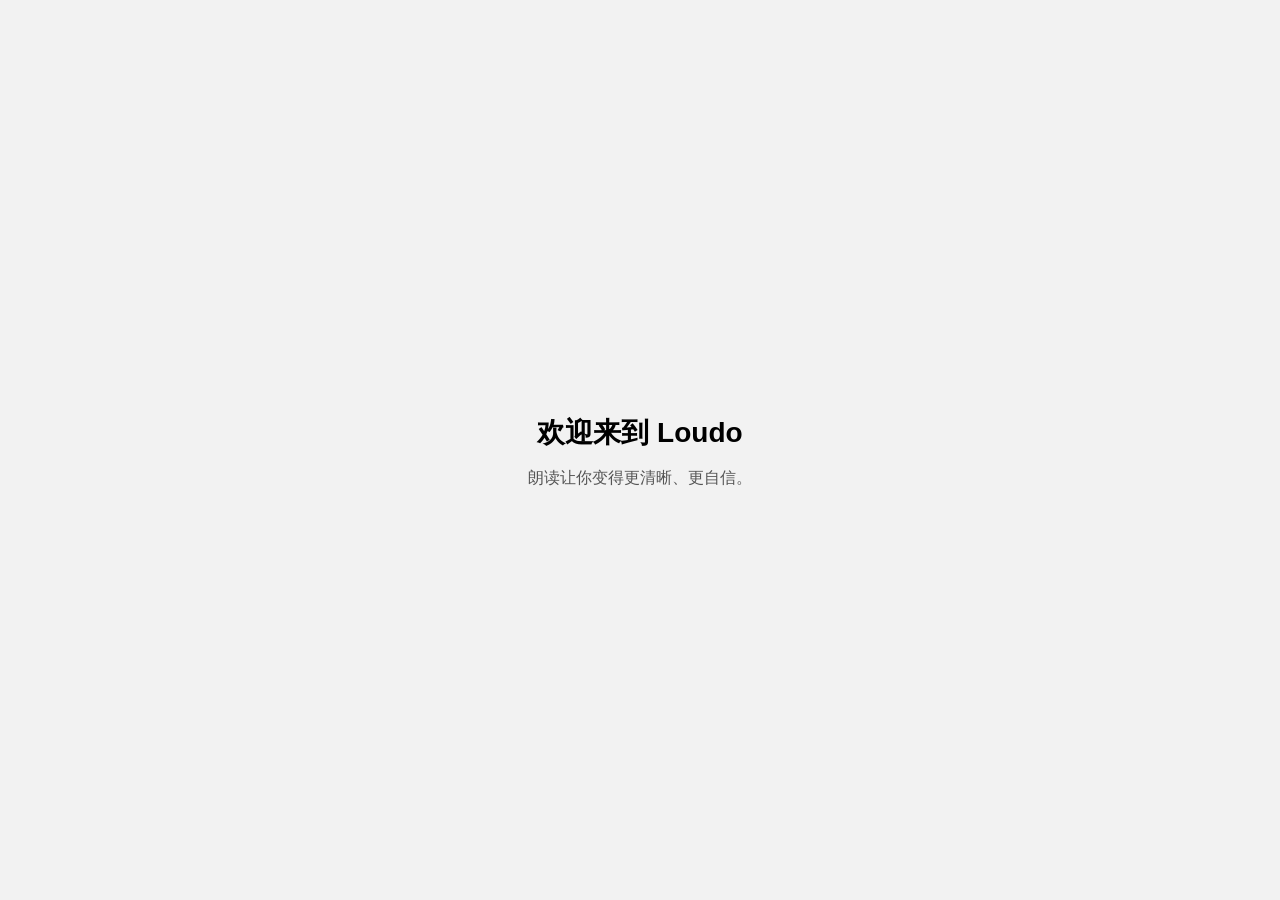
<file: index.html>
<!DOCTYPE html>
<html lang="zh">
<head>
  <meta charset="UTF-8" />
  <meta name="viewport" content="width=device-width, initial-scale=1.0" />
  <title>Loudo | 坚持朗读改变自己</title>
  <style>
    body {
      font-family: -apple-system, BlinkMacSystemFont, sans-serif;
      margin: 0;
      padding: 0;
      display: flex;
      justify-content: center;
      align-items: center;
      height: 100vh;
      background: #f2f2f2;
    }
    .container {
      text-align: center;
    }
    h1 {
      font-size: 28px;
      margin-bottom: 10px;
    }
    p {
      color: #555;
    }
  </style>
</head>
<body>
  <div class="container">
    <h1>欢迎来到 Loudo</h1>
    <p>朗读让你变得更清晰、更自信。</p>
  </div>
</body>
</html>
</file>
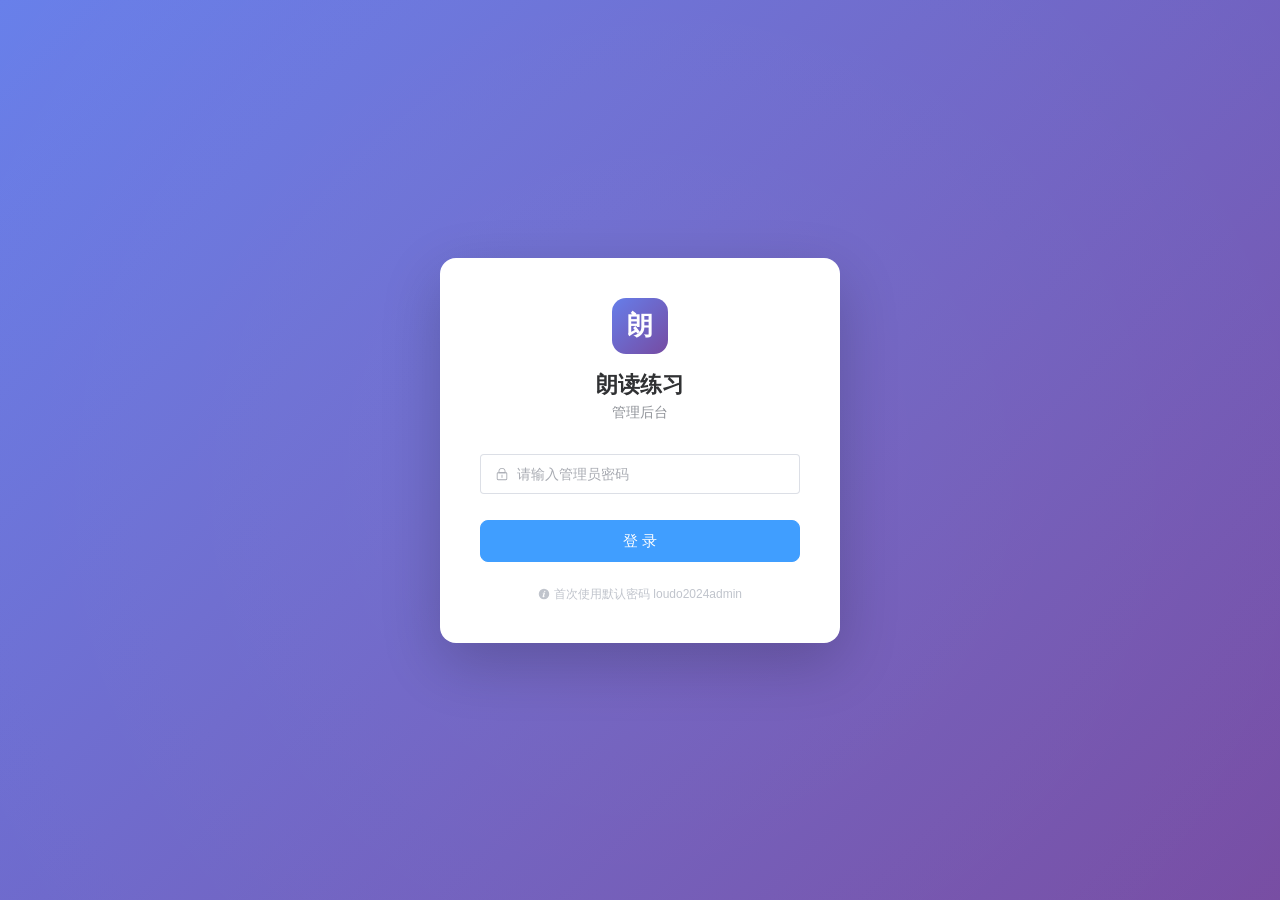
<file: admin/index.html>
<!DOCTYPE html>
<html lang="zh-CN">
  <head>
    <meta charset="UTF-8" />
    <meta name="viewport" content="width=device-width, initial-scale=1.0" />
    <title>朗读练习 - 管理后台</title>
    <script type="module" crossorigin src="/admin/assets/index-Bi030A0V.js"></script>
    <link rel="stylesheet" crossorigin href="/admin/assets/index-B5W8btck.css">
  </head>
  <body>
    <div id="app"></div>
  </body>
</html>
</file>
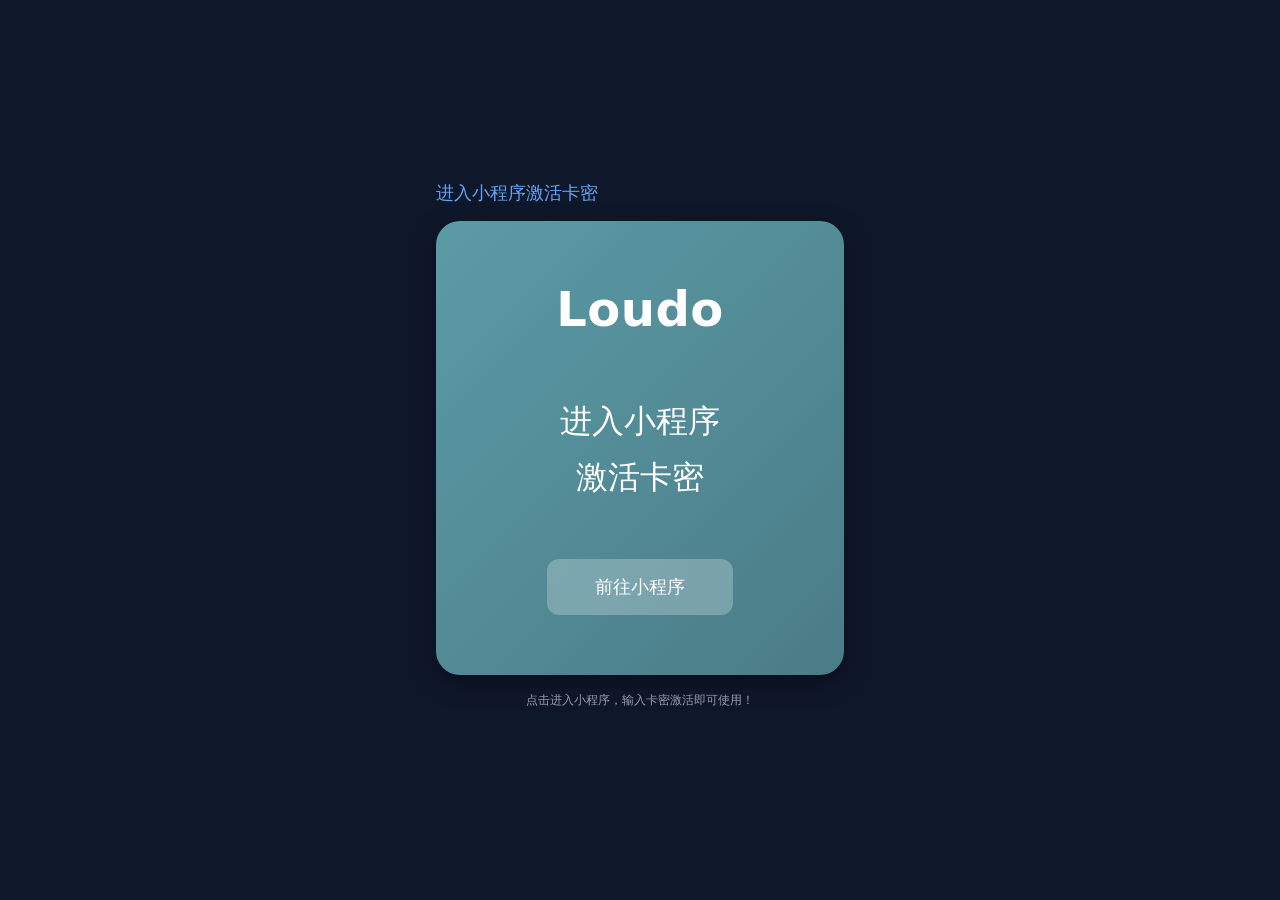
<file: loudo_pages/activate.html>
<!doctype html>
<html lang="zh-CN">
  <head>
    <meta charset="utf-8" />
    <title>Loudo - 进入小程序激活卡密</title>
    <meta name="viewport" content="width=device-width, initial-scale=1, maximum-scale=1" />
    <style>
      * {
        box-sizing: border-box;
        margin: 0;
        padding: 0;
      }

      body {
        background: #0f172a;
        font-family: -apple-system, BlinkMacSystemFont, "SF Pro Text", system-ui,
          -apple-system, "PingFang SC", "Helvetica Neue", Arial, sans-serif;
        min-height: 100vh;
        display: flex;
        align-items: center;
        justify-content: center;
        color: #e5e7eb;
      }

      .page {
        width: 100%;
        max-width: 440px;
        padding: 24px 16px 32px;
      }

      .title {
        font-size: 18px;
        margin-bottom: 16px;
        color: #60a5fa;
      }

      .card-link {
        display: flex;
        flex-direction: column;
        align-items: center;
        justify-content: center;
        width: 100%;
        max-width: 440px;
        margin: 0 auto;
        padding: 60px 40px;
        border-radius: 24px;
        background: linear-gradient(135deg, #5b9ba6 0%, #4a7c87 100%);
        text-decoration: none;
        box-shadow: 0 8px 24px rgba(0, 0, 0, 0.35);
        transition: transform 120ms ease, box-shadow 120ms ease;
        min-height: 400px;
        position: relative;
      }

      .card-link:hover {
        transform: translateY(-2px);
        box-shadow: 0 12px 28px rgba(0, 0, 0, 0.45);
      }

      .card-brand {
        font-size: 48px;
        font-weight: 600;
        color: #ffffff;
        margin-bottom: 60px;
        letter-spacing: 0.5px;
      }

      .card-content {
        text-align: center;
        margin-bottom: 50px;
      }

      .card-title {
        font-size: 32px;
        font-weight: 500;
        color: #ffffff;
        line-height: 1.5;
        margin-bottom: 8px;
      }

      .card-button {
        background: rgba(255, 255, 255, 0.25);
        color: #ffffff;
        padding: 16px 48px;
        border-radius: 12px;
        font-size: 18px;
        font-weight: 400;
        backdrop-filter: blur(10px);
        transition: background 0.2s ease;
      }

      .card-link:hover .card-button {
        background: rgba(255, 255, 255, 0.3);
      }

      .tip {
        margin-top: 16px;
        font-size: 12px;
        line-height: 1.6;
        color: #9ca3af;
        text-align: center;
      }
    </style>
  </head>
  <body>
    <div class="page">
      <div class="title">进入小程序激活卡密</div>

      <a
        class="card-link"
        href="weixin://dl/business/?appid=wxe2a88c595d205ed7&path=pages/activate/activate"
      >
        <div class="card-brand">Loudo</div>
        <div class="card-content">
          <div class="card-title">进入小程序</div>
          <div class="card-title">激活卡密</div>
        </div>
        <div class="card-button">前往小程序</div>
      </a>

      <div class="tip">
        点击进入小程序，输入卡密激活即可使用！
      </div>
    </div>
  </body>
</html>
</file>
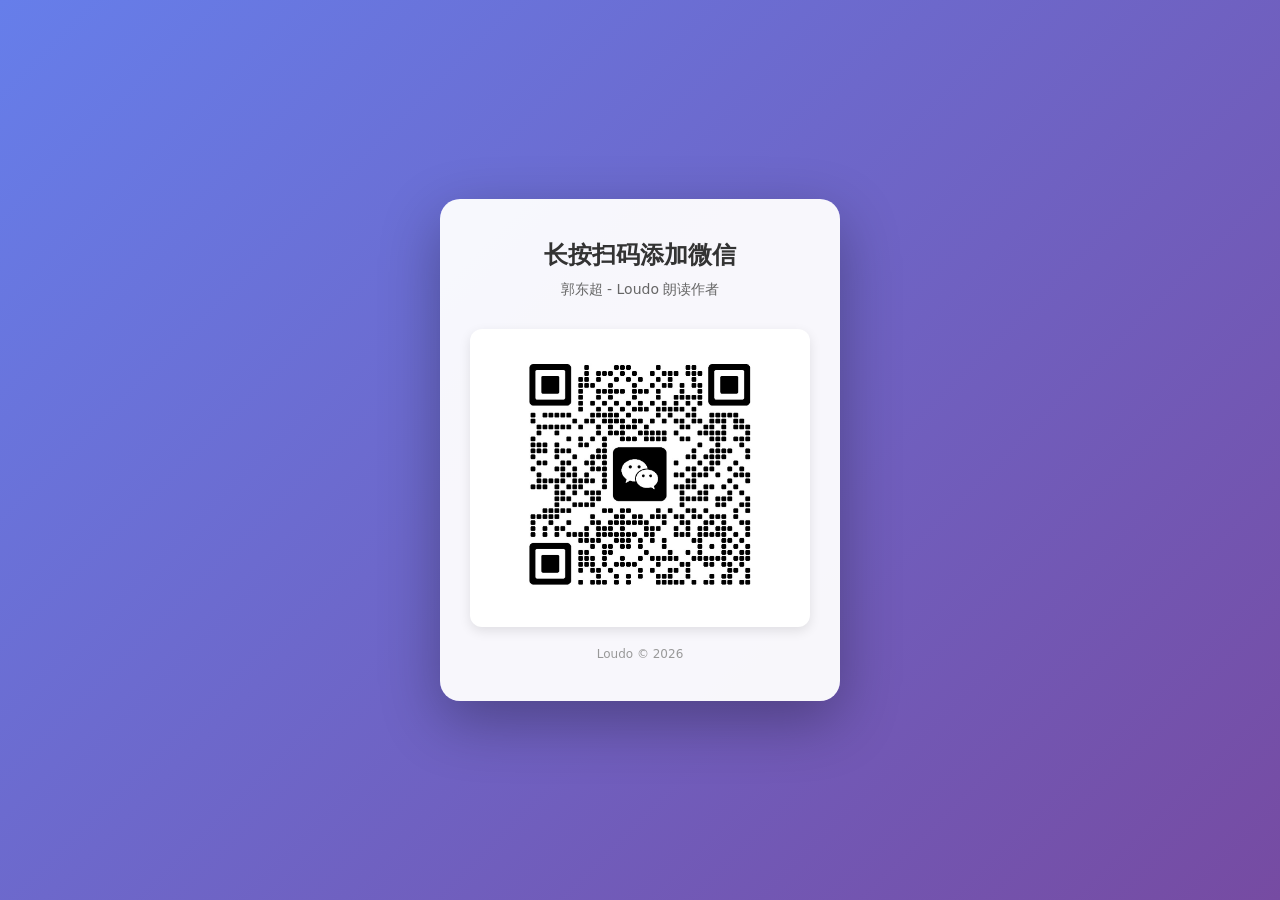
<file: loudo_pages/add-wechat.html>
<!doctype html>
<html lang="zh-CN">
  <head>
    <meta charset="utf-8" />
    <title>添加微信 - Loudo</title>
    <meta name="viewport" content="width=device-width, initial-scale=1, maximum-scale=1" />
    <style>
      * {
        box-sizing: border-box;
        margin: 0;
        padding: 0;
      }

      body {
        background: linear-gradient(135deg, #667eea 0%, #764ba2 100%);
        font-family: -apple-system, BlinkMacSystemFont, "SF Pro Text", system-ui,
          -apple-system, "PingFang SC", "Helvetica Neue", Arial, sans-serif;
        min-height: 100vh;
        display: flex;
        align-items: center;
        justify-content: center;
        padding: 20px;
      }

      .container {
        background: rgba(255, 255, 255, 0.95);
        border-radius: 20px;
        padding: 40px 30px;
        max-width: 400px;
        width: 100%;
        box-shadow: 0 20px 60px rgba(0, 0, 0, 0.3);
        text-align: center;
      }

      .title {
        font-size: 24px;
        font-weight: 600;
        color: #333;
        margin-bottom: 10px;
      }

      .subtitle {
        font-size: 14px;
        color: #666;
        margin-bottom: 30px;
      }

      .qrcode-wrapper {
        background: #fff;
        border-radius: 12px;
        padding: 20px;
        margin-bottom: 20px;
        box-shadow: 0 4px 12px rgba(0, 0, 0, 0.1);
      }

      .qrcode {
        width: 100%;
        max-width: 260px;
        height: auto;
        border-radius: 8px;
      }

      .wechat-info {
        margin-top: 15px;
      }

      .wechat-id {
        font-size: 18px;
        font-weight: 600;
        color: #333;
        margin-bottom: 5px;
      }

      .wechat-name {
        font-size: 14px;
        color: #666;
      }

      .tips {
        background: #f0f4ff;
        border-radius: 8px;
        padding: 15px;
        margin-top: 20px;
      }

      .tips-title {
        font-size: 14px;
        font-weight: 600;
        color: #667eea;
        margin-bottom: 8px;
      }

      .tips-text {
        font-size: 13px;
        color: #666;
        line-height: 1.6;
      }

      .footer {
        margin-top: 20px;
        font-size: 12px;
        color: #999;
      }
    </style>
  </head>
  <body>
    <div class="container">
      <h1 class="title">长按扫码添加微信</h1>
      <p class="subtitle">郭东超 - Loudo 朗读作者</p>

      <div class="qrcode-wrapper">
        <img id="qrcodeImg" class="qrcode" src="" alt="微信二维码" />
      </div>

      <div class="footer">Loudo © 2026</div>
    </div>

    <script>
      // 配置微信二维码图片
      const wechatQRCodes = [
        "wechat-qr-1.jpg",  // 微信1: kritguo6
        "wechat-qr-2.jpg",  // 微信2: kritguo2
        "wechat-qr-3.jpg"   // 微信3: kritguo4
        // 后续可以继续添加更多二维码图片
      ];

      // 随机选择一个微信二维码
      function getRandomQRCode() {
        const randomIndex = Math.floor(Math.random() * wechatQRCodes.length);
        return wechatQRCodes[randomIndex];
      }

      // 页面加载时随机展示一个微信二维码
      window.addEventListener('DOMContentLoaded', function() {
        const qrcode = getRandomQRCode();
        document.getElementById('qrcodeImg').src = qrcode;
      });

      // 防止截图（可选）- 增加安全性
      // 禁用右键
      document.addEventListener('contextmenu', function(e) {
        e.preventDefault();
      });

      // 禁用长按菜单（移动端）- 但保留长按识别二维码功能
      document.addEventListener('selectstart', function(e) {
        if (e.target.tagName !== 'IMG') {
          e.preventDefault();
        }
      });
    </script>
  </body>
</html>
</file>
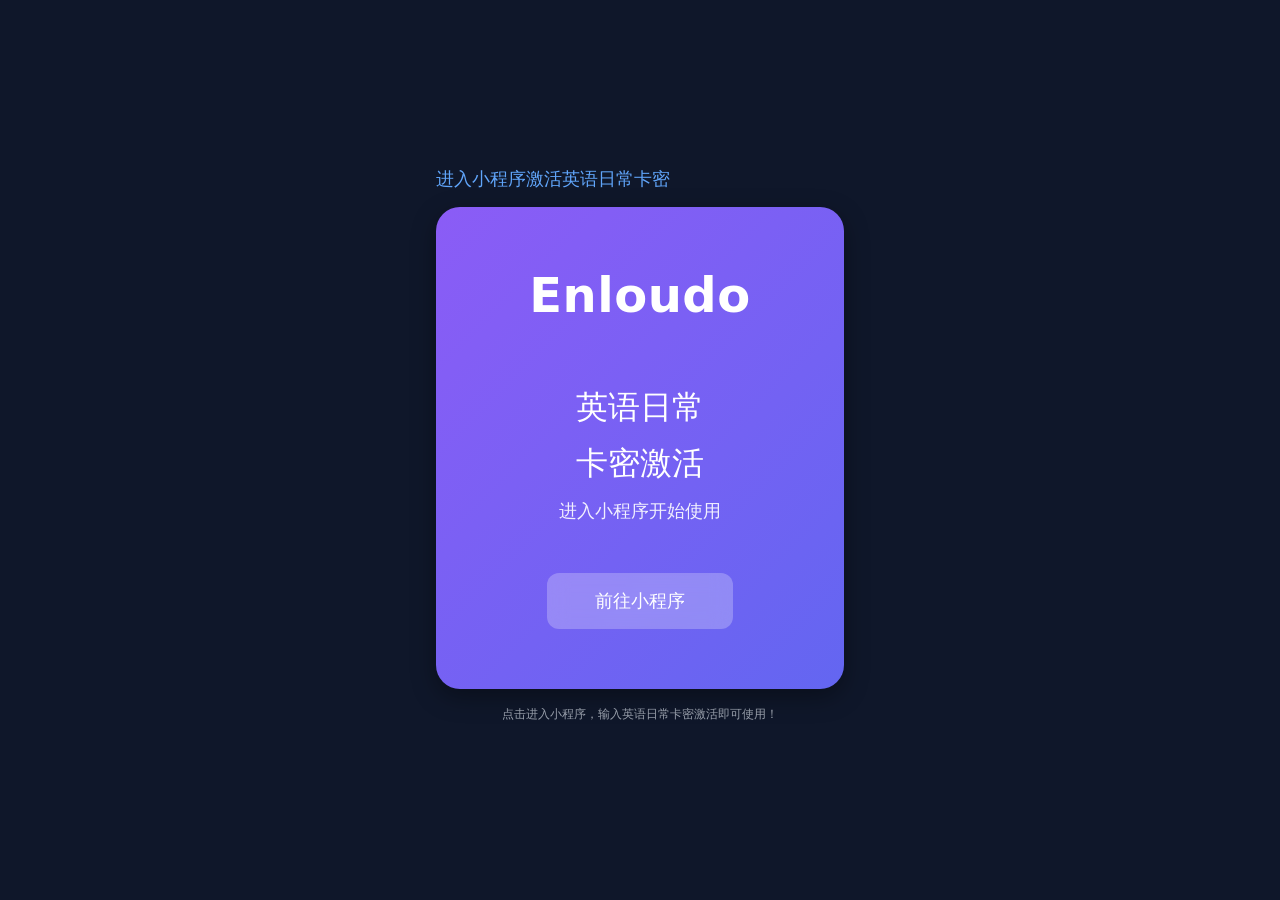
<file: loudo_pages/enloudo-activate.html>
<!doctype html>
<html lang="zh-CN">
  <head>
    <meta charset="utf-8" />
    <title>Enloudo - 进入小程序激活英语日常卡密</title>
    <meta name="viewport" content="width=device-width, initial-scale=1, maximum-scale=1" />
    <style>
      * {
        box-sizing: border-box;
        margin: 0;
        padding: 0;
      }

      body {
        background: #0f172a;
        font-family: -apple-system, BlinkMacSystemFont, "SF Pro Text", system-ui,
          -apple-system, "PingFang SC", "Helvetica Neue", Arial, sans-serif;
        min-height: 100vh;
        display: flex;
        align-items: center;
        justify-content: center;
        color: #e5e7eb;
      }

      .page {
        width: 100%;
        max-width: 440px;
        padding: 24px 16px 32px;
      }

      .title {
        font-size: 18px;
        margin-bottom: 16px;
        color: #60a5fa;
      }

      .card-link {
        display: flex;
        flex-direction: column;
        align-items: center;
        justify-content: center;
        width: 100%;
        max-width: 440px;
        margin: 0 auto;
        padding: 60px 40px;
        border-radius: 24px;
        background: linear-gradient(135deg, #8b5cf6 0%, #6366f1 100%);
        text-decoration: none;
        box-shadow: 0 8px 24px rgba(0, 0, 0, 0.35);
        transition: transform 120ms ease, box-shadow 120ms ease;
        min-height: 400px;
        position: relative;
      }

      .card-link:hover {
        transform: translateY(-2px);
        box-shadow: 0 12px 28px rgba(0, 0, 0, 0.45);
      }

      .card-brand {
        font-size: 48px;
        font-weight: 600;
        color: #ffffff;
        margin-bottom: 60px;
        letter-spacing: 0.5px;
      }

      .card-content {
        text-align: center;
        margin-bottom: 50px;
      }

      .card-title {
        font-size: 32px;
        font-weight: 500;
        color: #ffffff;
        line-height: 1.5;
        margin-bottom: 8px;
      }

      .card-subtitle {
        font-size: 18px;
        color: rgba(255, 255, 255, 0.9);
        margin-top: 12px;
      }

      .card-button {
        background: rgba(255, 255, 255, 0.25);
        color: #ffffff;
        padding: 16px 48px;
        border-radius: 12px;
        font-size: 18px;
        font-weight: 400;
        backdrop-filter: blur(10px);
        transition: background 0.2s ease;
      }

      .card-link:hover .card-button {
        background: rgba(255, 255, 255, 0.3);
      }

      .tip {
        margin-top: 16px;
        font-size: 12px;
        line-height: 1.6;
        color: #9ca3af;
        text-align: center;
      }
    </style>
  </head>
  <body>
    <div class="page">
      <div class="title">进入小程序激活英语日常卡密</div>

      <a
        class="card-link"
        href="weixin://dl/business/?appid=wx748007d6c2e6fb24&path=pages/activate/activate"
      >
        <div class="card-brand">Enloudo</div>
        <div class="card-content">
          <div class="card-title">英语日常</div>
          <div class="card-title">卡密激活</div>
          <div class="card-subtitle">进入小程序开始使用</div>
        </div>
        <div class="card-button">前往小程序</div>
      </a>

      <div class="tip">
        点击进入小程序，输入英语日常卡密激活即可使用！
      </div>
    </div>
  </body>
</html>
</file>
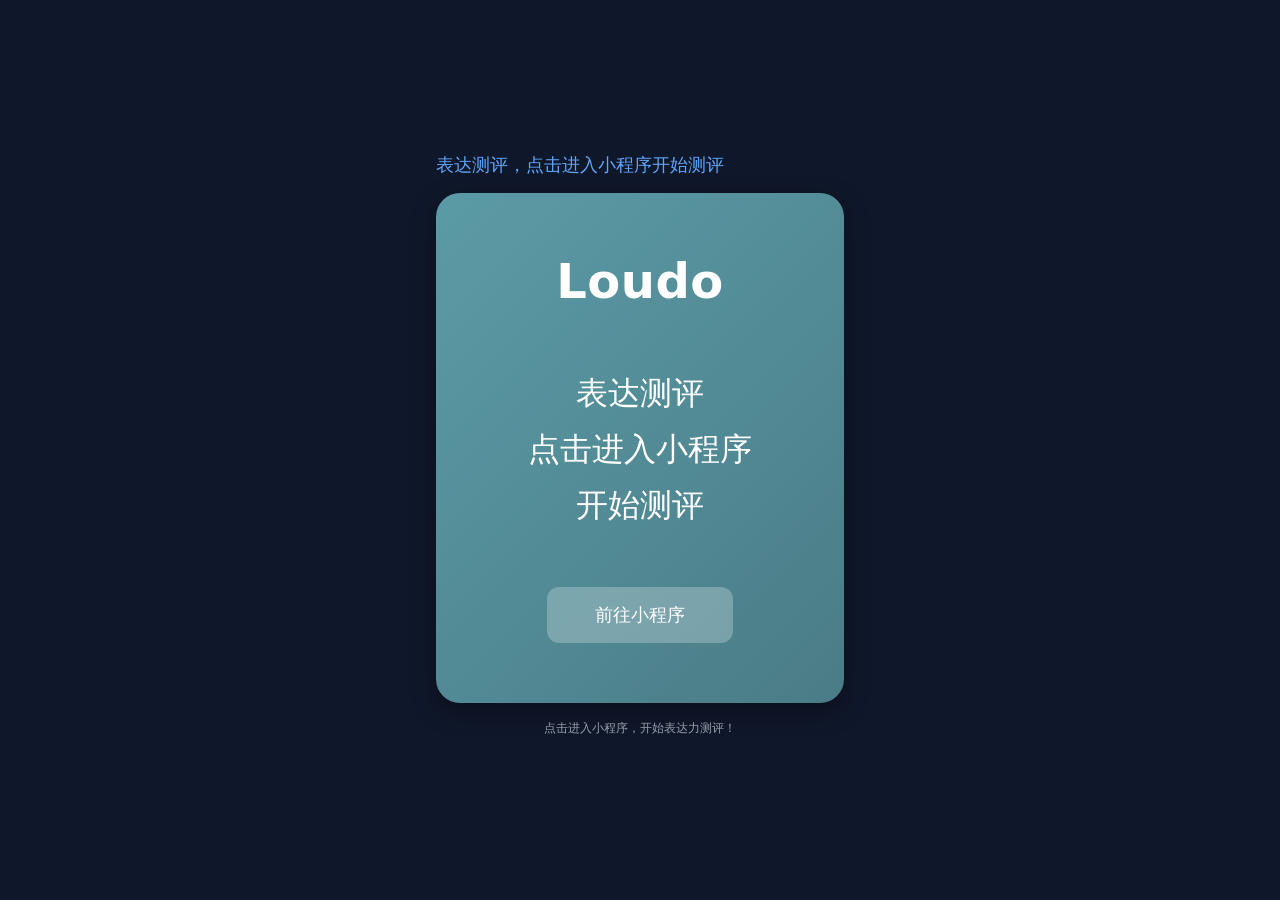
<file: loudo_pages/expression-intro.html>
<!doctype html>
<html lang="zh-CN">
  <head>
    <meta charset="utf-8" />
    <title>Loudo - 表达测评，进入小程序开始测评</title>
    <meta name="viewport" content="width=device-width, initial-scale=1, maximum-scale=1" />
    <style>
      * {
        box-sizing: border-box;
        margin: 0;
        padding: 0;
      }

      body {
        background: #0f172a;
        font-family: -apple-system, BlinkMacSystemFont, "SF Pro Text", system-ui,
          -apple-system, "PingFang SC", "Helvetica Neue", Arial, sans-serif;
        min-height: 100vh;
        display: flex;
        align-items: center;
        justify-content: center;
        color: #e5e7eb;
      }

      .page {
        width: 100%;
        max-width: 440px;
        padding: 24px 16px 32px;
      }

      .title {
        font-size: 18px;
        margin-bottom: 16px;
        color: #60a5fa;
      }

      .card-link {
        display: flex;
        flex-direction: column;
        align-items: center;
        justify-content: center;
        width: 100%;
        max-width: 440px;
        margin: 0 auto;
        padding: 60px 40px;
        border-radius: 24px;
        background: linear-gradient(135deg, #5b9ba6 0%, #4a7c87 100%);
        text-decoration: none;
        box-shadow: 0 8px 24px rgba(0, 0, 0, 0.35);
        transition: transform 120ms ease, box-shadow 120ms ease;
        min-height: 400px;
        position: relative;
      }

      .card-link:hover {
        transform: translateY(-2px);
        box-shadow: 0 12px 28px rgba(0, 0, 0, 0.45);
      }

      .card-brand {
        font-size: 48px;
        font-weight: 600;
        color: #ffffff;
        margin-bottom: 60px;
        letter-spacing: 0.5px;
      }

      .card-content {
        text-align: center;
        margin-bottom: 50px;
      }

      .card-title {
        font-size: 32px;
        font-weight: 500;
        color: #ffffff;
        line-height: 1.5;
        margin-bottom: 8px;
      }

      .card-button {
        background: rgba(255, 255, 255, 0.25);
        color: #ffffff;
        padding: 16px 48px;
        border-radius: 12px;
        font-size: 18px;
        font-weight: 400;
        backdrop-filter: blur(10px);
        transition: background 0.2s ease;
      }

      .card-link:hover .card-button {
        background: rgba(255, 255, 255, 0.3);
      }

      .tip {
        margin-top: 16px;
        font-size: 12px;
        line-height: 1.6;
        color: #9ca3af;
        text-align: center;
      }
    </style>
  </head>
  <body>
    <div class="page">
      <div class="title">表达测评，点击进入小程序开始测评</div>

      <a
        class="card-link"
        href="weixin://dl/business/?appid=wxe2a88c595d205ed7&path=subpackages/expression/pages/expression-intro/expression-intro"
      >
        <div class="card-brand">Loudo</div>
        <div class="card-content">
          <div class="card-title">表达测评</div>
          <div class="card-title">点击进入小程序</div>
          <div class="card-title">开始测评</div>
        </div>
        <div class="card-button">前往小程序</div>
      </a>

      <div class="tip">
        点击进入小程序，开始表达力测评！
      </div>
    </div>
  </body>
</html>
</file>
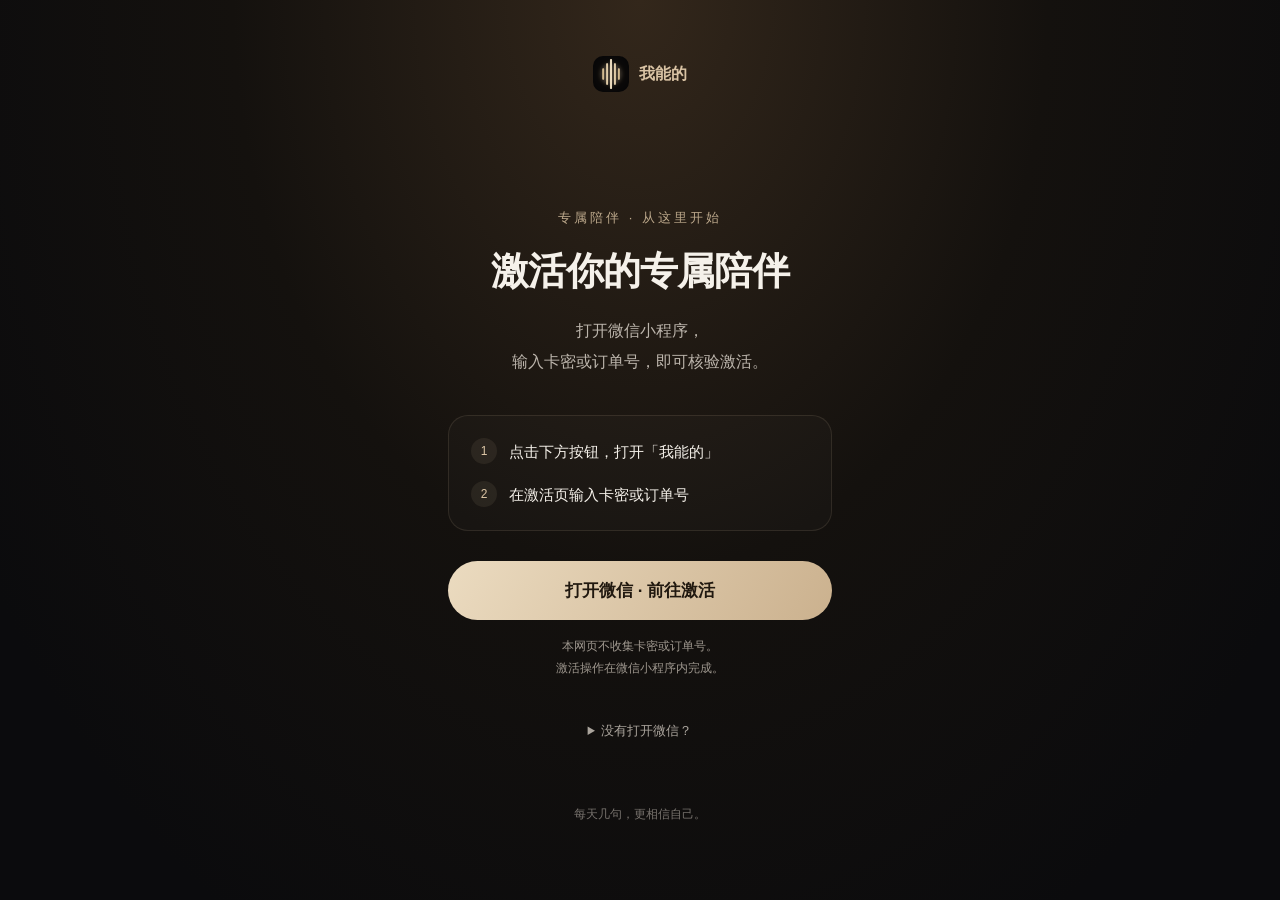
<file: loudo_pages/woneng-activate.html>
<!doctype html>
<html lang="zh-CN">
<head>
  <meta charset="utf-8">
  <meta name="viewport" content="width=device-width, initial-scale=1">
  <meta name="robots" content="noindex, nofollow">
  <meta name="referrer" content="no-referrer">
  <meta name="theme-color" content="#100e0b">
  <title>我能的 · 激活会员</title>
  <style>
    * { box-sizing: border-box; }
    body { margin: 0; min-height: 100vh; min-height: 100svh; color: #f5f1ea; background: radial-gradient(ellipse at 50% 0%, #33271b 0, #14110e 45%, #0b0b0d 85%); font-family: -apple-system, BlinkMacSystemFont, "PingFang SC", "Microsoft YaHei", sans-serif; }
    main { width: min(100%, 440px); margin: auto; padding: max(56px, env(safe-area-inset-top)) 28px max(36px, env(safe-area-inset-bottom)); text-align: center; }
    .brand { display: flex; align-items: center; justify-content: center; gap: 10px; color: #d9c3a4; font-size: 16px; font-weight: 600; }
    .brand img { width: 36px; height: 36px; border-radius: 10px; }
    .hero { padding-top: clamp(60px, 13vh, 120px); }
    .eyebrow { color: #bda98c; font-size: 13px; letter-spacing: 3px; }
    h1 { margin: 18px 0; font-size: clamp(30px, 8vw, 38px); line-height: 1.4; letter-spacing: -.8px; }
    .intro { margin: 0; color: #bcb5ac; font-size: 16px; line-height: 1.9; }
    .steps { margin: 38px 0 30px; padding: 22px; text-align: left; border: 1px solid #dac3a41f; border-radius: 20px; background: #ffffff05; list-style: none; }
    .steps li { display: flex; align-items: center; gap: 12px; font-size: 15px; line-height: 1.8; }
    .steps li + li { margin-top: 16px; }
    .number { display: grid; place-items: center; width: 26px; height: 26px; flex-shrink: 0; border-radius: 50%; background: #ddc6a616; color: #ddc6a6; font-size: 12px; }
    .cta { display: block; width: 100%; padding: 18px 14px; border-radius: 100px; border: 0; background: linear-gradient(120deg, #ebdbc0, #cbb18e); color: #20180f; text-decoration: none; font: inherit; font-size: 17px; font-weight: 600; cursor: pointer; }
    .cta:hover { filter: brightness(1.05); }
    .cta:focus-visible, summary:focus-visible { outline: 3px solid #f6dfb7; outline-offset: 5px; }
    .cta:disabled { opacity: .5; cursor: not-allowed; }
    .privacy { margin: 16px 0 32px; color: #9e978e; font-size: 12px; line-height: 1.8; }
    details { color: #aba59d; font-size: 13px; line-height: 1.9; }
    summary { cursor: pointer; padding: 8px; }
    details p { text-align: left; padding: 0 8px; }
    .preview { margin: 20px 0 0; color: #dfc9a8; font-size: 13px; }
    .launch-help { padding: 16px; border-radius: 16px; background: #dac3a410; color: #ddc6a6; font-size: 14px; line-height: 1.8; }
    footer { margin-top: 54px; color: #77726d; font-size: 12px; }
  </style>
</head>
<body>
  <main>
    <div class="brand"><img src="woneng-mark.png" alt="" width="36" height="36">我能的</div>
    <section class="hero" aria-labelledby="title">
      <div class="eyebrow">专属陪伴 · 从这里开始</div>
      <h1 id="title">激活你的专属陪伴</h1>
      <p class="intro">打开微信小程序，<br>输入卡密或订单号，即可核验激活。</p>
      <ol class="steps">
        <li><span class="number">1</span>点击下方按钮，打开「我能的」</li>
        <li><span class="number">2</span>在激活页输入卡密或订单号</li>
      </ol>
      <a class="cta" id="open-mini" data-mode="scheme" href="weixin://dl/business/?appid=wx97a7f4cc4e3abbe6&amp;path=pages/redeem/redeem&amp;env_version=release" rel="noreferrer">打开微信 · 前往激活</a>
      <p id="launch-help" class="launch-help" role="status" tabindex="-1" hidden></p>
      <p class="privacy">本网页不收集卡密或订单号。<br>激活操作在微信小程序内完成。</p>
      <details>
        <summary>没有打开微信？</summary>
        <p>请在已安装微信的手机上打开此链接。如果当前应用拦截跳转，可从右上角菜单选择在系统浏览器中打开后重试。电脑端可复制本页链接到手机打开。</p>
        <p>也可以在微信搜索「我能的」，从菜单进入「卡密激活」。</p>
      </details>
      
    </section>
    <footer>每天几句，更相信自己。</footer>
  </main>
  <script type="module" src="woneng-activation.mjs"></script>
</body>
</html>
</file>
<file: admin/assets/index-B5W8btck.css>
@charset "UTF-8";:root{--el-color-white:#ffffff;--el-color-black:#000000;--el-color-primary-rgb:64,158,255;--el-color-success-rgb:103,194,58;--el-color-warning-rgb:230,162,60;--el-color-danger-rgb:245,108,108;--el-color-error-rgb:245,108,108;--el-color-info-rgb:144,147,153;--el-font-size-extra-large:20px;--el-font-size-large:18px;--el-font-size-medium:16px;--el-font-size-base:14px;--el-font-size-small:13px;--el-font-size-extra-small:12px;--el-font-family:"Helvetica Neue",Helvetica,"PingFang SC","Hiragino Sans GB","Microsoft YaHei","微软雅黑",Arial,sans-serif;--el-font-weight-primary:500;--el-font-line-height-primary:24px;--el-index-normal:1;--el-index-top:1000;--el-index-popper:2000;--el-border-radius-base:4px;--el-border-radius-small:2px;--el-border-radius-round:20px;--el-border-radius-circle:100%;--el-transition-duration:.3s;--el-transition-duration-fast:.2s;--el-transition-function-ease-in-out-bezier:cubic-bezier(.645,.045,.355,1);--el-transition-function-fast-bezier:cubic-bezier(.23,1,.32,1);--el-transition-all:all var(--el-transition-duration) var(--el-transition-function-ease-in-out-bezier);--el-transition-fade:opacity var(--el-transition-duration) var(--el-transition-function-fast-bezier);--el-transition-md-fade:transform var(--el-transition-duration) var(--el-transition-function-fast-bezier),opacity var(--el-transition-duration) var(--el-transition-function-fast-bezier);--el-transition-fade-linear:opacity var(--el-transition-duration-fast) linear;--el-transition-border:border-color var(--el-transition-duration-fast) var(--el-transition-function-ease-in-out-bezier);--el-transition-box-shadow:box-shadow var(--el-transition-duration-fast) var(--el-transition-function-ease-in-out-bezier);--el-transition-color:color var(--el-transition-duration-fast) var(--el-transition-function-ease-in-out-bezier);--el-component-size-large:40px;--el-component-size:32px;--el-component-size-small:24px;color-scheme:light;--el-color-primary:#409eff;--el-color-primary-light-3:rgb(121,187,255);--el-color-primary-light-5:rgb(160,207,255);--el-color-primary-light-7:rgb(198,226,255);--el-color-primary-light-8:rgb(217,236,255);--el-color-primary-light-9:rgb(236,245,255);--el-color-primary-dark-2:rgb(51,126,204);--el-color-success:#67c23a;--el-color-success-light-3:rgb(149,212,117);--el-color-success-light-5:rgb(179,225,157);--el-color-success-light-7:rgb(209,237,196);--el-color-success-light-8:rgb(225,243,216);--el-color-success-light-9:rgb(240,249,235);--el-color-success-dark-2:rgb(82,155,46);--el-color-warning:#e6a23c;--el-color-warning-light-3:rgb(238,190,119);--el-color-warning-light-5:rgb(243,209,158);--el-color-warning-light-7:rgb(248,227,197);--el-color-warning-light-8:rgb(250,236,216);--el-color-warning-light-9:rgb(253,246,236);--el-color-warning-dark-2:rgb(184,130,48);--el-color-danger:#f56c6c;--el-color-danger-light-3:rgb(248,152,152);--el-color-danger-light-5:rgb(250,182,182);--el-color-danger-light-7:rgb(252,211,211);--el-color-danger-light-8:rgb(253,226,226);--el-color-danger-light-9:rgb(254,240,240);--el-color-danger-dark-2:rgb(196,86,86);--el-color-error:#f56c6c;--el-color-error-light-3:rgb(248,152,152);--el-color-error-light-5:rgb(250,182,182);--el-color-error-light-7:rgb(252,211,211);--el-color-error-light-8:rgb(253,226,226);--el-color-error-light-9:rgb(254,240,240);--el-color-error-dark-2:rgb(196,86,86);--el-color-info:#909399;--el-color-info-light-3:rgb(177,179,184);--el-color-info-light-5:rgb(200,201,204);--el-color-info-light-7:rgb(222,223,224);--el-color-info-light-8:rgb(233,233,235);--el-color-info-light-9:rgb(244,244,245);--el-color-info-dark-2:rgb(115,118,122);--el-bg-color:#ffffff;--el-bg-color-page:#f2f3f5;--el-bg-color-overlay:#ffffff;--el-text-color-primary:#303133;--el-text-color-regular:#606266;--el-text-color-secondary:#909399;--el-text-color-placeholder:#a8abb2;--el-text-color-disabled:#c0c4cc;--el-border-color:#dcdfe6;--el-border-color-light:#e4e7ed;--el-border-color-lighter:#ebeef5;--el-border-color-extra-light:#f2f6fc;--el-border-color-dark:#d4d7de;--el-border-color-darker:#cdd0d6;--el-fill-color:#f0f2f5;--el-fill-color-light:#f5f7fa;--el-fill-color-lighter:#fafafa;--el-fill-color-extra-light:#fafcff;--el-fill-color-dark:#ebedf0;--el-fill-color-darker:#e6e8eb;--el-fill-color-blank:#ffffff;--el-box-shadow:0px 12px 32px 4px rgba(0,0,0,.04),0px 8px 20px rgba(0,0,0,.08);--el-box-shadow-light:0px 0px 12px rgba(0,0,0,.12);--el-box-shadow-lighter:0px 0px 6px rgba(0,0,0,.12);--el-box-shadow-dark:0px 16px 48px 16px rgba(0,0,0,.08),0px 12px 32px rgba(0,0,0,.12),0px 8px 16px -8px rgba(0,0,0,.16);--el-disabled-bg-color:var(--el-fill-color-light);--el-disabled-text-color:var(--el-text-color-placeholder);--el-disabled-border-color:var(--el-border-color-light);--el-overlay-color:rgba(0,0,0,.8);--el-overlay-color-light:rgba(0,0,0,.7);--el-overlay-color-lighter:rgba(0,0,0,.5);--el-mask-color:rgba(255,255,255,.9);--el-mask-color-extra-light:rgba(255,255,255,.3);--el-border-width:1px;--el-border-style:solid;--el-border-color-hover:var(--el-text-color-disabled);--el-border:var(--el-border-width) var(--el-border-style) var(--el-border-color);--el-svg-monochrome-grey:var(--el-border-color)}.fade-in-linear-enter-active,.fade-in-linear-leave-active{transition:var(--el-transition-fade-linear)}.fade-in-linear-enter-from,.fade-in-linear-leave-to{opacity:0}.el-fade-in-linear-enter-active,.el-fade-in-linear-leave-active{transition:var(--el-transition-fade-linear)}.el-fade-in-linear-enter-from,.el-fade-in-linear-leave-to{opacity:0}.el-fade-in-enter-active,.el-fade-in-leave-active{transition:all var(--el-transition-duration) cubic-bezier(.55,0,.1,1)}.el-fade-in-enter-from,.el-fade-in-leave-active{opacity:0}.el-zoom-in-center-enter-active,.el-zoom-in-center-leave-active{transition:all var(--el-transition-duration) cubic-bezier(.55,0,.1,1)}.el-zoom-in-center-enter-from,.el-zoom-in-center-leave-active{opacity:0;transform:scaleX(0)}.el-zoom-in-top-enter-active,.el-zoom-in-top-leave-active{opacity:1;transform:scaleY(1);transform-origin:center top;transition:var(--el-transition-md-fade)}.el-zoom-in-top-enter-active[data-popper-placement^=top],.el-zoom-in-top-leave-active[data-popper-placement^=top]{transform-origin:center bottom}.el-zoom-in-top-enter-from,.el-zoom-in-top-leave-active{opacity:0;transform:scaleY(0)}.el-zoom-in-bottom-enter-active,.el-zoom-in-bottom-leave-active{opacity:1;transform:scaleY(1);transform-origin:center bottom;transition:var(--el-transition-md-fade)}.el-zoom-in-bottom-enter-from,.el-zoom-in-bottom-leave-active{opacity:0;transform:scaleY(0)}.el-zoom-in-left-enter-active,.el-zoom-in-left-leave-active{opacity:1;transform:scale(1);transform-origin:top left;transition:var(--el-transition-md-fade)}.el-zoom-in-left-enter-from,.el-zoom-in-left-leave-active{opacity:0;transform:scale(.45)}.collapse-transition{transition:var(--el-transition-duration) height ease-in-out,var(--el-transition-duration) padding-top ease-in-out,var(--el-transition-duration) padding-bottom ease-in-out}.el-collapse-transition-enter-active,.el-collapse-transition-leave-active{transition:var(--el-transition-duration) max-height ease-in-out,var(--el-transition-duration) padding-top ease-in-out,var(--el-transition-duration) padding-bottom ease-in-out}.horizontal-collapse-transition{transition:var(--el-transition-duration) width ease-in-out,var(--el-transition-duration) padding-left ease-in-out,var(--el-transition-duration) padding-right ease-in-out}.el-list-enter-active,.el-list-leave-active{transition:all 1s}.el-list-enter-from,.el-list-leave-to{opacity:0;transform:translateY(-30px)}.el-list-leave-active{position:absolute!important}.el-opacity-transition{transition:opacity var(--el-transition-duration) cubic-bezier(.55,0,.1,1)}.el-icon--right{margin-left:5px}.el-icon--left{margin-right:5px}@keyframes rotating{0%{transform:rotate(0)}to{transform:rotate(1turn)}}.el-icon{--color:inherit;align-items:center;color:var(--color);display:inline-flex;fill:currentColor;font-size:inherit;height:1em;justify-content:center;line-height:1em;position:relative;width:1em}.el-icon.is-loading{animation:rotating 2s linear infinite}.el-icon svg{height:1em;width:1em}.el-affix--fixed{position:fixed}.el-alert{--el-alert-padding:8px 16px;--el-alert-border-radius-base:var(--el-border-radius-base);--el-alert-title-font-size:14px;--el-alert-title-with-description-font-size:16px;--el-alert-description-font-size:14px;--el-alert-close-font-size:16px;--el-alert-close-customed-font-size:14px;--el-alert-icon-size:16px;--el-alert-icon-large-size:28px;align-items:center;background-color:var(--el-color-white);border-radius:var(--el-alert-border-radius-base);box-sizing:border-box;display:flex;margin:0;opacity:1;overflow:hidden;padding:var(--el-alert-padding);position:relative;transition:opacity var(--el-transition-duration-fast);width:100%}.el-alert.is-light .el-alert__close-btn{color:var(--el-text-color-placeholder)}.el-alert.is-dark .el-alert__close-btn,.el-alert.is-dark .el-alert__description{color:var(--el-color-white)}.el-alert.is-center{justify-content:center}.el-alert--primary{--el-alert-bg-color:var(--el-color-primary-light-9)}.el-alert--primary.is-light{background-color:var(--el-alert-bg-color)}.el-alert--primary.is-light,.el-alert--primary.is-light .el-alert__description{color:var(--el-color-primary)}.el-alert--primary.is-dark{background-color:var(--el-color-primary);color:var(--el-color-white)}.el-alert--success{--el-alert-bg-color:var(--el-color-success-light-9)}.el-alert--success.is-light{background-color:var(--el-alert-bg-color)}.el-alert--success.is-light,.el-alert--success.is-light .el-alert__description{color:var(--el-color-success)}.el-alert--success.is-dark{background-color:var(--el-color-success);color:var(--el-color-white)}.el-alert--info{--el-alert-bg-color:var(--el-color-info-light-9)}.el-alert--info.is-light{background-color:var(--el-alert-bg-color)}.el-alert--info.is-light,.el-alert--info.is-light .el-alert__description{color:var(--el-color-info)}.el-alert--info.is-dark{background-color:var(--el-color-info);color:var(--el-color-white)}.el-alert--warning{--el-alert-bg-color:var(--el-color-warning-light-9)}.el-alert--warning.is-light{background-color:var(--el-alert-bg-color)}.el-alert--warning.is-light,.el-alert--warning.is-light .el-alert__description{color:var(--el-color-warning)}.el-alert--warning.is-dark{background-color:var(--el-color-warning);color:var(--el-color-white)}.el-alert--error{--el-alert-bg-color:var(--el-color-error-light-9)}.el-alert--error.is-light{background-color:var(--el-alert-bg-color)}.el-alert--error.is-light,.el-alert--error.is-light .el-alert__description{color:var(--el-color-error)}.el-alert--error.is-dark{background-color:var(--el-color-error);color:var(--el-color-white)}.el-alert__content{display:flex;flex-direction:column;gap:4px}.el-alert .el-alert__icon{font-size:var(--el-alert-icon-size);margin-right:8px;width:var(--el-alert-icon-size)}.el-alert .el-alert__icon.is-big{font-size:var(--el-alert-icon-large-size);margin-right:12px;width:var(--el-alert-icon-large-size)}.el-alert__title{font-size:var(--el-alert-title-font-size);line-height:24px}.el-alert__title.with-description{font-size:var(--el-alert-title-with-description-font-size)}.el-alert .el-alert__description{font-size:var(--el-alert-description-font-size);margin:0}.el-alert .el-alert__close-btn{cursor:pointer;font-size:var(--el-alert-close-font-size);opacity:1;position:absolute;right:16px;top:12px}.el-alert .el-alert__close-btn.is-customed{font-size:var(--el-alert-close-customed-font-size);font-style:normal;line-height:24px;top:8px}.el-alert-fade-enter-from,.el-alert-fade-leave-active{opacity:0}.el-aside{box-sizing:border-box;flex-shrink:0;overflow:auto;width:var(--el-aside-width,300px)}.el-autocomplete{--el-input-text-color:var(--el-text-color-regular);--el-input-border:var(--el-border);--el-input-hover-border:var(--el-border-color-hover);--el-input-focus-border:var(--el-color-primary);--el-input-transparent-border:0 0 0 1px transparent inset;--el-input-border-color:var(--el-border-color);--el-input-border-radius:var(--el-border-radius-base);--el-input-bg-color:var(--el-fill-color-blank);--el-input-icon-color:var(--el-text-color-placeholder);--el-input-placeholder-color:var(--el-text-color-placeholder);--el-input-hover-border-color:var(--el-border-color-hover);--el-input-clear-hover-color:var(--el-text-color-secondary);--el-input-focus-border-color:var(--el-color-primary);--el-input-width:100%;display:inline-block;position:relative;width:var(--el-input-width)}.el-autocomplete__popper.el-popper{background:var(--el-bg-color-overlay);box-shadow:var(--el-box-shadow-light)}.el-autocomplete__popper.el-popper,.el-autocomplete__popper.el-popper .el-popper__arrow:before{border:1px solid var(--el-border-color-light)}.el-autocomplete__popper.el-popper[data-popper-placement^=top] .el-popper__arrow:before{border-left-color:transparent;border-top-color:transparent}.el-autocomplete__popper.el-popper[data-popper-placement^=bottom] .el-popper__arrow:before{border-bottom-color:transparent;border-right-color:transparent}.el-autocomplete__popper.el-popper[data-popper-placement^=left] .el-popper__arrow:before{border-bottom-color:transparent;border-left-color:transparent}.el-autocomplete__popper.el-popper[data-popper-placement^=right] .el-popper__arrow:before{border-right-color:transparent;border-top-color:transparent}.el-autocomplete-suggestion{border-radius:var(--el-border-radius-base);box-sizing:border-box}.el-autocomplete-suggestion__header{border-bottom:1px solid var(--el-border-color-lighter);padding:10px}.el-autocomplete-suggestion__footer{border-top:1px solid var(--el-border-color-lighter);padding:10px}.el-autocomplete-suggestion__wrap{box-sizing:border-box;max-height:280px;padding:10px 0}.el-autocomplete-suggestion__list{margin:0;padding:0}.el-autocomplete-suggestion li{color:var(--el-text-color-regular);cursor:pointer;font-size:var(--el-font-size-base);line-height:34px;list-style:none;margin:0;overflow:hidden;padding:0 20px;text-align:left;text-overflow:ellipsis;white-space:nowrap}.el-autocomplete-suggestion li.highlighted,.el-autocomplete-suggestion li:hover{background-color:var(--el-fill-color-light)}.el-autocomplete-suggestion li.divider{border-top:1px solid var(--el-color-black);margin-top:6px}.el-autocomplete-suggestion li.divider:last-child{margin-bottom:-6px}.el-autocomplete-suggestion.is-loading li{align-items:center;color:var(--el-text-color-secondary);cursor:default;display:flex;font-size:20px;height:100px;justify-content:center}.el-autocomplete-suggestion.is-loading li:hover{background-color:var(--el-bg-color-overlay)}.el-avatar{--el-avatar-text-color:var(--el-color-white);--el-avatar-bg-color:var(--el-text-color-disabled);--el-avatar-text-size:14px;--el-avatar-icon-size:18px;--el-avatar-border-radius:var(--el-border-radius-base);--el-avatar-size-large:56px;--el-avatar-size-small:24px;--el-avatar-size:40px;align-items:center;background:var(--el-avatar-bg-color);box-sizing:border-box;color:var(--el-avatar-text-color);display:inline-flex;font-size:var(--el-avatar-text-size);height:var(--el-avatar-size);justify-content:center;outline:none;overflow:hidden;text-align:center;width:var(--el-avatar-size)}.el-avatar>img{display:block;height:100%;width:100%}.el-avatar--circle{border-radius:50%}.el-avatar--square{border-radius:var(--el-avatar-border-radius)}.el-avatar--icon{font-size:var(--el-avatar-icon-size)}.el-avatar--small{--el-avatar-size:24px}.el-avatar--large{--el-avatar-size:56px}.el-avatar-group{--el-avatar-group-item-gap:-8px;--el-avatar-group-collapse-item-gap:4px;display:inline-flex}.el-avatar-group .el-avatar{border:1px solid var(--el-border-color-extra-light)}.el-avatar-group .el-avatar:not(:first-child){margin-left:var(--el-avatar-group-item-gap)}.el-avatar-group__collapse-avatars{--el-avatar-group-item-gap:-8px;--el-avatar-group-collapse-item-gap:4px}.el-avatar-group__collapse-avatars .el-avatar:not(:first-child){margin-left:var(--el-avatar-group-collapse-item-gap)}.el-backtop{--el-backtop-bg-color:var(--el-bg-color-overlay);--el-backtop-text-color:var(--el-color-primary);--el-backtop-hover-bg-color:var(--el-border-color-extra-light);align-items:center;background-color:var(--el-backtop-bg-color);border-radius:50%;box-shadow:var(--el-box-shadow-lighter);color:var(--el-backtop-text-color);cursor:pointer;display:flex;font-size:20px;height:40px;justify-content:center;position:fixed;width:40px;z-index:5}.el-backtop:hover{background-color:var(--el-backtop-hover-bg-color)}.el-backtop__icon{font-size:20px}.el-badge{--el-badge-bg-color:var(--el-color-danger);--el-badge-radius:10px;--el-badge-font-size:12px;--el-badge-padding:6px;--el-badge-size:18px;display:inline-block;position:relative;vertical-align:middle;width:-moz-fit-content;width:fit-content}.el-badge__content{align-items:center;background-color:var(--el-badge-bg-color);border:1px solid var(--el-bg-color);border-radius:var(--el-badge-radius);color:var(--el-color-white);display:inline-flex;font-size:var(--el-badge-font-size);height:var(--el-badge-size);justify-content:center;padding:0 var(--el-badge-padding);white-space:nowrap}.el-badge__content.is-fixed{position:absolute;right:calc(1px + var(--el-badge-size)/2);top:0;transform:translateY(-50%) translate(100%);z-index:var(--el-index-normal)}.el-badge__content.is-fixed.is-dot{right:5px}.el-badge__content.is-dot{border-radius:50%;height:8px;padding:0;right:0;width:8px}.el-badge__content.is-hide-zero{display:none}.el-badge__content--primary{background-color:var(--el-color-primary)}.el-badge__content--success{background-color:var(--el-color-success)}.el-badge__content--warning{background-color:var(--el-color-warning)}.el-badge__content--info{background-color:var(--el-color-info)}.el-badge__content--danger{background-color:var(--el-color-danger)}.el-breadcrumb__separator{color:var(--el-text-color-placeholder);font-weight:700;margin:0 9px}.el-breadcrumb__separator.el-icon{font-weight:400;margin:0 6px}.el-breadcrumb__separator.el-icon svg{vertical-align:middle}.el-breadcrumb__item{align-items:center;display:inline-flex;float:left}.el-breadcrumb__inner{color:var(--el-text-color-regular)}.el-breadcrumb__inner a,.el-breadcrumb__inner.is-link{color:var(--el-text-color-primary);font-weight:700;text-decoration:none;transition:var(--el-transition-color)}.el-breadcrumb__inner a:hover,.el-breadcrumb__inner.is-link:hover{color:var(--el-color-primary);cursor:pointer}.el-breadcrumb__item:last-child .el-breadcrumb__inner,.el-breadcrumb__item:last-child .el-breadcrumb__inner a,.el-breadcrumb__item:last-child .el-breadcrumb__inner a:hover,.el-breadcrumb__item:last-child .el-breadcrumb__inner:hover{color:var(--el-text-color-regular);cursor:text;font-weight:400}.el-breadcrumb__item:last-child .el-breadcrumb__separator{display:none}.el-breadcrumb{font-size:14px;line-height:1}.el-breadcrumb:after,.el-breadcrumb:before{content:"";display:table}.el-breadcrumb:after{clear:both}.el-button-group>.el-button+.el-button{margin-left:0}.el-button-group>.el-button:first-child:last-child{border-bottom-left-radius:var(--el-border-radius-base);border-bottom-right-radius:var(--el-border-radius-base);border-top-left-radius:var(--el-border-radius-base);border-top-right-radius:var(--el-border-radius-base)}.el-button-group>.el-button:first-child:last-child.is-round{border-radius:var(--el-border-radius-round)}.el-button-group>.el-button:first-child:last-child.is-circle{border-radius:50%}.el-button-group>.el-button:not(:first-child):not(:last-child){border-radius:0}.el-button-group>.el-button.is-active,.el-button-group>.el-button:active,.el-button-group>.el-button:focus,.el-button-group>.el-button:hover{z-index:1}.el-button-group--horizontal{display:inline-block;vertical-align:middle}.el-button-group--horizontal:after,.el-button-group--horizontal:before{content:"";display:table}.el-button-group--horizontal:after{clear:both}.el-button-group--horizontal>.el-button{float:left;position:relative}.el-button-group--horizontal>.el-button:first-child{border-bottom-right-radius:0;border-top-right-radius:0}.el-button-group--horizontal>.el-button:last-child{border-bottom-left-radius:0;border-top-left-radius:0}.el-button-group--horizontal>.el-button:not(:last-child){margin-right:-1px}.el-button-group--horizontal .el-button--primary:first-child{border-right-color:var(--el-button-divide-border-color)}.el-button-group--horizontal .el-button--primary:last-child{border-left-color:var(--el-button-divide-border-color)}.el-button-group--horizontal .el-button--primary:not(:first-child):not(:last-child){border-left-color:var(--el-button-divide-border-color);border-right-color:var(--el-button-divide-border-color)}.el-button-group--horizontal .el-button--success:first-child{border-right-color:var(--el-button-divide-border-color)}.el-button-group--horizontal .el-button--success:last-child{border-left-color:var(--el-button-divide-border-color)}.el-button-group--horizontal .el-button--success:not(:first-child):not(:last-child){border-left-color:var(--el-button-divide-border-color);border-right-color:var(--el-button-divide-border-color)}.el-button-group--horizontal .el-button--warning:first-child{border-right-color:var(--el-button-divide-border-color)}.el-button-group--horizontal .el-button--warning:last-child{border-left-color:var(--el-button-divide-border-color)}.el-button-group--horizontal .el-button--warning:not(:first-child):not(:last-child){border-left-color:var(--el-button-divide-border-color);border-right-color:var(--el-button-divide-border-color)}.el-button-group--horizontal .el-button--danger:first-child{border-right-color:var(--el-button-divide-border-color)}.el-button-group--horizontal .el-button--danger:last-child{border-left-color:var(--el-button-divide-border-color)}.el-button-group--horizontal .el-button--danger:not(:first-child):not(:last-child){border-left-color:var(--el-button-divide-border-color);border-right-color:var(--el-button-divide-border-color)}.el-button-group--horizontal .el-button--info:first-child{border-right-color:var(--el-button-divide-border-color)}.el-button-group--horizontal .el-button--info:last-child{border-left-color:var(--el-button-divide-border-color)}.el-button-group--horizontal .el-button--info:not(:first-child):not(:last-child){border-left-color:var(--el-button-divide-border-color);border-right-color:var(--el-button-divide-border-color)}.el-button-group--horizontal>.el-dropdown>.el-button{border-bottom-left-radius:0;border-left-color:var(--el-button-divide-border-color);border-top-left-radius:0}.el-button-group--vertical{align-items:stretch;display:inline-flex;flex-direction:column}.el-button-group--vertical>.el-button{margin-top:-1px}.el-button-group--vertical>.el-button:first-child{border-bottom-left-radius:0;border-bottom-right-radius:0}.el-button-group--vertical>.el-button:last-child{border-top-left-radius:0;border-top-right-radius:0}.el-button-group--vertical>.el-dropdown{margin-top:-1px}.el-button-group--vertical>.el-dropdown>.el-button{border-left-color:var(--el-button-divide-border-color);border-top-left-radius:0;border-top-right-radius:0}.el-button-group--vertical .el-button--primary:first-child{border-bottom-color:var(--el-button-divide-border-color)}.el-button-group--vertical .el-button--primary:last-child{border-top-color:var(--el-button-divide-border-color)}.el-button-group--vertical .el-button--primary:not(:first-child):not(:last-child){border-bottom-color:var(--el-button-divide-border-color);border-top-color:var(--el-button-divide-border-color)}.el-button-group--vertical .el-button--success:first-child{border-bottom-color:var(--el-button-divide-border-color)}.el-button-group--vertical .el-button--success:last-child{border-top-color:var(--el-button-divide-border-color)}.el-button-group--vertical .el-button--success:not(:first-child):not(:last-child){border-bottom-color:var(--el-button-divide-border-color);border-top-color:var(--el-button-divide-border-color)}.el-button-group--vertical .el-button--warning:first-child{border-bottom-color:var(--el-button-divide-border-color)}.el-button-group--vertical .el-button--warning:last-child{border-top-color:var(--el-button-divide-border-color)}.el-button-group--vertical .el-button--warning:not(:first-child):not(:last-child){border-bottom-color:var(--el-button-divide-border-color);border-top-color:var(--el-button-divide-border-color)}.el-button-group--vertical .el-button--danger:first-child{border-bottom-color:var(--el-button-divide-border-color)}.el-button-group--vertical .el-button--danger:last-child{border-top-color:var(--el-button-divide-border-color)}.el-button-group--vertical .el-button--danger:not(:first-child):not(:last-child){border-bottom-color:var(--el-button-divide-border-color);border-top-color:var(--el-button-divide-border-color)}.el-button-group--vertical .el-button--info:first-child{border-bottom-color:var(--el-button-divide-border-color)}.el-button-group--vertical .el-button--info:last-child{border-top-color:var(--el-button-divide-border-color)}.el-button-group--vertical .el-button--info:not(:first-child):not(:last-child){border-bottom-color:var(--el-button-divide-border-color);border-top-color:var(--el-button-divide-border-color)}.el-button{--el-button-font-weight:var(--el-font-weight-primary);--el-button-border-color:var(--el-border-color);--el-button-bg-color:var(--el-fill-color-blank);--el-button-text-color:var(--el-text-color-regular);--el-button-disabled-text-color:var(--el-disabled-text-color);--el-button-disabled-bg-color:var(--el-fill-color-blank);--el-button-disabled-border-color:var(--el-border-color-light);--el-button-divide-border-color:rgba(255,255,255,.5);--el-button-hover-text-color:var(--el-color-primary);--el-button-hover-bg-color:var(--el-color-primary-light-9);--el-button-hover-border-color:var(--el-color-primary-light-7);--el-button-active-text-color:var(--el-button-hover-text-color);--el-button-active-border-color:var(--el-color-primary);--el-button-active-bg-color:var(--el-button-hover-bg-color);--el-button-outline-color:var(--el-color-primary-light-5);--el-button-hover-link-text-color:var(--el-text-color-secondary);--el-button-active-color:var(--el-text-color-primary);align-items:center;-webkit-appearance:none;background-color:var(--el-button-bg-color);border:var(--el-border);border-color:var(--el-button-border-color);box-sizing:border-box;color:var(--el-button-text-color);cursor:pointer;display:inline-flex;font-weight:var(--el-button-font-weight);height:32px;justify-content:center;line-height:1;outline:none;text-align:center;transition:.1s;-webkit-user-select:none;-moz-user-select:none;user-select:none;vertical-align:middle;white-space:nowrap}.el-button:hover{background-color:var(--el-button-hover-bg-color);border-color:var(--el-button-hover-border-color);color:var(--el-button-hover-text-color);outline:none}.el-button:active{background-color:var(--el-button-active-bg-color);border-color:var(--el-button-active-border-color);color:var(--el-button-active-text-color);outline:none}.el-button:focus-visible{outline:2px solid var(--el-button-outline-color);outline-offset:1px;transition:outline-offset 0s,outline 0s}.el-button>span{align-items:center;display:inline-flex}.el-button+.el-button{margin-left:12px}.el-button{border-radius:var(--el-border-radius-base);font-size:var(--el-font-size-base)}.el-button,.el-button.is-round{padding:8px 15px}.el-button::-moz-focus-inner{border:0}.el-button [class*=el-icon]+span{margin-left:6px}.el-button [class*=el-icon] svg{vertical-align:bottom}.el-button.is-plain{--el-button-hover-text-color:var(--el-color-primary);--el-button-hover-bg-color:var(--el-fill-color-blank);--el-button-hover-border-color:var(--el-color-primary)}.el-button.is-active{background-color:var(--el-button-active-bg-color);border-color:var(--el-button-active-border-color);color:var(--el-button-active-text-color);outline:none}.el-button.is-disabled,.el-button.is-disabled:hover{background-color:var(--el-button-disabled-bg-color);background-image:none;border-color:var(--el-button-disabled-border-color);color:var(--el-button-disabled-text-color);cursor:not-allowed}.el-button.is-loading{pointer-events:none;position:relative}.el-button.is-loading:before{background-color:var(--el-mask-color-extra-light);border-radius:inherit;bottom:-1px;content:"";left:-1px;pointer-events:none;position:absolute;right:-1px;top:-1px;z-index:1}.el-button.is-round{border-radius:var(--el-border-radius-round)}.el-button.is-circle{border-radius:50%;padding:8px;width:32px}.el-button.is-text{background-color:transparent;border:0 solid transparent;color:var(--el-button-text-color)}.el-button.is-text.is-disabled{background-color:transparent!important;color:var(--el-button-disabled-text-color)}.el-button.is-text:not(.is-disabled):hover{background-color:var(--el-fill-color-light)}.el-button.is-text:not(.is-disabled):focus-visible{outline:2px solid var(--el-button-outline-color);outline-offset:1px;transition:outline-offset 0s,outline 0s}.el-button.is-text:not(.is-disabled):active{background-color:var(--el-fill-color)}.el-button.is-text:not(.is-disabled).is-has-bg{background-color:var(--el-fill-color-light)}.el-button.is-text:not(.is-disabled).is-has-bg:hover{background-color:var(--el-fill-color)}.el-button.is-text:not(.is-disabled).is-has-bg:active{background-color:var(--el-fill-color-dark)}.el-button__text--expand{letter-spacing:.3em;margin-right:-.3em}.el-button.is-link{background:transparent;border-color:transparent;color:var(--el-button-text-color);height:auto;padding:2px}.el-button.is-link:hover{color:var(--el-button-hover-link-text-color)}.el-button.is-link.is-disabled{background-color:transparent!important;border-color:transparent!important;color:var(--el-button-disabled-text-color)}.el-button.is-link:not(.is-disabled):active,.el-button.is-link:not(.is-disabled):hover{background-color:transparent;border-color:transparent}.el-button.is-link:not(.is-disabled):active{color:var(--el-button-active-color)}.el-button--text{background:transparent;border-color:transparent;color:var(--el-color-primary);padding-left:0;padding-right:0}.el-button--text.is-disabled{background-color:transparent!important;border-color:transparent!important;color:var(--el-button-disabled-text-color)}.el-button--text:not(.is-disabled):hover{background-color:transparent;border-color:transparent;color:var(--el-color-primary-light-3)}.el-button--text:not(.is-disabled):active{background-color:transparent;border-color:transparent;color:var(--el-color-primary-dark-2)}.el-button__link--expand{letter-spacing:.3em;margin-right:-.3em}.el-button--primary{--el-button-text-color:var(--el-color-white);--el-button-bg-color:var(--el-color-primary);--el-button-border-color:var(--el-color-primary);--el-button-outline-color:var(--el-color-primary-light-5);--el-button-active-color:var(--el-color-primary-dark-2);--el-button-hover-text-color:var(--el-color-white);--el-button-hover-link-text-color:var(--el-color-primary-light-5);--el-button-hover-bg-color:var(--el-color-primary-light-3);--el-button-hover-border-color:var(--el-color-primary-light-3);--el-button-active-bg-color:var(--el-color-primary-dark-2);--el-button-active-border-color:var(--el-color-primary-dark-2);--el-button-disabled-text-color:var(--el-color-white);--el-button-disabled-bg-color:var(--el-color-primary-light-5);--el-button-disabled-border-color:var(--el-color-primary-light-5)}.el-button--primary.is-link,.el-button--primary.is-plain,.el-button--primary.is-text{--el-button-text-color:var(--el-color-primary);--el-button-bg-color:var(--el-color-primary-light-9);--el-button-border-color:var(--el-color-primary-light-5);--el-button-hover-text-color:var(--el-color-white);--el-button-hover-bg-color:var(--el-color-primary);--el-button-hover-border-color:var(--el-color-primary);--el-button-active-text-color:var(--el-color-white)}.el-button--primary.is-link.is-disabled,.el-button--primary.is-link.is-disabled:active,.el-button--primary.is-link.is-disabled:focus,.el-button--primary.is-link.is-disabled:hover,.el-button--primary.is-plain.is-disabled,.el-button--primary.is-plain.is-disabled:active,.el-button--primary.is-plain.is-disabled:focus,.el-button--primary.is-plain.is-disabled:hover,.el-button--primary.is-text.is-disabled,.el-button--primary.is-text.is-disabled:active,.el-button--primary.is-text.is-disabled:focus,.el-button--primary.is-text.is-disabled:hover{background-color:var(--el-color-primary-light-9);border-color:var(--el-color-primary-light-8);color:var(--el-color-primary-light-5)}.el-button--success{--el-button-text-color:var(--el-color-white);--el-button-bg-color:var(--el-color-success);--el-button-border-color:var(--el-color-success);--el-button-outline-color:var(--el-color-success-light-5);--el-button-active-color:var(--el-color-success-dark-2);--el-button-hover-text-color:var(--el-color-white);--el-button-hover-link-text-color:var(--el-color-success-light-5);--el-button-hover-bg-color:var(--el-color-success-light-3);--el-button-hover-border-color:var(--el-color-success-light-3);--el-button-active-bg-color:var(--el-color-success-dark-2);--el-button-active-border-color:var(--el-color-success-dark-2);--el-button-disabled-text-color:var(--el-color-white);--el-button-disabled-bg-color:var(--el-color-success-light-5);--el-button-disabled-border-color:var(--el-color-success-light-5)}.el-button--success.is-link,.el-button--success.is-plain,.el-button--success.is-text{--el-button-text-color:var(--el-color-success);--el-button-bg-color:var(--el-color-success-light-9);--el-button-border-color:var(--el-color-success-light-5);--el-button-hover-text-color:var(--el-color-white);--el-button-hover-bg-color:var(--el-color-success);--el-button-hover-border-color:var(--el-color-success);--el-button-active-text-color:var(--el-color-white)}.el-button--success.is-link.is-disabled,.el-button--success.is-link.is-disabled:active,.el-button--success.is-link.is-disabled:focus,.el-button--success.is-link.is-disabled:hover,.el-button--success.is-plain.is-disabled,.el-button--success.is-plain.is-disabled:active,.el-button--success.is-plain.is-disabled:focus,.el-button--success.is-plain.is-disabled:hover,.el-button--success.is-text.is-disabled,.el-button--success.is-text.is-disabled:active,.el-button--success.is-text.is-disabled:focus,.el-button--success.is-text.is-disabled:hover{background-color:var(--el-color-success-light-9);border-color:var(--el-color-success-light-8);color:var(--el-color-success-light-5)}.el-button--warning{--el-button-text-color:var(--el-color-white);--el-button-bg-color:var(--el-color-warning);--el-button-border-color:var(--el-color-warning);--el-button-outline-color:var(--el-color-warning-light-5);--el-button-active-color:var(--el-color-warning-dark-2);--el-button-hover-text-color:var(--el-color-white);--el-button-hover-link-text-color:var(--el-color-warning-light-5);--el-button-hover-bg-color:var(--el-color-warning-light-3);--el-button-hover-border-color:var(--el-color-warning-light-3);--el-button-active-bg-color:var(--el-color-warning-dark-2);--el-button-active-border-color:var(--el-color-warning-dark-2);--el-button-disabled-text-color:var(--el-color-white);--el-button-disabled-bg-color:var(--el-color-warning-light-5);--el-button-disabled-border-color:var(--el-color-warning-light-5)}.el-button--warning.is-link,.el-button--warning.is-plain,.el-button--warning.is-text{--el-button-text-color:var(--el-color-warning);--el-button-bg-color:var(--el-color-warning-light-9);--el-button-border-color:var(--el-color-warning-light-5);--el-button-hover-text-color:var(--el-color-white);--el-button-hover-bg-color:var(--el-color-warning);--el-button-hover-border-color:var(--el-color-warning);--el-button-active-text-color:var(--el-color-white)}.el-button--warning.is-link.is-disabled,.el-button--warning.is-link.is-disabled:active,.el-button--warning.is-link.is-disabled:focus,.el-button--warning.is-link.is-disabled:hover,.el-button--warning.is-plain.is-disabled,.el-button--warning.is-plain.is-disabled:active,.el-button--warning.is-plain.is-disabled:focus,.el-button--warning.is-plain.is-disabled:hover,.el-button--warning.is-text.is-disabled,.el-button--warning.is-text.is-disabled:active,.el-button--warning.is-text.is-disabled:focus,.el-button--warning.is-text.is-disabled:hover{background-color:var(--el-color-warning-light-9);border-color:var(--el-color-warning-light-8);color:var(--el-color-warning-light-5)}.el-button--danger{--el-button-text-color:var(--el-color-white);--el-button-bg-color:var(--el-color-danger);--el-button-border-color:var(--el-color-danger);--el-button-outline-color:var(--el-color-danger-light-5);--el-button-active-color:var(--el-color-danger-dark-2);--el-button-hover-text-color:var(--el-color-white);--el-button-hover-link-text-color:var(--el-color-danger-light-5);--el-button-hover-bg-color:var(--el-color-danger-light-3);--el-button-hover-border-color:var(--el-color-danger-light-3);--el-button-active-bg-color:var(--el-color-danger-dark-2);--el-button-active-border-color:var(--el-color-danger-dark-2);--el-button-disabled-text-color:var(--el-color-white);--el-button-disabled-bg-color:var(--el-color-danger-light-5);--el-button-disabled-border-color:var(--el-color-danger-light-5)}.el-button--danger.is-link,.el-button--danger.is-plain,.el-button--danger.is-text{--el-button-text-color:var(--el-color-danger);--el-button-bg-color:var(--el-color-danger-light-9);--el-button-border-color:var(--el-color-danger-light-5);--el-button-hover-text-color:var(--el-color-white);--el-button-hover-bg-color:var(--el-color-danger);--el-button-hover-border-color:var(--el-color-danger);--el-button-active-text-color:var(--el-color-white)}.el-button--danger.is-link.is-disabled,.el-button--danger.is-link.is-disabled:active,.el-button--danger.is-link.is-disabled:focus,.el-button--danger.is-link.is-disabled:hover,.el-button--danger.is-plain.is-disabled,.el-button--danger.is-plain.is-disabled:active,.el-button--danger.is-plain.is-disabled:focus,.el-button--danger.is-plain.is-disabled:hover,.el-button--danger.is-text.is-disabled,.el-button--danger.is-text.is-disabled:active,.el-button--danger.is-text.is-disabled:focus,.el-button--danger.is-text.is-disabled:hover{background-color:var(--el-color-danger-light-9);border-color:var(--el-color-danger-light-8);color:var(--el-color-danger-light-5)}.el-button--info{--el-button-text-color:var(--el-color-white);--el-button-bg-color:var(--el-color-info);--el-button-border-color:var(--el-color-info);--el-button-outline-color:var(--el-color-info-light-5);--el-button-active-color:var(--el-color-info-dark-2);--el-button-hover-text-color:var(--el-color-white);--el-button-hover-link-text-color:var(--el-color-info-light-5);--el-button-hover-bg-color:var(--el-color-info-light-3);--el-button-hover-border-color:var(--el-color-info-light-3);--el-button-active-bg-color:var(--el-color-info-dark-2);--el-button-active-border-color:var(--el-color-info-dark-2);--el-button-disabled-text-color:var(--el-color-white);--el-button-disabled-bg-color:var(--el-color-info-light-5);--el-button-disabled-border-color:var(--el-color-info-light-5)}.el-button--info.is-link,.el-button--info.is-plain,.el-button--info.is-text{--el-button-text-color:var(--el-color-info);--el-button-bg-color:var(--el-color-info-light-9);--el-button-border-color:var(--el-color-info-light-5);--el-button-hover-text-color:var(--el-color-white);--el-button-hover-bg-color:var(--el-color-info);--el-button-hover-border-color:var(--el-color-info);--el-button-active-text-color:var(--el-color-white)}.el-button--info.is-link.is-disabled,.el-button--info.is-link.is-disabled:active,.el-button--info.is-link.is-disabled:focus,.el-button--info.is-link.is-disabled:hover,.el-button--info.is-plain.is-disabled,.el-button--info.is-plain.is-disabled:active,.el-button--info.is-plain.is-disabled:focus,.el-button--info.is-plain.is-disabled:hover,.el-button--info.is-text.is-disabled,.el-button--info.is-text.is-disabled:active,.el-button--info.is-text.is-disabled:focus,.el-button--info.is-text.is-disabled:hover{background-color:var(--el-color-info-light-9);border-color:var(--el-color-info-light-8);color:var(--el-color-info-light-5)}.el-button--large{--el-button-size:40px;height:var(--el-button-size)}.el-button--large [class*=el-icon]+span{margin-left:8px}.el-button--large{border-radius:var(--el-border-radius-base);font-size:var(--el-font-size-base);padding:12px 19px}.el-button--large.is-round{padding:12px 19px}.el-button--large.is-circle{padding:12px;width:var(--el-button-size)}.el-button--small{--el-button-size:24px;height:var(--el-button-size)}.el-button--small [class*=el-icon]+span{margin-left:4px}.el-button--small{border-radius:calc(var(--el-border-radius-base) - 1px);font-size:12px;padding:5px 11px}.el-button--small.is-round{padding:5px 11px}.el-button--small.is-circle{padding:5px;width:var(--el-button-size)}.el-calendar{--el-calendar-border:var(--el-table-border,1px solid var(--el-border-color-lighter));--el-calendar-header-border-bottom:var(--el-calendar-border);--el-calendar-selected-bg-color:var(--el-color-primary-light-9);--el-calendar-cell-width:85px;background-color:var(--el-fill-color-blank)}.el-calendar__header{border-bottom:var(--el-calendar-header-border-bottom);display:flex;justify-content:space-between;padding:12px 20px}.el-calendar__title{align-self:center;color:var(--el-text-color)}.el-calendar__body{padding:12px 20px 35px}.el-calendar__select-controller .el-select{margin-right:8px}.el-calendar__select-controller .el-calendar-select__year{width:120px}.el-calendar__select-controller .el-calendar-select__month{width:60px}.el-calendar-table{table-layout:fixed;width:100%}.el-calendar-table thead th{color:var(--el-text-color-regular);font-weight:400;padding:12px 0}.el-calendar-table:not(.is-range) td.next,.el-calendar-table:not(.is-range) td.prev{color:var(--el-text-color-placeholder)}.el-calendar-table td{border-bottom:var(--el-calendar-border);border-right:var(--el-calendar-border);transition:background-color var(--el-transition-duration-fast) ease;vertical-align:top}.el-calendar-table td.is-selected{background-color:var(--el-calendar-selected-bg-color)}.el-calendar-table td.is-today{color:var(--el-color-primary)}.el-calendar-table tr:first-child td{border-top:var(--el-calendar-border)}.el-calendar-table tr td:first-child{border-left:var(--el-calendar-border)}.el-calendar-table tr.el-calendar-table__row--hide-border td{border-top:none}.el-calendar-table .el-calendar-day{box-sizing:border-box;height:var(--el-calendar-cell-width);padding:8px}.el-calendar-table .el-calendar-day:hover{background-color:var(--el-calendar-selected-bg-color);cursor:pointer}.el-card{--el-card-border-color:var(--el-border-color-light);--el-card-border-radius:4px;--el-card-padding:20px;--el-card-bg-color:var(--el-fill-color-blank);background-color:var(--el-card-bg-color);border:1px solid var(--el-card-border-color);border-radius:var(--el-card-border-radius);color:var(--el-text-color-primary);display:flex;flex-direction:column;overflow:hidden;transition:var(--el-transition-duration)}.el-card.is-always-shadow,.el-card.is-hover-shadow:focus,.el-card.is-hover-shadow:hover{box-shadow:var(--el-box-shadow-light)}.el-card__header{border-bottom:1px solid var(--el-card-border-color);box-sizing:border-box;padding:calc(var(--el-card-padding) - 2px) var(--el-card-padding)}.el-card__body{flex-grow:1;overflow:auto;padding:var(--el-card-padding)}.el-card__footer{border-top:1px solid var(--el-card-border-color);box-sizing:border-box;padding:calc(var(--el-card-padding) - 2px) var(--el-card-padding)}.el-carousel__item{display:inline-block;height:100%;left:0;overflow:hidden;position:absolute;top:0;width:100%}.el-carousel__item,.el-carousel__item.is-active{z-index:calc(var(--el-index-normal) - 1)}.el-carousel__item--card,.el-carousel__item.is-animating{transition:transform .4s ease-in-out}.el-carousel__item--card{width:50%}.el-carousel__item--card.is-in-stage{cursor:pointer;z-index:var(--el-index-normal)}.el-carousel__item--card.is-in-stage.is-hover .el-carousel__mask,.el-carousel__item--card.is-in-stage:hover .el-carousel__mask{opacity:.12}.el-carousel__item--card.is-active{z-index:calc(var(--el-index-normal) + 1)}.el-carousel__item--card-vertical{height:50%;width:100%}.el-carousel__mask{background-color:var(--el-color-white);height:100%;left:0;opacity:.24;position:absolute;top:0;transition:var(--el-transition-duration-fast);width:100%}.el-carousel{--el-carousel-arrow-font-size:12px;--el-carousel-arrow-size:36px;--el-carousel-arrow-background:rgba(31,45,61,.11);--el-carousel-arrow-hover-background:rgba(31,45,61,.23);--el-carousel-indicator-width:30px;--el-carousel-indicator-height:2px;--el-carousel-indicator-padding-horizontal:4px;--el-carousel-indicator-padding-vertical:12px;--el-carousel-indicator-out-color:var(--el-border-color-hover);position:relative}.el-carousel--horizontal,.el-carousel--vertical{overflow:hidden}.el-carousel__container{height:300px;position:relative}.el-carousel__arrow{align-items:center;background-color:var(--el-carousel-arrow-background);border:none;border-radius:50%;color:#fff;cursor:pointer;display:inline-flex;font-size:var(--el-carousel-arrow-font-size);height:var(--el-carousel-arrow-size);justify-content:center;margin:0;outline:none;padding:0;position:absolute;text-align:center;top:50%;transform:translateY(-50%);transition:var(--el-transition-duration);width:var(--el-carousel-arrow-size);z-index:10}.el-carousel__arrow--left{left:16px}.el-carousel__arrow--right{right:16px}.el-carousel__arrow:hover{background-color:var(--el-carousel-arrow-hover-background)}.el-carousel__arrow i{cursor:pointer}.el-carousel__indicators{list-style:none;margin:0;padding:0;position:absolute;z-index:calc(var(--el-index-normal) + 1)}.el-carousel__indicators--horizontal{bottom:0;left:50%;transform:translate(-50%)}.el-carousel__indicators--vertical{right:0;top:50%;transform:translateY(-50%)}.el-carousel__indicators--outside{bottom:calc(var(--el-carousel-indicator-height) + var(--el-carousel-indicator-padding-vertical)*2);position:static;text-align:center;transform:none}.el-carousel__indicators--outside .el-carousel__indicator:hover button{opacity:.64}.el-carousel__indicators--outside button{background-color:var(--el-carousel-indicator-out-color);opacity:.24}.el-carousel__indicators--right{right:0}.el-carousel__indicators--labels{left:0;right:0;text-align:center;transform:none}.el-carousel__indicators--labels .el-carousel__button{color:#000;font-size:12px;height:auto;padding:2px 18px;width:auto}.el-carousel__indicators--labels .el-carousel__indicator{padding:6px 4px}.el-carousel__indicator{background-color:transparent;cursor:pointer}.el-carousel__indicator:hover button{opacity:.72}.el-carousel__indicator--horizontal{display:inline-block;padding:var(--el-carousel-indicator-padding-vertical) var(--el-carousel-indicator-padding-horizontal)}.el-carousel__indicator--vertical{padding:var(--el-carousel-indicator-padding-horizontal) var(--el-carousel-indicator-padding-vertical)}.el-carousel__indicator--vertical .el-carousel__button{height:calc(var(--el-carousel-indicator-width)/2);width:var(--el-carousel-indicator-height)}.el-carousel__indicator.is-active button{opacity:1}.el-carousel__button{background-color:#fff;border:none;cursor:pointer;display:block;height:var(--el-carousel-indicator-height);margin:0;opacity:.48;outline:none;padding:0;transition:var(--el-transition-duration);width:var(--el-carousel-indicator-width)}.carousel-arrow-left-enter-from,.carousel-arrow-left-leave-active{opacity:0;transform:translateY(-50%) translate(-10px)}.carousel-arrow-right-enter-from,.carousel-arrow-right-leave-active{opacity:0;transform:translateY(-50%) translate(10px)}.el-transitioning{filter:url(#elCarouselHorizontal)}.el-transitioning-vertical{filter:url(#elCarouselVertical)}.el-cascader-panel{--el-cascader-menu-text-color:var(--el-text-color-regular);--el-cascader-menu-selected-text-color:var(--el-color-primary);--el-cascader-menu-fill:var(--el-bg-color-overlay);--el-cascader-menu-font-size:var(--el-font-size-base);--el-cascader-menu-radius:var(--el-border-radius-base);--el-cascader-menu-border:solid 1px var(--el-border-color-light);--el-cascader-menu-shadow:var(--el-box-shadow-light);--el-cascader-node-background-hover:var(--el-fill-color-light);--el-cascader-node-color-disabled:var(--el-text-color-placeholder);--el-cascader-color-empty:var(--el-text-color-placeholder);--el-cascader-tag-background:var(--el-fill-color);border-radius:var(--el-cascader-menu-radius);display:flex;font-size:var(--el-cascader-menu-font-size);width:-moz-fit-content;width:fit-content}.el-cascader-panel.is-bordered{border:var(--el-cascader-menu-border);border-radius:var(--el-cascader-menu-radius)}.el-cascader-menu{border-right:var(--el-cascader-menu-border);box-sizing:border-box;color:var(--el-cascader-menu-text-color);min-width:180px}.el-cascader-menu:last-child{border-right:none}.el-cascader-menu:last-child .el-cascader-node{padding-right:20px}.el-cascader-menu__wrap.el-scrollbar__wrap{height:204px}.el-cascader-menu__list{box-sizing:border-box;list-style:none;margin:0;min-height:100%;padding:6px 0;position:relative}.el-cascader-menu__hover-zone{height:100%;left:0;pointer-events:none;position:absolute;top:0;width:100%}.el-cascader-menu__empty-text{align-items:center;color:var(--el-cascader-color-empty);display:flex;left:50%;position:absolute;top:50%;transform:translate(-50%,-50%)}.el-cascader-menu__empty-text .is-loading{margin-right:2px}.el-cascader-node{align-items:center;display:flex;height:34px;line-height:34px;outline:none;padding:0 30px 0 20px;position:relative}.el-cascader-node.is-selectable.in-active-path{color:var(--el-cascader-menu-text-color)}.el-cascader-node.in-active-path,.el-cascader-node.is-active,.el-cascader-node.is-selectable.in-checked-path{color:var(--el-cascader-menu-selected-text-color);font-weight:700}.el-cascader-node:not(.is-disabled){cursor:pointer}.el-cascader-node:not(.is-disabled):focus,.el-cascader-node:not(.is-disabled):hover{background:var(--el-cascader-node-background-hover)}.el-cascader-node.is-disabled{color:var(--el-cascader-node-color-disabled);cursor:not-allowed}.el-cascader-node__prefix{left:10px;position:absolute}.el-cascader-node__postfix{position:absolute;right:10px}.el-cascader-node__label{flex:1;overflow:hidden;padding:0 8px;text-align:left;text-overflow:ellipsis;white-space:nowrap}.el-cascader-node>.el-checkbox,.el-cascader-node>.el-radio{margin-right:0}.el-cascader-node>.el-radio .el-radio__label{padding-left:0}.el-cascader{--el-cascader-menu-text-color:var(--el-text-color-regular);--el-cascader-menu-selected-text-color:var(--el-color-primary);--el-cascader-menu-fill:var(--el-bg-color-overlay);--el-cascader-menu-font-size:var(--el-font-size-base);--el-cascader-menu-radius:var(--el-border-radius-base);--el-cascader-menu-border:solid 1px var(--el-border-color-light);--el-cascader-menu-shadow:var(--el-box-shadow-light);--el-cascader-node-background-hover:var(--el-fill-color-light);--el-cascader-node-color-disabled:var(--el-text-color-placeholder);--el-cascader-color-empty:var(--el-text-color-placeholder);--el-cascader-tag-background:var(--el-fill-color);display:inline-block;font-size:var(--el-font-size-base);line-height:32px;outline:none;position:relative;vertical-align:middle}.el-cascader:not(.is-disabled):hover .el-input__wrapper{box-shadow:0 0 0 1px var(--el-input-hover-border-color) inset;cursor:pointer}.el-cascader .el-input{cursor:pointer;display:flex}.el-cascader .el-input .el-input__inner{text-overflow:ellipsis}.el-cascader .el-input .el-input__inner:-moz-read-only{cursor:pointer}.el-cascader .el-input .el-input__inner:read-only{cursor:pointer}.el-cascader .el-input .el-input__inner:disabled{cursor:not-allowed}.el-cascader .el-input .el-input__suffix-inner .el-icon svg{vertical-align:middle}.el-cascader .el-input .icon-arrow-down{font-size:14px;transition:transform var(--el-transition-duration)}.el-cascader .el-input .icon-arrow-down.is-reverse{transform:rotate(180deg)}.el-cascader .el-input .icon-circle-close:hover{color:var(--el-input-clear-hover-color,var(--el-text-color-secondary))}.el-cascader .el-input.is-focus .el-input__wrapper{box-shadow:0 0 0 1px var(--el-input-focus-border-color,var(--el-color-primary)) inset}.el-cascader--large{font-size:14px;line-height:40px}.el-cascader--large .el-cascader__tags{gap:6px;padding:8px}.el-cascader--large .el-cascader__search-input{height:24px;margin-left:7px}.el-cascader--small{font-size:12px;line-height:24px}.el-cascader--small .el-cascader__tags{gap:4px;padding:2px}.el-cascader--small .el-cascader__search-input{height:20px;margin-left:5px}.el-cascader.is-disabled .el-cascader__label{color:var(--el-disabled-text-color);z-index:calc(var(--el-index-normal) + 1)}.el-cascader__dropdown{--el-cascader-menu-text-color:var(--el-text-color-regular);--el-cascader-menu-selected-text-color:var(--el-color-primary);--el-cascader-menu-fill:var(--el-bg-color-overlay);--el-cascader-menu-font-size:var(--el-font-size-base);--el-cascader-menu-radius:var(--el-border-radius-base);--el-cascader-menu-border:solid 1px var(--el-border-color-light);--el-cascader-menu-shadow:var(--el-box-shadow-light);--el-cascader-node-background-hover:var(--el-fill-color-light);--el-cascader-node-color-disabled:var(--el-text-color-placeholder);--el-cascader-color-empty:var(--el-text-color-placeholder);--el-cascader-tag-background:var(--el-fill-color);border-radius:var(--el-cascader-menu-radius);font-size:var(--el-cascader-menu-font-size)}.el-cascader__dropdown.el-popper{background:var(--el-cascader-menu-fill)}.el-cascader__dropdown.el-popper,.el-cascader__dropdown.el-popper .el-popper__arrow:before{border:var(--el-cascader-menu-border)}.el-cascader__dropdown.el-popper[data-popper-placement^=top] .el-popper__arrow:before{border-left-color:transparent;border-top-color:transparent}.el-cascader__dropdown.el-popper[data-popper-placement^=bottom] .el-popper__arrow:before{border-bottom-color:transparent;border-right-color:transparent}.el-cascader__dropdown.el-popper[data-popper-placement^=left] .el-popper__arrow:before{border-bottom-color:transparent;border-left-color:transparent}.el-cascader__dropdown.el-popper[data-popper-placement^=right] .el-popper__arrow:before{border-right-color:transparent;border-top-color:transparent}.el-cascader__dropdown.el-popper{box-shadow:var(--el-cascader-menu-shadow)}.el-cascader__header{border-bottom:1px solid var(--el-border-color-light);padding:10px}.el-cascader__footer{border-top:1px solid var(--el-border-color-light);padding:10px}.el-cascader__tags{box-sizing:border-box;display:flex;flex-wrap:wrap;gap:6px;left:0;line-height:normal;padding:4px;position:absolute;right:30px;text-align:left;top:50%;transform:translateY(-50%)}.el-cascader__tags .el-tag{align-items:center;background:var(--el-cascader-tag-background);display:inline-flex;max-width:100%;text-overflow:ellipsis}.el-cascader__tags .el-tag.el-tag--dark,.el-cascader__tags .el-tag.el-tag--plain{background-color:var(--el-tag-bg-color)}.el-cascader__tags .el-tag:not(.is-hit){border-color:transparent}.el-cascader__tags .el-tag:not(.is-hit).el-tag--dark,.el-cascader__tags .el-tag:not(.is-hit).el-tag--plain{border-color:var(--el-tag-border-color)}.el-cascader__tags .el-tag>span{flex:1;line-height:normal;overflow:hidden;text-overflow:ellipsis}.el-cascader__tags .el-tag .el-icon-close{background-color:var(--el-text-color-placeholder);color:var(--el-color-white);flex:none}.el-cascader__tags .el-tag .el-icon-close:hover{background-color:var(--el-text-color-secondary)}.el-cascader__tags .el-tag+input{margin-left:0}.el-cascader__tags.is-validate{right:55px}.el-cascader__collapse-tags{white-space:normal;z-index:var(--el-index-normal)}.el-cascader__collapse-tags .el-tag{align-items:center;background:var(--el-fill-color);display:inline-flex;max-width:100%;text-overflow:ellipsis}.el-cascader__collapse-tags .el-tag.el-tag--dark,.el-cascader__collapse-tags .el-tag.el-tag--plain{background-color:var(--el-tag-bg-color)}.el-cascader__collapse-tags .el-tag:not(.is-hit){border-color:transparent}.el-cascader__collapse-tags .el-tag:not(.is-hit).el-tag--dark,.el-cascader__collapse-tags .el-tag:not(.is-hit).el-tag--plain{border-color:var(--el-tag-border-color)}.el-cascader__collapse-tags .el-tag>span{flex:1;line-height:normal;overflow:hidden;text-overflow:ellipsis}.el-cascader__collapse-tags .el-tag .el-icon-close{background-color:var(--el-text-color-placeholder);color:var(--el-color-white);flex:none}.el-cascader__collapse-tags .el-tag .el-icon-close:hover{background-color:var(--el-text-color-secondary)}.el-cascader__collapse-tags .el-tag+input{margin-left:0}.el-cascader__collapse-tags .el-tag{margin:2px 0}.el-cascader__suggestion-panel{border-radius:var(--el-cascader-menu-radius)}.el-cascader__suggestion-list{color:var(--el-cascader-menu-text-color);font-size:var(--el-font-size-base);margin:0;max-height:204px;padding:6px 0;text-align:center}.el-cascader__suggestion-item{align-items:center;cursor:pointer;display:flex;height:34px;justify-content:space-between;outline:none;padding:0 15px;text-align:left}.el-cascader__suggestion-item:focus,.el-cascader__suggestion-item:hover{background:var(--el-cascader-node-background-hover)}.el-cascader__suggestion-item.is-checked{color:var(--el-cascader-menu-selected-text-color);font-weight:700}.el-cascader__suggestion-item>span{margin-right:10px}.el-cascader__empty-text{color:var(--el-cascader-color-empty);margin:10px 0}.el-cascader__search-input{background:transparent;border:none;box-sizing:border-box;color:var(--el-cascader-menu-text-color);flex:1;height:24px;margin-left:7px;min-width:60px;outline:none;padding:0}.el-cascader__search-input::-moz-placeholder{color:transparent}.el-cascader__search-input::placeholder{color:transparent}.el-check-tag{background-color:var(--el-color-info-light-9);border-radius:var(--el-border-radius-base);color:var(--el-color-info);cursor:pointer;display:inline-block;font-size:var(--el-font-size-base);font-weight:700;line-height:var(--el-font-size-base);padding:7px 15px;transition:var(--el-transition-all)}.el-check-tag:hover{background-color:var(--el-color-info-light-7)}.el-check-tag.el-check-tag--primary.is-checked{background-color:var(--el-color-primary-light-8);color:var(--el-color-primary)}.el-check-tag.el-check-tag--primary.is-checked:hover{background-color:var(--el-color-primary-light-7)}.el-check-tag.el-check-tag--primary.is-checked.is-disabled{background-color:var(--el-color-primary-light-8);color:var(--el-disabled-text-color);cursor:not-allowed}.el-check-tag.el-check-tag--primary.is-checked.is-disabled:hover{background-color:var(--el-color-primary-light-8)}.el-check-tag.el-check-tag--primary.is-disabled{background-color:var(--el-color-info-light-9);color:var(--el-disabled-text-color);cursor:not-allowed}.el-check-tag.el-check-tag--primary.is-disabled:hover{background-color:var(--el-color-info-light-9)}.el-check-tag.el-check-tag--success.is-checked{background-color:var(--el-color-success-light-8);color:var(--el-color-success)}.el-check-tag.el-check-tag--success.is-checked:hover{background-color:var(--el-color-success-light-7)}.el-check-tag.el-check-tag--success.is-checked.is-disabled{background-color:var(--el-color-success-light-8);color:var(--el-disabled-text-color);cursor:not-allowed}.el-check-tag.el-check-tag--success.is-checked.is-disabled:hover{background-color:var(--el-color-success-light-8)}.el-check-tag.el-check-tag--success.is-disabled{color:var(--el-disabled-text-color);cursor:not-allowed}.el-check-tag.el-check-tag--success.is-disabled,.el-check-tag.el-check-tag--success.is-disabled:hover{background-color:var(--el-color-success-light-9)}.el-check-tag.el-check-tag--warning.is-checked{background-color:var(--el-color-warning-light-8);color:var(--el-color-warning)}.el-check-tag.el-check-tag--warning.is-checked:hover{background-color:var(--el-color-warning-light-7)}.el-check-tag.el-check-tag--warning.is-checked.is-disabled{background-color:var(--el-color-warning-light-8);color:var(--el-disabled-text-color);cursor:not-allowed}.el-check-tag.el-check-tag--warning.is-checked.is-disabled:hover{background-color:var(--el-color-warning-light-8)}.el-check-tag.el-check-tag--warning.is-disabled{color:var(--el-disabled-text-color);cursor:not-allowed}.el-check-tag.el-check-tag--warning.is-disabled,.el-check-tag.el-check-tag--warning.is-disabled:hover{background-color:var(--el-color-warning-light-9)}.el-check-tag.el-check-tag--danger.is-checked{background-color:var(--el-color-danger-light-8);color:var(--el-color-danger)}.el-check-tag.el-check-tag--danger.is-checked:hover{background-color:var(--el-color-danger-light-7)}.el-check-tag.el-check-tag--danger.is-checked.is-disabled{background-color:var(--el-color-danger-light-8);color:var(--el-disabled-text-color);cursor:not-allowed}.el-check-tag.el-check-tag--danger.is-checked.is-disabled:hover{background-color:var(--el-color-danger-light-8)}.el-check-tag.el-check-tag--danger.is-disabled{color:var(--el-disabled-text-color);cursor:not-allowed}.el-check-tag.el-check-tag--danger.is-disabled,.el-check-tag.el-check-tag--danger.is-disabled:hover{background-color:var(--el-color-danger-light-9)}.el-check-tag.el-check-tag--error.is-checked{background-color:var(--el-color-error-light-8);color:var(--el-color-error)}.el-check-tag.el-check-tag--error.is-checked:hover{background-color:var(--el-color-error-light-7)}.el-check-tag.el-check-tag--error.is-checked.is-disabled{background-color:var(--el-color-error-light-8);color:var(--el-disabled-text-color);cursor:not-allowed}.el-check-tag.el-check-tag--error.is-checked.is-disabled:hover{background-color:var(--el-color-error-light-8)}.el-check-tag.el-check-tag--error.is-disabled{color:var(--el-disabled-text-color);cursor:not-allowed}.el-check-tag.el-check-tag--error.is-disabled,.el-check-tag.el-check-tag--error.is-disabled:hover{background-color:var(--el-color-error-light-9)}.el-check-tag.el-check-tag--info.is-checked{background-color:var(--el-color-info-light-8);color:var(--el-color-info)}.el-check-tag.el-check-tag--info.is-checked:hover{background-color:var(--el-color-info-light-7)}.el-check-tag.el-check-tag--info.is-checked.is-disabled{background-color:var(--el-color-info-light-8);color:var(--el-disabled-text-color);cursor:not-allowed}.el-check-tag.el-check-tag--info.is-checked.is-disabled:hover{background-color:var(--el-color-info-light-8)}.el-check-tag.el-check-tag--info.is-disabled{color:var(--el-disabled-text-color);cursor:not-allowed}.el-check-tag.el-check-tag--info.is-disabled,.el-check-tag.el-check-tag--info.is-disabled:hover{background-color:var(--el-color-info-light-9)}.el-checkbox-button{--el-checkbox-button-checked-bg-color:var(--el-color-primary);--el-checkbox-button-checked-text-color:var(--el-color-white);--el-checkbox-button-checked-border-color:var(--el-color-primary);display:inline-block;position:relative}.el-checkbox-button__inner{-webkit-appearance:none;background:var(--el-button-bg-color,var(--el-fill-color-blank));border-radius:0;box-sizing:border-box;color:var(--el-button-text-color,var(--el-text-color-regular));cursor:pointer;display:inline-block;font-size:var(--el-font-size-base);font-weight:var(--el-checkbox-font-weight);line-height:1;margin:0;outline:var(--el-border);padding:8px 15px;position:relative;text-align:center;transition:var(--el-transition-all);-webkit-user-select:none;-moz-user-select:none;user-select:none;vertical-align:middle;white-space:nowrap}.el-checkbox-button__inner.is-round{padding:8px 15px}.el-checkbox-button__inner:hover{color:var(--el-color-primary)}.el-checkbox-button__inner [class*=el-icon-]{line-height:.9}.el-checkbox-button__inner [class*=el-icon-]+span{margin-left:5px}.el-checkbox-button__original{margin:0;opacity:0;outline:none;position:absolute;z-index:-1}.el-checkbox-button.is-checked .el-checkbox-button__inner{background-color:var(--el-checkbox-button-checked-bg-color);border-color:var(--el-checkbox-button-checked-border-color);box-shadow:-1px 0 0 0 var(--el-color-primary-light-7);color:var(--el-checkbox-button-checked-text-color)}.el-checkbox-button.is-checked:first-child .el-checkbox-button__inner{border-left-color:var(--el-checkbox-button-checked-border-color)}.el-checkbox-button.is-disabled .el-checkbox-button__inner{background-color:var(--el-button-disabled-bg-color,var(--el-fill-color-blank));background-image:none;border-color:var(--el-button-disabled-border-color,var(--el-border-color-light));box-shadow:none;color:var(--el-disabled-text-color);cursor:not-allowed}.el-checkbox-button.is-disabled:first-child .el-checkbox-button__inner{border-left-color:var(--el-button-disabled-border-color,var(--el-border-color-light))}.el-checkbox-button:first-child .el-checkbox-button__inner{border-bottom-left-radius:var(--el-border-radius-base);border-top-left-radius:var(--el-border-radius-base);box-shadow:none!important}.el-checkbox-button.is-focus .el-checkbox-button__inner{border-color:var(--el-checkbox-button-checked-border-color)}.el-checkbox-button:last-child .el-checkbox-button__inner{border-bottom-right-radius:var(--el-border-radius-base);border-top-right-radius:var(--el-border-radius-base)}.el-checkbox-button--large .el-checkbox-button__inner{border-radius:0;font-size:var(--el-font-size-base);padding:12px 19px}.el-checkbox-button--large .el-checkbox-button__inner.is-round{padding:12px 19px}.el-checkbox-button--small .el-checkbox-button__inner{border-radius:0;font-size:12px;padding:5px 11px}.el-checkbox-button--small .el-checkbox-button__inner.is-round{padding:5px 11px}.el-checkbox-group{font-size:0;line-height:0}.el-checkbox{--el-checkbox-font-size:14px;--el-checkbox-font-weight:var(--el-font-weight-primary);--el-checkbox-text-color:var(--el-text-color-regular);--el-checkbox-input-height:14px;--el-checkbox-input-width:14px;--el-checkbox-border-radius:var(--el-border-radius-small);--el-checkbox-bg-color:var(--el-fill-color-blank);--el-checkbox-input-border:var(--el-border);--el-checkbox-disabled-border-color:var(--el-border-color);--el-checkbox-disabled-input-fill:var(--el-fill-color-light);--el-checkbox-disabled-icon-color:var(--el-text-color-placeholder);--el-checkbox-disabled-checked-input-fill:var(--el-border-color-extra-light);--el-checkbox-disabled-checked-input-border-color:var(--el-border-color);--el-checkbox-disabled-checked-icon-color:var(--el-text-color-placeholder);--el-checkbox-checked-text-color:var(--el-color-primary);--el-checkbox-checked-input-border-color:var(--el-color-primary);--el-checkbox-checked-bg-color:var(--el-color-primary);--el-checkbox-checked-icon-color:var(--el-color-white);--el-checkbox-input-border-color-hover:var(--el-color-primary);align-items:center;color:var(--el-checkbox-text-color);cursor:pointer;display:inline-flex;font-size:var(--el-font-size-base);font-weight:var(--el-checkbox-font-weight);height:var(--el-checkbox-height,32px);margin-right:30px;position:relative;-webkit-user-select:none;-moz-user-select:none;user-select:none;white-space:nowrap}.el-checkbox.is-disabled{cursor:not-allowed}.el-checkbox.is-bordered{border:var(--el-border);border-radius:var(--el-border-radius-base);box-sizing:border-box;padding:0 15px 0 9px}.el-checkbox.is-bordered.is-checked{border-color:var(--el-color-primary)}.el-checkbox.is-bordered.is-disabled{border-color:var(--el-border-color-lighter)}.el-checkbox.is-bordered.el-checkbox--large{border-radius:var(--el-border-radius-base);padding:0 19px 0 11px}.el-checkbox.is-bordered.el-checkbox--large .el-checkbox__label{font-size:var(--el-font-size-base)}.el-checkbox.is-bordered.el-checkbox--large .el-checkbox__inner{height:14px;width:14px}.el-checkbox.is-bordered.el-checkbox--small{border-radius:calc(var(--el-border-radius-base) - 1px);padding:0 11px 0 7px}.el-checkbox.is-bordered.el-checkbox--small .el-checkbox__label{font-size:12px}.el-checkbox.is-bordered.el-checkbox--small .el-checkbox__inner{height:12px;width:12px}.el-checkbox.is-bordered.el-checkbox--small .el-checkbox__inner:after{height:6px;width:2px}.el-checkbox input:focus-visible+.el-checkbox__inner{border-radius:var(--el-checkbox-border-radius);outline:2px solid var(--el-checkbox-input-border-color-hover);outline-offset:1px}.el-checkbox__input{cursor:pointer;display:inline-flex;outline:none;position:relative;white-space:nowrap}.el-checkbox__input.is-disabled .el-checkbox__inner{background-color:var(--el-checkbox-disabled-input-fill);border-color:var(--el-checkbox-disabled-border-color);cursor:not-allowed}.el-checkbox__input.is-disabled .el-checkbox__inner:after{border-color:var(--el-checkbox-disabled-icon-color);cursor:not-allowed;will-change:transform}.el-checkbox__input.is-disabled.is-checked .el-checkbox__inner{background-color:var(--el-checkbox-disabled-checked-input-fill);border-color:var(--el-checkbox-disabled-checked-input-border-color)}.el-checkbox__input.is-disabled.is-checked .el-checkbox__inner:after{border-color:var(--el-checkbox-disabled-checked-icon-color)}.el-checkbox__input.is-disabled.is-indeterminate .el-checkbox__inner{background-color:var(--el-checkbox-disabled-checked-input-fill);border-color:var(--el-checkbox-disabled-checked-input-border-color)}.el-checkbox__input.is-disabled.is-indeterminate .el-checkbox__inner:before{background-color:var(--el-checkbox-disabled-checked-icon-color);border-color:var(--el-checkbox-disabled-checked-icon-color)}.el-checkbox__input.is-disabled+span.el-checkbox__label{color:var(--el-disabled-text-color);cursor:not-allowed}.el-checkbox__input.is-checked .el-checkbox__inner{background-color:var(--el-checkbox-checked-bg-color);border-color:var(--el-checkbox-checked-input-border-color)}.el-checkbox__input.is-checked .el-checkbox__inner:after{border-color:var(--el-checkbox-checked-icon-color);transform:translate(-45%,-60%) rotate(45deg) scaleY(1)}.el-checkbox__input.is-checked+.el-checkbox__label{color:var(--el-checkbox-checked-text-color)}.el-checkbox__input.is-focus:not(.is-checked) .el-checkbox__original:not(:focus-visible){border-color:var(--el-checkbox-input-border-color-hover)}.el-checkbox__input.is-indeterminate .el-checkbox__inner{background-color:var(--el-checkbox-checked-bg-color);border-color:var(--el-checkbox-checked-input-border-color)}.el-checkbox__input.is-indeterminate .el-checkbox__inner:before{background-color:var(--el-checkbox-checked-icon-color);content:"";display:block;height:2px;left:0;position:absolute;right:0;top:5px;transform:scale(.5)}.el-checkbox__input.is-indeterminate .el-checkbox__inner:after{display:none}.el-checkbox__inner{background-color:var(--el-checkbox-bg-color);border:var(--el-checkbox-input-border);border-radius:var(--el-checkbox-border-radius);box-sizing:border-box;display:inline-block;height:var(--el-checkbox-input-height);position:relative;transition:border-color .25s cubic-bezier(.71,-.46,.29,1.46),background-color .25s cubic-bezier(.71,-.46,.29,1.46),outline .25s cubic-bezier(.71,-.46,.29,1.46);width:var(--el-checkbox-input-width);z-index:var(--el-index-normal)}.el-checkbox__inner:hover{border-color:var(--el-checkbox-input-border-color-hover)}.el-checkbox__inner:after{border:1px solid transparent;border-left:0;border-top:0;box-sizing:content-box;content:"";height:7px;left:50%;position:absolute;top:50%;transform:translate(-45%,-60%) rotate(45deg) scaleY(0);transform-origin:center;transition:transform .15s ease-in .05s;width:3px}.el-checkbox__original{height:0;margin:0;opacity:0;outline:none;position:absolute;width:0;z-index:-1}.el-checkbox__label{display:inline-block;font-size:var(--el-checkbox-font-size);line-height:1;padding-left:8px}.el-checkbox.el-checkbox--large{height:40px}.el-checkbox.el-checkbox--large .el-checkbox__label{font-size:14px}.el-checkbox.el-checkbox--large .el-checkbox__inner{height:14px;width:14px}.el-checkbox.el-checkbox--small{height:24px}.el-checkbox.el-checkbox--small .el-checkbox__label{font-size:12px}.el-checkbox.el-checkbox--small .el-checkbox__inner{height:12px;width:12px}.el-checkbox.el-checkbox--small .el-checkbox__input.is-indeterminate .el-checkbox__inner:before{top:4px}.el-checkbox.el-checkbox--small .el-checkbox__inner:after{height:6px;width:2px}.el-checkbox:last-of-type{margin-right:0}[class*=el-col-]{box-sizing:border-box}[class*=el-col-].is-guttered{display:block;min-height:1px}.el-col-0{flex:0 0 0%;max-width:0}.el-col-0,.el-col-0.is-guttered{display:none}.el-col-offset-0{margin-left:0}.el-col-pull-0{position:relative;right:0}.el-col-push-0{left:0;position:relative}.el-col-1{flex:0 0 4.1666666667%;max-width:4.1666666667%}.el-col-1,.el-col-1.is-guttered{display:block}.el-col-offset-1{margin-left:4.1666666667%}.el-col-pull-1{position:relative;right:4.1666666667%}.el-col-push-1{left:4.1666666667%;position:relative}.el-col-2{flex:0 0 8.3333333333%;max-width:8.3333333333%}.el-col-2,.el-col-2.is-guttered{display:block}.el-col-offset-2{margin-left:8.3333333333%}.el-col-pull-2{position:relative;right:8.3333333333%}.el-col-push-2{left:8.3333333333%;position:relative}.el-col-3{flex:0 0 12.5%;max-width:12.5%}.el-col-3,.el-col-3.is-guttered{display:block}.el-col-offset-3{margin-left:12.5%}.el-col-pull-3{position:relative;right:12.5%}.el-col-push-3{left:12.5%;position:relative}.el-col-4{flex:0 0 16.6666666667%;max-width:16.6666666667%}.el-col-4,.el-col-4.is-guttered{display:block}.el-col-offset-4{margin-left:16.6666666667%}.el-col-pull-4{position:relative;right:16.6666666667%}.el-col-push-4{left:16.6666666667%;position:relative}.el-col-5{flex:0 0 20.8333333333%;max-width:20.8333333333%}.el-col-5,.el-col-5.is-guttered{display:block}.el-col-offset-5{margin-left:20.8333333333%}.el-col-pull-5{position:relative;right:20.8333333333%}.el-col-push-5{left:20.8333333333%;position:relative}.el-col-6{flex:0 0 25%;max-width:25%}.el-col-6,.el-col-6.is-guttered{display:block}.el-col-offset-6{margin-left:25%}.el-col-pull-6{position:relative;right:25%}.el-col-push-6{left:25%;position:relative}.el-col-7{flex:0 0 29.1666666667%;max-width:29.1666666667%}.el-col-7,.el-col-7.is-guttered{display:block}.el-col-offset-7{margin-left:29.1666666667%}.el-col-pull-7{position:relative;right:29.1666666667%}.el-col-push-7{left:29.1666666667%;position:relative}.el-col-8{flex:0 0 33.3333333333%;max-width:33.3333333333%}.el-col-8,.el-col-8.is-guttered{display:block}.el-col-offset-8{margin-left:33.3333333333%}.el-col-pull-8{position:relative;right:33.3333333333%}.el-col-push-8{left:33.3333333333%;position:relative}.el-col-9{flex:0 0 37.5%;max-width:37.5%}.el-col-9,.el-col-9.is-guttered{display:block}.el-col-offset-9{margin-left:37.5%}.el-col-pull-9{position:relative;right:37.5%}.el-col-push-9{left:37.5%;position:relative}.el-col-10{flex:0 0 41.6666666667%;max-width:41.6666666667%}.el-col-10,.el-col-10.is-guttered{display:block}.el-col-offset-10{margin-left:41.6666666667%}.el-col-pull-10{position:relative;right:41.6666666667%}.el-col-push-10{left:41.6666666667%;position:relative}.el-col-11{flex:0 0 45.8333333333%;max-width:45.8333333333%}.el-col-11,.el-col-11.is-guttered{display:block}.el-col-offset-11{margin-left:45.8333333333%}.el-col-pull-11{position:relative;right:45.8333333333%}.el-col-push-11{left:45.8333333333%;position:relative}.el-col-12{flex:0 0 50%;max-width:50%}.el-col-12,.el-col-12.is-guttered{display:block}.el-col-offset-12{margin-left:50%}.el-col-pull-12{position:relative;right:50%}.el-col-push-12{left:50%;position:relative}.el-col-13{flex:0 0 54.1666666667%;max-width:54.1666666667%}.el-col-13,.el-col-13.is-guttered{display:block}.el-col-offset-13{margin-left:54.1666666667%}.el-col-pull-13{position:relative;right:54.1666666667%}.el-col-push-13{left:54.1666666667%;position:relative}.el-col-14{flex:0 0 58.3333333333%;max-width:58.3333333333%}.el-col-14,.el-col-14.is-guttered{display:block}.el-col-offset-14{margin-left:58.3333333333%}.el-col-pull-14{position:relative;right:58.3333333333%}.el-col-push-14{left:58.3333333333%;position:relative}.el-col-15{flex:0 0 62.5%;max-width:62.5%}.el-col-15,.el-col-15.is-guttered{display:block}.el-col-offset-15{margin-left:62.5%}.el-col-pull-15{position:relative;right:62.5%}.el-col-push-15{left:62.5%;position:relative}.el-col-16{flex:0 0 66.6666666667%;max-width:66.6666666667%}.el-col-16,.el-col-16.is-guttered{display:block}.el-col-offset-16{margin-left:66.6666666667%}.el-col-pull-16{position:relative;right:66.6666666667%}.el-col-push-16{left:66.6666666667%;position:relative}.el-col-17{flex:0 0 70.8333333333%;max-width:70.8333333333%}.el-col-17,.el-col-17.is-guttered{display:block}.el-col-offset-17{margin-left:70.8333333333%}.el-col-pull-17{position:relative;right:70.8333333333%}.el-col-push-17{left:70.8333333333%;position:relative}.el-col-18{flex:0 0 75%;max-width:75%}.el-col-18,.el-col-18.is-guttered{display:block}.el-col-offset-18{margin-left:75%}.el-col-pull-18{position:relative;right:75%}.el-col-push-18{left:75%;position:relative}.el-col-19{flex:0 0 79.1666666667%;max-width:79.1666666667%}.el-col-19,.el-col-19.is-guttered{display:block}.el-col-offset-19{margin-left:79.1666666667%}.el-col-pull-19{position:relative;right:79.1666666667%}.el-col-push-19{left:79.1666666667%;position:relative}.el-col-20{flex:0 0 83.3333333333%;max-width:83.3333333333%}.el-col-20,.el-col-20.is-guttered{display:block}.el-col-offset-20{margin-left:83.3333333333%}.el-col-pull-20{position:relative;right:83.3333333333%}.el-col-push-20{left:83.3333333333%;position:relative}.el-col-21{flex:0 0 87.5%;max-width:87.5%}.el-col-21,.el-col-21.is-guttered{display:block}.el-col-offset-21{margin-left:87.5%}.el-col-pull-21{position:relative;right:87.5%}.el-col-push-21{left:87.5%;position:relative}.el-col-22{flex:0 0 91.6666666667%;max-width:91.6666666667%}.el-col-22,.el-col-22.is-guttered{display:block}.el-col-offset-22{margin-left:91.6666666667%}.el-col-pull-22{position:relative;right:91.6666666667%}.el-col-push-22{left:91.6666666667%;position:relative}.el-col-23{flex:0 0 95.8333333333%;max-width:95.8333333333%}.el-col-23,.el-col-23.is-guttered{display:block}.el-col-offset-23{margin-left:95.8333333333%}.el-col-pull-23{position:relative;right:95.8333333333%}.el-col-push-23{left:95.8333333333%;position:relative}.el-col-24{flex:0 0 100%;max-width:100%}.el-col-24,.el-col-24.is-guttered{display:block}.el-col-offset-24{margin-left:100%}.el-col-pull-24{position:relative;right:100%}.el-col-push-24{left:100%;position:relative}@media only screen and (max-width:767px){.el-col-xs-0{display:none;flex:0 0 0%;max-width:0}.el-col-xs-0.is-guttered{display:none}.el-col-xs-offset-0{margin-left:0}.el-col-xs-pull-0{position:relative;right:0}.el-col-xs-push-0{left:0;position:relative}.el-col-xs-1{flex:0 0 4.1666666667%;max-width:4.1666666667%}.el-col-xs-1,.el-col-xs-1.is-guttered{display:block}.el-col-xs-offset-1{margin-left:4.1666666667%}.el-col-xs-pull-1{position:relative;right:4.1666666667%}.el-col-xs-push-1{left:4.1666666667%;position:relative}.el-col-xs-2{flex:0 0 8.3333333333%;max-width:8.3333333333%}.el-col-xs-2,.el-col-xs-2.is-guttered{display:block}.el-col-xs-offset-2{margin-left:8.3333333333%}.el-col-xs-pull-2{position:relative;right:8.3333333333%}.el-col-xs-push-2{left:8.3333333333%;position:relative}.el-col-xs-3{flex:0 0 12.5%;max-width:12.5%}.el-col-xs-3,.el-col-xs-3.is-guttered{display:block}.el-col-xs-offset-3{margin-left:12.5%}.el-col-xs-pull-3{position:relative;right:12.5%}.el-col-xs-push-3{left:12.5%;position:relative}.el-col-xs-4{flex:0 0 16.6666666667%;max-width:16.6666666667%}.el-col-xs-4,.el-col-xs-4.is-guttered{display:block}.el-col-xs-offset-4{margin-left:16.6666666667%}.el-col-xs-pull-4{position:relative;right:16.6666666667%}.el-col-xs-push-4{left:16.6666666667%;position:relative}.el-col-xs-5{flex:0 0 20.8333333333%;max-width:20.8333333333%}.el-col-xs-5,.el-col-xs-5.is-guttered{display:block}.el-col-xs-offset-5{margin-left:20.8333333333%}.el-col-xs-pull-5{position:relative;right:20.8333333333%}.el-col-xs-push-5{left:20.8333333333%;position:relative}.el-col-xs-6{flex:0 0 25%;max-width:25%}.el-col-xs-6,.el-col-xs-6.is-guttered{display:block}.el-col-xs-offset-6{margin-left:25%}.el-col-xs-pull-6{position:relative;right:25%}.el-col-xs-push-6{left:25%;position:relative}.el-col-xs-7{flex:0 0 29.1666666667%;max-width:29.1666666667%}.el-col-xs-7,.el-col-xs-7.is-guttered{display:block}.el-col-xs-offset-7{margin-left:29.1666666667%}.el-col-xs-pull-7{position:relative;right:29.1666666667%}.el-col-xs-push-7{left:29.1666666667%;position:relative}.el-col-xs-8{flex:0 0 33.3333333333%;max-width:33.3333333333%}.el-col-xs-8,.el-col-xs-8.is-guttered{display:block}.el-col-xs-offset-8{margin-left:33.3333333333%}.el-col-xs-pull-8{position:relative;right:33.3333333333%}.el-col-xs-push-8{left:33.3333333333%;position:relative}.el-col-xs-9{flex:0 0 37.5%;max-width:37.5%}.el-col-xs-9,.el-col-xs-9.is-guttered{display:block}.el-col-xs-offset-9{margin-left:37.5%}.el-col-xs-pull-9{position:relative;right:37.5%}.el-col-xs-push-9{left:37.5%;position:relative}.el-col-xs-10{display:block;flex:0 0 41.6666666667%;max-width:41.6666666667%}.el-col-xs-10.is-guttered{display:block}.el-col-xs-offset-10{margin-left:41.6666666667%}.el-col-xs-pull-10{position:relative;right:41.6666666667%}.el-col-xs-push-10{left:41.6666666667%;position:relative}.el-col-xs-11{display:block;flex:0 0 45.8333333333%;max-width:45.8333333333%}.el-col-xs-11.is-guttered{display:block}.el-col-xs-offset-11{margin-left:45.8333333333%}.el-col-xs-pull-11{position:relative;right:45.8333333333%}.el-col-xs-push-11{left:45.8333333333%;position:relative}.el-col-xs-12{display:block;flex:0 0 50%;max-width:50%}.el-col-xs-12.is-guttered{display:block}.el-col-xs-offset-12{margin-left:50%}.el-col-xs-pull-12{position:relative;right:50%}.el-col-xs-push-12{left:50%;position:relative}.el-col-xs-13{display:block;flex:0 0 54.1666666667%;max-width:54.1666666667%}.el-col-xs-13.is-guttered{display:block}.el-col-xs-offset-13{margin-left:54.1666666667%}.el-col-xs-pull-13{position:relative;right:54.1666666667%}.el-col-xs-push-13{left:54.1666666667%;position:relative}.el-col-xs-14{display:block;flex:0 0 58.3333333333%;max-width:58.3333333333%}.el-col-xs-14.is-guttered{display:block}.el-col-xs-offset-14{margin-left:58.3333333333%}.el-col-xs-pull-14{position:relative;right:58.3333333333%}.el-col-xs-push-14{left:58.3333333333%;position:relative}.el-col-xs-15{display:block;flex:0 0 62.5%;max-width:62.5%}.el-col-xs-15.is-guttered{display:block}.el-col-xs-offset-15{margin-left:62.5%}.el-col-xs-pull-15{position:relative;right:62.5%}.el-col-xs-push-15{left:62.5%;position:relative}.el-col-xs-16{display:block;flex:0 0 66.6666666667%;max-width:66.6666666667%}.el-col-xs-16.is-guttered{display:block}.el-col-xs-offset-16{margin-left:66.6666666667%}.el-col-xs-pull-16{position:relative;right:66.6666666667%}.el-col-xs-push-16{left:66.6666666667%;position:relative}.el-col-xs-17{display:block;flex:0 0 70.8333333333%;max-width:70.8333333333%}.el-col-xs-17.is-guttered{display:block}.el-col-xs-offset-17{margin-left:70.8333333333%}.el-col-xs-pull-17{position:relative;right:70.8333333333%}.el-col-xs-push-17{left:70.8333333333%;position:relative}.el-col-xs-18{display:block;flex:0 0 75%;max-width:75%}.el-col-xs-18.is-guttered{display:block}.el-col-xs-offset-18{margin-left:75%}.el-col-xs-pull-18{position:relative;right:75%}.el-col-xs-push-18{left:75%;position:relative}.el-col-xs-19{display:block;flex:0 0 79.1666666667%;max-width:79.1666666667%}.el-col-xs-19.is-guttered{display:block}.el-col-xs-offset-19{margin-left:79.1666666667%}.el-col-xs-pull-19{position:relative;right:79.1666666667%}.el-col-xs-push-19{left:79.1666666667%;position:relative}.el-col-xs-20{display:block;flex:0 0 83.3333333333%;max-width:83.3333333333%}.el-col-xs-20.is-guttered{display:block}.el-col-xs-offset-20{margin-left:83.3333333333%}.el-col-xs-pull-20{position:relative;right:83.3333333333%}.el-col-xs-push-20{left:83.3333333333%;position:relative}.el-col-xs-21{display:block;flex:0 0 87.5%;max-width:87.5%}.el-col-xs-21.is-guttered{display:block}.el-col-xs-offset-21{margin-left:87.5%}.el-col-xs-pull-21{position:relative;right:87.5%}.el-col-xs-push-21{left:87.5%;position:relative}.el-col-xs-22{display:block;flex:0 0 91.6666666667%;max-width:91.6666666667%}.el-col-xs-22.is-guttered{display:block}.el-col-xs-offset-22{margin-left:91.6666666667%}.el-col-xs-pull-22{position:relative;right:91.6666666667%}.el-col-xs-push-22{left:91.6666666667%;position:relative}.el-col-xs-23{display:block;flex:0 0 95.8333333333%;max-width:95.8333333333%}.el-col-xs-23.is-guttered{display:block}.el-col-xs-offset-23{margin-left:95.8333333333%}.el-col-xs-pull-23{position:relative;right:95.8333333333%}.el-col-xs-push-23{left:95.8333333333%;position:relative}.el-col-xs-24{display:block;flex:0 0 100%;max-width:100%}.el-col-xs-24.is-guttered{display:block}.el-col-xs-offset-24{margin-left:100%}.el-col-xs-pull-24{position:relative;right:100%}.el-col-xs-push-24{left:100%;position:relative}}@media only screen and (min-width:768px){.el-col-sm-0{display:none;flex:0 0 0%;max-width:0}.el-col-sm-0.is-guttered{display:none}.el-col-sm-offset-0{margin-left:0}.el-col-sm-pull-0{position:relative;right:0}.el-col-sm-push-0{left:0;position:relative}.el-col-sm-1{flex:0 0 4.1666666667%;max-width:4.1666666667%}.el-col-sm-1,.el-col-sm-1.is-guttered{display:block}.el-col-sm-offset-1{margin-left:4.1666666667%}.el-col-sm-pull-1{position:relative;right:4.1666666667%}.el-col-sm-push-1{left:4.1666666667%;position:relative}.el-col-sm-2{flex:0 0 8.3333333333%;max-width:8.3333333333%}.el-col-sm-2,.el-col-sm-2.is-guttered{display:block}.el-col-sm-offset-2{margin-left:8.3333333333%}.el-col-sm-pull-2{position:relative;right:8.3333333333%}.el-col-sm-push-2{left:8.3333333333%;position:relative}.el-col-sm-3{flex:0 0 12.5%;max-width:12.5%}.el-col-sm-3,.el-col-sm-3.is-guttered{display:block}.el-col-sm-offset-3{margin-left:12.5%}.el-col-sm-pull-3{position:relative;right:12.5%}.el-col-sm-push-3{left:12.5%;position:relative}.el-col-sm-4{flex:0 0 16.6666666667%;max-width:16.6666666667%}.el-col-sm-4,.el-col-sm-4.is-guttered{display:block}.el-col-sm-offset-4{margin-left:16.6666666667%}.el-col-sm-pull-4{position:relative;right:16.6666666667%}.el-col-sm-push-4{left:16.6666666667%;position:relative}.el-col-sm-5{flex:0 0 20.8333333333%;max-width:20.8333333333%}.el-col-sm-5,.el-col-sm-5.is-guttered{display:block}.el-col-sm-offset-5{margin-left:20.8333333333%}.el-col-sm-pull-5{position:relative;right:20.8333333333%}.el-col-sm-push-5{left:20.8333333333%;position:relative}.el-col-sm-6{flex:0 0 25%;max-width:25%}.el-col-sm-6,.el-col-sm-6.is-guttered{display:block}.el-col-sm-offset-6{margin-left:25%}.el-col-sm-pull-6{position:relative;right:25%}.el-col-sm-push-6{left:25%;position:relative}.el-col-sm-7{flex:0 0 29.1666666667%;max-width:29.1666666667%}.el-col-sm-7,.el-col-sm-7.is-guttered{display:block}.el-col-sm-offset-7{margin-left:29.1666666667%}.el-col-sm-pull-7{position:relative;right:29.1666666667%}.el-col-sm-push-7{left:29.1666666667%;position:relative}.el-col-sm-8{flex:0 0 33.3333333333%;max-width:33.3333333333%}.el-col-sm-8,.el-col-sm-8.is-guttered{display:block}.el-col-sm-offset-8{margin-left:33.3333333333%}.el-col-sm-pull-8{position:relative;right:33.3333333333%}.el-col-sm-push-8{left:33.3333333333%;position:relative}.el-col-sm-9{flex:0 0 37.5%;max-width:37.5%}.el-col-sm-9,.el-col-sm-9.is-guttered{display:block}.el-col-sm-offset-9{margin-left:37.5%}.el-col-sm-pull-9{position:relative;right:37.5%}.el-col-sm-push-9{left:37.5%;position:relative}.el-col-sm-10{display:block;flex:0 0 41.6666666667%;max-width:41.6666666667%}.el-col-sm-10.is-guttered{display:block}.el-col-sm-offset-10{margin-left:41.6666666667%}.el-col-sm-pull-10{position:relative;right:41.6666666667%}.el-col-sm-push-10{left:41.6666666667%;position:relative}.el-col-sm-11{display:block;flex:0 0 45.8333333333%;max-width:45.8333333333%}.el-col-sm-11.is-guttered{display:block}.el-col-sm-offset-11{margin-left:45.8333333333%}.el-col-sm-pull-11{position:relative;right:45.8333333333%}.el-col-sm-push-11{left:45.8333333333%;position:relative}.el-col-sm-12{display:block;flex:0 0 50%;max-width:50%}.el-col-sm-12.is-guttered{display:block}.el-col-sm-offset-12{margin-left:50%}.el-col-sm-pull-12{position:relative;right:50%}.el-col-sm-push-12{left:50%;position:relative}.el-col-sm-13{display:block;flex:0 0 54.1666666667%;max-width:54.1666666667%}.el-col-sm-13.is-guttered{display:block}.el-col-sm-offset-13{margin-left:54.1666666667%}.el-col-sm-pull-13{position:relative;right:54.1666666667%}.el-col-sm-push-13{left:54.1666666667%;position:relative}.el-col-sm-14{display:block;flex:0 0 58.3333333333%;max-width:58.3333333333%}.el-col-sm-14.is-guttered{display:block}.el-col-sm-offset-14{margin-left:58.3333333333%}.el-col-sm-pull-14{position:relative;right:58.3333333333%}.el-col-sm-push-14{left:58.3333333333%;position:relative}.el-col-sm-15{display:block;flex:0 0 62.5%;max-width:62.5%}.el-col-sm-15.is-guttered{display:block}.el-col-sm-offset-15{margin-left:62.5%}.el-col-sm-pull-15{position:relative;right:62.5%}.el-col-sm-push-15{left:62.5%;position:relative}.el-col-sm-16{display:block;flex:0 0 66.6666666667%;max-width:66.6666666667%}.el-col-sm-16.is-guttered{display:block}.el-col-sm-offset-16{margin-left:66.6666666667%}.el-col-sm-pull-16{position:relative;right:66.6666666667%}.el-col-sm-push-16{left:66.6666666667%;position:relative}.el-col-sm-17{display:block;flex:0 0 70.8333333333%;max-width:70.8333333333%}.el-col-sm-17.is-guttered{display:block}.el-col-sm-offset-17{margin-left:70.8333333333%}.el-col-sm-pull-17{position:relative;right:70.8333333333%}.el-col-sm-push-17{left:70.8333333333%;position:relative}.el-col-sm-18{display:block;flex:0 0 75%;max-width:75%}.el-col-sm-18.is-guttered{display:block}.el-col-sm-offset-18{margin-left:75%}.el-col-sm-pull-18{position:relative;right:75%}.el-col-sm-push-18{left:75%;position:relative}.el-col-sm-19{display:block;flex:0 0 79.1666666667%;max-width:79.1666666667%}.el-col-sm-19.is-guttered{display:block}.el-col-sm-offset-19{margin-left:79.1666666667%}.el-col-sm-pull-19{position:relative;right:79.1666666667%}.el-col-sm-push-19{left:79.1666666667%;position:relative}.el-col-sm-20{display:block;flex:0 0 83.3333333333%;max-width:83.3333333333%}.el-col-sm-20.is-guttered{display:block}.el-col-sm-offset-20{margin-left:83.3333333333%}.el-col-sm-pull-20{position:relative;right:83.3333333333%}.el-col-sm-push-20{left:83.3333333333%;position:relative}.el-col-sm-21{display:block;flex:0 0 87.5%;max-width:87.5%}.el-col-sm-21.is-guttered{display:block}.el-col-sm-offset-21{margin-left:87.5%}.el-col-sm-pull-21{position:relative;right:87.5%}.el-col-sm-push-21{left:87.5%;position:relative}.el-col-sm-22{display:block;flex:0 0 91.6666666667%;max-width:91.6666666667%}.el-col-sm-22.is-guttered{display:block}.el-col-sm-offset-22{margin-left:91.6666666667%}.el-col-sm-pull-22{position:relative;right:91.6666666667%}.el-col-sm-push-22{left:91.6666666667%;position:relative}.el-col-sm-23{display:block;flex:0 0 95.8333333333%;max-width:95.8333333333%}.el-col-sm-23.is-guttered{display:block}.el-col-sm-offset-23{margin-left:95.8333333333%}.el-col-sm-pull-23{position:relative;right:95.8333333333%}.el-col-sm-push-23{left:95.8333333333%;position:relative}.el-col-sm-24{display:block;flex:0 0 100%;max-width:100%}.el-col-sm-24.is-guttered{display:block}.el-col-sm-offset-24{margin-left:100%}.el-col-sm-pull-24{position:relative;right:100%}.el-col-sm-push-24{left:100%;position:relative}}@media only screen and (min-width:992px){.el-col-md-0{display:none;flex:0 0 0%;max-width:0}.el-col-md-0.is-guttered{display:none}.el-col-md-offset-0{margin-left:0}.el-col-md-pull-0{position:relative;right:0}.el-col-md-push-0{left:0;position:relative}.el-col-md-1{flex:0 0 4.1666666667%;max-width:4.1666666667%}.el-col-md-1,.el-col-md-1.is-guttered{display:block}.el-col-md-offset-1{margin-left:4.1666666667%}.el-col-md-pull-1{position:relative;right:4.1666666667%}.el-col-md-push-1{left:4.1666666667%;position:relative}.el-col-md-2{flex:0 0 8.3333333333%;max-width:8.3333333333%}.el-col-md-2,.el-col-md-2.is-guttered{display:block}.el-col-md-offset-2{margin-left:8.3333333333%}.el-col-md-pull-2{position:relative;right:8.3333333333%}.el-col-md-push-2{left:8.3333333333%;position:relative}.el-col-md-3{flex:0 0 12.5%;max-width:12.5%}.el-col-md-3,.el-col-md-3.is-guttered{display:block}.el-col-md-offset-3{margin-left:12.5%}.el-col-md-pull-3{position:relative;right:12.5%}.el-col-md-push-3{left:12.5%;position:relative}.el-col-md-4{flex:0 0 16.6666666667%;max-width:16.6666666667%}.el-col-md-4,.el-col-md-4.is-guttered{display:block}.el-col-md-offset-4{margin-left:16.6666666667%}.el-col-md-pull-4{position:relative;right:16.6666666667%}.el-col-md-push-4{left:16.6666666667%;position:relative}.el-col-md-5{flex:0 0 20.8333333333%;max-width:20.8333333333%}.el-col-md-5,.el-col-md-5.is-guttered{display:block}.el-col-md-offset-5{margin-left:20.8333333333%}.el-col-md-pull-5{position:relative;right:20.8333333333%}.el-col-md-push-5{left:20.8333333333%;position:relative}.el-col-md-6{flex:0 0 25%;max-width:25%}.el-col-md-6,.el-col-md-6.is-guttered{display:block}.el-col-md-offset-6{margin-left:25%}.el-col-md-pull-6{position:relative;right:25%}.el-col-md-push-6{left:25%;position:relative}.el-col-md-7{flex:0 0 29.1666666667%;max-width:29.1666666667%}.el-col-md-7,.el-col-md-7.is-guttered{display:block}.el-col-md-offset-7{margin-left:29.1666666667%}.el-col-md-pull-7{position:relative;right:29.1666666667%}.el-col-md-push-7{left:29.1666666667%;position:relative}.el-col-md-8{flex:0 0 33.3333333333%;max-width:33.3333333333%}.el-col-md-8,.el-col-md-8.is-guttered{display:block}.el-col-md-offset-8{margin-left:33.3333333333%}.el-col-md-pull-8{position:relative;right:33.3333333333%}.el-col-md-push-8{left:33.3333333333%;position:relative}.el-col-md-9{flex:0 0 37.5%;max-width:37.5%}.el-col-md-9,.el-col-md-9.is-guttered{display:block}.el-col-md-offset-9{margin-left:37.5%}.el-col-md-pull-9{position:relative;right:37.5%}.el-col-md-push-9{left:37.5%;position:relative}.el-col-md-10{display:block;flex:0 0 41.6666666667%;max-width:41.6666666667%}.el-col-md-10.is-guttered{display:block}.el-col-md-offset-10{margin-left:41.6666666667%}.el-col-md-pull-10{position:relative;right:41.6666666667%}.el-col-md-push-10{left:41.6666666667%;position:relative}.el-col-md-11{display:block;flex:0 0 45.8333333333%;max-width:45.8333333333%}.el-col-md-11.is-guttered{display:block}.el-col-md-offset-11{margin-left:45.8333333333%}.el-col-md-pull-11{position:relative;right:45.8333333333%}.el-col-md-push-11{left:45.8333333333%;position:relative}.el-col-md-12{display:block;flex:0 0 50%;max-width:50%}.el-col-md-12.is-guttered{display:block}.el-col-md-offset-12{margin-left:50%}.el-col-md-pull-12{position:relative;right:50%}.el-col-md-push-12{left:50%;position:relative}.el-col-md-13{display:block;flex:0 0 54.1666666667%;max-width:54.1666666667%}.el-col-md-13.is-guttered{display:block}.el-col-md-offset-13{margin-left:54.1666666667%}.el-col-md-pull-13{position:relative;right:54.1666666667%}.el-col-md-push-13{left:54.1666666667%;position:relative}.el-col-md-14{display:block;flex:0 0 58.3333333333%;max-width:58.3333333333%}.el-col-md-14.is-guttered{display:block}.el-col-md-offset-14{margin-left:58.3333333333%}.el-col-md-pull-14{position:relative;right:58.3333333333%}.el-col-md-push-14{left:58.3333333333%;position:relative}.el-col-md-15{display:block;flex:0 0 62.5%;max-width:62.5%}.el-col-md-15.is-guttered{display:block}.el-col-md-offset-15{margin-left:62.5%}.el-col-md-pull-15{position:relative;right:62.5%}.el-col-md-push-15{left:62.5%;position:relative}.el-col-md-16{display:block;flex:0 0 66.6666666667%;max-width:66.6666666667%}.el-col-md-16.is-guttered{display:block}.el-col-md-offset-16{margin-left:66.6666666667%}.el-col-md-pull-16{position:relative;right:66.6666666667%}.el-col-md-push-16{left:66.6666666667%;position:relative}.el-col-md-17{display:block;flex:0 0 70.8333333333%;max-width:70.8333333333%}.el-col-md-17.is-guttered{display:block}.el-col-md-offset-17{margin-left:70.8333333333%}.el-col-md-pull-17{position:relative;right:70.8333333333%}.el-col-md-push-17{left:70.8333333333%;position:relative}.el-col-md-18{display:block;flex:0 0 75%;max-width:75%}.el-col-md-18.is-guttered{display:block}.el-col-md-offset-18{margin-left:75%}.el-col-md-pull-18{position:relative;right:75%}.el-col-md-push-18{left:75%;position:relative}.el-col-md-19{display:block;flex:0 0 79.1666666667%;max-width:79.1666666667%}.el-col-md-19.is-guttered{display:block}.el-col-md-offset-19{margin-left:79.1666666667%}.el-col-md-pull-19{position:relative;right:79.1666666667%}.el-col-md-push-19{left:79.1666666667%;position:relative}.el-col-md-20{display:block;flex:0 0 83.3333333333%;max-width:83.3333333333%}.el-col-md-20.is-guttered{display:block}.el-col-md-offset-20{margin-left:83.3333333333%}.el-col-md-pull-20{position:relative;right:83.3333333333%}.el-col-md-push-20{left:83.3333333333%;position:relative}.el-col-md-21{display:block;flex:0 0 87.5%;max-width:87.5%}.el-col-md-21.is-guttered{display:block}.el-col-md-offset-21{margin-left:87.5%}.el-col-md-pull-21{position:relative;right:87.5%}.el-col-md-push-21{left:87.5%;position:relative}.el-col-md-22{display:block;flex:0 0 91.6666666667%;max-width:91.6666666667%}.el-col-md-22.is-guttered{display:block}.el-col-md-offset-22{margin-left:91.6666666667%}.el-col-md-pull-22{position:relative;right:91.6666666667%}.el-col-md-push-22{left:91.6666666667%;position:relative}.el-col-md-23{display:block;flex:0 0 95.8333333333%;max-width:95.8333333333%}.el-col-md-23.is-guttered{display:block}.el-col-md-offset-23{margin-left:95.8333333333%}.el-col-md-pull-23{position:relative;right:95.8333333333%}.el-col-md-push-23{left:95.8333333333%;position:relative}.el-col-md-24{display:block;flex:0 0 100%;max-width:100%}.el-col-md-24.is-guttered{display:block}.el-col-md-offset-24{margin-left:100%}.el-col-md-pull-24{position:relative;right:100%}.el-col-md-push-24{left:100%;position:relative}}@media only screen and (min-width:1200px){.el-col-lg-0{display:none;flex:0 0 0%;max-width:0}.el-col-lg-0.is-guttered{display:none}.el-col-lg-offset-0{margin-left:0}.el-col-lg-pull-0{position:relative;right:0}.el-col-lg-push-0{left:0;position:relative}.el-col-lg-1{flex:0 0 4.1666666667%;max-width:4.1666666667%}.el-col-lg-1,.el-col-lg-1.is-guttered{display:block}.el-col-lg-offset-1{margin-left:4.1666666667%}.el-col-lg-pull-1{position:relative;right:4.1666666667%}.el-col-lg-push-1{left:4.1666666667%;position:relative}.el-col-lg-2{flex:0 0 8.3333333333%;max-width:8.3333333333%}.el-col-lg-2,.el-col-lg-2.is-guttered{display:block}.el-col-lg-offset-2{margin-left:8.3333333333%}.el-col-lg-pull-2{position:relative;right:8.3333333333%}.el-col-lg-push-2{left:8.3333333333%;position:relative}.el-col-lg-3{flex:0 0 12.5%;max-width:12.5%}.el-col-lg-3,.el-col-lg-3.is-guttered{display:block}.el-col-lg-offset-3{margin-left:12.5%}.el-col-lg-pull-3{position:relative;right:12.5%}.el-col-lg-push-3{left:12.5%;position:relative}.el-col-lg-4{flex:0 0 16.6666666667%;max-width:16.6666666667%}.el-col-lg-4,.el-col-lg-4.is-guttered{display:block}.el-col-lg-offset-4{margin-left:16.6666666667%}.el-col-lg-pull-4{position:relative;right:16.6666666667%}.el-col-lg-push-4{left:16.6666666667%;position:relative}.el-col-lg-5{flex:0 0 20.8333333333%;max-width:20.8333333333%}.el-col-lg-5,.el-col-lg-5.is-guttered{display:block}.el-col-lg-offset-5{margin-left:20.8333333333%}.el-col-lg-pull-5{position:relative;right:20.8333333333%}.el-col-lg-push-5{left:20.8333333333%;position:relative}.el-col-lg-6{flex:0 0 25%;max-width:25%}.el-col-lg-6,.el-col-lg-6.is-guttered{display:block}.el-col-lg-offset-6{margin-left:25%}.el-col-lg-pull-6{position:relative;right:25%}.el-col-lg-push-6{left:25%;position:relative}.el-col-lg-7{flex:0 0 29.1666666667%;max-width:29.1666666667%}.el-col-lg-7,.el-col-lg-7.is-guttered{display:block}.el-col-lg-offset-7{margin-left:29.1666666667%}.el-col-lg-pull-7{position:relative;right:29.1666666667%}.el-col-lg-push-7{left:29.1666666667%;position:relative}.el-col-lg-8{flex:0 0 33.3333333333%;max-width:33.3333333333%}.el-col-lg-8,.el-col-lg-8.is-guttered{display:block}.el-col-lg-offset-8{margin-left:33.3333333333%}.el-col-lg-pull-8{position:relative;right:33.3333333333%}.el-col-lg-push-8{left:33.3333333333%;position:relative}.el-col-lg-9{flex:0 0 37.5%;max-width:37.5%}.el-col-lg-9,.el-col-lg-9.is-guttered{display:block}.el-col-lg-offset-9{margin-left:37.5%}.el-col-lg-pull-9{position:relative;right:37.5%}.el-col-lg-push-9{left:37.5%;position:relative}.el-col-lg-10{display:block;flex:0 0 41.6666666667%;max-width:41.6666666667%}.el-col-lg-10.is-guttered{display:block}.el-col-lg-offset-10{margin-left:41.6666666667%}.el-col-lg-pull-10{position:relative;right:41.6666666667%}.el-col-lg-push-10{left:41.6666666667%;position:relative}.el-col-lg-11{display:block;flex:0 0 45.8333333333%;max-width:45.8333333333%}.el-col-lg-11.is-guttered{display:block}.el-col-lg-offset-11{margin-left:45.8333333333%}.el-col-lg-pull-11{position:relative;right:45.8333333333%}.el-col-lg-push-11{left:45.8333333333%;position:relative}.el-col-lg-12{display:block;flex:0 0 50%;max-width:50%}.el-col-lg-12.is-guttered{display:block}.el-col-lg-offset-12{margin-left:50%}.el-col-lg-pull-12{position:relative;right:50%}.el-col-lg-push-12{left:50%;position:relative}.el-col-lg-13{display:block;flex:0 0 54.1666666667%;max-width:54.1666666667%}.el-col-lg-13.is-guttered{display:block}.el-col-lg-offset-13{margin-left:54.1666666667%}.el-col-lg-pull-13{position:relative;right:54.1666666667%}.el-col-lg-push-13{left:54.1666666667%;position:relative}.el-col-lg-14{display:block;flex:0 0 58.3333333333%;max-width:58.3333333333%}.el-col-lg-14.is-guttered{display:block}.el-col-lg-offset-14{margin-left:58.3333333333%}.el-col-lg-pull-14{position:relative;right:58.3333333333%}.el-col-lg-push-14{left:58.3333333333%;position:relative}.el-col-lg-15{display:block;flex:0 0 62.5%;max-width:62.5%}.el-col-lg-15.is-guttered{display:block}.el-col-lg-offset-15{margin-left:62.5%}.el-col-lg-pull-15{position:relative;right:62.5%}.el-col-lg-push-15{left:62.5%;position:relative}.el-col-lg-16{display:block;flex:0 0 66.6666666667%;max-width:66.6666666667%}.el-col-lg-16.is-guttered{display:block}.el-col-lg-offset-16{margin-left:66.6666666667%}.el-col-lg-pull-16{position:relative;right:66.6666666667%}.el-col-lg-push-16{left:66.6666666667%;position:relative}.el-col-lg-17{display:block;flex:0 0 70.8333333333%;max-width:70.8333333333%}.el-col-lg-17.is-guttered{display:block}.el-col-lg-offset-17{margin-left:70.8333333333%}.el-col-lg-pull-17{position:relative;right:70.8333333333%}.el-col-lg-push-17{left:70.8333333333%;position:relative}.el-col-lg-18{display:block;flex:0 0 75%;max-width:75%}.el-col-lg-18.is-guttered{display:block}.el-col-lg-offset-18{margin-left:75%}.el-col-lg-pull-18{position:relative;right:75%}.el-col-lg-push-18{left:75%;position:relative}.el-col-lg-19{display:block;flex:0 0 79.1666666667%;max-width:79.1666666667%}.el-col-lg-19.is-guttered{display:block}.el-col-lg-offset-19{margin-left:79.1666666667%}.el-col-lg-pull-19{position:relative;right:79.1666666667%}.el-col-lg-push-19{left:79.1666666667%;position:relative}.el-col-lg-20{display:block;flex:0 0 83.3333333333%;max-width:83.3333333333%}.el-col-lg-20.is-guttered{display:block}.el-col-lg-offset-20{margin-left:83.3333333333%}.el-col-lg-pull-20{position:relative;right:83.3333333333%}.el-col-lg-push-20{left:83.3333333333%;position:relative}.el-col-lg-21{display:block;flex:0 0 87.5%;max-width:87.5%}.el-col-lg-21.is-guttered{display:block}.el-col-lg-offset-21{margin-left:87.5%}.el-col-lg-pull-21{position:relative;right:87.5%}.el-col-lg-push-21{left:87.5%;position:relative}.el-col-lg-22{display:block;flex:0 0 91.6666666667%;max-width:91.6666666667%}.el-col-lg-22.is-guttered{display:block}.el-col-lg-offset-22{margin-left:91.6666666667%}.el-col-lg-pull-22{position:relative;right:91.6666666667%}.el-col-lg-push-22{left:91.6666666667%;position:relative}.el-col-lg-23{display:block;flex:0 0 95.8333333333%;max-width:95.8333333333%}.el-col-lg-23.is-guttered{display:block}.el-col-lg-offset-23{margin-left:95.8333333333%}.el-col-lg-pull-23{position:relative;right:95.8333333333%}.el-col-lg-push-23{left:95.8333333333%;position:relative}.el-col-lg-24{display:block;flex:0 0 100%;max-width:100%}.el-col-lg-24.is-guttered{display:block}.el-col-lg-offset-24{margin-left:100%}.el-col-lg-pull-24{position:relative;right:100%}.el-col-lg-push-24{left:100%;position:relative}}@media only screen and (min-width:1920px){.el-col-xl-0{display:none;flex:0 0 0%;max-width:0}.el-col-xl-0.is-guttered{display:none}.el-col-xl-offset-0{margin-left:0}.el-col-xl-pull-0{position:relative;right:0}.el-col-xl-push-0{left:0;position:relative}.el-col-xl-1{flex:0 0 4.1666666667%;max-width:4.1666666667%}.el-col-xl-1,.el-col-xl-1.is-guttered{display:block}.el-col-xl-offset-1{margin-left:4.1666666667%}.el-col-xl-pull-1{position:relative;right:4.1666666667%}.el-col-xl-push-1{left:4.1666666667%;position:relative}.el-col-xl-2{flex:0 0 8.3333333333%;max-width:8.3333333333%}.el-col-xl-2,.el-col-xl-2.is-guttered{display:block}.el-col-xl-offset-2{margin-left:8.3333333333%}.el-col-xl-pull-2{position:relative;right:8.3333333333%}.el-col-xl-push-2{left:8.3333333333%;position:relative}.el-col-xl-3{flex:0 0 12.5%;max-width:12.5%}.el-col-xl-3,.el-col-xl-3.is-guttered{display:block}.el-col-xl-offset-3{margin-left:12.5%}.el-col-xl-pull-3{position:relative;right:12.5%}.el-col-xl-push-3{left:12.5%;position:relative}.el-col-xl-4{flex:0 0 16.6666666667%;max-width:16.6666666667%}.el-col-xl-4,.el-col-xl-4.is-guttered{display:block}.el-col-xl-offset-4{margin-left:16.6666666667%}.el-col-xl-pull-4{position:relative;right:16.6666666667%}.el-col-xl-push-4{left:16.6666666667%;position:relative}.el-col-xl-5{flex:0 0 20.8333333333%;max-width:20.8333333333%}.el-col-xl-5,.el-col-xl-5.is-guttered{display:block}.el-col-xl-offset-5{margin-left:20.8333333333%}.el-col-xl-pull-5{position:relative;right:20.8333333333%}.el-col-xl-push-5{left:20.8333333333%;position:relative}.el-col-xl-6{flex:0 0 25%;max-width:25%}.el-col-xl-6,.el-col-xl-6.is-guttered{display:block}.el-col-xl-offset-6{margin-left:25%}.el-col-xl-pull-6{position:relative;right:25%}.el-col-xl-push-6{left:25%;position:relative}.el-col-xl-7{flex:0 0 29.1666666667%;max-width:29.1666666667%}.el-col-xl-7,.el-col-xl-7.is-guttered{display:block}.el-col-xl-offset-7{margin-left:29.1666666667%}.el-col-xl-pull-7{position:relative;right:29.1666666667%}.el-col-xl-push-7{left:29.1666666667%;position:relative}.el-col-xl-8{flex:0 0 33.3333333333%;max-width:33.3333333333%}.el-col-xl-8,.el-col-xl-8.is-guttered{display:block}.el-col-xl-offset-8{margin-left:33.3333333333%}.el-col-xl-pull-8{position:relative;right:33.3333333333%}.el-col-xl-push-8{left:33.3333333333%;position:relative}.el-col-xl-9{flex:0 0 37.5%;max-width:37.5%}.el-col-xl-9,.el-col-xl-9.is-guttered{display:block}.el-col-xl-offset-9{margin-left:37.5%}.el-col-xl-pull-9{position:relative;right:37.5%}.el-col-xl-push-9{left:37.5%;position:relative}.el-col-xl-10{display:block;flex:0 0 41.6666666667%;max-width:41.6666666667%}.el-col-xl-10.is-guttered{display:block}.el-col-xl-offset-10{margin-left:41.6666666667%}.el-col-xl-pull-10{position:relative;right:41.6666666667%}.el-col-xl-push-10{left:41.6666666667%;position:relative}.el-col-xl-11{display:block;flex:0 0 45.8333333333%;max-width:45.8333333333%}.el-col-xl-11.is-guttered{display:block}.el-col-xl-offset-11{margin-left:45.8333333333%}.el-col-xl-pull-11{position:relative;right:45.8333333333%}.el-col-xl-push-11{left:45.8333333333%;position:relative}.el-col-xl-12{display:block;flex:0 0 50%;max-width:50%}.el-col-xl-12.is-guttered{display:block}.el-col-xl-offset-12{margin-left:50%}.el-col-xl-pull-12{position:relative;right:50%}.el-col-xl-push-12{left:50%;position:relative}.el-col-xl-13{display:block;flex:0 0 54.1666666667%;max-width:54.1666666667%}.el-col-xl-13.is-guttered{display:block}.el-col-xl-offset-13{margin-left:54.1666666667%}.el-col-xl-pull-13{position:relative;right:54.1666666667%}.el-col-xl-push-13{left:54.1666666667%;position:relative}.el-col-xl-14{display:block;flex:0 0 58.3333333333%;max-width:58.3333333333%}.el-col-xl-14.is-guttered{display:block}.el-col-xl-offset-14{margin-left:58.3333333333%}.el-col-xl-pull-14{position:relative;right:58.3333333333%}.el-col-xl-push-14{left:58.3333333333%;position:relative}.el-col-xl-15{display:block;flex:0 0 62.5%;max-width:62.5%}.el-col-xl-15.is-guttered{display:block}.el-col-xl-offset-15{margin-left:62.5%}.el-col-xl-pull-15{position:relative;right:62.5%}.el-col-xl-push-15{left:62.5%;position:relative}.el-col-xl-16{display:block;flex:0 0 66.6666666667%;max-width:66.6666666667%}.el-col-xl-16.is-guttered{display:block}.el-col-xl-offset-16{margin-left:66.6666666667%}.el-col-xl-pull-16{position:relative;right:66.6666666667%}.el-col-xl-push-16{left:66.6666666667%;position:relative}.el-col-xl-17{display:block;flex:0 0 70.8333333333%;max-width:70.8333333333%}.el-col-xl-17.is-guttered{display:block}.el-col-xl-offset-17{margin-left:70.8333333333%}.el-col-xl-pull-17{position:relative;right:70.8333333333%}.el-col-xl-push-17{left:70.8333333333%;position:relative}.el-col-xl-18{display:block;flex:0 0 75%;max-width:75%}.el-col-xl-18.is-guttered{display:block}.el-col-xl-offset-18{margin-left:75%}.el-col-xl-pull-18{position:relative;right:75%}.el-col-xl-push-18{left:75%;position:relative}.el-col-xl-19{display:block;flex:0 0 79.1666666667%;max-width:79.1666666667%}.el-col-xl-19.is-guttered{display:block}.el-col-xl-offset-19{margin-left:79.1666666667%}.el-col-xl-pull-19{position:relative;right:79.1666666667%}.el-col-xl-push-19{left:79.1666666667%;position:relative}.el-col-xl-20{display:block;flex:0 0 83.3333333333%;max-width:83.3333333333%}.el-col-xl-20.is-guttered{display:block}.el-col-xl-offset-20{margin-left:83.3333333333%}.el-col-xl-pull-20{position:relative;right:83.3333333333%}.el-col-xl-push-20{left:83.3333333333%;position:relative}.el-col-xl-21{display:block;flex:0 0 87.5%;max-width:87.5%}.el-col-xl-21.is-guttered{display:block}.el-col-xl-offset-21{margin-left:87.5%}.el-col-xl-pull-21{position:relative;right:87.5%}.el-col-xl-push-21{left:87.5%;position:relative}.el-col-xl-22{display:block;flex:0 0 91.6666666667%;max-width:91.6666666667%}.el-col-xl-22.is-guttered{display:block}.el-col-xl-offset-22{margin-left:91.6666666667%}.el-col-xl-pull-22{position:relative;right:91.6666666667%}.el-col-xl-push-22{left:91.6666666667%;position:relative}.el-col-xl-23{display:block;flex:0 0 95.8333333333%;max-width:95.8333333333%}.el-col-xl-23.is-guttered{display:block}.el-col-xl-offset-23{margin-left:95.8333333333%}.el-col-xl-pull-23{position:relative;right:95.8333333333%}.el-col-xl-push-23{left:95.8333333333%;position:relative}.el-col-xl-24{display:block;flex:0 0 100%;max-width:100%}.el-col-xl-24.is-guttered{display:block}.el-col-xl-offset-24{margin-left:100%}.el-col-xl-pull-24{position:relative;right:100%}.el-col-xl-push-24{left:100%;position:relative}}.el-collapse-item.is-disabled .el-collapse-item__header{color:var(--el-text-color-disabled);cursor:not-allowed}.el-collapse-item__header{align-items:center;background-color:var(--el-collapse-header-bg-color);border:none;border-bottom:1px solid var(--el-collapse-border-color);box-sizing:border-box;color:var(--el-collapse-header-text-color);cursor:pointer;display:flex;font-size:var(--el-collapse-header-font-size);font-weight:500;line-height:var(--el-collapse-header-height);min-height:var(--el-collapse-header-height);outline:none;padding:0;transition:border-bottom-color var(--el-transition-duration);width:100%}.el-collapse-item__arrow{font-weight:300;transition:transform var(--el-transition-duration)}.el-collapse-item__arrow.is-active{transform:rotate(90deg)}.el-collapse-item__title{flex:auto;text-align:left}.el-collapse-item__header.focusing:focus:not(:hover){color:var(--el-color-primary)}.el-collapse-item__header.is-active{border-bottom-color:transparent}.el-collapse-item__wrap{background-color:var(--el-collapse-content-bg-color);border-bottom:1px solid var(--el-collapse-border-color);box-sizing:border-box;overflow:hidden;will-change:height}.el-collapse-item__content{color:var(--el-collapse-content-text-color);font-size:var(--el-collapse-content-font-size);line-height:1.7692307692;padding-bottom:25px}.el-collapse-item:last-child{margin-bottom:-1px}.el-collapse{--el-collapse-border-color:var(--el-border-color-lighter);--el-collapse-header-height:48px;--el-collapse-header-bg-color:var(--el-fill-color-blank);--el-collapse-header-text-color:var(--el-text-color-primary);--el-collapse-header-font-size:13px;--el-collapse-content-bg-color:var(--el-fill-color-blank);--el-collapse-content-font-size:13px;--el-collapse-content-text-color:var(--el-text-color-primary);border-bottom:1px solid var(--el-collapse-border-color);border-top:1px solid var(--el-collapse-border-color)}.el-collapse-icon-position-left .el-collapse-item__header{gap:8px}.el-collapse-icon-position-left .el-collapse-item__title{order:1}.el-collapse-icon-position-right .el-collapse-item__header{padding-right:8px}.el-color-picker-panel{--el-colorpicker-bg-color:var(--el-bg-color-overlay);--el-fill-color-blank:var(--el-colorpicker-bg-color);background:var(--el-colorpicker-bg-color);box-sizing:content-box;padding:12px;width:300px}.el-color-picker-panel.is-border{border:1px solid var(--el-border-color-lighter);border-radius:4px}.el-color-picker-panel__wrapper{margin-bottom:6px}.el-color-picker-panel__footer{display:flex;justify-content:space-between;margin-top:12px;text-align:right}.el-color-picker-panel__footer .el-input{color:#000;font-size:12px;line-height:26px;width:160px}.el-color-picker-panel.is-disabled .el-color-hue-slider,.el-color-picker-panel.is-disabled .el-color-svpanel{cursor:not-allowed;opacity:.3}.el-color-picker-panel.is-disabled .el-color-hue-slider__thumb{cursor:not-allowed}.el-color-picker-panel.is-disabled .el-color-alpha-slider,.el-color-picker-panel.is-disabled .el-color-predefine .el-color-predefine__color-selector{cursor:not-allowed;opacity:.3}.el-color-predefine{display:flex;font-size:12px;margin-top:8px;width:280px}.el-color-predefine__colors{display:flex;flex:1;flex-wrap:wrap;gap:8px}.el-color-predefine__color-selector{border:none;border-radius:var(--el-border-radius-base);cursor:pointer;height:20px;outline:none;overflow:hidden;padding:0;width:20px}.el-color-predefine__color-selector.selected{box-shadow:0 0 3px 2px var(--el-color-primary)}.el-color-predefine__color-selector:focus-visible{outline:2px solid var(--el-color-primary);outline-offset:2px}.el-color-predefine__color-selector>div{display:flex;height:100%}.el-color-predefine__color-selector.is-alpha{background-image:url([data-uri])}.el-color-hue-slider{background-color:red;box-sizing:border-box;float:right;height:12px;padding:0 2px;position:relative;width:280px}.el-color-hue-slider__bar{background:linear-gradient(90deg,red 0,#ff0 17%,#0f0 33%,#0ff,#00f 67%,#f0f 83%,red);height:100%;position:relative}.el-color-hue-slider__thumb{background:#fff;border:1px solid var(--el-border-color-lighter);border-radius:1px;box-shadow:0 0 2px #0009;box-sizing:border-box;cursor:pointer;height:100%;left:0;position:absolute;top:0;width:4px;z-index:1}.el-color-hue-slider__thumb:focus-visible{outline:2px solid var(--el-color-primary);outline-offset:1px}.el-color-hue-slider.is-vertical{height:180px;padding:2px 0;width:12px}.el-color-hue-slider.is-vertical .el-color-hue-slider__bar{background:linear-gradient(180deg,red 0,#ff0 17%,#0f0 33%,#0ff,#00f 67%,#f0f 83%,red)}.el-color-hue-slider.is-vertical .el-color-hue-slider__thumb{height:4px;left:0;top:0;width:100%}.el-color-svpanel{background-image:linear-gradient(0deg,#000,#0000),linear-gradient(90deg,#fff,#fff0);height:180px;position:relative;width:280px}.el-color-svpanel__cursor{border-radius:50%;box-shadow:0 0 0 1.5px #fff,inset 0 0 1px 1px #0000004d,0 0 1px 2px #0006;cursor:pointer;height:4px;position:absolute;transform:translate(-2px,-2px);width:4px}.el-color-svpanel__cursor:focus-visible{outline:2px solid var(--el-color-primary);outline-offset:2px}.el-color-alpha-slider{background-image:linear-gradient(45deg,var(--el-color-picker-alpha-bg-a) 25%,var(--el-color-picker-alpha-bg-b) 25%),linear-gradient(135deg,var(--el-color-picker-alpha-bg-a) 25%,var(--el-color-picker-alpha-bg-b) 25%),linear-gradient(45deg,var(--el-color-picker-alpha-bg-b) 75%,var(--el-color-picker-alpha-bg-a) 75%),linear-gradient(135deg,var(--el-color-picker-alpha-bg-b) 75%,var(--el-color-picker-alpha-bg-a) 75%);background-position:0 0,6px 0,6px -6px,0 6px;background-size:12px 12px;box-sizing:border-box;height:12px;position:relative;width:280px}.el-color-alpha-slider.is-disabled .el-color-alpha-slider__thumb{cursor:not-allowed}.el-color-alpha-slider__bar{background:linear-gradient(to right,rgba(255,255,255,0) 0,var(--el-bg-color) 100%);height:100%;position:relative}.el-color-alpha-slider__thumb{background:#fff;border:1px solid var(--el-border-color-lighter);border-radius:1px;box-shadow:0 0 2px #0009;box-sizing:border-box;cursor:pointer;height:100%;left:0;position:absolute;top:0;width:4px;z-index:1}.el-color-alpha-slider__thumb:focus-visible{outline:2px solid var(--el-color-primary);outline-offset:1px}.el-color-alpha-slider.is-vertical{height:180px;width:20px}.el-color-alpha-slider.is-vertical .el-color-alpha-slider__bar{background:linear-gradient(180deg,#fff0 0,#fff)}.el-color-alpha-slider.is-vertical .el-color-alpha-slider__thumb{height:4px;left:0;top:0;width:100%}.el-color-picker-panel{--el-color-picker-alpha-bg-a:#ccc;--el-color-picker-alpha-bg-b:transparent}.dark .el-color-picker-panel{--el-color-picker-alpha-bg-a:#333333}.el-color-picker{display:inline-block;height:32px;line-height:normal;outline:none;position:relative;width:32px}.el-color-picker:hover:not(.is-disabled,.is-focused) .el-color-picker__trigger{border-color:var(--el-border-color-hover)}.el-color-picker:focus-visible:not(.is-disabled) .el-color-picker__trigger{outline:2px solid var(--el-color-primary);outline-offset:1px}.el-color-picker.is-focused .el-color-picker__trigger{border-color:var(--el-color-primary)}.el-color-picker.is-disabled .el-color-picker__trigger{background-color:var(--el-fill-color-light);cursor:not-allowed}.el-color-picker.is-disabled .el-color-picker__color{opacity:.3}.el-color-picker--large{height:40px;width:40px}.el-color-picker--small{height:24px;width:24px}.el-color-picker--small .el-color-picker__empty,.el-color-picker--small .el-color-picker__icon{transform:scale(.8)}.el-color-picker__trigger{align-items:center;border:1px solid var(--el-border-color);border-radius:4px;cursor:pointer;display:inline-flex;font-size:0;justify-content:center;padding:4px}.el-color-picker__color,.el-color-picker__trigger{box-sizing:border-box;height:100%;position:relative;width:100%}.el-color-picker__color{border:1px solid var(--el-text-color-secondary);border-radius:var(--el-border-radius-small);display:block;text-align:center}.el-color-picker__color.is-alpha{background-image:linear-gradient(45deg,var(--el-color-picker-alpha-bg-a) 25%,var(--el-color-picker-alpha-bg-b) 25%),linear-gradient(135deg,var(--el-color-picker-alpha-bg-a) 25%,var(--el-color-picker-alpha-bg-b) 25%),linear-gradient(45deg,var(--el-color-picker-alpha-bg-b) 75%,var(--el-color-picker-alpha-bg-a) 75%),linear-gradient(135deg,var(--el-color-picker-alpha-bg-b) 75%,var(--el-color-picker-alpha-bg-a) 75%);background-position:0 0,6px 0,6px -6px,0 6px;background-size:12px 12px}.el-color-picker__color-inner{align-items:center;display:inline-flex;height:100%;justify-content:center;width:100%}.el-color-picker .el-color-picker__empty{color:var(--el-text-color-secondary);font-size:12px}.el-color-picker .el-color-picker__icon{align-items:center;color:#fff;display:inline-flex;font-size:12px;justify-content:center}.el-color-picker__panel{background-color:#fff;border-radius:var(--el-border-radius-base);box-shadow:var(--el-box-shadow-light)}.el-color-picker__panel.el-popper{border:1px solid var(--el-border-color-lighter)}.el-color-picker,.el-color-picker__panel{--el-color-picker-alpha-bg-a:#ccc;--el-color-picker-alpha-bg-b:transparent}.dark .el-color-picker,.dark .el-color-picker__panel{--el-color-picker-alpha-bg-a:#333333}.el-container{box-sizing:border-box;display:flex;flex:1;flex-basis:auto;flex-direction:row;min-width:0}.el-container.is-vertical{flex-direction:column}.el-date-table{font-size:12px;-webkit-user-select:none;-moz-user-select:none;user-select:none}.el-date-table.is-week-mode .el-date-table__row:hover .el-date-table-cell{background-color:var(--el-datepicker-inrange-bg-color)}.el-date-table.is-week-mode .el-date-table__row:hover td.available:hover{color:var(--el-datepicker-text-color)}.el-date-table.is-week-mode .el-date-table__row:hover td:first-child .el-date-table-cell{border-bottom-left-radius:15px;border-top-left-radius:15px;margin-left:5px}.el-date-table.is-week-mode .el-date-table__row:hover td:last-child .el-date-table-cell{border-bottom-right-radius:15px;border-top-right-radius:15px;margin-right:5px}.el-date-table.is-week-mode .el-date-table__row.current .el-date-table-cell{background-color:var(--el-datepicker-inrange-bg-color)}.el-date-table td{box-sizing:border-box;cursor:pointer;height:30px;padding:4px 0;position:relative;text-align:center;width:32px}.el-date-table td .el-date-table-cell{box-sizing:border-box;height:30px;padding:3px 0}.el-date-table td .el-date-table-cell .el-date-table-cell__text{border-radius:50%;display:block;height:24px;left:50%;line-height:24px;margin:0 auto;position:absolute;transform:translate(-50%);width:24px}.el-date-table td.next-month,.el-date-table td.prev-month{color:var(--el-datepicker-off-text-color)}.el-date-table td.today{position:relative}.el-date-table td.today .el-date-table-cell__text{color:var(--el-color-primary);font-weight:700}.el-date-table td.today.end-date .el-date-table-cell__text,.el-date-table td.today.start-date .el-date-table-cell__text{color:#fff}.el-date-table td.available:hover{color:var(--el-datepicker-hover-text-color)}.el-date-table td.in-range .el-date-table-cell{background-color:var(--el-datepicker-inrange-bg-color)}.el-date-table td.in-range .el-date-table-cell:hover{background-color:var(--el-datepicker-inrange-hover-bg-color)}.el-date-table td.current:not(.disabled) .el-date-table-cell__text{background-color:var(--el-datepicker-active-color);color:#fff}.el-date-table td.current:not(.disabled):focus-visible .el-date-table-cell__text{outline:2px solid var(--el-datepicker-active-color);outline-offset:1px}.el-date-table td.end-date .el-date-table-cell,.el-date-table td.start-date .el-date-table-cell{color:#fff}.el-date-table td.end-date .el-date-table-cell__text,.el-date-table td.start-date .el-date-table-cell__text{background-color:var(--el-datepicker-active-color)}.el-date-table td.start-date .el-date-table-cell{border-bottom-left-radius:15px;border-top-left-radius:15px;margin-left:5px}.el-date-table td.end-date .el-date-table-cell{border-bottom-right-radius:15px;border-top-right-radius:15px;margin-right:5px}.el-date-table td.disabled .el-date-table-cell{background-color:var(--el-fill-color-light);color:var(--el-text-color-placeholder);cursor:not-allowed;opacity:1}.el-date-table td.selected .el-date-table-cell{border-radius:15px;margin-left:5px;margin-right:5px}.el-date-table td.selected .el-date-table-cell__text{background-color:var(--el-datepicker-active-color);border-radius:15px;color:#fff}.el-date-table td.week{color:var(--el-datepicker-off-text-color);cursor:default;font-size:80%}.el-date-table td:focus{outline:none}.el-date-table th{border-bottom:1px solid var(--el-border-color-lighter);color:var(--el-datepicker-header-text-color);font-weight:400;padding:5px}.el-date-table th.el-date-table__week-header{padding:0;width:24px}.el-month-table{border-collapse:collapse;font-size:12px;margin:-1px}.el-month-table td{cursor:pointer;padding:8px 0;position:relative;text-align:center;width:68px}.el-month-table td .el-date-table-cell{box-sizing:border-box;height:48px;padding:6px 0}.el-month-table td.today .el-date-table-cell__text{color:var(--el-color-primary);font-weight:700}.el-month-table td.today.end-date .el-date-table-cell__text,.el-month-table td.today.start-date .el-date-table-cell__text{color:#fff}.el-month-table td.disabled .el-date-table-cell__text{background-color:var(--el-fill-color-light);color:var(--el-text-color-placeholder);cursor:not-allowed}.el-month-table td.disabled .el-date-table-cell__text:hover{color:var(--el-text-color-placeholder)}.el-month-table td .el-date-table-cell__text{border-radius:18px;color:var(--el-datepicker-text-color);display:block;height:36px;left:50%;line-height:36px;margin:0 auto;position:absolute;transform:translate(-50%);width:54px}.el-month-table td .el-date-table-cell__text:hover{color:var(--el-datepicker-hover-text-color)}.el-month-table td.in-range .el-date-table-cell{background-color:var(--el-datepicker-inrange-bg-color)}.el-month-table td.in-range .el-date-table-cell:hover{background-color:var(--el-datepicker-inrange-hover-bg-color)}.el-month-table td.end-date .el-date-table-cell,.el-month-table td.start-date .el-date-table-cell{color:#fff}.el-month-table td.end-date .el-date-table-cell__text,.el-month-table td.start-date .el-date-table-cell__text{background-color:var(--el-datepicker-active-color);color:#fff}.el-month-table td.start-date .el-date-table-cell{border-bottom-left-radius:24px;border-top-left-radius:24px;margin-left:3px}.el-month-table td.end-date .el-date-table-cell{border-bottom-right-radius:24px;border-top-right-radius:24px;margin-right:3px}.el-month-table td.current:not(.disabled) .el-date-table-cell{border-radius:24px;margin-left:3px;margin-right:3px}.el-month-table td.current:not(.disabled) .el-date-table-cell__text{background-color:var(--el-datepicker-active-color);color:#fff}.el-month-table td:focus-visible{outline:none}.el-month-table td:focus-visible .el-date-table-cell__text{outline:2px solid var(--el-datepicker-active-color);outline-offset:1px}.el-year-table{border-collapse:collapse;font-size:12px;margin:-1px}.el-year-table .el-icon{color:var(--el-datepicker-icon-color)}.el-year-table td{cursor:pointer;padding:8px 0;position:relative;text-align:center;width:68px}.el-year-table td .el-date-table-cell{box-sizing:border-box;height:48px;padding:6px 0}.el-year-table td.today .el-date-table-cell__text{color:var(--el-color-primary);font-weight:700}.el-year-table td.today.end-date .el-date-table-cell__text,.el-year-table td.today.start-date .el-date-table-cell__text{color:#fff}.el-year-table td.disabled .el-date-table-cell__text{background-color:var(--el-fill-color-light);color:var(--el-text-color-placeholder);cursor:not-allowed}.el-year-table td.disabled .el-date-table-cell__text:hover{color:var(--el-text-color-placeholder)}.el-year-table td .el-date-table-cell__text{border-radius:18px;color:var(--el-datepicker-text-color);display:block;height:36px;left:50%;line-height:36px;margin:0 auto;position:absolute;transform:translate(-50%);width:60px}.el-year-table td .el-date-table-cell__text:hover{color:var(--el-datepicker-hover-text-color)}.el-year-table td.in-range .el-date-table-cell{background-color:var(--el-datepicker-inrange-bg-color)}.el-year-table td.in-range .el-date-table-cell:hover{background-color:var(--el-datepicker-inrange-hover-bg-color)}.el-year-table td.end-date .el-date-table-cell,.el-year-table td.start-date .el-date-table-cell{color:#fff}.el-year-table td.end-date .el-date-table-cell__text,.el-year-table td.start-date .el-date-table-cell__text{background-color:var(--el-datepicker-active-color);color:#fff}.el-year-table td.start-date .el-date-table-cell{border-bottom-left-radius:24px;border-top-left-radius:24px}.el-year-table td.end-date .el-date-table-cell{border-bottom-right-radius:24px;border-top-right-radius:24px}.el-year-table td.current:not(.disabled) .el-date-table-cell__text{background-color:var(--el-datepicker-active-color);color:#fff}.el-year-table td:focus-visible{outline:none}.el-year-table td:focus-visible .el-date-table-cell__text{outline:2px solid var(--el-datepicker-active-color);outline-offset:1px}.el-time-spinner.has-seconds .el-time-spinner__wrapper{width:33.3%}.el-time-spinner__wrapper{display:inline-block;max-height:192px;overflow:auto;position:relative;vertical-align:top;width:50%}.el-time-spinner__wrapper.el-scrollbar__wrap:not(.el-scrollbar__wrap--hidden-default){padding-bottom:15px}.el-time-spinner__wrapper.is-arrow{box-sizing:border-box;overflow:hidden;text-align:center}.el-time-spinner__wrapper.is-arrow .el-time-spinner__list{transform:translateY(-32px)}.el-time-spinner__wrapper.is-arrow .el-time-spinner__item:hover:not(.is-disabled):not(.is-active){background:var(--el-fill-color-light);cursor:default}.el-time-spinner__arrow{color:var(--el-text-color-secondary);cursor:pointer;font-size:12px;height:30px;left:0;line-height:30px;position:absolute;text-align:center;width:100%;z-index:var(--el-index-normal)}.el-time-spinner__arrow:hover{color:var(--el-color-primary)}.el-time-spinner__arrow.arrow-up{top:10px}.el-time-spinner__arrow.arrow-down{bottom:10px}.el-time-spinner__input.el-input{width:70%}.el-time-spinner__input.el-input .el-input__inner,.el-time-spinner__list{padding:0;text-align:center}.el-time-spinner__list{list-style:none;margin:0}.el-time-spinner__list:after,.el-time-spinner__list:before{content:"";display:block;height:80px;width:100%}.el-time-spinner__item{color:var(--el-text-color-regular);font-size:12px;height:32px;line-height:32px}.el-time-spinner__item:hover:not(.is-disabled):not(.is-active){background:var(--el-fill-color-light);cursor:pointer}.el-time-spinner__item.is-active:not(.is-disabled){color:var(--el-text-color-primary);font-weight:700}.el-time-spinner__item.is-disabled{color:var(--el-text-color-placeholder);cursor:not-allowed}.el-picker__popper{--el-datepicker-border-color:var(--el-disabled-border-color)}.el-picker__popper.el-popper{background:var(--el-bg-color-overlay);box-shadow:var(--el-box-shadow-light)}.el-picker__popper.el-popper,.el-picker__popper.el-popper .el-popper__arrow:before{border:1px solid var(--el-datepicker-border-color)}.el-picker__popper.el-popper[data-popper-placement^=top] .el-popper__arrow:before{border-left-color:transparent;border-top-color:transparent}.el-picker__popper.el-popper[data-popper-placement^=bottom] .el-popper__arrow:before{border-bottom-color:transparent;border-right-color:transparent}.el-picker__popper.el-popper[data-popper-placement^=left] .el-popper__arrow:before{border-bottom-color:transparent;border-left-color:transparent}.el-picker__popper.el-popper[data-popper-placement^=right] .el-popper__arrow:before{border-right-color:transparent;border-top-color:transparent}.el-date-editor{--el-date-editor-width:220px;--el-date-editor-monthrange-width:300px;--el-date-editor-daterange-width:350px;--el-date-editor-datetimerange-width:400px;--el-input-text-color:var(--el-text-color-regular);--el-input-border:var(--el-border);--el-input-hover-border:var(--el-border-color-hover);--el-input-focus-border:var(--el-color-primary);--el-input-transparent-border:0 0 0 1px transparent inset;--el-input-border-color:var(--el-border-color);--el-input-border-radius:var(--el-border-radius-base);--el-input-bg-color:var(--el-fill-color-blank);--el-input-icon-color:var(--el-text-color-placeholder);--el-input-placeholder-color:var(--el-text-color-placeholder);--el-input-hover-border-color:var(--el-border-color-hover);--el-input-clear-hover-color:var(--el-text-color-secondary);--el-input-focus-border-color:var(--el-color-primary);--el-input-width:100%;position:relative;text-align:left;vertical-align:middle}.el-date-editor.el-input__wrapper{box-shadow:0 0 0 1px var(--el-input-border-color,var(--el-border-color)) inset}.el-date-editor.el-input__wrapper:hover{box-shadow:0 0 0 1px var(--el-input-hover-border-color) inset}.el-date-editor.is-focus .el-input__wrapper{box-shadow:0 0 0 1px var(--el-input-focus-border-color) inset}.el-date-editor.el-input,.el-date-editor.el-input__wrapper{height:var(--el-input-height,var(--el-component-size));width:var(--el-date-editor-width)}.el-date-editor--monthrange{--el-date-editor-width:var(--el-date-editor-monthrange-width)}.el-date-editor--daterange,.el-date-editor--timerange{--el-date-editor-width:var(--el-date-editor-daterange-width)}.el-date-editor--datetimerange{--el-date-editor-width:var(--el-date-editor-datetimerange-width)}.el-date-editor--dates .el-input__wrapper{text-overflow:ellipsis;white-space:nowrap}.el-date-editor .clear-icon,.el-date-editor .close-icon{cursor:pointer}.el-date-editor .clear-icon:hover{color:var(--el-input-clear-hover-color)}.el-date-editor .el-range__icon{color:var(--el-text-color-placeholder);float:left;font-size:14px;height:inherit}.el-date-editor .el-range__icon svg{vertical-align:middle}.el-date-editor .el-range-input{-webkit-appearance:none;-moz-appearance:none;appearance:none;background-color:transparent;border:none;color:var(--el-text-color-regular);display:inline-block;font-size:var(--el-font-size-base);height:30px;line-height:30px;margin:0;outline:none;padding:0;text-align:center;width:39%}.el-date-editor .el-range-input::-moz-placeholder{color:var(--el-text-color-placeholder)}.el-date-editor .el-range-input::placeholder{color:var(--el-text-color-placeholder)}.el-date-editor .el-range-separator{align-items:center;color:var(--el-text-color-primary);display:inline-flex;flex:1;font-size:14px;height:100%;justify-content:center;margin:0;overflow-wrap:break-word;padding:0 5px}.el-date-editor .el-range__close-icon{color:var(--el-text-color-placeholder);cursor:pointer;font-size:14px;height:inherit;width:unset}.el-date-editor .el-range__close-icon:hover{color:var(--el-input-clear-hover-color)}.el-date-editor .el-range__close-icon svg{vertical-align:middle}.el-date-editor .el-range__close-icon--hidden{opacity:0;visibility:hidden}.el-range-editor.el-input__wrapper{align-items:center;display:inline-flex;padding:0 10px;vertical-align:middle}.el-range-editor.is-active,.el-range-editor.is-active:hover{box-shadow:0 0 0 1px var(--el-input-focus-border-color) inset}.el-range-editor--large{line-height:var(--el-component-size-large)}.el-range-editor--large.el-input__wrapper{height:var(--el-component-size-large)}.el-range-editor--large .el-range-separator{font-size:14px;line-height:40px}.el-range-editor--large .el-range-input{font-size:14px;height:38px;line-height:38px}.el-range-editor--small{line-height:var(--el-component-size-small)}.el-range-editor--small.el-input__wrapper{height:var(--el-component-size-small)}.el-range-editor--small .el-range-separator{font-size:12px;line-height:24px}.el-range-editor--small .el-range-input{font-size:12px;height:22px;line-height:22px}.el-range-editor.is-disabled{background-color:var(--el-disabled-bg-color);color:var(--el-disabled-text-color);cursor:not-allowed}.el-range-editor.is-disabled,.el-range-editor.is-disabled:focus,.el-range-editor.is-disabled:hover{border-color:var(--el-disabled-border-color)}.el-range-editor.is-disabled input{background-color:var(--el-disabled-bg-color);color:var(--el-disabled-text-color);cursor:not-allowed}.el-range-editor.is-disabled input::-moz-placeholder{color:var(--el-text-color-placeholder)}.el-range-editor.is-disabled input::placeholder{color:var(--el-text-color-placeholder)}.el-range-editor.is-disabled .el-range-separator{color:var(--el-disabled-text-color)}.el-picker-panel{background:var(--el-datepicker-bg-color);border-radius:var(--el-popper-border-radius,var(--el-border-radius-base));color:var(--el-text-color-regular);line-height:30px}.el-picker-panel .el-time-panel{background-color:var(--el-datepicker-bg-color);border:1px solid var(--el-datepicker-border-color);box-shadow:var(--el-box-shadow-light);margin:5px 0}.el-picker-panel__body-wrapper:after,.el-picker-panel__body:after{clear:both;content:"";display:table}.el-picker-panel__content{margin:15px;position:relative}.el-picker-panel__footer{background-color:var(--el-datepicker-bg-color);border-top:1px solid var(--el-datepicker-inner-border-color);font-size:0;padding:4px 12px;position:relative;text-align:right}.el-picker-panel__shortcut{background-color:transparent;border:0;color:var(--el-datepicker-text-color);cursor:pointer;display:block;font-size:14px;line-height:28px;outline:none;padding-left:12px;text-align:left;width:100%}.el-picker-panel__shortcut:hover{color:var(--el-datepicker-hover-text-color)}.el-picker-panel__shortcut.active{background-color:#e6f1fe;color:var(--el-datepicker-active-color)}.el-picker-panel__btn{background-color:transparent;border:1px solid var(--el-fill-color-darker);border-radius:2px;color:var(--el-text-color-primary);cursor:pointer;font-size:12px;line-height:24px;outline:none;padding:0 20px}.el-picker-panel__btn[disabled]{color:var(--el-text-color-disabled);cursor:not-allowed}.el-picker-panel__icon-btn{background:transparent;border:0;color:var(--el-datepicker-icon-color);cursor:pointer;font-size:12px;line-height:1;margin-top:8px;outline:none;padding:1px 6px}.el-picker-panel__icon-btn:hover{color:var(--el-datepicker-hover-text-color)}.el-picker-panel__icon-btn:focus-visible{color:var(--el-datepicker-hover-text-color)}.el-picker-panel__icon-btn.is-disabled{color:var(--el-text-color-disabled)}.el-picker-panel__icon-btn.is-disabled:hover{cursor:not-allowed}.el-picker-panel__icon-btn.is-disabled .el-icon{cursor:inherit}.el-picker-panel__icon-btn .el-icon{cursor:pointer;font-size:inherit}.el-picker-panel__link-btn{vertical-align:middle}.el-picker-panel.is-disabled .el-picker-panel__prev-btn{color:var(--el-text-color-disabled)}.el-picker-panel.is-disabled .el-picker-panel__prev-btn:hover{cursor:not-allowed}.el-picker-panel.is-disabled .el-picker-panel__prev-btn .el-icon{cursor:inherit}.el-picker-panel.is-disabled .el-picker-panel__next-btn{color:var(--el-text-color-disabled)}.el-picker-panel.is-disabled .el-picker-panel__next-btn:hover{cursor:not-allowed}.el-picker-panel.is-disabled .el-picker-panel__next-btn .el-icon{cursor:inherit}.el-picker-panel.is-disabled .el-picker-panel__icon-btn{color:var(--el-text-color-disabled)}.el-picker-panel.is-disabled .el-picker-panel__icon-btn:hover{cursor:not-allowed}.el-picker-panel.is-disabled .el-picker-panel__icon-btn .el-icon{cursor:inherit}.el-picker-panel.is-disabled .el-picker-panel__shortcut{color:var(--el-text-color-disabled)}.el-picker-panel.is-disabled .el-picker-panel__shortcut:hover{cursor:not-allowed}.el-picker-panel.is-disabled .el-picker-panel__shortcut .el-icon{cursor:inherit}.el-picker-panel [slot=sidebar],.el-picker-panel__sidebar{border-right:1px solid var(--el-datepicker-inner-border-color);bottom:0;box-sizing:border-box;overflow:auto;padding-top:6px;position:absolute;top:0;width:110px}.el-picker-panel [slot=sidebar]+.el-picker-panel__body,.el-picker-panel__sidebar+.el-picker-panel__body{margin-left:110px}.el-date-picker{--el-datepicker-text-color:var(--el-text-color-regular);--el-datepicker-off-text-color:var(--el-text-color-placeholder);--el-datepicker-header-text-color:var(--el-text-color-regular);--el-datepicker-icon-color:var(--el-text-color-primary);--el-datepicker-border-color:var(--el-disabled-border-color);--el-datepicker-inner-border-color:var(--el-border-color-light);--el-datepicker-inrange-bg-color:var(--el-border-color-extra-light);--el-datepicker-inrange-hover-bg-color:var(--el-border-color-extra-light);--el-datepicker-active-color:var(--el-color-primary);--el-datepicker-hover-text-color:var(--el-color-primary);--el-datepicker-bg-color:var(--el-bg-color-overlay);--el-fill-color-blank:var(--el-datepicker-bg-color);width:322px}.el-date-picker.has-sidebar.has-time{width:434px}.el-date-picker.has-sidebar{width:438px}.el-date-picker.has-time .el-picker-panel__body-wrapper{position:relative}.el-date-picker .el-picker-panel__content{width:292px}.el-date-picker table{table-layout:fixed;width:100%}.el-date-picker__editor-wrap{display:table-cell;padding:0 5px;position:relative}.el-date-picker__time-header{border-bottom:1px solid var(--el-datepicker-inner-border-color);box-sizing:border-box;display:table;font-size:12px;padding:8px 5px 5px;position:relative;width:100%}.el-date-picker__header{padding:12px 12px 0;text-align:center}.el-date-picker__header--bordered{border-bottom:1px solid var(--el-border-color-lighter);margin-bottom:0;padding-bottom:12px}.el-date-picker__header--bordered+.el-picker-panel__content{margin-top:0}.el-date-picker__header-label{color:var(--el-text-color-regular);cursor:pointer;font-size:16px;font-weight:500;line-height:22px;padding:0 5px;text-align:center}.el-date-picker__header-label:hover{color:var(--el-datepicker-hover-text-color)}.el-date-picker__header-label:focus-visible{color:var(--el-datepicker-hover-text-color);outline:none}.el-date-picker__header-label.active{color:var(--el-datepicker-active-color)}.el-date-picker__prev-btn{float:left}.el-date-picker__next-btn{float:right}.el-date-picker__time-wrap{padding:10px;text-align:center}.el-date-picker__time-label{cursor:pointer;float:left;line-height:30px;margin-left:10px}.el-date-picker .el-time-panel{position:absolute}.el-date-picker.is-disabled .el-date-picker__header-label{color:var(--el-text-color-disabled)}.el-date-picker.is-disabled .el-date-picker__header-label:hover{cursor:not-allowed}.el-date-picker.is-disabled .el-date-picker__header-label .el-icon{cursor:inherit}.el-date-range-picker{--el-datepicker-text-color:var(--el-text-color-regular);--el-datepicker-off-text-color:var(--el-text-color-placeholder);--el-datepicker-header-text-color:var(--el-text-color-regular);--el-datepicker-icon-color:var(--el-text-color-primary);--el-datepicker-border-color:var(--el-disabled-border-color);--el-datepicker-inner-border-color:var(--el-border-color-light);--el-datepicker-inrange-bg-color:var(--el-border-color-extra-light);--el-datepicker-inrange-hover-bg-color:var(--el-border-color-extra-light);--el-datepicker-active-color:var(--el-color-primary);--el-datepicker-hover-text-color:var(--el-color-primary);--el-datepicker-bg-color:var(--el-bg-color-overlay);width:646px}.el-date-range-picker.has-sidebar{width:756px}.el-date-range-picker.has-time .el-picker-panel__body-wrapper{position:relative}.el-date-range-picker table{table-layout:fixed;width:100%}.el-date-range-picker .el-picker-panel__body{min-width:513px}.el-date-range-picker .el-picker-panel__content{margin:0}.el-date-range-picker__header{height:28px;position:relative;text-align:center}.el-date-range-picker__header [class*=arrow-left]{float:left}.el-date-range-picker__header [class*=arrow-right]{float:right}.el-date-range-picker__header div{font-size:16px;font-weight:500;margin-right:50px}.el-date-range-picker__header-label{color:var(--el-text-color-regular);cursor:pointer;font-size:16px;font-weight:500;line-height:22px;padding:0 5px;text-align:center}.el-date-range-picker__header-label:hover{color:var(--el-datepicker-hover-text-color)}.el-date-range-picker__header-label:focus-visible{color:var(--el-datepicker-hover-text-color);outline:none}.el-date-range-picker__header-label.active{color:var(--el-datepicker-active-color)}.el-date-range-picker__content{box-sizing:border-box;display:table-cell;margin:0;padding:16px;width:50%}.el-date-range-picker__content.is-left{border-right:1px solid var(--el-datepicker-inner-border-color)}.el-date-range-picker__content .el-date-range-picker__header div{margin-left:50px;margin-right:50px}.el-date-range-picker__editors-wrap{box-sizing:border-box;display:table-cell}.el-date-range-picker__editors-wrap.is-right{text-align:right}.el-date-range-picker__time-header{border-bottom:1px solid var(--el-datepicker-inner-border-color);box-sizing:border-box;display:table;font-size:12px;padding:8px 5px 5px;position:relative;width:100%}.el-date-range-picker__time-header>.el-icon-arrow-right{color:var(--el-datepicker-icon-color);display:table-cell;font-size:20px;vertical-align:middle}.el-date-range-picker__time-picker-wrap{display:table-cell;padding:0 5px;position:relative}.el-date-range-picker__time-picker-wrap .el-picker-panel{background:#fff;position:absolute;right:0;top:13px;z-index:1}.el-date-range-picker__time-picker-wrap .el-time-panel{position:absolute}.el-date-range-picker.is-disabled .el-date-range-picker__header-label{color:var(--el-text-color-disabled)}.el-date-range-picker.is-disabled .el-date-range-picker__header-label:hover{cursor:not-allowed}.el-date-range-picker.is-disabled .el-date-range-picker__header-label .el-icon{cursor:inherit}.el-time-range-picker{overflow:visible;width:354px}.el-time-range-picker__content{padding:10px;position:relative;text-align:center;z-index:1}.el-time-range-picker__cell{box-sizing:border-box;display:inline-block;margin:0;padding:4px 7px 7px;width:50%}.el-time-range-picker__header{font-size:14px;margin-bottom:5px;text-align:center}.el-time-range-picker__body{border:1px solid var(--el-datepicker-border-color);border-radius:2px}.el-time-panel{border-radius:2px;box-sizing:content-box;left:0;position:relative;-webkit-user-select:none;-moz-user-select:none;user-select:none;width:180px;z-index:var(--el-index-top)}.el-time-panel__content{font-size:0;overflow:hidden;position:relative}.el-time-panel__content:after,.el-time-panel__content:before{box-sizing:border-box;content:"";height:32px;left:0;margin-top:-16px;padding-top:6px;position:absolute;right:0;text-align:left;top:50%;z-index:-1}.el-time-panel__content:after{left:50%;margin-left:12%;margin-right:12%}.el-time-panel__content:before{border-bottom:1px solid var(--el-border-color-light);border-top:1px solid var(--el-border-color-light);margin-left:12%;margin-right:12%;padding-left:50%}.el-time-panel__content.has-seconds:after{left:66.6666666667%}.el-time-panel__content.has-seconds:before{padding-left:33.3333333333%}.el-time-panel__footer{border-top:1px solid var(--el-timepicker-inner-border-color,var(--el-border-color-light));box-sizing:border-box;height:36px;line-height:25px;padding:4px;text-align:right}.el-time-panel__btn{background-color:transparent;border:none;color:var(--el-text-color-primary);cursor:pointer;font-size:12px;line-height:28px;margin:0 5px;outline:none;padding:0 5px}.el-time-panel__btn.confirm{color:var(--el-timepicker-active-color,var(--el-color-primary));font-weight:800}.el-picker-panel.is-border{border:1px solid var(--el-border-color-lighter)}.el-picker-panel.is-border .el-picker-panel__body-wrapper{position:relative}.el-picker-panel.is-border.el-picker-panel [slot=sidebar],.el-picker-panel.is-border.el-picker-panel__sidebar{border-right:1px solid var(--el-datepicker-inner-border-color);box-sizing:border-box;height:100%;overflow:auto;padding-top:6px;position:absolute;top:0;width:110px}.el-descriptions{--el-descriptions-table-border:1px solid var(--el-border-color-lighter);--el-descriptions-item-bordered-label-background:var(--el-fill-color-light);box-sizing:border-box;color:var(--el-text-color-primary);font-size:var(--el-font-size-base)}.el-descriptions__header{align-items:center;display:flex;justify-content:space-between;margin-bottom:16px}.el-descriptions__title{color:var(--el-text-color-primary);font-size:16px;font-weight:700}.el-descriptions__body{background-color:var(--el-fill-color-blank)}.el-descriptions__body .el-descriptions__table{border-collapse:collapse;width:100%}.el-descriptions__body .el-descriptions__table .el-descriptions__cell{box-sizing:border-box;font-size:14px;line-height:23px;text-align:left}.el-descriptions__body .el-descriptions__table .el-descriptions__cell.is-left{text-align:left}.el-descriptions__body .el-descriptions__table .el-descriptions__cell.is-center{text-align:center}.el-descriptions__body .el-descriptions__table .el-descriptions__cell.is-right{text-align:right}.el-descriptions__body .el-descriptions__table.is-bordered .el-descriptions__cell{border:var(--el-descriptions-table-border);padding:8px 11px}.el-descriptions__body .el-descriptions__table:not(.is-bordered) .el-descriptions__cell{padding-bottom:12px}.el-descriptions--large{font-size:14px}.el-descriptions--large .el-descriptions__header{margin-bottom:20px}.el-descriptions--large .el-descriptions__header .el-descriptions__title{font-size:16px}.el-descriptions--large .el-descriptions__body .el-descriptions__table .el-descriptions__cell{font-size:14px}.el-descriptions--large .el-descriptions__body .el-descriptions__table.is-bordered .el-descriptions__cell{padding:12px 15px}.el-descriptions--large .el-descriptions__body .el-descriptions__table:not(.is-bordered) .el-descriptions__cell{padding-bottom:16px}.el-descriptions--small{font-size:12px}.el-descriptions--small .el-descriptions__header{margin-bottom:12px}.el-descriptions--small .el-descriptions__header .el-descriptions__title{font-size:14px}.el-descriptions--small .el-descriptions__body .el-descriptions__table .el-descriptions__cell{font-size:12px}.el-descriptions--small .el-descriptions__body .el-descriptions__table.is-bordered .el-descriptions__cell{padding:4px 7px}.el-descriptions--small .el-descriptions__body .el-descriptions__table:not(.is-bordered) .el-descriptions__cell{padding-bottom:8px}.el-descriptions__label.el-descriptions__cell.is-bordered-label{background:var(--el-descriptions-item-bordered-label-background);color:var(--el-text-color-regular);font-weight:700}.el-descriptions__label:not(.is-bordered-label){color:var(--el-text-color-primary);margin-right:16px}.el-descriptions__label.el-descriptions__cell:not(.is-bordered-label).is-vertical-label{padding-bottom:6px}.el-descriptions__content.el-descriptions__cell.is-bordered-content{color:var(--el-text-color-primary)}.el-descriptions__content:not(.is-bordered-label){color:var(--el-text-color-regular)}.el-descriptions--large .el-descriptions__label:not(.is-bordered-label){margin-right:16px}.el-descriptions--large .el-descriptions__label.el-descriptions__cell:not(.is-bordered-label).is-vertical-label{padding-bottom:8px}.el-descriptions--small .el-descriptions__label:not(.is-bordered-label){margin-right:12px}.el-descriptions--small .el-descriptions__label.el-descriptions__cell:not(.is-bordered-label).is-vertical-label{padding-bottom:4px}:root{--el-popup-modal-bg-color:var(--el-color-black);--el-popup-modal-opacity:.5}.v-modal-enter{animation:v-modal-in var(--el-transition-duration-fast) ease}.v-modal-leave{animation:v-modal-out var(--el-transition-duration-fast) ease forwards}@keyframes v-modal-in{0%{opacity:0}}@keyframes v-modal-out{to{opacity:0}}.v-modal{background:var(--el-popup-modal-bg-color);height:100%;left:0;opacity:var(--el-popup-modal-opacity);position:fixed;top:0;width:100%}.el-popup-parent--hidden{overflow:hidden}.el-dialog{--el-dialog-width:50%;--el-dialog-margin-top:15vh;--el-dialog-bg-color:var(--el-bg-color);--el-dialog-box-shadow:var(--el-box-shadow);--el-dialog-title-font-size:var(--el-font-size-large);--el-dialog-content-font-size:14px;--el-dialog-font-line-height:var(--el-font-line-height-primary);--el-dialog-padding-primary:16px;--el-dialog-border-radius:var(--el-border-radius-base);background:var(--el-dialog-bg-color);border-radius:var(--el-dialog-border-radius);box-shadow:var(--el-dialog-box-shadow);box-sizing:border-box;margin:var(--el-dialog-margin-top,15vh) auto 50px;overflow-wrap:break-word;padding:var(--el-dialog-padding-primary);position:relative;width:var(--el-dialog-width,50%)}.el-dialog:focus{outline:none!important}.el-dialog.is-align-center{margin:auto}.el-dialog.is-fullscreen{--el-dialog-width:100%;--el-dialog-margin-top:0;border-radius:0;height:100%;margin-bottom:0;overflow:auto}.el-dialog__wrapper{bottom:0;left:0;margin:0;overflow:auto;position:fixed;right:0;top:0}.el-dialog.is-draggable .el-dialog__header{cursor:move;-webkit-user-select:none;-moz-user-select:none;user-select:none}.el-dialog__header{padding-bottom:var(--el-dialog-padding-primary)}.el-dialog__header.show-close{padding-right:calc(var(--el-dialog-padding-primary) + var(--el-message-close-size, 16px))}.el-dialog__headerbtn{background:transparent;border:none;cursor:pointer;font-size:var(--el-message-close-size,16px);height:48px;outline:none;padding:0;position:absolute;right:0;top:0;width:48px}.el-dialog__headerbtn .el-dialog__close{color:var(--el-color-info);font-size:inherit}.el-dialog__headerbtn:focus .el-dialog__close,.el-dialog__headerbtn:hover .el-dialog__close{color:var(--el-color-primary)}.el-dialog__title{color:var(--el-text-color-primary);font-size:var(--el-dialog-title-font-size);line-height:var(--el-dialog-font-line-height)}.el-dialog__body{color:var(--el-text-color-regular);font-size:var(--el-dialog-content-font-size)}.el-dialog__footer{box-sizing:border-box;padding-top:var(--el-dialog-padding-primary);text-align:right}.el-dialog--center{text-align:center}.el-dialog--center .el-dialog__body{text-align:initial}.el-dialog--center .el-dialog__footer{text-align:inherit}.el-modal-dialog.is-penetrable{pointer-events:none}.el-modal-dialog.is-penetrable .el-dialog{pointer-events:auto}.el-overlay-dialog{bottom:0;left:0;overflow:auto;position:fixed;right:0;top:0}.el-overlay-dialog.is-closing .el-dialog{pointer-events:none}.dialog-fade-enter-active{animation:modal-fade-in var(--el-transition-duration)}.dialog-fade-enter-active .el-overlay-dialog{animation:dialog-fade-in var(--el-transition-duration)}.dialog-fade-leave-active{animation:modal-fade-out var(--el-transition-duration)}.dialog-fade-leave-active .el-overlay-dialog{animation:dialog-fade-out var(--el-transition-duration)}@keyframes dialog-fade-in{0%{opacity:0;transform:translate3d(0,-20px,0)}to{opacity:1;transform:translateZ(0)}}@keyframes dialog-fade-out{0%{opacity:1;transform:translateZ(0)}to{opacity:0;transform:translate3d(0,-20px,0)}}@keyframes modal-fade-in{0%{opacity:0}to{opacity:1}}@keyframes modal-fade-out{0%{opacity:1}to{opacity:0}}.el-divider{position:relative}.el-divider--horizontal{border-top:1px var(--el-border-color) var(--el-border-style);display:block;height:1px;margin:24px 0;width:100%}.el-divider--vertical{border-left:1px var(--el-border-color) var(--el-border-style);display:inline-block;height:1em;margin:0 8px;position:relative;vertical-align:middle;width:1px}.el-divider__text{background-color:var(--el-bg-color);color:var(--el-text-color-primary);font-size:14px;font-weight:500;padding:0 20px;position:absolute}.el-divider__text.is-left{left:20px;transform:translateY(-50%)}.el-divider__text.is-center{left:50%;transform:translate(-50%) translateY(-50%)}.el-divider__text.is-right{right:20px;transform:translateY(-50%)}.el-overlay.is-drawer{overflow:hidden}.el-drawer{--el-drawer-bg-color:var(--el-dialog-bg-color,var(--el-bg-color));--el-drawer-padding-primary:var(--el-dialog-padding-primary,20px);--el-drawer-dragger-size:8px;background-color:var(--el-drawer-bg-color);box-shadow:var(--el-box-shadow-dark);box-sizing:border-box;display:flex;flex-direction:column;position:absolute;transition:all var(--el-transition-duration)}.el-drawer .btt,.el-drawer .ltr,.el-drawer .rtl,.el-drawer .ttb{transform:translate(0)}.el-drawer__sr-focus:focus{outline:none!important}.el-drawer__header{align-items:center;color:var(--el-text-color-primary);display:flex;margin-bottom:32px;overflow:hidden;padding:var(--el-drawer-padding-primary);padding-bottom:0}.el-drawer__header>:first-child{flex:1}.el-drawer__title{flex:1;font-size:16px;line-height:inherit;margin:0}.el-drawer__footer{overflow:hidden;padding:var(--el-drawer-padding-primary);padding-top:10px;text-align:right}.el-drawer__close-btn{background-color:transparent;border:none;color:inherit;cursor:pointer;display:inline-flex;font-size:var(--el-font-size-extra-large);outline:none}.el-drawer__close-btn:focus i,.el-drawer__close-btn:hover i{color:var(--el-color-primary)}.el-drawer__body{flex:1;overflow:auto;padding:var(--el-drawer-padding-primary)}.el-drawer__body>*{box-sizing:border-box}.el-drawer.is-dragging{transition:none}.el-drawer__dragger{-webkit-user-select:none;-moz-user-select:none;user-select:none}.el-drawer__dragger,.el-drawer__dragger:before{background-color:transparent;position:absolute;transition:all .2s}.el-drawer__dragger:before{content:""}.el-drawer__dragger:hover:before{background-color:var(--el-color-primary)}.el-drawer.ltr,.el-drawer.rtl{bottom:0;height:100%;top:0}.el-drawer.ltr>.el-drawer__dragger,.el-drawer.rtl>.el-drawer__dragger{bottom:0;cursor:ew-resize;height:100%;top:0;width:var(--el-drawer-dragger-size)}.el-drawer.ltr>.el-drawer__dragger:before,.el-drawer.rtl>.el-drawer__dragger:before{bottom:0;top:0;width:3px}.el-drawer.btt,.el-drawer.ttb{left:0;right:0;width:100%}.el-drawer.btt>.el-drawer__dragger,.el-drawer.ttb>.el-drawer__dragger{cursor:ns-resize;height:var(--el-drawer-dragger-size);left:0;right:0;width:100%}.el-drawer.btt>.el-drawer__dragger:before,.el-drawer.ttb>.el-drawer__dragger:before{height:3px;left:0;right:0}.el-drawer.ltr{left:0}.el-drawer.ltr>.el-drawer__dragger{right:0}.el-drawer.ltr>.el-drawer__dragger:before{right:-2px}.el-drawer.rtl{right:0}.el-drawer.rtl>.el-drawer__dragger{left:0}.el-drawer.rtl>.el-drawer__dragger:before{left:-2px}.el-drawer.ttb{top:0}.el-drawer.ttb>.el-drawer__dragger{bottom:0}.el-drawer.ttb>.el-drawer__dragger:before{bottom:-2px}.el-drawer.btt{bottom:0}.el-drawer.btt>.el-drawer__dragger{top:0}.el-drawer.btt>.el-drawer__dragger:before{top:-2px}.el-modal-drawer.is-penetrable{pointer-events:none}.el-modal-drawer.is-penetrable .el-drawer{pointer-events:auto}.el-drawer-fade-enter-active,.el-drawer-fade-leave-active{transition:all var(--el-transition-duration)}.el-drawer-fade-enter-active,.el-drawer-fade-enter-from,.el-drawer-fade-enter-to,.el-drawer-fade-leave-active,.el-drawer-fade-leave-from,.el-drawer-fade-leave-to{overflow:hidden!important}.el-drawer-fade-enter-from,.el-drawer-fade-leave-to{background-color:transparent!important}.el-drawer-fade-enter-from .rtl,.el-drawer-fade-leave-to .rtl{transform:translate(100%)}.el-drawer-fade-enter-from .ltr,.el-drawer-fade-leave-to .ltr{transform:translate(-100%)}.el-drawer-fade-enter-from .ttb,.el-drawer-fade-leave-to .ttb{transform:translateY(-100%)}.el-drawer-fade-enter-from .btt,.el-drawer-fade-leave-to .btt{transform:translateY(100%)}.el-dropdown{--el-dropdown-menu-box-shadow:var(--el-box-shadow-light);--el-dropdown-menuItem-hover-fill:var(--el-color-primary-light-9);--el-dropdown-menuItem-hover-color:var(--el-color-primary);--el-dropdown-menu-index:10;color:var(--el-text-color-regular);display:inline-flex;font-size:var(--el-font-size-base);line-height:1;position:relative;vertical-align:top}.el-dropdown.is-disabled{color:var(--el-text-color-placeholder);cursor:not-allowed}.el-dropdown__popper{--el-dropdown-menu-box-shadow:var(--el-box-shadow-light);--el-dropdown-menuItem-hover-fill:var(--el-color-primary-light-9);--el-dropdown-menuItem-hover-color:var(--el-color-primary);--el-dropdown-menu-index:10}.el-dropdown__popper.el-popper{background:var(--el-bg-color-overlay);box-shadow:var(--el-dropdown-menu-box-shadow)}.el-dropdown__popper.el-popper,.el-dropdown__popper.el-popper .el-popper__arrow:before{border:1px solid var(--el-border-color-light)}.el-dropdown__popper.el-popper[data-popper-placement^=top] .el-popper__arrow:before{border-left-color:transparent;border-top-color:transparent}.el-dropdown__popper.el-popper[data-popper-placement^=bottom] .el-popper__arrow:before{border-bottom-color:transparent;border-right-color:transparent}.el-dropdown__popper.el-popper[data-popper-placement^=left] .el-popper__arrow:before{border-bottom-color:transparent;border-left-color:transparent}.el-dropdown__popper.el-popper[data-popper-placement^=right] .el-popper__arrow:before{border-right-color:transparent;border-top-color:transparent}.el-dropdown__popper .el-dropdown-menu{border:none}.el-dropdown__popper .el-dropdown__popper-selfdefine{outline:none}.el-dropdown__popper .el-scrollbar__bar{z-index:calc(var(--el-dropdown-menu-index) + 1)}.el-dropdown__popper .el-dropdown__list{box-sizing:border-box;list-style:none;margin:0;padding:0}.el-dropdown .el-dropdown__caret-button{align-items:center;border-left:none;display:inline-flex;justify-content:center;padding-left:0;padding-right:0;width:32px}.el-dropdown .el-dropdown__caret-button>span{display:inline-flex}.el-dropdown .el-dropdown__caret-button:before{background:var(--el-overlay-color-lighter);bottom:-1px;content:"";display:block;left:0;position:absolute;top:-1px;width:1px}.el-dropdown .el-dropdown__caret-button.el-button:before{background:var(--el-border-color);opacity:.5}.el-dropdown .el-dropdown__caret-button .el-dropdown__icon{font-size:inherit;padding-left:0}.el-dropdown .el-dropdown-selfdefine{outline:none}.el-dropdown--large .el-dropdown__caret-button{width:40px}.el-dropdown--small .el-dropdown__caret-button{width:24px}.el-dropdown-menu{background-color:var(--el-bg-color-overlay);border:none;border-radius:var(--el-border-radius-base);box-shadow:none;left:0;list-style:none;margin:0;padding:5px 0;position:relative;top:0;z-index:var(--el-dropdown-menu-index)}.el-dropdown-menu__item{align-items:center;color:var(--el-text-color-regular);cursor:pointer;display:flex;font-size:var(--el-font-size-base);line-height:22px;list-style:none;margin:0;outline:none;padding:5px 16px;white-space:nowrap}.el-dropdown-menu__item:not(.is-disabled):focus,.el-dropdown-menu__item:not(.is-disabled):hover{background-color:var(--el-dropdown-menuItem-hover-fill);color:var(--el-dropdown-menuItem-hover-color)}.el-dropdown-menu__item i{margin-right:5px}.el-dropdown-menu__item--divided{border-top:1px solid var(--el-border-color-lighter);margin:6px 0}.el-dropdown-menu__item.is-disabled{color:var(--el-text-color-disabled);cursor:not-allowed}.el-dropdown-menu--large{padding:7px 0}.el-dropdown-menu--large .el-dropdown-menu__item{font-size:14px;line-height:22px;padding:7px 20px}.el-dropdown-menu--large .el-dropdown-menu__item--divided{margin:8px 0}.el-dropdown-menu--small{padding:3px 0}.el-dropdown-menu--small .el-dropdown-menu__item{font-size:12px;line-height:20px;padding:2px 12px}.el-dropdown-menu--small .el-dropdown-menu__item--divided{margin:4px 0}.el-empty{--el-empty-padding:40px 0;--el-empty-image-width:160px;--el-empty-description-margin-top:20px;--el-empty-bottom-margin-top:20px;--el-empty-fill-color-0:var(--el-color-white);--el-empty-fill-color-1:#fcfcfd;--el-empty-fill-color-2:#f8f9fb;--el-empty-fill-color-3:#f7f8fc;--el-empty-fill-color-4:#eeeff3;--el-empty-fill-color-5:#edeef2;--el-empty-fill-color-6:#e9ebef;--el-empty-fill-color-7:#e5e7e9;--el-empty-fill-color-8:#e0e3e9;--el-empty-fill-color-9:#d5d7de;align-items:center;box-sizing:border-box;display:flex;flex-direction:column;justify-content:center;padding:var(--el-empty-padding);text-align:center}.el-empty__image{width:var(--el-empty-image-width)}.el-empty__image img{height:100%;-o-object-fit:contain;object-fit:contain;-webkit-user-select:none;-moz-user-select:none;user-select:none;vertical-align:top;width:100%}.el-empty__image svg{color:var(--el-svg-monochrome-grey);fill:currentColor;height:100%;vertical-align:top;width:100%}.el-empty__description{margin-top:var(--el-empty-description-margin-top)}.el-empty__description p{color:var(--el-text-color-secondary);font-size:var(--el-font-size-base);margin:0}.el-empty__bottom{margin-top:var(--el-empty-bottom-margin-top)}.el-footer{--el-footer-padding:0 20px;--el-footer-height:60px;box-sizing:border-box;flex-shrink:0;height:var(--el-footer-height);padding:var(--el-footer-padding)}.el-form-item{display:flex;--font-size:14px;margin-bottom:18px}.el-form-item .el-form-item{margin-bottom:0}.el-form-item .el-input__validateIcon{display:none}.el-form-item--large{--font-size:14px;--el-form-label-font-size:var(--font-size);margin-bottom:22px}.el-form-item--large .el-form-item__label{height:40px;line-height:40px}.el-form-item--large .el-form-item__content{line-height:40px}.el-form-item--large .el-form-item__error{padding-top:4px}.el-form-item--default{--font-size:14px;--el-form-label-font-size:var(--font-size);margin-bottom:18px}.el-form-item--default .el-form-item__label{height:32px;line-height:32px}.el-form-item--default .el-form-item__content{line-height:32px}.el-form-item--default .el-form-item__error{padding-top:2px}.el-form-item--small{--font-size:12px;--el-form-label-font-size:var(--font-size);margin-bottom:18px}.el-form-item--small .el-form-item__label{height:24px;line-height:24px}.el-form-item--small .el-form-item__content{line-height:24px}.el-form-item--small .el-form-item__error{padding-top:2px}.el-form-item--label-left .el-form-item__label{justify-content:flex-start;text-align:left}.el-form-item--label-right .el-form-item__label{justify-content:flex-end;text-align:right}.el-form-item--label-top{display:block}.el-form-item--label-top .el-form-item__label{display:block;height:auto;line-height:22px;margin-bottom:8px;padding-right:0;text-align:left;width:-moz-fit-content;width:fit-content}.el-form-item__label-wrap{display:flex}.el-form-item__label{align-items:flex-start;box-sizing:border-box;color:var(--el-text-color-regular);display:inline-flex;flex:0 0 auto;font-size:var(--el-form-label-font-size);height:32px;line-height:32px;padding:0 12px 0 0}.el-form-item__content{align-items:center;display:flex;flex:1;flex-wrap:wrap;font-size:var(--font-size);line-height:32px;min-width:0;position:relative}.el-form-item__content .el-input-group{vertical-align:top}.el-form-item__error{color:var(--el-color-danger);font-size:12px;left:0;line-height:1;padding-top:2px;position:absolute;top:100%}.el-form-item__error--inline{display:inline-block;left:auto;margin-left:10px;position:relative;top:auto}.el-form-item.is-required:not(.is-no-asterisk).asterisk-left>.el-form-item__label-wrap>.el-form-item__label:before,.el-form-item.is-required:not(.is-no-asterisk).asterisk-left>.el-form-item__label:before{color:var(--el-color-danger);content:"*";margin-right:4px}.el-form-item.is-required:not(.is-no-asterisk).asterisk-right>.el-form-item__label-wrap>.el-form-item__label:after,.el-form-item.is-required:not(.is-no-asterisk).asterisk-right>.el-form-item__label:after{color:var(--el-color-danger);content:"*";margin-left:4px}.el-form-item.is-error .el-form-item__content .el-input-tag__wrapper,.el-form-item.is-error .el-form-item__content .el-input-tag__wrapper.is-focus,.el-form-item.is-error .el-form-item__content .el-input-tag__wrapper:focus,.el-form-item.is-error .el-form-item__content .el-input-tag__wrapper:hover,.el-form-item.is-error .el-form-item__content .el-input__wrapper,.el-form-item.is-error .el-form-item__content .el-input__wrapper.is-focus,.el-form-item.is-error .el-form-item__content .el-input__wrapper:focus,.el-form-item.is-error .el-form-item__content .el-input__wrapper:hover,.el-form-item.is-error .el-form-item__content .el-select__wrapper,.el-form-item.is-error .el-form-item__content .el-select__wrapper.is-focus,.el-form-item.is-error .el-form-item__content .el-select__wrapper:focus,.el-form-item.is-error .el-form-item__content .el-select__wrapper:hover,.el-form-item.is-error .el-form-item__content .el-textarea__inner,.el-form-item.is-error .el-form-item__content .el-textarea__inner.is-focus,.el-form-item.is-error .el-form-item__content .el-textarea__inner:focus,.el-form-item.is-error .el-form-item__content .el-textarea__inner:hover{box-shadow:0 0 0 1px var(--el-color-danger) inset}.el-form-item.is-error .el-form-item__content .el-input-group__append .el-input__wrapper,.el-form-item.is-error .el-form-item__content .el-input-group__prepend .el-input__wrapper{box-shadow:inset 0 0 0 1px transparent}.el-form-item.is-error .el-form-item__content .el-input-group__append .el-input__validateIcon,.el-form-item.is-error .el-form-item__content .el-input-group__prepend .el-input__validateIcon{display:none}.el-form-item.is-error .el-form-item__content .el-input__validateIcon{color:var(--el-color-danger)}.el-form-item--feedback .el-input__validateIcon{display:inline-flex}.el-form{--el-form-label-font-size:var(--el-font-size-base);--el-form-inline-content-width:220px}.el-form--inline .el-form-item{display:inline-flex;margin-right:32px;vertical-align:middle}.el-form--inline.el-form--label-top{display:flex;flex-wrap:wrap}.el-form--inline.el-form--label-top .el-form-item{display:block}.el-header{--el-header-padding:0 20px;--el-header-height:60px;box-sizing:border-box;flex-shrink:0;height:var(--el-header-height);padding:var(--el-header-padding)}.el-image-viewer__wrapper{bottom:0;left:0;position:fixed;right:0;top:0}.el-image-viewer__wrapper:focus{outline:none!important}.el-image-viewer__btn{align-items:center;border-radius:50%;box-sizing:border-box;cursor:pointer;display:flex;justify-content:center;opacity:.8;position:absolute;-webkit-user-select:none;-moz-user-select:none;user-select:none;z-index:1}.el-image-viewer__btn .el-icon{cursor:pointer}.el-image-viewer__close{font-size:40px;height:40px;right:40px;top:40px;width:40px}.el-image-viewer__canvas{align-items:center;display:flex;height:100%;justify-content:center;position:static;-webkit-user-select:none;-moz-user-select:none;user-select:none;width:100%}.el-image-viewer__actions{background-color:var(--el-text-color-regular);border-color:#fff;border-radius:22px;bottom:30px;height:44px;left:50%;padding:0 23px;transform:translate(-50%)}.el-image-viewer__actions__inner{align-items:center;color:#fff;cursor:default;display:flex;font-size:23px;gap:22px;height:100%;justify-content:space-around;padding:0 6px;width:100%}.el-image-viewer__actions__divider{margin:0 -6px}.el-image-viewer__progress{bottom:90px;color:#fff;cursor:default;left:50%;transform:translate(-50%)}.el-image-viewer__prev{left:40px}.el-image-viewer__next,.el-image-viewer__prev{background-color:var(--el-text-color-regular);border-color:#fff;color:#fff;font-size:24px;height:44px;top:50%;transform:translateY(-50%);width:44px}.el-image-viewer__next{right:40px;text-indent:2px}.el-image-viewer__close{background-color:var(--el-text-color-regular);border-color:#fff;color:#fff;font-size:24px;height:44px;width:44px}.el-image-viewer__mask{background:#000;height:100%;left:0;opacity:.5;position:absolute;top:0;width:100%}.el-image-viewer-parent--hidden{overflow:hidden}.viewer-fade-enter-active{animation:viewer-fade-in var(--el-transition-duration)}.viewer-fade-leave-active{animation:viewer-fade-out var(--el-transition-duration)}@keyframes viewer-fade-in{0%{opacity:0;transform:translate3d(0,-20px,0)}to{opacity:1;transform:translateZ(0)}}@keyframes viewer-fade-out{0%{opacity:1;transform:translateZ(0)}to{opacity:0;transform:translate3d(0,-20px,0)}}.el-image__error,.el-image__inner,.el-image__placeholder,.el-image__wrapper{height:100%;width:100%}.el-image{display:inline-block;overflow:hidden;position:relative}.el-image__inner{opacity:1;vertical-align:top}.el-image__inner.is-loading{opacity:0}.el-image__wrapper{left:0;position:absolute;top:0}.el-image__error,.el-image__placeholder{background:var(--el-fill-color-light)}.el-image__error{align-items:center;color:var(--el-text-color-placeholder);display:flex;font-size:14px;justify-content:center;vertical-align:middle}.el-image__preview{cursor:pointer}.el-textarea{--el-input-text-color:var(--el-text-color-regular);--el-input-border:var(--el-border);--el-input-hover-border:var(--el-border-color-hover);--el-input-focus-border:var(--el-color-primary);--el-input-transparent-border:0 0 0 1px transparent inset;--el-input-border-color:var(--el-border-color);--el-input-border-radius:var(--el-border-radius-base);--el-input-bg-color:var(--el-fill-color-blank);--el-input-icon-color:var(--el-text-color-placeholder);--el-input-placeholder-color:var(--el-text-color-placeholder);--el-input-hover-border-color:var(--el-border-color-hover);--el-input-clear-hover-color:var(--el-text-color-secondary);--el-input-focus-border-color:var(--el-color-primary);--el-input-width:100%;display:inline-block;font-size:var(--el-font-size-base);position:relative;vertical-align:bottom;width:100%}.el-textarea__inner{-webkit-appearance:none;background-color:var(--el-input-bg-color,var(--el-fill-color-blank));background-image:none;border:none;border-radius:var(--el-input-border-radius,var(--el-border-radius-base));box-shadow:0 0 0 1px var(--el-input-border-color,var(--el-border-color)) inset;box-sizing:border-box;color:var(--el-input-text-color,var(--el-text-color-regular));display:block;font-family:inherit;font-size:inherit;line-height:1.5;padding:5px 11px;position:relative;resize:vertical;transition:var(--el-transition-box-shadow);width:100%}.el-textarea__inner::-moz-placeholder{color:var(--el-input-placeholder-color,var(--el-text-color-placeholder))}.el-textarea__inner::placeholder{color:var(--el-input-placeholder-color,var(--el-text-color-placeholder))}.el-textarea__inner:hover{box-shadow:0 0 0 1px var(--el-input-hover-border-color) inset}.el-textarea__inner:focus{box-shadow:0 0 0 1px var(--el-input-focus-border-color) inset;outline:none}.el-textarea .el-input__count{background:var(--el-fill-color-blank);bottom:5px;color:var(--el-color-info);font-size:12px;line-height:14px;position:absolute;right:10px}.el-textarea .el-input__count.is-outside{background:transparent;bottom:unset;line-height:1;padding-top:2px;position:absolute;right:0;top:100%}.el-textarea.is-disabled .el-textarea__inner{background-color:var(--el-disabled-bg-color);box-shadow:0 0 0 1px var(--el-disabled-border-color) inset;color:var(--el-disabled-text-color);cursor:not-allowed}.el-textarea.is-disabled .el-textarea__inner::-moz-placeholder{color:var(--el-text-color-placeholder)}.el-textarea.is-disabled .el-textarea__inner::placeholder{color:var(--el-text-color-placeholder)}.el-textarea.is-exceed .el-textarea__inner{box-shadow:0 0 0 1px var(--el-color-danger) inset}.el-textarea.is-exceed .el-input__count{color:var(--el-color-danger)}.el-input{--el-input-text-color:var(--el-text-color-regular);--el-input-border:var(--el-border);--el-input-hover-border:var(--el-border-color-hover);--el-input-focus-border:var(--el-color-primary);--el-input-transparent-border:0 0 0 1px transparent inset;--el-input-border-color:var(--el-border-color);--el-input-border-radius:var(--el-border-radius-base);--el-input-bg-color:var(--el-fill-color-blank);--el-input-icon-color:var(--el-text-color-placeholder);--el-input-placeholder-color:var(--el-text-color-placeholder);--el-input-hover-border-color:var(--el-border-color-hover);--el-input-clear-hover-color:var(--el-text-color-secondary);--el-input-focus-border-color:var(--el-color-primary);--el-input-width:100%;--el-input-height:var(--el-component-size);box-sizing:border-box;display:inline-flex;font-size:var(--el-font-size-base);line-height:var(--el-input-height);position:relative;vertical-align:middle;width:var(--el-input-width)}.el-input::-webkit-scrollbar{width:6px;z-index:11}.el-input::-webkit-scrollbar:horizontal{height:6px}.el-input::-webkit-scrollbar-thumb{background:var(--el-text-color-disabled);border-radius:5px;width:6px}.el-input::-webkit-scrollbar-corner,.el-input::-webkit-scrollbar-track{background:var(--el-fill-color-blank)}.el-input::-webkit-scrollbar-track-piece{background:var(--el-fill-color-blank);width:6px}.el-input .el-input__clear,.el-input .el-input__password{color:var(--el-input-icon-color);cursor:pointer;font-size:14px}.el-input .el-input__clear:hover,.el-input .el-input__password:hover{color:var(--el-input-clear-hover-color)}.el-input .el-input__count{align-items:center;color:var(--el-color-info);display:inline-flex;font-size:12px;height:100%}.el-input .el-input__count .el-input__count-inner{background:var(--el-fill-color-blank);display:inline-block;line-height:normal;padding-left:8px}.el-input .el-input__count.is-outside{height:unset;padding-top:2px;position:absolute;right:0;top:100%}.el-input .el-input__count.is-outside .el-input__count-inner{background:transparent;line-height:1;padding-left:0}.el-input__wrapper{align-items:center;background-color:var(--el-input-bg-color,var(--el-fill-color-blank));background-image:none;border-radius:var(--el-input-border-radius,var(--el-border-radius-base));box-shadow:0 0 0 1px var(--el-input-border-color,var(--el-border-color)) inset;cursor:text;display:inline-flex;flex-grow:1;justify-content:center;padding:1px 11px;transform:translateZ(0);transition:var(--el-transition-box-shadow)}.el-input__wrapper:hover{box-shadow:0 0 0 1px var(--el-input-hover-border-color) inset}.el-input__wrapper.is-focus{box-shadow:0 0 0 1px var(--el-input-focus-border-color) inset}.el-input{--el-input-inner-height:calc(var(--el-input-height, 32px) - 2px)}.el-input__inner{-webkit-appearance:none;background:none;border:none;box-sizing:border-box;color:var(--el-input-text-color,var(--el-text-color-regular));flex-grow:1;font-size:inherit;height:var(--el-input-inner-height);line-height:var(--el-input-inner-height);outline:none;padding:0;width:100%}.el-input__inner:focus{outline:none}.el-input__inner::-moz-placeholder{color:var(--el-input-placeholder-color,var(--el-text-color-placeholder))}.el-input__inner::placeholder{color:var(--el-input-placeholder-color,var(--el-text-color-placeholder))}.el-input__inner[type=password]::-ms-reveal{display:none}.el-input__inner[type=number]{line-height:1}.el-input__prefix{color:var(--el-input-icon-color,var(--el-text-color-placeholder));display:inline-flex;flex-shrink:0;flex-wrap:nowrap;height:100%;line-height:var(--el-input-inner-height);pointer-events:none;text-align:center;transition:all var(--el-transition-duration);white-space:nowrap}.el-input__prefix-inner{align-items:center;display:inline-flex;justify-content:center;pointer-events:all}.el-input__prefix-inner>:last-child{margin-right:8px}.el-input__prefix-inner>:first-child,.el-input__prefix-inner>:first-child.el-input__icon{margin-left:0}.el-input__suffix{color:var(--el-input-icon-color,var(--el-text-color-placeholder));display:inline-flex;flex-shrink:0;flex-wrap:nowrap;height:100%;line-height:var(--el-input-inner-height);pointer-events:none;text-align:center;transition:all var(--el-transition-duration);white-space:nowrap}.el-input__suffix-inner{align-items:center;display:inline-flex;justify-content:center;pointer-events:all}.el-input__suffix-inner>:first-child{margin-left:8px}.el-input .el-input__icon{align-items:center;display:flex;height:inherit;justify-content:center;line-height:inherit;margin-left:8px;transition:all var(--el-transition-duration)}.el-input__validateIcon{pointer-events:none}.el-input.is-active .el-input__wrapper{box-shadow:0 0 0 1px var(--el-input-focus-color, ) inset}.el-input.is-disabled{cursor:not-allowed}.el-input.is-disabled .el-input__wrapper{background-color:var(--el-disabled-bg-color);box-shadow:0 0 0 1px var(--el-disabled-border-color) inset;cursor:not-allowed}.el-input.is-disabled .el-input__inner{color:var(--el-disabled-text-color);-webkit-text-fill-color:var(--el-disabled-text-color);cursor:not-allowed}.el-input.is-disabled .el-input__inner::-moz-placeholder{color:var(--el-text-color-placeholder)}.el-input.is-disabled .el-input__inner::placeholder{color:var(--el-text-color-placeholder)}.el-input.is-disabled .el-input__icon{cursor:not-allowed}.el-input.is-disabled .el-input__prefix-inner,.el-input.is-disabled .el-input__suffix-inner{pointer-events:none}.el-input.is-exceed .el-input__wrapper{box-shadow:0 0 0 1px var(--el-color-danger) inset}.el-input.is-exceed .el-input__suffix .el-input__count{color:var(--el-color-danger)}.el-input--large{--el-input-height:var(--el-component-size-large);font-size:14px}.el-input--large .el-input__wrapper{padding:1px 15px}.el-input--large{--el-input-inner-height:calc(var(--el-input-height, 40px) - 2px)}.el-input--small{--el-input-height:var(--el-component-size-small);font-size:12px}.el-input--small .el-input__wrapper{padding:1px 7px}.el-input--small{--el-input-inner-height:calc(var(--el-input-height, 24px) - 2px)}.el-input-group{align-items:stretch;display:inline-flex;width:100%}.el-input-group__append,.el-input-group__prepend{align-items:center;background-color:var(--el-fill-color-light);border-radius:var(--el-input-border-radius);color:var(--el-color-info);display:inline-flex;justify-content:center;min-height:100%;padding:0 20px;position:relative;white-space:nowrap}.el-input-group__append:focus,.el-input-group__prepend:focus{outline:none}.el-input-group__append .el-button,.el-input-group__append .el-select,.el-input-group__prepend .el-button,.el-input-group__prepend .el-select{display:inline-block;flex:1;margin:0 -20px}.el-input-group__append button.el-button,.el-input-group__append button.el-button:hover,.el-input-group__append div.el-select .el-select__wrapper,.el-input-group__append div.el-select:hover .el-select__wrapper,.el-input-group__prepend button.el-button,.el-input-group__prepend button.el-button:hover,.el-input-group__prepend div.el-select .el-select__wrapper,.el-input-group__prepend div.el-select:hover .el-select__wrapper{background-color:transparent;border-color:transparent;color:inherit}.el-input-group__append .el-button,.el-input-group__append .el-input,.el-input-group__prepend .el-button,.el-input-group__prepend .el-input{font-size:inherit}.el-input-group__prepend{border-bottom-right-radius:0;border-right:0;border-top-right-radius:0;box-shadow:1px 0 0 0 var(--el-input-border-color) inset,0 1px 0 0 var(--el-input-border-color) inset,0 -1px 0 0 var(--el-input-border-color) inset}.el-input-group__append{border-left:0;box-shadow:0 1px 0 0 var(--el-input-border-color) inset,0 -1px 0 0 var(--el-input-border-color) inset,-1px 0 0 0 var(--el-input-border-color) inset}.el-input-group--prepend>.el-input__wrapper,.el-input-group__append{border-bottom-left-radius:0;border-top-left-radius:0}.el-input-group--prepend .el-input-group__prepend .el-select .el-select__wrapper{border-bottom-right-radius:0;border-top-right-radius:0;box-shadow:1px 0 0 0 var(--el-input-border-color) inset,0 1px 0 0 var(--el-input-border-color) inset,0 -1px 0 0 var(--el-input-border-color) inset}.el-input-group--append>.el-input__wrapper{border-bottom-right-radius:0;border-top-right-radius:0}.el-input-group--append .el-input-group__append .el-select .el-select__wrapper{border-bottom-left-radius:0;border-top-left-radius:0;box-shadow:0 1px 0 0 var(--el-input-border-color) inset,0 -1px 0 0 var(--el-input-border-color) inset,-1px 0 0 0 var(--el-input-border-color) inset}.el-input-hidden{display:none!important}.el-input-number{display:inline-flex;line-height:30px;position:relative;vertical-align:middle;width:150px}.el-input-number .el-input__wrapper{padding-left:42px;padding-right:42px}.el-input-number .el-input__inner{-webkit-appearance:none;-moz-appearance:textfield;line-height:1;text-align:center}.el-input-number .el-input__inner::-webkit-inner-spin-button,.el-input-number .el-input__inner::-webkit-outer-spin-button{-webkit-appearance:none;margin:0}.el-input-number.is-left .el-input__inner{text-align:left}.el-input-number.is-right .el-input__inner{text-align:right}.el-input-number.is-center .el-input__inner{text-align:center}.el-input-number__decrease,.el-input-number__increase{align-items:center;background:var(--el-fill-color-light);bottom:1px;color:var(--el-text-color-regular);cursor:pointer;display:flex;font-size:13px;height:auto;justify-content:center;position:absolute;top:1px;-webkit-user-select:none;-moz-user-select:none;user-select:none;width:32px;z-index:1}.el-input-number__decrease:hover,.el-input-number__increase:hover{color:var(--el-color-primary)}.el-input-number__decrease:hover~.el-input:not(.is-disabled) .el-input__wrapper,.el-input-number__increase:hover~.el-input:not(.is-disabled) .el-input__wrapper{box-shadow:0 0 0 1px var(--el-input-focus-border-color,var(--el-color-primary)) inset}.el-input-number__decrease.is-disabled,.el-input-number__increase.is-disabled{color:var(--el-disabled-text-color);cursor:not-allowed}.el-input-number__increase{border-left:var(--el-border);border-radius:0 var(--el-border-radius-base) var(--el-border-radius-base) 0;right:1px}.el-input-number__decrease{border-radius:var(--el-border-radius-base) 0 0 var(--el-border-radius-base);border-right:var(--el-border);left:1px}.el-input-number.is-disabled .el-input-number__decrease,.el-input-number.is-disabled .el-input-number__increase{border-color:var(--el-disabled-border-color);color:var(--el-disabled-border-color)}.el-input-number.is-disabled .el-input-number__decrease:hover,.el-input-number.is-disabled .el-input-number__increase:hover{color:var(--el-disabled-border-color);cursor:not-allowed}.el-input-number--large{line-height:38px;width:180px}.el-input-number--large .el-input-number__decrease,.el-input-number--large .el-input-number__increase{font-size:14px;width:40px}.el-input-number--large.is-controls-right .el-input--large .el-input__wrapper{padding-right:47px}.el-input-number--large .el-input--large .el-input__wrapper{padding-left:47px;padding-right:47px}.el-input-number--small{line-height:22px;width:120px}.el-input-number--small .el-input-number__decrease,.el-input-number--small .el-input-number__increase{font-size:12px;width:24px}.el-input-number--small.is-controls-right .el-input--small .el-input__wrapper{padding-right:31px}.el-input-number--small .el-input--small .el-input__wrapper{padding-left:31px;padding-right:31px}.el-input-number--small .el-input-number__decrease [class*=el-icon],.el-input-number--small .el-input-number__increase [class*=el-icon]{transform:scale(.9)}.el-input-number.is-without-controls .el-input__wrapper{padding-left:15px;padding-right:15px}.el-input-number.is-controls-right .el-input__wrapper{padding-left:15px;padding-right:42px}.el-input-number.is-controls-right .el-input-number__decrease,.el-input-number.is-controls-right .el-input-number__increase{--el-input-number-controls-height:15px;height:var(--el-input-number-controls-height);line-height:var(--el-input-number-controls-height)}.el-input-number.is-controls-right .el-input-number__decrease [class*=el-icon],.el-input-number.is-controls-right .el-input-number__increase [class*=el-icon]{transform:scale(.8)}.el-input-number.is-controls-right .el-input-number__increase{border-bottom:var(--el-border);border-radius:0 var(--el-border-radius-base) 0 0;bottom:auto;left:auto}.el-input-number.is-controls-right .el-input-number__decrease{border-left:var(--el-border);border-radius:0 0 var(--el-border-radius-base) 0;border-right:none;left:auto;right:1px;top:auto}.el-input-number.is-controls-right[class*=large] [class*=decrease],.el-input-number.is-controls-right[class*=large] [class*=increase]{--el-input-number-controls-height:19px}.el-input-number.is-controls-right[class*=small] [class*=decrease],.el-input-number.is-controls-right[class*=small] [class*=increase]{--el-input-number-controls-height:11px}.el-input-tag{--el-input-tag-border-color-hover:var(--el-border-color-hover);--el-input-tag-placeholder-color:var(--el-text-color-placeholder);--el-input-tag-disabled-color:var(--el-disabled-text-color);--el-input-tag-disabled-border:var(--el-disabled-border-color);--el-input-tag-font-size:var(--el-font-size-base);--el-input-tag-close-hover-color:var(--el-text-color-secondary);--el-input-tag-text-color:var(--el-text-color-regular);--el-input-tag-input-focus-border-color:var(--el-color-primary);--el-input-tag-width:100%;--el-input-tag-mini-height:var(--el-component-size);--el-input-tag-gap:6px;--el-input-tag-padding:4px;--el-input-tag-inner-padding:8px;--el-input-tag-line-height:24px;align-items:center;background-color:var(--el-fill-color-blank);border-radius:var(--el-border-radius-base);box-shadow:0 0 0 1px var(--el-border-color) inset;box-sizing:border-box;cursor:pointer;display:flex;font-size:var(--el-input-tag-font-size);line-height:var(--el-input-tag-line-height);min-height:var(--el-input-tag-mini-height);padding:var(--el-input-tag-padding);transform:translateZ(0);transition:var(--el-transition-duration);width:var(--el-input-tag-width)}.el-input-tag.is-focused{box-shadow:0 0 0 1px var(--el-color-primary) inset}.el-input-tag.is-hovering:not(.is-focused){box-shadow:0 0 0 1px var(--el-border-color-hover) inset}.el-input-tag.is-disabled{background-color:var(--el-fill-color-light);cursor:not-allowed}.el-input-tag.is-disabled,.el-input-tag.is-disabled:hover{box-shadow:0 0 0 1px var(--el-input-tag-disabled-border) inset}.el-input-tag.is-disabled.is-focus{box-shadow:0 0 0 1px var(--el-input-focus-border-color) inset}.el-input-tag.is-disabled .el-input-tag__inner .el-input-tag__input,.el-input-tag.is-disabled .el-input-tag__inner .el-tag{cursor:not-allowed}.el-input-tag__prefix,.el-input-tag__suffix{align-items:center;color:var(--el-input-icon-color,var(--el-text-color-placeholder));display:flex;flex-shrink:0;padding:0 var(--el-input-tag-inner-padding)}.el-input-tag__suffix{gap:8px}.el-input-tag__collapse-tag{line-height:1}.el-input-tag__input-tag-list{align-items:center;display:flex;flex:1;flex-wrap:wrap;gap:6px;min-width:0;position:relative}.el-input-tag__input-tag-list.is-near{margin-left:-8px}.el-input-tag__input-tag-list .el-tag{border-color:transparent;cursor:pointer}.el-input-tag__input-tag-list .el-tag.el-tag--plain{border-color:var(--el-tag-border-color)}.el-input-tag__input-tag-list .el-tag .el-tag__content{min-width:0}.el-input-tag__inner{align-items:center;display:flex;flex:1;flex-wrap:wrap;gap:var(--el-input-tag-gap);max-width:100%;min-width:0;position:relative}.el-input-tag__inner.is-left-space{margin-left:var(--el-input-tag-inner-padding)}.el-input-tag__inner.is-right-space{margin-right:var(--el-input-tag-inner-padding)}.el-input-tag__inner.is-draggable .el-tag{cursor:move;-webkit-user-select:none;-moz-user-select:none;user-select:none}.el-input-tag__drop-indicator{background-color:var(--el-color-primary);height:var(--el-input-tag-line-height);position:absolute;top:0;width:1px}.el-input-tag__inner .el-tag{border-color:transparent;cursor:pointer;max-width:100%}.el-input-tag__inner .el-tag.el-tag--plain{border-color:var(--el-tag-border-color)}.el-input-tag__inner .el-tag .el-tag__content{line-height:normal;min-width:0;overflow:hidden;text-overflow:ellipsis;white-space:nowrap}.el-input-tag__input-wrapper{flex:1}.el-input-tag__input{-webkit-appearance:none;-moz-appearance:none;appearance:none;background-color:transparent;border:none;color:var(--el-input-tag-text-color);font-family:inherit;font-size:inherit;line-height:inherit;outline:none;padding:0;width:100%}.el-input-tag__input::-moz-placeholder{color:var(--el-input-tag-placeholder-color)}.el-input-tag__input::placeholder{color:var(--el-input-tag-placeholder-color)}.el-input-tag__input-calculator{left:0;max-width:100%;overflow:hidden;position:absolute;top:0;visibility:hidden;white-space:pre}.el-input-tag--large{--el-input-tag-gap:6px;--el-input-tag-padding:8px;--el-input-tag-padding-left:8px;--el-input-tag-font-size:14px}.el-input-tag--small{--el-input-tag-gap:4px;--el-input-tag-padding:2px;--el-input-tag-padding-left:6px;--el-input-tag-font-size:12px;--el-input-tag-line-height:20px;--el-input-tag-mini-height:var(--el-component-size-small)}.el-link{--el-link-font-size:var(--el-font-size-base);--el-link-font-weight:var(--el-font-weight-primary);--el-link-text-color:var(--el-text-color-regular);--el-link-hover-text-color:var(--el-color-primary);--el-link-disabled-text-color:var(--el-text-color-placeholder);align-items:center;color:var(--el-link-text-color);cursor:pointer;display:inline-flex;flex-direction:row;font-size:var(--el-link-font-size);font-weight:var(--el-link-font-weight);justify-content:center;outline:none;padding:0;position:relative;text-decoration:none;vertical-align:middle}.el-link.is-hover-underline:hover:after{border-bottom:1px solid var(--el-link-hover-text-color);bottom:0;content:"";height:0;left:0;position:absolute;right:0}.el-link.is-underline:after{border-bottom:1px solid var(--el-link-text-color);bottom:0;content:"";height:0;left:0;position:absolute;right:0}.el-link:hover{color:var(--el-link-hover-text-color)}.el-link:hover:after{border-color:var(--el-link-hover-text-color)}.el-link [class*=el-icon-]+span{margin-left:5px}.el-link__inner{align-items:center;display:inline-flex;justify-content:center}.el-link.el-link--primary{--el-link-text-color:var(--el-color-primary);--el-link-hover-text-color:var(--el-color-primary-light-3);--el-link-disabled-text-color:var(--el-color-primary-light-5)}.el-link.el-link--success{--el-link-text-color:var(--el-color-success);--el-link-hover-text-color:var(--el-color-success-light-3);--el-link-disabled-text-color:var(--el-color-success-light-5)}.el-link.el-link--warning{--el-link-text-color:var(--el-color-warning);--el-link-hover-text-color:var(--el-color-warning-light-3);--el-link-disabled-text-color:var(--el-color-warning-light-5)}.el-link.el-link--danger{--el-link-text-color:var(--el-color-danger);--el-link-hover-text-color:var(--el-color-danger-light-3);--el-link-disabled-text-color:var(--el-color-danger-light-5)}.el-link.el-link--error{--el-link-text-color:var(--el-color-error);--el-link-hover-text-color:var(--el-color-error-light-3);--el-link-disabled-text-color:var(--el-color-error-light-5)}.el-link.el-link--info{--el-link-text-color:var(--el-color-info);--el-link-hover-text-color:var(--el-color-info-light-3);--el-link-disabled-text-color:var(--el-color-info-light-5)}.el-link.is-disabled{color:var(--el-link-disabled-text-color);cursor:not-allowed}.el-link.is-disabled:after{border-color:var(--el-link-disabled-text-color)}:root{--el-loading-spinner-size:42px;--el-loading-fullscreen-spinner-size:50px}.el-loading-parent--relative{position:relative!important}.el-loading-parent--hidden{overflow:hidden!important}.el-loading-mask{background-color:var(--el-mask-color);bottom:0;left:0;margin:0;position:absolute;right:0;top:0;transition:opacity var(--el-transition-duration);z-index:2000}.el-loading-mask.is-fullscreen{position:fixed}.el-loading-mask.is-fullscreen .el-loading-spinner{margin-top:calc((0px - var(--el-loading-fullscreen-spinner-size))/2)}.el-loading-mask.is-fullscreen .el-loading-spinner .circular{height:var(--el-loading-fullscreen-spinner-size);width:var(--el-loading-fullscreen-spinner-size)}.el-loading-spinner{margin-top:calc((0px - var(--el-loading-spinner-size))/2);position:absolute;text-align:center;top:50%;width:100%}.el-loading-spinner .el-loading-text{color:var(--el-color-primary);font-size:14px;margin:3px 0}.el-loading-spinner .circular{animation:loading-rotate 2s linear infinite;display:inline;height:var(--el-loading-spinner-size);width:var(--el-loading-spinner-size)}.el-loading-spinner .path{animation:loading-dash 1.5s ease-in-out infinite;stroke:var(--el-color-primary);stroke-dasharray:90,150;stroke-dashoffset:0;stroke-linecap:round;stroke-width:2}.el-loading-spinner i{color:var(--el-color-primary)}.el-loading-fade-enter-from,.el-loading-fade-leave-to{opacity:0}@keyframes loading-rotate{to{transform:rotate(1turn)}}@keyframes loading-dash{0%{stroke-dasharray:1,200;stroke-dashoffset:0}50%{stroke-dasharray:90,150;stroke-dashoffset:-40px}to{stroke-dasharray:90,150;stroke-dashoffset:-120px}}.el-main{--el-main-padding:20px;box-sizing:border-box;display:block;flex:1;flex-basis:auto;overflow:auto;padding:var(--el-main-padding)}:root{--el-menu-active-color:var(--el-color-primary);--el-menu-text-color:var(--el-text-color-primary);--el-menu-hover-text-color:var(--el-color-primary);--el-menu-bg-color:var(--el-fill-color-blank);--el-menu-hover-bg-color:var(--el-color-primary-light-9);--el-menu-item-height:56px;--el-menu-sub-item-height:calc(var(--el-menu-item-height) - 6px);--el-menu-horizontal-height:60px;--el-menu-horizontal-sub-item-height:36px;--el-menu-item-font-size:var(--el-font-size-base);--el-menu-item-hover-fill:var(--el-color-primary-light-9);--el-menu-border-color:var(--el-border-color);--el-menu-base-level-padding:20px;--el-menu-level-padding:20px;--el-menu-icon-width:24px}.el-menu{background-color:var(--el-menu-bg-color);border-right:1px solid var(--el-menu-border-color);box-sizing:border-box;list-style:none;margin:0;padding-left:0;position:relative}.el-menu--vertical:not(.el-menu--collapse):not(.el-menu--popup-container) .el-menu-item,.el-menu--vertical:not(.el-menu--collapse):not(.el-menu--popup-container) .el-menu-item-group__title,.el-menu--vertical:not(.el-menu--collapse):not(.el-menu--popup-container) .el-sub-menu__title{padding-left:calc(var(--el-menu-base-level-padding) + var(--el-menu-level)*var(--el-menu-level-padding));white-space:nowrap}.el-menu:not(.el-menu--collapse) .el-sub-menu__title{padding-right:calc(var(--el-menu-base-level-padding) + var(--el-menu-icon-width))}.el-menu--horizontal{border-right:none;display:flex;flex-wrap:nowrap;height:var(--el-menu-horizontal-height)}.el-menu--horizontal.el-menu--popup-container{height:unset}.el-menu--horizontal.el-menu{border-bottom:1px solid var(--el-menu-border-color)}.el-menu--horizontal>.el-menu-item{align-items:center;border-bottom:2px solid transparent;color:var(--el-menu-text-color);display:inline-flex;height:100%;justify-content:center;margin:0}.el-menu--horizontal>.el-menu-item a,.el-menu--horizontal>.el-menu-item a:hover{color:inherit}.el-menu--horizontal>.el-sub-menu:focus,.el-menu--horizontal>.el-sub-menu:hover{outline:none}.el-menu--horizontal>.el-sub-menu:hover .el-sub-menu__title{color:var(--el-menu-hover-text-color)}.el-menu--horizontal>.el-sub-menu.is-active .el-sub-menu__title{border-bottom:2px solid var(--el-menu-active-color);color:var(--el-menu-active-color)}.el-menu--horizontal>.el-sub-menu .el-sub-menu__title{border-bottom:2px solid transparent;color:var(--el-menu-text-color);height:100%}.el-menu--horizontal>.el-sub-menu .el-sub-menu__title:hover{background-color:var(--el-menu-bg-color)}.el-menu--horizontal .el-menu .el-menu-item,.el-menu--horizontal .el-menu .el-sub-menu__title{align-items:center;background-color:var(--el-menu-bg-color);color:var(--el-menu-text-color);display:flex;height:var(--el-menu-horizontal-sub-item-height);line-height:var(--el-menu-horizontal-sub-item-height);padding:0 10px}.el-menu--horizontal .el-menu .el-sub-menu__title{padding-right:40px}.el-menu--horizontal .el-menu .el-menu-item.is-active,.el-menu--horizontal .el-menu .el-menu-item.is-active:hover,.el-menu--horizontal .el-menu .el-sub-menu.is-active>.el-sub-menu__title,.el-menu--horizontal .el-menu .el-sub-menu.is-active>.el-sub-menu__title:hover{color:var(--el-menu-active-color)}.el-menu--horizontal .el-menu-item:not(.is-disabled):focus,.el-menu--horizontal .el-menu-item:not(.is-disabled):hover{background-color:var(--el-menu-hover-bg-color);color:var(--el-menu-active-color,var(--el-menu-hover-text-color));outline:none}.el-menu--horizontal>.el-menu-item.is-active{border-bottom:2px solid var(--el-menu-active-color);color:var(--el-menu-active-color)!important}.el-menu--collapse{width:calc(var(--el-menu-icon-width) + var(--el-menu-base-level-padding)*2)}.el-menu--collapse>.el-menu-item [class^=el-icon],.el-menu--collapse>.el-menu-item-group>ul>.el-sub-menu>.el-sub-menu__title [class^=el-icon],.el-menu--collapse>.el-sub-menu>.el-sub-menu__title [class^=el-icon]{margin:0;text-align:center;vertical-align:middle;width:var(--el-menu-icon-width)}.el-menu--collapse>.el-menu-item .el-sub-menu__icon-arrow,.el-menu--collapse>.el-menu-item-group>ul>.el-sub-menu>.el-sub-menu__title .el-sub-menu__icon-arrow,.el-menu--collapse>.el-sub-menu>.el-sub-menu__title .el-sub-menu__icon-arrow{display:none}.el-menu--collapse>.el-menu-item-group>ul>.el-sub-menu>.el-sub-menu__title>span,.el-menu--collapse>.el-menu-item>span,.el-menu--collapse>.el-sub-menu>.el-sub-menu__title>span{display:inline-block;height:0;overflow:hidden;visibility:hidden;width:0}.el-menu--collapse>.el-menu-item.is-active i{color:inherit}.el-menu--collapse .el-menu .el-sub-menu{min-width:200px}.el-menu--collapse .el-sub-menu.is-active .el-sub-menu__title{color:var(--el-menu-active-color)}.el-menu--popup{border:none;border-radius:var(--el-border-radius-small);box-shadow:var(--el-box-shadow-light);min-width:200px;padding:5px 0;z-index:100}.el-menu .el-icon{flex-shrink:0}.el-menu-item{align-items:center;box-sizing:border-box;color:var(--el-menu-text-color);cursor:pointer;display:flex;font-size:var(--el-menu-item-font-size);height:var(--el-menu-item-height);line-height:var(--el-menu-item-height);list-style:none;padding:0 var(--el-menu-base-level-padding);position:relative;transition:border-color var(--el-transition-duration),background-color var(--el-transition-duration),color var(--el-transition-duration);white-space:nowrap}.el-menu-item *{vertical-align:bottom}.el-menu-item i{color:inherit}.el-menu-item:focus,.el-menu-item:hover{outline:none}.el-menu-item:hover{background-color:var(--el-menu-hover-bg-color)}.el-menu-item.is-disabled{background:none!important;cursor:not-allowed;opacity:.25}.el-menu-item [class^=el-icon]{font-size:18px;margin-right:5px;text-align:center;vertical-align:middle;width:var(--el-menu-icon-width)}.el-menu-item.is-active{color:var(--el-menu-active-color)}.el-menu-item.is-active i{color:inherit}.el-menu-item .el-menu-tooltip__trigger{align-items:center;box-sizing:border-box;display:inline-flex;height:100%;left:0;padding:0 var(--el-menu-base-level-padding);position:absolute;top:0;width:100%}.el-sub-menu{list-style:none;margin:0;padding-left:0}.el-sub-menu__title{align-items:center;box-sizing:border-box;color:var(--el-menu-text-color);cursor:pointer;display:flex;font-size:var(--el-menu-item-font-size);height:var(--el-menu-item-height);line-height:var(--el-menu-item-height);list-style:none;padding:0 var(--el-menu-base-level-padding);position:relative;transition:border-color var(--el-transition-duration),background-color var(--el-transition-duration),color var(--el-transition-duration);white-space:nowrap}.el-sub-menu__title *{vertical-align:bottom}.el-sub-menu__title i{color:inherit}.el-sub-menu__title:focus,.el-sub-menu__title:hover{outline:none}.el-sub-menu__title.is-disabled{background:none!important;cursor:not-allowed;opacity:.25}.el-sub-menu__title:hover{background-color:var(--el-menu-hover-bg-color)}.el-sub-menu .el-menu{border:none}.el-sub-menu .el-menu-item{height:var(--el-menu-sub-item-height);line-height:var(--el-menu-sub-item-height)}.el-sub-menu.el-sub-menu__hide-arrow .el-sub-menu__title{padding-right:var(--el-menu-base-level-padding)}.el-sub-menu__hide-arrow .el-sub-menu__icon-arrow{display:none!important}.el-sub-menu.is-active .el-sub-menu__title{border-bottom-color:var(--el-menu-active-color)}.el-sub-menu.is-disabled .el-menu-item,.el-sub-menu.is-disabled .el-sub-menu__title{background:none!important;cursor:not-allowed;opacity:.25}.el-sub-menu .el-icon{font-size:18px;margin-right:5px;text-align:center;vertical-align:middle;width:var(--el-menu-icon-width)}.el-sub-menu .el-icon.el-sub-menu__icon-more{margin-right:0!important}.el-sub-menu .el-sub-menu__icon-arrow{font-size:12px;margin-right:0;margin-top:-6px;position:absolute;right:var(--el-menu-base-level-padding);top:50%;transition:transform var(--el-transition-duration);width:inherit}.el-menu-item-group>ul{padding:0}.el-menu-item-group__title{color:var(--el-text-color-secondary);font-size:12px;line-height:normal;padding:7px 0 7px var(--el-menu-base-level-padding)}.horizontal-collapse-transition .el-sub-menu__title .el-sub-menu__icon-arrow{opacity:0;transition:var(--el-transition-duration-fast)}.el-menu,.el-menu--popup-container,.el-popper{outline:none}.el-message-box{--el-messagebox-title-color:var(--el-text-color-primary);--el-messagebox-width:420px;--el-messagebox-border-radius:4px;--el-messagebox-box-shadow:var(--el-box-shadow);--el-messagebox-font-size:var(--el-font-size-large);--el-messagebox-content-font-size:var(--el-font-size-base);--el-messagebox-content-color:var(--el-text-color-regular);--el-messagebox-error-font-size:12px;--el-messagebox-padding-primary:12px;--el-messagebox-font-line-height:var(--el-font-line-height-primary);backface-visibility:hidden;background-color:var(--el-bg-color);border-radius:var(--el-messagebox-border-radius);box-shadow:var(--el-messagebox-box-shadow);box-sizing:border-box;display:inline-block;font-size:var(--el-messagebox-font-size);max-width:var(--el-messagebox-width);overflow:hidden;overflow-wrap:break-word;padding:var(--el-messagebox-padding-primary);position:relative;text-align:left;vertical-align:middle;width:100%}.el-message-box:focus{outline:none!important}.is-message-box .el-overlay-message-box{bottom:0;left:0;overflow:auto;padding:16px;position:fixed;right:0;text-align:center;top:0}.is-message-box .el-overlay-message-box:after{content:"";display:inline-block;height:100%;vertical-align:middle;width:0}.el-message-box.is-draggable .el-message-box__header{cursor:move;-webkit-user-select:none;-moz-user-select:none;user-select:none}.el-message-box__header{padding-bottom:var(--el-messagebox-padding-primary)}.el-message-box__header.show-close{padding-right:calc(var(--el-messagebox-padding-primary) + var(--el-message-close-size, 16px))}.el-message-box__title{color:var(--el-messagebox-title-color);font-size:var(--el-messagebox-font-size);line-height:var(--el-messagebox-font-line-height)}.el-message-box__headerbtn{background:transparent;border:none;cursor:pointer;font-size:var(--el-message-close-size,16px);height:40px;outline:none;padding:0;position:absolute;right:0;top:0;width:40px}.el-message-box__headerbtn .el-message-box__close{color:var(--el-color-info);font-size:inherit}.el-message-box__headerbtn:focus .el-message-box__close,.el-message-box__headerbtn:hover .el-message-box__close{color:var(--el-color-primary)}.el-message-box__content{color:var(--el-messagebox-content-color);font-size:var(--el-messagebox-content-font-size)}.el-message-box__container{align-items:center;display:flex;gap:12px}.el-message-box__input{padding-top:12px}.el-message-box__input div.invalid>input,.el-message-box__input div.invalid>input:focus{border-color:var(--el-color-error)}.el-message-box__status{font-size:24px}.el-message-box__status.el-message-box-icon--primary{--el-messagebox-color:var(--el-color-primary);color:var(--el-messagebox-color)}.el-message-box__status.el-message-box-icon--success{--el-messagebox-color:var(--el-color-success);color:var(--el-messagebox-color)}.el-message-box__status.el-message-box-icon--info{--el-messagebox-color:var(--el-color-info);color:var(--el-messagebox-color)}.el-message-box__status.el-message-box-icon--warning{--el-messagebox-color:var(--el-color-warning);color:var(--el-messagebox-color)}.el-message-box__status.el-message-box-icon--error{--el-messagebox-color:var(--el-color-error);color:var(--el-messagebox-color)}.el-message-box__message{margin:0;min-width:0}.el-message-box__message p{line-height:var(--el-messagebox-font-line-height);margin:0}.el-message-box__errormsg{color:var(--el-color-error);font-size:var(--el-messagebox-error-font-size);line-height:var(--el-messagebox-font-line-height)}.el-message-box__btns{align-items:center;display:flex;flex-wrap:wrap;justify-content:flex-end;padding-top:var(--el-messagebox-padding-primary)}.el-message-box--center .el-message-box__title{align-items:center;display:flex;gap:6px;justify-content:center}.el-message-box--center .el-message-box__status{font-size:inherit}.el-message-box--center .el-message-box__btns,.el-message-box--center .el-message-box__container{justify-content:center}.el-message-box-parent--hidden{overflow:hidden}.fade-in-linear-enter-active .el-overlay-message-box{animation:msgbox-fade-in var(--el-transition-duration)}.fade-in-linear-leave-active .el-overlay-message-box{animation:msgbox-fade-in var(--el-transition-duration) reverse}@keyframes msgbox-fade-in{0%{opacity:0;transform:translate3d(0,-20px,0)}to{opacity:1;transform:translateZ(0)}}.el-message{--el-message-bg-color:var(--el-color-info-light-9);--el-message-border-color:var(--el-border-color-lighter);--el-message-padding:11px 15px;--el-message-close-size:16px;--el-message-close-icon-color:var(--el-text-color-placeholder);--el-message-close-hover-color:var(--el-text-color-secondary);align-items:center;background-color:var(--el-message-bg-color);border-color:var(--el-message-border-color);border-radius:var(--el-border-radius-base);border-style:var(--el-border-style);border-width:var(--el-border-width);box-sizing:border-box;display:flex;gap:8px;max-width:calc(100% - 32px);padding:var(--el-message-padding);position:fixed;transition:opacity var(--el-transition-duration),transform .4s,top .4s,bottom .4s;width:-moz-fit-content;width:fit-content}.el-message.is-left{left:16px}.el-message.is-right{right:16px}.el-message.is-center{left:0;margin:0 auto;right:0}.el-message.is-plain{background-color:var(--el-bg-color-overlay);border-color:var(--el-bg-color-overlay);box-shadow:var(--el-box-shadow-light)}.el-message p{margin:0}.el-message--primary{--el-message-bg-color:var(--el-color-primary-light-9);--el-message-border-color:var(--el-color-primary-light-8);--el-message-text-color:var(--el-color-primary)}.el-message--primary .el-message__content{color:var(--el-message-text-color);overflow-wrap:break-word}.el-message .el-message-icon--primary{color:var(--el-message-text-color)}.el-message--success{--el-message-bg-color:var(--el-color-success-light-9);--el-message-border-color:var(--el-color-success-light-8);--el-message-text-color:var(--el-color-success)}.el-message--success .el-message__content{color:var(--el-message-text-color);overflow-wrap:break-word}.el-message .el-message-icon--success{color:var(--el-message-text-color)}.el-message--info{--el-message-bg-color:var(--el-color-info-light-9);--el-message-border-color:var(--el-color-info-light-8);--el-message-text-color:var(--el-color-info)}.el-message--info .el-message__content{color:var(--el-message-text-color);overflow-wrap:break-word}.el-message .el-message-icon--info{color:var(--el-message-text-color)}.el-message--warning{--el-message-bg-color:var(--el-color-warning-light-9);--el-message-border-color:var(--el-color-warning-light-8);--el-message-text-color:var(--el-color-warning)}.el-message--warning .el-message__content{color:var(--el-message-text-color);overflow-wrap:break-word}.el-message .el-message-icon--warning{color:var(--el-message-text-color)}.el-message--error{--el-message-bg-color:var(--el-color-error-light-9);--el-message-border-color:var(--el-color-error-light-8);--el-message-text-color:var(--el-color-error)}.el-message--error .el-message__content{color:var(--el-message-text-color);overflow-wrap:break-word}.el-message .el-message-icon--error{color:var(--el-message-text-color)}.el-message .el-message__badge{position:absolute;right:-8px;top:-8px}.el-message__content{font-size:14px;line-height:1;padding:0}.el-message__content:focus{outline-width:0}.el-message .el-message__closeBtn{color:var(--el-message-close-icon-color);cursor:pointer;font-size:var(--el-message-close-size)}.el-message .el-message__closeBtn:focus{outline-width:0}.el-message .el-message__closeBtn:hover{color:var(--el-message-close-hover-color)}.el-message-fade-enter-from,.el-message-fade-leave-to{opacity:0;transform:translateY(-100%)}.el-message-fade-enter-from.is-bottom,.el-message-fade-leave-to.is-bottom{transform:translateY(100%)}.el-notification{--el-notification-width:330px;--el-notification-padding:14px 26px 14px 13px;--el-notification-radius:8px;--el-notification-shadow:var(--el-box-shadow-light);--el-notification-border-color:var(--el-border-color-lighter);--el-notification-icon-size:24px;--el-notification-close-font-size:var(--el-message-close-size,16px);--el-notification-group-margin-left:13px;--el-notification-group-margin-right:8px;--el-notification-content-font-size:var(--el-font-size-base);--el-notification-content-color:var(--el-text-color-regular);--el-notification-title-font-size:16px;--el-notification-title-color:var(--el-text-color-primary);--el-notification-close-color:var(--el-text-color-secondary);--el-notification-close-hover-color:var(--el-text-color-regular);background-color:var(--el-bg-color-overlay);border:1px solid var(--el-notification-border-color);border-radius:var(--el-notification-radius);box-shadow:var(--el-notification-shadow);box-sizing:border-box;display:flex;overflow:hidden;overflow-wrap:break-word;padding:var(--el-notification-padding);position:fixed;transition:opacity var(--el-transition-duration),transform var(--el-transition-duration),left var(--el-transition-duration),right var(--el-transition-duration),top .4s,bottom var(--el-transition-duration);width:var(--el-notification-width);z-index:9999}.el-notification.right{right:16px}.el-notification.left{left:16px}.el-notification__group{flex:1;margin-left:var(--el-notification-group-margin-left);margin-right:var(--el-notification-group-margin-right);min-width:0}.el-notification__title{color:var(--el-notification-title-color);font-size:var(--el-notification-title-font-size);font-weight:700;line-height:var(--el-notification-icon-size);margin:0}.el-notification__content{color:var(--el-notification-content-color);font-size:var(--el-notification-content-font-size);line-height:24px;margin:6px 0 0}.el-notification__content p{margin:0}.el-notification .el-notification__icon{flex-shrink:0;font-size:var(--el-notification-icon-size);height:var(--el-notification-icon-size);width:var(--el-notification-icon-size)}.el-notification .el-notification__closeBtn{color:var(--el-notification-close-color);cursor:pointer;font-size:var(--el-notification-close-font-size);position:absolute;right:15px;top:18px}.el-notification .el-notification__closeBtn:hover{color:var(--el-notification-close-hover-color)}.el-notification .el-notification--primary{--el-notification-icon-color:var(--el-color-primary);color:var(--el-notification-icon-color)}.el-notification .el-notification--success{--el-notification-icon-color:var(--el-color-success);color:var(--el-notification-icon-color)}.el-notification .el-notification--info{--el-notification-icon-color:var(--el-color-info);color:var(--el-notification-icon-color)}.el-notification .el-notification--warning{--el-notification-icon-color:var(--el-color-warning);color:var(--el-notification-icon-color)}.el-notification .el-notification--error{--el-notification-icon-color:var(--el-color-error);color:var(--el-notification-icon-color)}.el-notification-fade-enter-from.right{right:0;transform:translate(100%)}.el-notification-fade-enter-from.left{left:0;transform:translate(-100%)}.el-notification-fade-leave-to{opacity:0}.el-overlay{background-color:var(--el-overlay-color-lighter);bottom:0;height:100%;left:0;overflow:auto;position:fixed;right:0;top:0;z-index:2000}.el-overlay .el-overlay-root{height:0}.el-page-header.is-contentful .el-page-header__main{border-top:1px solid var(--el-border-color-light);margin-top:16px}.el-page-header__header{align-items:center;display:flex;justify-content:space-between;line-height:24px}.el-page-header__left{align-items:center;display:flex;margin-right:40px;position:relative}.el-page-header__back{align-items:center;cursor:pointer;display:flex}.el-page-header__left .el-divider--vertical{margin:0 16px}.el-page-header__icon{align-items:center;display:flex;font-size:16px;margin-right:10px}.el-page-header__icon .el-icon{font-size:inherit}.el-page-header__title{font-size:14px;font-weight:500}.el-page-header__content{color:var(--el-text-color-primary);font-size:18px}.el-page-header__breadcrumb{margin-bottom:16px}.el-pagination{--el-pagination-font-size:14px;--el-pagination-bg-color:var(--el-fill-color-blank);--el-pagination-text-color:var(--el-text-color-primary);--el-pagination-border-radius:2px;--el-pagination-button-color:var(--el-text-color-primary);--el-pagination-button-width:32px;--el-pagination-button-height:32px;--el-pagination-button-disabled-color:var(--el-text-color-placeholder);--el-pagination-button-disabled-bg-color:var(--el-fill-color-blank);--el-pagination-button-bg-color:var(--el-fill-color);--el-pagination-hover-color:var(--el-color-primary);--el-pagination-font-size-small:12px;--el-pagination-button-width-small:24px;--el-pagination-button-height-small:24px;--el-pagination-button-width-large:40px;--el-pagination-button-height-large:40px;--el-pagination-item-gap:16px;align-items:center;color:var(--el-pagination-text-color);display:flex;font-size:var(--el-pagination-font-size);font-weight:400;white-space:nowrap}.el-pagination .el-input__inner{-moz-appearance:textfield;text-align:center}.el-pagination .el-select{width:128px}.el-pagination .btn-next,.el-pagination .btn-prev{align-items:center;background:var(--el-pagination-bg-color);border:none;border-radius:var(--el-pagination-border-radius);box-sizing:border-box;color:var(--el-pagination-button-color);cursor:pointer;display:flex;font-size:var(--el-pagination-font-size);height:var(--el-pagination-button-height);justify-content:center;line-height:var(--el-pagination-button-height);min-width:var(--el-pagination-button-width);padding:0 4px;text-align:center}.el-pagination .btn-next *,.el-pagination .btn-prev *{pointer-events:none}.el-pagination .btn-next:focus,.el-pagination .btn-prev:focus{outline:none}.el-pagination .btn-next:hover,.el-pagination .btn-prev:hover{color:var(--el-pagination-hover-color)}.el-pagination .btn-next.is-active,.el-pagination .btn-prev.is-active{color:var(--el-pagination-hover-color);cursor:default;font-weight:700}.el-pagination .btn-next.is-active.is-disabled,.el-pagination .btn-prev.is-active.is-disabled{color:var(--el-text-color-secondary);font-weight:700}.el-pagination .btn-next.is-disabled,.el-pagination .btn-next:disabled,.el-pagination .btn-prev.is-disabled,.el-pagination .btn-prev:disabled{background-color:var(--el-pagination-button-disabled-bg-color);color:var(--el-pagination-button-disabled-color);cursor:not-allowed}.el-pagination .btn-next:focus-visible,.el-pagination .btn-prev:focus-visible{outline:1px solid var(--el-pagination-hover-color);outline-offset:-1px}.el-pagination .btn-next .el-icon,.el-pagination .btn-prev .el-icon{display:block;font-size:12px;font-weight:700;width:inherit}.el-pagination>.is-first{margin-left:0!important}.el-pagination>.is-last{margin-right:0!important}.el-pagination .btn-prev{margin-left:var(--el-pagination-item-gap)}.el-pagination__sizes,.el-pagination__total{color:var(--el-text-color-regular);font-weight:400;margin-left:var(--el-pagination-item-gap)}.el-pagination__total[disabled=true]{color:var(--el-text-color-placeholder)}.el-pagination__jump{align-items:center;color:var(--el-text-color-regular);display:flex;font-weight:400;margin-left:var(--el-pagination-item-gap)}.el-pagination__jump[disabled=true]{color:var(--el-text-color-placeholder)}.el-pagination__goto{margin-right:8px}.el-pagination__editor{box-sizing:border-box;text-align:center}.el-pagination__editor.el-input{width:56px}.el-pagination__editor .el-input__inner::-webkit-inner-spin-button,.el-pagination__editor .el-input__inner::-webkit-outer-spin-button{-webkit-appearance:none;margin:0}.el-pagination__classifier{margin-left:8px}.el-pagination__rightwrapper{align-items:center;display:flex;flex:1;justify-content:flex-end}.el-pagination.is-background .btn-next,.el-pagination.is-background .btn-prev,.el-pagination.is-background .el-pager li{background-color:var(--el-pagination-button-bg-color);margin:0 4px}.el-pagination.is-background .btn-next.is-active,.el-pagination.is-background .btn-prev.is-active,.el-pagination.is-background .el-pager li.is-active{background-color:var(--el-color-primary);color:var(--el-color-white)}.el-pagination.is-background .btn-next.is-disabled,.el-pagination.is-background .btn-next:disabled,.el-pagination.is-background .btn-prev.is-disabled,.el-pagination.is-background .btn-prev:disabled,.el-pagination.is-background .el-pager li.is-disabled,.el-pagination.is-background .el-pager li:disabled{background-color:var(--el-disabled-bg-color);color:var(--el-text-color-placeholder)}.el-pagination.is-background .btn-next.is-disabled.is-active,.el-pagination.is-background .btn-next:disabled.is-active,.el-pagination.is-background .btn-prev.is-disabled.is-active,.el-pagination.is-background .btn-prev:disabled.is-active,.el-pagination.is-background .el-pager li.is-disabled.is-active,.el-pagination.is-background .el-pager li:disabled.is-active{background-color:var(--el-fill-color-dark);color:var(--el-text-color-secondary)}.el-pagination.is-background .btn-prev{margin-left:var(--el-pagination-item-gap)}.el-pagination--small .btn-next,.el-pagination--small .btn-prev,.el-pagination--small .el-pager li{font-size:var(--el-pagination-font-size-small);height:var(--el-pagination-button-height-small);line-height:var(--el-pagination-button-height-small);min-width:var(--el-pagination-button-width-small)}.el-pagination--small button,.el-pagination--small span:not([class*=suffix]){font-size:var(--el-pagination-font-size-small)}.el-pagination--small .el-select{width:100px}.el-pagination--large .btn-next,.el-pagination--large .btn-prev,.el-pagination--large .el-pager li{height:var(--el-pagination-button-height-large);line-height:var(--el-pagination-button-height-large);min-width:var(--el-pagination-button-width-large)}.el-pagination--large .el-select .el-input{width:160px}.el-pager{font-size:0;list-style:none;margin:0;padding:0;-webkit-user-select:none;-moz-user-select:none;user-select:none}.el-pager,.el-pager li{align-items:center;display:flex}.el-pager li{background:var(--el-pagination-bg-color);border:none;border-radius:var(--el-pagination-border-radius);box-sizing:border-box;color:var(--el-pagination-button-color);cursor:pointer;font-size:var(--el-pagination-font-size);height:var(--el-pagination-button-height);justify-content:center;line-height:var(--el-pagination-button-height);min-width:var(--el-pagination-button-width);padding:0 4px;text-align:center}.el-pager li *{pointer-events:none}.el-pager li:focus{outline:none}.el-pager li.is-active,.el-pager li:hover{color:var(--el-pagination-hover-color)}.el-pager li.is-active{cursor:default;font-weight:700}.el-pager li.is-active.is-disabled{color:var(--el-text-color-secondary);font-weight:700}.el-pager li.is-disabled,.el-pager li:disabled{background-color:var(--el-pagination-button-disabled-bg-color);color:var(--el-pagination-button-disabled-color);cursor:not-allowed}.el-pager li:focus-visible{outline:1px solid var(--el-pagination-hover-color);outline-offset:-1px}.el-popconfirm{outline:none}.el-popconfirm__main{align-items:center;display:flex}.el-popconfirm__icon{margin-right:5px}.el-popconfirm__action{margin-top:8px;text-align:right}.el-popover{--el-popover-bg-color:var(--el-bg-color-overlay);--el-popover-font-size:var(--el-font-size-base);--el-popover-border-color:var(--el-border-color-lighter);--el-popover-padding:12px;--el-popover-padding-large:18px 20px;--el-popover-title-font-size:16px;--el-popover-title-text-color:var(--el-text-color-primary);--el-popover-border-radius:4px}.el-popover.el-popper{background:var(--el-popover-bg-color);border:1px solid var(--el-popover-border-color);border-radius:var(--el-popover-border-radius);box-shadow:var(--el-box-shadow-light);box-sizing:border-box;color:var(--el-text-color-regular);font-size:var(--el-popover-font-size);line-height:1.4;min-width:150px;overflow-wrap:break-word;padding:var(--el-popover-padding);z-index:var(--el-index-popper)}.el-popover.el-popper--plain{padding:var(--el-popover-padding-large)}.el-popover__title{color:var(--el-popover-title-text-color);font-size:var(--el-popover-title-font-size);line-height:1;margin-bottom:12px}.el-popover__reference:focus:hover,.el-popover__reference:focus:not(.focusing){outline-width:0}.el-popover.el-popper.is-dark{--el-popover-bg-color:var(--el-text-color-primary);--el-popover-border-color:var(--el-text-color-primary);--el-popover-title-text-color:var(--el-bg-color);color:var(--el-bg-color)}.el-popover.el-popper:focus,.el-popover.el-popper:focus:active{outline-width:0}.el-progress{align-items:center;display:flex;line-height:1;position:relative}.el-progress__text{color:var(--el-text-color-regular);font-size:14px;line-height:1;margin-left:5px;min-width:50px}.el-progress__text i{display:block;vertical-align:middle}.el-progress--circle,.el-progress--dashboard{display:inline-block}.el-progress--circle .el-progress__text,.el-progress--dashboard .el-progress__text{left:0;margin:0;position:absolute;text-align:center;top:50%;transform:translateY(-50%);width:100%}.el-progress--circle .el-progress__text i,.el-progress--dashboard .el-progress__text i{display:inline-block;vertical-align:middle}.el-progress--without-text .el-progress__text{display:none}.el-progress--without-text .el-progress-bar{display:block;margin-right:0;padding-right:0}.el-progress--text-inside .el-progress-bar{margin-right:0;padding-right:0}.el-progress.is-success .el-progress-bar__inner{background-color:var(--el-color-success)}.el-progress.is-success .el-progress__text{color:var(--el-color-success)}.el-progress.is-warning .el-progress-bar__inner{background-color:var(--el-color-warning)}.el-progress.is-warning .el-progress__text{color:var(--el-color-warning)}.el-progress.is-exception .el-progress-bar__inner{background-color:var(--el-color-danger)}.el-progress.is-exception .el-progress__text{color:var(--el-color-danger)}.el-progress-bar{box-sizing:border-box;flex-grow:1}.el-progress-bar__outer{background-color:var(--el-border-color-lighter);border-radius:100px;height:6px;overflow:hidden;position:relative;vertical-align:middle}.el-progress-bar__inner{background-color:var(--el-color-primary);border-radius:100px;height:100%;left:0;line-height:1;position:absolute;text-align:right;top:0;transition:width .6s ease;white-space:nowrap}.el-progress-bar__inner:after{content:"";display:inline-block;height:100%;vertical-align:middle}.el-progress-bar__inner--indeterminate{animation:indeterminate 3s infinite;transform:translateZ(0)}.el-progress-bar__inner--striped{background-image:linear-gradient(45deg,rgba(0,0,0,.1) 25%,transparent 0,transparent 50%,rgba(0,0,0,.1) 0,rgba(0,0,0,.1) 75%,transparent 0,transparent);background-size:1.25em 1.25em}.el-progress-bar__inner--striped.el-progress-bar__inner--striped-flow{animation:striped-flow 3s linear infinite}.el-progress-bar__innerText{color:#fff;display:inline-block;font-size:12px;margin:0 5px;vertical-align:middle}@keyframes progress{0%{background-position:0 0}to{background-position:32px 0}}@keyframes indeterminate{0%{left:-100%}to{left:100%}}@keyframes striped-flow{0%{background-position:-100%}to{background-position:100%}}.el-radio-button{--el-radio-button-checked-bg-color:var(--el-color-primary);--el-radio-button-checked-text-color:var(--el-color-white);--el-radio-button-checked-border-color:var(--el-color-primary);--el-radio-button-disabled-checked-fill:var(--el-border-color-extra-light);display:inline-block;outline:none;position:relative}.el-radio-button__inner{-webkit-appearance:none;background:var(--el-button-bg-color,var(--el-fill-color-blank));border-radius:0;box-sizing:border-box;color:var(--el-button-text-color,var(--el-text-color-regular));cursor:pointer;display:inline-block;font-size:var(--el-font-size-base);font-weight:var(--el-button-font-weight,var(--el-font-weight-primary));line-height:1;margin:0;outline:var(--el-border);padding:8px 15px;position:relative;text-align:center;transition:var(--el-transition-all);-webkit-user-select:none;-moz-user-select:none;user-select:none;vertical-align:middle;white-space:nowrap}.el-radio-button__inner.is-round{padding:8px 15px}.el-radio-button__inner:hover{color:var(--el-color-primary)}.el-radio-button__inner [class*=el-icon-]{line-height:.9}.el-radio-button__inner [class*=el-icon-]+span{margin-left:5px}.el-radio-button:first-child .el-radio-button__inner{border-radius:var(--el-border-radius-base) 0 0 var(--el-border-radius-base);box-shadow:none!important}.el-radio-button.is-active .el-radio-button__original-radio:not(:disabled)+.el-radio-button__inner{background-color:var(--el-radio-button-checked-bg-color,var(--el-color-primary));border-color:var(--el-radio-button-checked-border-color,var(--el-color-primary));box-shadow:-1px 0 0 0 var(--el-radio-button-checked-border-color,var(--el-color-primary));color:var(--el-radio-button-checked-text-color,var(--el-color-white))}.el-radio-button__original-radio{opacity:0;outline:none;position:absolute;z-index:-1}.el-radio-button__original-radio:focus-visible+.el-radio-button__inner{border-left:var(--el-border);border-left-color:var(--el-radio-button-checked-border-color,var(--el-color-primary));border-radius:var(--el-border-radius-base);box-shadow:none;outline:2px solid var(--el-radio-button-checked-border-color);outline-offset:1px;z-index:2}.el-radio-button__original-radio:disabled+.el-radio-button__inner{background-color:var(--el-button-disabled-bg-color,var(--el-fill-color-blank));background-image:none;border-color:var(--el-button-disabled-border-color,var(--el-border-color-light));box-shadow:none;color:var(--el-disabled-text-color);cursor:not-allowed}.el-radio-button__original-radio:disabled:checked+.el-radio-button__inner{background-color:var(--el-radio-button-disabled-checked-fill)}.el-radio-button:last-child .el-radio-button__inner{border-radius:0 var(--el-border-radius-base) var(--el-border-radius-base) 0}.el-radio-button:first-child:last-child .el-radio-button__inner{border-radius:var(--el-border-radius-base)}.el-radio-button--large .el-radio-button__inner{border-radius:0;font-size:var(--el-font-size-base);padding:12px 19px}.el-radio-button--large .el-radio-button__inner.is-round{padding:12px 19px}.el-radio-button--small .el-radio-button__inner{border-radius:0;font-size:12px;padding:5px 11px}.el-radio-button--small .el-radio-button__inner.is-round{padding:5px 11px}.el-radio-group{align-items:center;display:inline-flex;flex-wrap:wrap;font-size:0}.el-radio{--el-radio-font-size:var(--el-font-size-base);--el-radio-text-color:var(--el-text-color-regular);--el-radio-font-weight:var(--el-font-weight-primary);--el-radio-input-height:14px;--el-radio-input-width:14px;--el-radio-input-border-radius:var(--el-border-radius-circle);--el-radio-input-bg-color:var(--el-fill-color-blank);--el-radio-input-border:var(--el-border);--el-radio-input-border-color:var(--el-border-color);--el-radio-input-border-color-hover:var(--el-color-primary);align-items:center;color:var(--el-radio-text-color);cursor:pointer;display:inline-flex;font-size:var(--el-font-size-base);font-weight:var(--el-radio-font-weight);height:32px;margin-right:30px;outline:none;position:relative;-webkit-user-select:none;-moz-user-select:none;user-select:none;white-space:nowrap}.el-radio.el-radio--large{height:40px}.el-radio.el-radio--small{height:24px}.el-radio.is-bordered{border:var(--el-border);border-radius:var(--el-border-radius-base);box-sizing:border-box;padding:0 15px 0 9px}.el-radio.is-bordered.is-checked{border-color:var(--el-color-primary)}.el-radio.is-bordered.is-disabled{border-color:var(--el-border-color-lighter);cursor:not-allowed}.el-radio.is-bordered.el-radio--large{border-radius:var(--el-border-radius-base);padding:0 19px 0 11px}.el-radio.is-bordered.el-radio--large .el-radio__label{font-size:var(--el-font-size-base)}.el-radio.is-bordered.el-radio--large .el-radio__inner{height:14px;width:14px}.el-radio.is-bordered.el-radio--small{border-radius:var(--el-border-radius-base);padding:0 11px 0 7px}.el-radio.is-bordered.el-radio--small .el-radio__label{font-size:12px}.el-radio.is-bordered.el-radio--small .el-radio__inner{height:12px;width:12px}.el-radio:last-child{margin-right:0}.el-radio__input{cursor:pointer;display:inline-flex;outline:none;position:relative;vertical-align:middle;white-space:nowrap}.el-radio__input.is-disabled .el-radio__inner{border-color:var(--el-disabled-border-color)}.el-radio__input.is-disabled .el-radio__inner,.el-radio__input.is-disabled .el-radio__inner:after{background-color:var(--el-disabled-bg-color);cursor:not-allowed}.el-radio__input.is-disabled .el-radio__inner+.el-radio__label{cursor:not-allowed}.el-radio__input.is-disabled.is-checked .el-radio__inner{background-color:var(--el-disabled-bg-color);border-color:var(--el-disabled-border-color)}.el-radio__input.is-disabled.is-checked .el-radio__inner:after{background-color:var(--el-text-color-placeholder)}.el-radio__input.is-disabled+span.el-radio__label{color:var(--el-text-color-placeholder);cursor:not-allowed}.el-radio__input.is-checked .el-radio__inner{background:var(--el-color-primary);border-color:var(--el-color-primary)}.el-radio__input.is-checked .el-radio__inner:after{background-color:var(--el-color-white);transform:translate(-50%,-50%) scale(1)}.el-radio__input.is-checked+.el-radio__label{color:var(--el-color-primary)}.el-radio__input.is-focus .el-radio__inner{border-color:var(--el-radio-input-border-color-hover)}.el-radio__inner{background-color:var(--el-radio-input-bg-color);border:var(--el-radio-input-border);border-radius:var(--el-radio-input-border-radius);box-sizing:border-box;cursor:pointer;display:inline-block;height:var(--el-radio-input-height);position:relative;transition:all .3s;width:var(--el-radio-input-width)}.el-radio__inner:hover{border-color:var(--el-radio-input-border-color-hover)}.el-radio__inner:after{border-radius:var(--el-radio-input-border-radius);content:"";height:4px;left:50%;position:absolute;top:50%;transform:translate(-50%,-50%) scale(0);transition:transform .15s ease-in;width:4px}.el-radio__original{bottom:0;left:0;margin:0;opacity:0;outline:none;position:absolute;right:0;top:0;z-index:-1}.el-radio__original:focus-visible+.el-radio__inner{border-radius:var(--el-radio-input-border-radius);outline:2px solid var(--el-radio-input-border-color-hover);outline-offset:1px}.el-radio:focus:not(:focus-visible):not(.is-focus):not(:active):not(.is-disabled) .el-radio__inner{box-shadow:0 0 2px 2px var(--el-radio-input-border-color-hover)}.el-radio__label{font-size:var(--el-radio-font-size);padding-left:8px}.el-radio.el-radio--large .el-radio__label{font-size:14px}.el-radio.el-radio--large .el-radio__inner{height:14px;width:14px}.el-radio.el-radio--small .el-radio__label{font-size:12px}.el-radio.el-radio--small .el-radio__inner{height:12px;width:12px}.el-rate{--el-rate-height:20px;--el-rate-font-size:var(--el-font-size-base);--el-rate-icon-size:18px;--el-rate-icon-margin:6px;--el-rate-void-color:var(--el-border-color-darker);--el-rate-fill-color:#f7ba2a;--el-rate-disabled-void-color:var(--el-fill-color);--el-rate-text-color:var(--el-text-color-primary);--el-rate-outline-color:var(--el-color-primary-light-5);align-items:center;display:inline-flex;height:32px}.el-rate:active,.el-rate:focus{outline:none}.el-rate:focus-visible .el-rate__item .el-rate__icon.is-focus-visible{outline:2px solid var(--el-rate-outline-color);transition:outline-offset 0s,outline 0s}.el-rate__item{color:var(--el-rate-void-color);cursor:pointer;display:inline-block;font-size:0;line-height:normal;position:relative;vertical-align:middle}.el-rate .el-rate__icon{display:inline-block;font-size:var(--el-rate-icon-size);margin-right:var(--el-rate-icon-margin);position:relative;transition:var(--el-transition-duration)}.el-rate .el-rate__icon.hover{transform:scale(1.15)}.el-rate .el-rate__icon .path2{left:0;position:absolute;top:0}.el-rate .el-rate__icon.is-active{color:var(--el-rate-fill-color)}.el-rate__decimal{color:var(--el-rate-fill-color);display:inline-block;overflow:hidden}.el-rate__decimal,.el-rate__decimal--box{left:0;position:absolute;top:0}.el-rate__text{color:var(--el-rate-text-color);font-size:var(--el-rate-font-size);vertical-align:middle}.el-rate--large{height:40px}.el-rate--small{height:24px}.el-rate--small .el-rate__icon{font-size:14px}.el-rate.is-disabled .el-rate__item{color:var(--el-rate-disabled-void-color);cursor:not-allowed}.el-result{--el-result-padding:40px 30px;--el-result-icon-font-size:64px;--el-result-title-font-size:20px;--el-result-title-margin-top:20px;--el-result-subtitle-margin-top:10px;--el-result-extra-margin-top:30px;align-items:center;box-sizing:border-box;display:flex;flex-direction:column;justify-content:center;padding:var(--el-result-padding);text-align:center}.el-result__icon svg{height:var(--el-result-icon-font-size);width:var(--el-result-icon-font-size)}.el-result__title{margin-top:var(--el-result-title-margin-top)}.el-result__title p{color:var(--el-text-color-primary);font-size:var(--el-result-title-font-size);line-height:1.3;margin:0}.el-result__subtitle{margin-top:var(--el-result-subtitle-margin-top)}.el-result__subtitle p{color:var(--el-text-color-regular);font-size:var(--el-font-size-base);line-height:1.3;margin:0}.el-result__extra{margin-top:var(--el-result-extra-margin-top)}.el-result .icon-primary{--el-result-color:var(--el-color-primary);color:var(--el-result-color)}.el-result .icon-success{--el-result-color:var(--el-color-success);color:var(--el-result-color)}.el-result .icon-warning{--el-result-color:var(--el-color-warning);color:var(--el-result-color)}.el-result .icon-danger{--el-result-color:var(--el-color-danger);color:var(--el-result-color)}.el-result .icon-error{--el-result-color:var(--el-color-error);color:var(--el-result-color)}.el-result .icon-info{--el-result-color:var(--el-color-info);color:var(--el-result-color)}.el-row{box-sizing:border-box;display:flex;flex-wrap:wrap;position:relative}.el-row.is-justify-center{justify-content:center}.el-row.is-justify-end{justify-content:flex-end}.el-row.is-justify-space-between{justify-content:space-between}.el-row.is-justify-space-around{justify-content:space-around}.el-row.is-justify-space-evenly{justify-content:space-evenly}.el-row.is-align-top{align-items:flex-start}.el-row.is-align-middle{align-items:center}.el-row.is-align-bottom{align-items:flex-end}.el-scrollbar{--el-scrollbar-opacity:.3;--el-scrollbar-bg-color:var(--el-text-color-secondary);--el-scrollbar-hover-opacity:.5;--el-scrollbar-hover-bg-color:var(--el-text-color-secondary);height:100%;overflow:hidden;position:relative}.el-scrollbar__wrap{height:100%;overflow:auto}.el-scrollbar__wrap--hidden-default{scrollbar-width:none}.el-scrollbar__wrap--hidden-default::-webkit-scrollbar{display:none}.el-scrollbar__thumb{background-color:var(--el-scrollbar-bg-color,var(--el-text-color-secondary));border-radius:inherit;cursor:pointer;display:block;height:0;opacity:var(--el-scrollbar-opacity,.3);position:relative;transition:var(--el-transition-duration) background-color;width:0}.el-scrollbar__thumb:hover{background-color:var(--el-scrollbar-hover-bg-color,var(--el-text-color-secondary));opacity:var(--el-scrollbar-hover-opacity,.5)}.el-scrollbar__bar{border-radius:4px;bottom:2px;position:absolute;right:2px;z-index:1}.el-scrollbar__bar.is-vertical{top:2px;width:6px}.el-scrollbar__bar.is-vertical>div{width:100%}.el-scrollbar__bar.is-horizontal{height:6px;left:2px}.el-scrollbar__bar.is-horizontal>div{height:100%}.el-scrollbar-fade-enter-active{transition:opacity .34s ease-out}.el-scrollbar-fade-leave-active{transition:opacity .12s ease-out}.el-scrollbar-fade-enter-from,.el-scrollbar-fade-leave-active{opacity:0}.el-select-dropdown{border-radius:var(--el-border-radius-base);box-sizing:border-box;z-index:calc(var(--el-index-top) + 1)}.el-select-dropdown .el-scrollbar.is-empty .el-select-dropdown__list{padding:0}.el-select-dropdown__empty,.el-select-dropdown__loading{color:var(--el-text-color-secondary);font-size:var(--el-select-font-size);margin:0;padding:10px 0;text-align:center}.el-select-dropdown__wrap{max-height:274px}.el-select-dropdown__list{box-sizing:border-box;list-style:none;margin:0;padding:6px 0}.el-select-dropdown__list.el-vl__window{margin:6px 0;padding:0}.el-select-dropdown__header{border-bottom:1px solid var(--el-border-color-light);padding:10px}.el-select-dropdown__footer{border-top:1px solid var(--el-border-color-light);padding:10px}.el-select-dropdown__item{box-sizing:border-box;color:var(--el-text-color-regular);cursor:pointer;font-size:var(--el-font-size-base);height:34px;line-height:34px;overflow:hidden;padding:0 32px 0 20px;position:relative;text-overflow:ellipsis;white-space:nowrap}.el-select-dropdown__item.is-hovering{background-color:var(--el-fill-color-light)}.el-select-dropdown__item.is-selected{color:var(--el-color-primary);font-weight:700}.el-select-dropdown__item.is-disabled{background-color:unset;color:var(--el-text-color-placeholder);cursor:not-allowed}.el-select-dropdown.is-multiple .el-select-dropdown__item.is-selected:after{background-color:var(--el-color-primary);background-position:50%;background-repeat:no-repeat;border-right:none;border-top:none;content:"";height:12px;mask:url("data:image/svg+xml;utf8,%3Csvg class='icon' width='200' height='200' viewBox='0 0 1024 1024' xmlns='http://www.w3.org/2000/svg'%3E%3Cpath fill='currentColor' d='M406.656 706.944L195.84 496.256a32 32 0 10-45.248 45.248l256 256 512-512a32 32 0 00-45.248-45.248L406.592 706.944z'%3E%3C/path%3E%3C/svg%3E") no-repeat;mask-size:100% 100%;-webkit-mask:url("data:image/svg+xml;utf8,%3Csvg class='icon' width='200' height='200' viewBox='0 0 1024 1024' xmlns='http://www.w3.org/2000/svg'%3E%3Cpath fill='currentColor' d='M406.656 706.944L195.84 496.256a32 32 0 10-45.248 45.248l256 256 512-512a32 32 0 00-45.248-45.248L406.592 706.944z'%3E%3C/path%3E%3C/svg%3E") no-repeat;-webkit-mask-size:100% 100%;position:absolute;right:20px;top:50%;transform:translateY(-50%);width:12px}.el-select-dropdown.is-multiple .el-select-dropdown__item.is-disabled:after{background-color:var(--el-text-color-placeholder)}.el-select-group{margin:0;padding:0}.el-select-group__wrap{list-style:none;margin:0;padding:0;position:relative}.el-select-group__title{box-sizing:border-box;color:var(--el-color-info);font-size:12px;line-height:34px;overflow:hidden;padding:0 20px;text-overflow:ellipsis;white-space:nowrap}.el-select-group .el-select-dropdown__item{padding-left:20px}.el-select{--el-select-border-color-hover:var(--el-border-color-hover);--el-select-disabled-color:var(--el-disabled-text-color);--el-select-disabled-border:var(--el-disabled-border-color);--el-select-font-size:var(--el-font-size-base);--el-select-close-hover-color:var(--el-text-color-secondary);--el-select-input-color:var(--el-text-color-placeholder);--el-select-multiple-input-color:var(--el-text-color-regular);--el-select-input-focus-border-color:var(--el-color-primary);--el-select-input-font-size:14px;--el-select-width:100%;display:inline-block;position:relative;vertical-align:middle;width:var(--el-select-width)}.el-select__wrapper{align-items:center;background-color:var(--el-fill-color-blank);border-radius:var(--el-border-radius-base);box-shadow:0 0 0 1px var(--el-border-color) inset;box-sizing:border-box;cursor:pointer;display:flex;font-size:14px;gap:6px;line-height:24px;min-height:32px;padding:4px 12px;position:relative;text-align:left;transform:translateZ(0);transition:var(--el-transition-duration)}.el-select__wrapper.is-filterable{cursor:text}.el-select__wrapper.is-focused{box-shadow:0 0 0 1px var(--el-color-primary) inset}.el-select__wrapper.is-hovering:not(.is-focused){box-shadow:0 0 0 1px var(--el-border-color-hover) inset}.el-select__wrapper.is-disabled{background-color:var(--el-fill-color-light);color:var(--el-text-color-placeholder);cursor:not-allowed}.el-select__wrapper.is-disabled,.el-select__wrapper.is-disabled:hover{box-shadow:0 0 0 1px var(--el-select-disabled-border) inset}.el-select__wrapper.is-disabled.is-focus{box-shadow:0 0 0 1px var(--el-input-focus-border-color) inset}.el-select__wrapper.is-disabled .el-select__selected-item{color:var(--el-select-disabled-color)}.el-select__wrapper.is-disabled .el-select__caret,.el-select__wrapper.is-disabled .el-tag,.el-select__wrapper.is-disabled input{cursor:not-allowed}.el-select__wrapper.is-disabled .el-select__prefix,.el-select__wrapper.is-disabled .el-select__suffix{pointer-events:none}.el-select__prefix,.el-select__suffix{align-items:center;color:var(--el-input-icon-color,var(--el-text-color-placeholder));display:flex;flex-shrink:0;gap:6px}.el-select__caret{color:var(--el-select-input-color);cursor:pointer;font-size:var(--el-select-input-font-size);transform:rotate(0);transition:var(--el-transition-duration)}.el-select__caret.is-reverse{transform:rotate(180deg)}.el-select__clear{cursor:pointer}.el-select__clear:hover{color:var(--el-select-close-hover-color)}.el-select__selection{align-items:center;display:flex;flex:1;flex-wrap:wrap;gap:6px;min-width:0;position:relative}.el-select__selection.is-near{margin-left:-8px}.el-select__selection .el-tag{border-color:transparent;cursor:pointer}.el-select__selection .el-tag.el-tag--plain{border-color:var(--el-tag-border-color)}.el-select__selection .el-tag .el-tag__content{min-width:0}.el-select__selected-item{display:flex;flex-wrap:wrap;-webkit-user-select:none;-moz-user-select:none;user-select:none}.el-select__tags-text{line-height:normal}.el-select__placeholder,.el-select__tags-text{display:block;overflow:hidden;text-overflow:ellipsis;white-space:nowrap}.el-select__placeholder{color:var(--el-input-text-color,var(--el-text-color-regular));position:absolute;top:50%;transform:translateY(-50%);width:100%;z-index:-1}.el-select__placeholder.is-transparent{color:var(--el-text-color-placeholder);-webkit-user-select:none;-moz-user-select:none;user-select:none}.el-select__popper.el-popper{background:var(--el-bg-color-overlay);box-shadow:var(--el-box-shadow-light)}.el-select__popper.el-popper,.el-select__popper.el-popper .el-popper__arrow:before{border:1px solid var(--el-border-color-light)}.el-select__popper.el-popper[data-popper-placement^=top] .el-popper__arrow:before{border-left-color:transparent;border-top-color:transparent}.el-select__popper.el-popper[data-popper-placement^=bottom] .el-popper__arrow:before{border-bottom-color:transparent;border-right-color:transparent}.el-select__popper.el-popper[data-popper-placement^=left] .el-popper__arrow:before{border-bottom-color:transparent;border-left-color:transparent}.el-select__popper.el-popper[data-popper-placement^=right] .el-popper__arrow:before{border-right-color:transparent;border-top-color:transparent}.el-select__input-wrapper{flex:1}.el-select__input-wrapper.is-hidden{opacity:0;position:absolute;z-index:-1}.el-select__input{-webkit-appearance:none;-moz-appearance:none;appearance:none;background-color:transparent;border:none;color:var(--el-select-multiple-input-color);font-family:inherit;font-size:inherit;height:24px;outline:none;padding:0;width:100%}.el-select__input-calculator{left:0;max-width:100%;overflow:hidden;position:absolute;top:0;visibility:hidden;white-space:pre}.el-select--large .el-select__wrapper{font-size:14px;gap:6px;line-height:24px;min-height:40px;padding:8px 16px}.el-select--large .el-select__selection{gap:6px}.el-select--large .el-select__selection.is-near{margin-left:-8px}.el-select--large .el-select__prefix,.el-select--large .el-select__suffix{gap:6px}.el-select--large .el-select__input{height:24px}.el-select--small .el-select__wrapper{font-size:12px;gap:4px;line-height:20px;min-height:24px;padding:2px 8px}.el-select--small .el-select__selection{gap:4px}.el-select--small .el-select__selection.is-near{margin-left:-6px}.el-select--small .el-select__prefix,.el-select--small .el-select__suffix{gap:4px}.el-select--small .el-select__input{height:20px}.el-skeleton{--el-skeleton-circle-size:var(--el-avatar-size)}.el-skeleton__item{background:var(--el-skeleton-color);border-radius:var(--el-border-radius-base);display:inline-block;height:16px;width:100%}.el-skeleton__circle{border-radius:50%;height:var(--el-skeleton-circle-size);line-height:var(--el-skeleton-circle-size);width:var(--el-skeleton-circle-size)}.el-skeleton__button{border-radius:4px;height:40px;width:64px}.el-skeleton__p{width:100%}.el-skeleton__p.is-last{width:61%}.el-skeleton__p.is-first{width:33%}.el-skeleton__text{height:var(--el-font-size-small);width:100%}.el-skeleton__caption{height:var(--el-font-size-extra-small)}.el-skeleton__h1{height:var(--el-font-size-extra-large)}.el-skeleton__h3{height:var(--el-font-size-large)}.el-skeleton__h5{height:var(--el-font-size-medium)}.el-skeleton__image{align-items:center;border-radius:0;display:flex;justify-content:center;width:unset}.el-skeleton__image svg{color:var(--el-svg-monochrome-grey);fill:currentColor;height:22%;width:22%}.el-skeleton{--el-skeleton-color:var(--el-fill-color);--el-skeleton-to-color:var(--el-fill-color-darker)}@keyframes el-skeleton-loading{0%{background-position:100% 50%}to{background-position:0 50%}}.el-skeleton{width:100%}.el-skeleton__first-line,.el-skeleton__paragraph{background:var(--el-skeleton-color);height:16px;margin-top:16px}.el-skeleton.is-animated .el-skeleton__item{animation:el-skeleton-loading 1.4s ease infinite;background:linear-gradient(90deg,var(--el-skeleton-color) 25%,var(--el-skeleton-to-color) 37%,var(--el-skeleton-color) 63%);background-size:400% 100%}.el-slider{--el-slider-main-bg-color:var(--el-color-primary);--el-slider-runway-bg-color:var(--el-border-color-light);--el-slider-stop-bg-color:var(--el-color-white);--el-slider-disabled-color:var(--el-text-color-placeholder);--el-slider-border-radius:3px;--el-slider-height:6px;--el-slider-button-size:20px;--el-slider-button-wrapper-size:36px;--el-slider-button-wrapper-offset:-15px;align-items:center;display:flex;height:32px;width:100%}.el-slider__runway{background-color:var(--el-slider-runway-bg-color);border-radius:var(--el-slider-border-radius);cursor:pointer;flex:1;height:var(--el-slider-height);position:relative}.el-slider__runway.show-input{margin-right:30px;width:auto}.el-slider__runway.is-disabled{cursor:default}.el-slider__runway.is-disabled .el-slider__bar{background-color:var(--el-slider-disabled-color)}.el-slider__runway.is-disabled .el-slider__button{border-color:var(--el-slider-disabled-color)}.el-slider__runway.is-disabled .el-slider__button-wrapper.dragging,.el-slider__runway.is-disabled .el-slider__button-wrapper.hover,.el-slider__runway.is-disabled .el-slider__button-wrapper:hover{cursor:not-allowed}.el-slider__runway.is-disabled .el-slider__button.dragging,.el-slider__runway.is-disabled .el-slider__button.hover,.el-slider__runway.is-disabled .el-slider__button:hover{transform:scale(1)}.el-slider__runway.is-disabled .el-slider__button.dragging,.el-slider__runway.is-disabled .el-slider__button.hover,.el-slider__runway.is-disabled .el-slider__button:hover{cursor:not-allowed}.el-slider__input{flex-shrink:0;width:130px}.el-slider__bar{background-color:var(--el-slider-main-bg-color);border-bottom-left-radius:var(--el-slider-border-radius);border-top-left-radius:var(--el-slider-border-radius);height:var(--el-slider-height);position:absolute}.el-slider__button-wrapper{background-color:transparent;height:var(--el-slider-button-wrapper-size);line-height:normal;outline:none;position:absolute;text-align:center;top:var(--el-slider-button-wrapper-offset);transform:translate(-50%);-webkit-user-select:none;-moz-user-select:none;user-select:none;width:var(--el-slider-button-wrapper-size);z-index:1}.el-slider__button-wrapper:after{content:"";display:inline-block;height:100%;vertical-align:middle}.el-slider__button-wrapper.hover,.el-slider__button-wrapper:hover{cursor:grab}.el-slider__button-wrapper.dragging{cursor:grabbing}.el-slider__button{background-color:var(--el-color-white);border:2px solid var(--el-slider-main-bg-color);border-radius:50%;box-sizing:border-box;display:inline-block;height:var(--el-slider-button-size);transition:var(--el-transition-duration-fast);-webkit-user-select:none;-moz-user-select:none;user-select:none;vertical-align:middle;width:var(--el-slider-button-size)}.el-slider__button.dragging,.el-slider__button.hover,.el-slider__button:hover{transform:scale(1.2)}.el-slider__button.hover,.el-slider__button:hover{cursor:grab}.el-slider__button.dragging{cursor:grabbing}.el-slider__stop{background-color:var(--el-slider-stop-bg-color);border-radius:var(--el-border-radius-circle);height:var(--el-slider-height);position:absolute;transform:translate(-50%);width:var(--el-slider-height)}.el-slider__marks{height:100%;left:12px;top:0;width:18px}.el-slider__marks-text{color:var(--el-color-info);font-size:14px;margin-top:15px;position:absolute;transform:translate(-50%);white-space:pre}.el-slider.is-vertical{display:inline-flex;flex:0;height:100%;position:relative;width:auto}.el-slider.is-vertical .el-slider__runway{height:100%;margin:0 16px;width:var(--el-slider-height)}.el-slider.is-vertical .el-slider__bar{border-radius:0 0 3px 3px;height:auto;width:var(--el-slider-height)}.el-slider.is-vertical .el-slider__button-wrapper{left:var(--el-slider-button-wrapper-offset);top:auto;transform:translateY(50%)}.el-slider.is-vertical .el-slider__stop{transform:translateY(50%)}.el-slider.is-vertical .el-slider__marks-text{left:15px;margin-top:0;transform:translateY(50%)}.el-slider--large{height:40px}.el-slider--small{height:24px}.el-space{display:inline-flex;vertical-align:top}.el-space__item{display:flex;flex-wrap:wrap}.el-space__item>*{flex:1}.el-space--vertical{flex-direction:column}.el-time-spinner{white-space:nowrap;width:100%}.el-spinner{display:inline-block;vertical-align:middle}.el-spinner-inner{animation:rotate 2s linear infinite;height:50px;width:50px}.el-spinner-inner .path{animation:dash 1.5s ease-in-out infinite;stroke:var(--el-border-color-lighter);stroke-linecap:round}@keyframes rotate{to{transform:rotate(1turn)}}@keyframes dash{0%{stroke-dasharray:1,150;stroke-dashoffset:0}50%{stroke-dasharray:90,150;stroke-dashoffset:-35}to{stroke-dasharray:90,150;stroke-dashoffset:-124}}.el-step{flex-shrink:1;position:relative}.el-step:last-of-type .el-step__line{display:none}.el-step:last-of-type.is-flex{flex-basis:auto!important;flex-grow:0;flex-shrink:0}.el-step:last-of-type .el-step__description,.el-step:last-of-type .el-step__main{padding-right:0}.el-step__head{position:relative;width:100%}.el-step__head.is-process{border-color:var(--el-text-color-primary);color:var(--el-text-color-primary)}.el-step__head.is-wait{border-color:var(--el-text-color-placeholder);color:var(--el-text-color-placeholder)}.el-step__head.is-success{border-color:var(--el-color-success);color:var(--el-color-success)}.el-step__head.is-error{border-color:var(--el-color-danger);color:var(--el-color-danger)}.el-step__head.is-finish{border-color:var(--el-color-primary);color:var(--el-color-primary)}.el-step__icon{align-items:center;background:var(--el-bg-color);box-sizing:border-box;display:inline-flex;font-size:14px;height:24px;justify-content:center;position:relative;transition:.15s ease-out;width:24px;z-index:1}.el-step__icon.is-text{border:2px solid;border-radius:50%}.el-step__icon.is-icon{width:40px}.el-step__icon-inner{color:inherit;display:inline-block;font-weight:700;line-height:1;text-align:center;-webkit-user-select:none;-moz-user-select:none;user-select:none}.el-step__icon-inner[class*=el-icon]:not(.is-status){font-size:25px;font-weight:400}.el-step__icon-inner.is-status{transform:translateY(1px)}.el-step__line{background-color:var(--el-text-color-placeholder);border-color:currentColor;position:absolute}.el-step__line-inner{border:1px solid;box-sizing:border-box;display:block;height:0;transition:.15s ease-out;width:0}.el-step__main{text-align:left;white-space:normal}.el-step__title{font-size:16px;line-height:38px}.el-step__title.is-process{color:var(--el-text-color-primary);font-weight:700}.el-step__title.is-wait{color:var(--el-text-color-placeholder)}.el-step__title.is-success{color:var(--el-color-success)}.el-step__title.is-error{color:var(--el-color-danger)}.el-step__title.is-finish{color:var(--el-color-primary)}.el-step__description{font-size:12px;font-weight:400;line-height:20px;margin-top:-5px;padding-right:10%}.el-step__description.is-process{color:var(--el-text-color-primary)}.el-step__description.is-wait{color:var(--el-text-color-placeholder)}.el-step__description.is-success{color:var(--el-color-success)}.el-step__description.is-error{color:var(--el-color-danger)}.el-step__description.is-finish{color:var(--el-color-primary)}.el-step.is-horizontal{display:inline-block}.el-step.is-horizontal .el-step__line{height:2px;left:0;right:0;top:11px}.el-step.is-vertical{display:flex}.el-step.is-vertical .el-step__head{flex-grow:0;width:24px}.el-step.is-vertical .el-step__main{flex-grow:1;padding-left:10px}.el-step.is-vertical .el-step__title{line-height:24px;padding-bottom:8px}.el-step.is-vertical .el-step__line{bottom:0;left:11px;top:0;width:2px}.el-step.is-vertical .el-step__icon.is-icon{width:24px}.el-step.is-vertical .el-step__description{padding-right:0}.el-step.is-center .el-step__head,.el-step.is-center .el-step__main{text-align:center}.el-step.is-center .el-step__description{padding-left:20%;padding-right:20%}.el-step.is-center .el-step__line{left:50%;right:-50%}.el-step.is-simple{align-items:center;display:flex}.el-step.is-simple .el-step__head{font-size:0;padding-right:10px;width:auto}.el-step.is-simple .el-step__icon{background:transparent;font-size:12px;height:16px;width:16px}.el-step.is-simple .el-step__icon-inner[class*=el-icon]:not(.is-status){font-size:18px}.el-step.is-simple .el-step__icon-inner.is-status{transform:scale(.8) translateY(1px)}.el-step.is-simple .el-step__main{align-items:stretch;display:flex;flex-grow:1;position:relative}.el-step.is-simple .el-step__title{font-size:16px;line-height:20px}.el-step.is-simple:not(:last-of-type) .el-step__title{max-width:50%;overflow-wrap:break-word}.el-step.is-simple .el-step__arrow{align-items:center;display:flex;flex-grow:1;justify-content:center}.el-step.is-simple .el-step__arrow:after,.el-step.is-simple .el-step__arrow:before{background:var(--el-text-color-placeholder);content:"";display:inline-block;height:15px;position:absolute;width:1px}.el-step.is-simple .el-step__arrow:before{transform:rotate(-45deg) translateY(-4px);transform-origin:0 0}.el-step.is-simple .el-step__arrow:after{transform:rotate(45deg) translateY(4px);transform-origin:100% 100%}.el-step.is-simple:last-of-type .el-step__arrow{display:none}.el-steps{display:flex;line-height:normal}.el-steps--simple{background:var(--el-fill-color-light);border-radius:4px;padding:13px 8%}.el-steps--horizontal{white-space:nowrap}.el-steps--vertical{flex-flow:column;height:100%}.el-switch{--el-switch-on-color:var(--el-color-primary);--el-switch-off-color:var(--el-border-color);align-items:center;display:inline-flex;font-size:14px;height:32px;line-height:20px;position:relative;vertical-align:middle}.el-switch.is-disabled .el-switch__core,.el-switch.is-disabled .el-switch__label{cursor:not-allowed}.el-switch__label{color:var(--el-text-color-primary);cursor:pointer;display:inline-block;font-size:14px;font-weight:500;height:20px;transition:var(--el-transition-duration-fast);vertical-align:middle}.el-switch__label.is-active{color:var(--el-color-primary)}.el-switch__label--left{margin-right:10px}.el-switch__label--right{margin-left:10px}.el-switch__label *{display:inline-block;font-size:14px;line-height:1}.el-switch__label .el-icon{height:inherit}.el-switch__label .el-icon svg{vertical-align:middle}.el-switch__input{height:0;margin:0;opacity:0;position:absolute;width:0}.el-switch__input:focus-visible~.el-switch__core{outline:2px solid var(--el-switch-on-color);outline-offset:1px}.el-switch__core{align-items:center;background:var(--el-switch-off-color);border:1px solid var(--el-switch-border-color,var(--el-switch-off-color));border-radius:10px;box-sizing:border-box;cursor:pointer;display:inline-flex;height:20px;min-width:40px;outline:none;position:relative;transition:border-color var(--el-transition-duration),background-color var(--el-transition-duration)}.el-switch__core .el-switch__inner{align-items:center;display:flex;height:16px;justify-content:center;overflow:hidden;padding:0 4px 0 18px;transition:all var(--el-transition-duration);width:100%}.el-switch__core .el-switch__inner-wrapper{align-items:center;color:var(--el-color-white);display:flex;font-size:12px;overflow:hidden;text-overflow:ellipsis;-webkit-user-select:none;-moz-user-select:none;user-select:none;white-space:nowrap}.el-switch__core .el-switch__action{align-items:center;background-color:var(--el-color-white);border-radius:var(--el-border-radius-circle);color:var(--el-switch-off-color);display:flex;height:16px;justify-content:center;left:1px;position:absolute;transition:all var(--el-transition-duration);width:16px}.el-switch.is-checked .el-switch__core{background-color:var(--el-switch-on-color);border-color:var(--el-switch-border-color,var(--el-switch-on-color))}.el-switch.is-checked .el-switch__core .el-switch__action{color:var(--el-switch-on-color);left:calc(100% - 17px)}.el-switch.is-checked .el-switch__core .el-switch__inner{padding:0 18px 0 4px}.el-switch.is-disabled{opacity:.6}.el-switch--wide .el-switch__label.el-switch__label--left span{left:10px}.el-switch--wide .el-switch__label.el-switch__label--right span{right:10px}.el-switch .label-fade-enter-from,.el-switch .label-fade-leave-active{opacity:0}.el-switch--large{font-size:14px;height:40px;line-height:24px}.el-switch--large .el-switch__label{font-size:14px;height:24px}.el-switch--large .el-switch__label *{font-size:14px}.el-switch--large .el-switch__core{border-radius:12px;height:24px;min-width:50px}.el-switch--large .el-switch__core .el-switch__inner{height:20px;padding:0 6px 0 22px}.el-switch--large .el-switch__core .el-switch__action{height:20px;width:20px}.el-switch--large.is-checked .el-switch__core .el-switch__action{left:calc(100% - 21px)}.el-switch--large.is-checked .el-switch__core .el-switch__inner{padding:0 22px 0 6px}.el-switch--small{font-size:12px;height:24px;line-height:16px}.el-switch--small .el-switch__label{font-size:12px;height:16px}.el-switch--small .el-switch__label *{font-size:12px}.el-switch--small .el-switch__core{border-radius:8px;height:16px;min-width:30px}.el-switch--small .el-switch__core .el-switch__inner{height:12px;padding:0 2px 0 14px}.el-switch--small .el-switch__core .el-switch__action{height:12px;width:12px}.el-switch--small.is-checked .el-switch__core .el-switch__action{left:calc(100% - 13px)}.el-switch--small.is-checked .el-switch__core .el-switch__inner{padding:0 14px 0 2px}.el-table-column--selection .cell{padding-left:14px;padding-right:14px}.el-table-filter{background-color:#fff;border:1px solid var(--el-border-color-lighter);border-radius:2px;box-shadow:var(--el-box-shadow-light);box-sizing:border-box}.el-table-filter__list{list-style:none;margin:0;min-width:100px;outline:none;padding:5px 0}.el-table-filter__list-item{cursor:pointer;font-size:var(--el-font-size-base);line-height:36px;outline:none;padding:0 10px}.el-table-filter__list-item:focus,.el-table-filter__list-item:hover{background-color:var(--el-color-primary-light-9);color:var(--el-color-primary)}.el-table-filter__list-item.is-active{background-color:var(--el-color-primary);color:#fff}.el-table-filter__multiple{outline:none}.el-table-filter__content{min-width:100px}.el-table-filter__bottom{border-top:1px solid var(--el-border-color-lighter);padding:8px}.el-table-filter__bottom button{-webkit-appearance:none;-moz-appearance:none;appearance:none;background-color:transparent;border:none;border-radius:var(--el-border-radius-base);cursor:pointer;margin:0;outline:none;padding:0;transition:transform var(--el-transition-duration-fast) ease-in-out}.el-table-filter__bottom button:focus-visible{outline:2px solid var(--el-color-primary);outline-offset:2px}.el-table-filter__bottom button{color:var(--el-text-color-regular);font-size:var(--el-font-size-small);padding:0 3px}.el-table-filter__bottom button:hover{color:var(--el-color-primary)}.el-table-filter__bottom button.is-disabled{color:var(--el-disabled-text-color);cursor:not-allowed}.el-table-filter__wrap{max-height:280px}.el-table-filter__checkbox-group{padding:10px}.el-table-filter__checkbox-group label.el-checkbox{align-items:center;display:flex;height:unset;margin-bottom:12px;margin-left:5px;margin-right:5px}.el-table-filter__checkbox-group .el-checkbox:last-child{margin-bottom:0}.el-table{--el-table-border-color:var(--el-border-color-lighter);--el-table-border:1px solid var(--el-table-border-color);--el-table-text-color:var(--el-text-color-regular);--el-table-header-text-color:var(--el-text-color-secondary);--el-table-row-hover-bg-color:var(--el-fill-color-light);--el-table-current-row-bg-color:var(--el-color-primary-light-9);--el-table-header-bg-color:var(--el-fill-color-blank);--el-table-fixed-box-shadow:var(--el-box-shadow-light);--el-table-bg-color:var(--el-fill-color-blank);--el-table-tr-bg-color:var(--el-fill-color-blank);--el-table-expanded-cell-bg-color:var(--el-fill-color-blank);--el-table-fixed-left-column:inset 10px 0 10px -10px rgba(0,0,0,.15);--el-table-fixed-right-column:inset -10px 0 10px -10px rgba(0,0,0,.15);--el-table-index:var(--el-index-normal);background-color:var(--el-table-bg-color);box-sizing:border-box;color:var(--el-table-text-color);font-size:var(--el-font-size-base);height:-moz-fit-content;height:fit-content;max-width:100%;overflow:hidden;position:relative;width:100%}.el-table__inner-wrapper{display:flex;flex-direction:column;height:100%;position:relative}.el-table__inner-wrapper:before{bottom:0;height:1px;left:0}.el-table tbody:focus-visible{outline:none}.el-table.has-footer.el-table--fluid-height tr:last-child td.el-table__cell,.el-table.has-footer.el-table--scrollable-y tr:last-child td.el-table__cell{border-bottom-color:transparent}.el-table__empty-block{align-items:center;display:flex;justify-content:center;left:0;min-height:60px;position:sticky;text-align:center;width:100%}.el-table__empty-text{color:var(--el-text-color-secondary);line-height:60px;width:50%}.el-table__expand-column .cell{padding:0;text-align:center;-webkit-user-select:none;-moz-user-select:none;user-select:none}.el-table__expand-icon{-webkit-appearance:none;-moz-appearance:none;appearance:none;background-color:transparent;border:none;border-radius:var(--el-border-radius-base);cursor:pointer;margin:0;outline:none;padding:0;transition:transform var(--el-transition-duration-fast) ease-in-out}.el-table__expand-icon:focus-visible{outline:2px solid var(--el-color-primary);outline-offset:-2px}.el-table__expand-icon{color:var(--el-text-color-regular);font-size:12px;height:23px;line-height:12px;width:min(23px,100%)}.el-table__expand-icon.is-disabled{color:var(--el-disabled-text-color);cursor:not-allowed}.el-table__expand-icon--expanded{transform:rotate(90deg)}.el-table__expand-icon>.el-icon{font-size:12px}.el-table__expanded-cell{background-color:var(--el-table-expanded-cell-bg-color)}.el-table__expanded-cell[class*=cell]{padding:20px 50px}.el-table__expanded-cell:hover{background-color:transparent!important}.el-table__placeholder{display:inline-block;width:20px}.el-table__append-wrapper{overflow:hidden}.el-table--fit{border-bottom:0;border-right:0}.el-table--fit .el-table__cell.gutter{border-right-width:1px}.el-table--fit .el-table__inner-wrapper:before{width:100%}.el-table thead{color:var(--el-table-header-text-color)}.el-table thead th{font-weight:600}.el-table thead.is-group th.el-table__cell{background:var(--el-fill-color-light)}.el-table .el-table__cell{box-sizing:border-box;min-width:0;padding:8px 0;position:relative;text-align:left;text-overflow:ellipsis;vertical-align:middle;z-index:var(--el-table-index)}.el-table .el-table__cell.is-center{text-align:center}.el-table .el-table__cell.is-right{text-align:right}.el-table .el-table__cell.gutter{border-bottom-width:0;border-right-width:0;padding:0;width:15px}.el-table .el-table__cell.is-hidden>*{visibility:hidden}.el-table .cell{box-sizing:border-box;line-height:23px;overflow:hidden;overflow-wrap:break-word;padding:0 12px;text-overflow:ellipsis;white-space:normal}.el-table .cell.el-tooltip{min-width:50px;white-space:nowrap}.el-table--large{font-size:var(--el-font-size-base)}.el-table--large .el-table__cell{padding:12px 0}.el-table--large .cell{padding:0 16px}.el-table--default{font-size:var(--el-font-size-base)}.el-table--default .el-table__cell{padding:8px 0}.el-table--default .cell{padding:0 12px}.el-table--small{font-size:var(--el-font-size-extra-small)}.el-table--small .el-table__cell{padding:4px 0}.el-table--small .cell{padding:0 8px}.el-table tr{background-color:var(--el-table-tr-bg-color)}.el-table tr input[type=checkbox]{margin:0}.el-table td.el-table__cell,.el-table th.el-table__cell.is-leaf{border-bottom:var(--el-table-border)}.el-table th.el-table__cell.is-sortable{cursor:pointer}.el-table th.el-table__cell{background-color:var(--el-table-header-bg-color)}.el-table th.el-table__cell>.cell.highlight{color:var(--el-color-primary)}.el-table th.el-table__cell.required>div:before{background:#ff4d51;border-radius:50%;content:"";display:inline-block;height:8px;margin-right:5px;vertical-align:middle;width:8px}.el-table td.el-table__cell div{box-sizing:border-box}.el-table td.el-table__cell.gutter{width:0}.el-table--border .el-table__inner-wrapper:after,.el-table--border:after,.el-table--border:before,.el-table__inner-wrapper:before{background-color:var(--el-table-border-color);content:"";position:absolute;z-index:calc(var(--el-table-index) + 2)}.el-table--border .el-table__inner-wrapper:after{height:1px;left:0;top:0;width:100%;z-index:calc(var(--el-table-index) + 2)}.el-table--border:before{height:100%;left:0;top:-1px;width:1px}.el-table--border:after{height:100%;right:0;top:-1px;width:1px}.el-table--border .el-table__inner-wrapper{border-bottom:none;border-right:none}.el-table--border .el-table__footer-wrapper{flex-shrink:0;position:relative}.el-table--border .el-table__cell{border-right:var(--el-table-border)}.el-table--border th.el-table__cell.gutter:last-of-type{border-bottom:var(--el-table-border);border-bottom-width:1px}.el-table--border th.el-table__cell{border-bottom:var(--el-table-border)}.el-table--hidden{visibility:hidden}.el-table__body-wrapper,.el-table__footer-wrapper,.el-table__header-wrapper{width:100%}.el-table__body-wrapper tr td.el-table-fixed-column--left,.el-table__body-wrapper tr td.el-table-fixed-column--right,.el-table__body-wrapper tr th.el-table-fixed-column--left,.el-table__body-wrapper tr th.el-table-fixed-column--right,.el-table__footer-wrapper tr td.el-table-fixed-column--left,.el-table__footer-wrapper tr td.el-table-fixed-column--right,.el-table__footer-wrapper tr th.el-table-fixed-column--left,.el-table__footer-wrapper tr th.el-table-fixed-column--right,.el-table__header-wrapper tr td.el-table-fixed-column--left,.el-table__header-wrapper tr td.el-table-fixed-column--right,.el-table__header-wrapper tr th.el-table-fixed-column--left,.el-table__header-wrapper tr th.el-table-fixed-column--right{background:inherit;position:sticky!important;z-index:calc(var(--el-table-index) + 1)}.el-table__body-wrapper tr td.el-table-fixed-column--left.is-first-column:before,.el-table__body-wrapper tr td.el-table-fixed-column--left.is-last-column:before,.el-table__body-wrapper tr td.el-table-fixed-column--right.is-first-column:before,.el-table__body-wrapper tr td.el-table-fixed-column--right.is-last-column:before,.el-table__body-wrapper tr th.el-table-fixed-column--left.is-first-column:before,.el-table__body-wrapper tr th.el-table-fixed-column--left.is-last-column:before,.el-table__body-wrapper tr th.el-table-fixed-column--right.is-first-column:before,.el-table__body-wrapper tr th.el-table-fixed-column--right.is-last-column:before,.el-table__footer-wrapper tr td.el-table-fixed-column--left.is-first-column:before,.el-table__footer-wrapper tr td.el-table-fixed-column--left.is-last-column:before,.el-table__footer-wrapper tr td.el-table-fixed-column--right.is-first-column:before,.el-table__footer-wrapper tr td.el-table-fixed-column--right.is-last-column:before,.el-table__footer-wrapper tr th.el-table-fixed-column--left.is-first-column:before,.el-table__footer-wrapper tr th.el-table-fixed-column--left.is-last-column:before,.el-table__footer-wrapper tr th.el-table-fixed-column--right.is-first-column:before,.el-table__footer-wrapper tr th.el-table-fixed-column--right.is-last-column:before,.el-table__header-wrapper tr td.el-table-fixed-column--left.is-first-column:before,.el-table__header-wrapper tr td.el-table-fixed-column--left.is-last-column:before,.el-table__header-wrapper tr td.el-table-fixed-column--right.is-first-column:before,.el-table__header-wrapper tr td.el-table-fixed-column--right.is-last-column:before,.el-table__header-wrapper tr th.el-table-fixed-column--left.is-first-column:before,.el-table__header-wrapper tr th.el-table-fixed-column--left.is-last-column:before,.el-table__header-wrapper tr th.el-table-fixed-column--right.is-first-column:before,.el-table__header-wrapper tr th.el-table-fixed-column--right.is-last-column:before{bottom:0;box-shadow:none;content:"";overflow-x:hidden;overflow-y:hidden;pointer-events:none;position:absolute;top:0;touch-action:none;width:10px}.el-table__body-wrapper tr td.el-table-fixed-column--left.is-first-column:before,.el-table__body-wrapper tr td.el-table-fixed-column--right.is-first-column:before,.el-table__body-wrapper tr th.el-table-fixed-column--left.is-first-column:before,.el-table__body-wrapper tr th.el-table-fixed-column--right.is-first-column:before,.el-table__footer-wrapper tr td.el-table-fixed-column--left.is-first-column:before,.el-table__footer-wrapper tr td.el-table-fixed-column--right.is-first-column:before,.el-table__footer-wrapper tr th.el-table-fixed-column--left.is-first-column:before,.el-table__footer-wrapper tr th.el-table-fixed-column--right.is-first-column:before,.el-table__header-wrapper tr td.el-table-fixed-column--left.is-first-column:before,.el-table__header-wrapper tr td.el-table-fixed-column--right.is-first-column:before,.el-table__header-wrapper tr th.el-table-fixed-column--left.is-first-column:before,.el-table__header-wrapper tr th.el-table-fixed-column--right.is-first-column:before{left:-10px}.el-table__body-wrapper tr td.el-table-fixed-column--left.is-last-column:before,.el-table__body-wrapper tr td.el-table-fixed-column--right.is-last-column:before,.el-table__body-wrapper tr th.el-table-fixed-column--left.is-last-column:before,.el-table__body-wrapper tr th.el-table-fixed-column--right.is-last-column:before,.el-table__footer-wrapper tr td.el-table-fixed-column--left.is-last-column:before,.el-table__footer-wrapper tr td.el-table-fixed-column--right.is-last-column:before,.el-table__footer-wrapper tr th.el-table-fixed-column--left.is-last-column:before,.el-table__footer-wrapper tr th.el-table-fixed-column--right.is-last-column:before,.el-table__header-wrapper tr td.el-table-fixed-column--left.is-last-column:before,.el-table__header-wrapper tr td.el-table-fixed-column--right.is-last-column:before,.el-table__header-wrapper tr th.el-table-fixed-column--left.is-last-column:before,.el-table__header-wrapper tr th.el-table-fixed-column--right.is-last-column:before{right:-10px}.el-table__body-wrapper tr td.el-table__fixed-right-patch,.el-table__body-wrapper tr th.el-table__fixed-right-patch,.el-table__footer-wrapper tr td.el-table__fixed-right-patch,.el-table__footer-wrapper tr th.el-table__fixed-right-patch,.el-table__header-wrapper tr td.el-table__fixed-right-patch,.el-table__header-wrapper tr th.el-table__fixed-right-patch{background:#fff;position:sticky!important;right:0;z-index:calc(var(--el-table-index) + 1)}.el-table__header-wrapper{flex-shrink:0}.el-table__header-wrapper tr th.el-table-fixed-column--left,.el-table__header-wrapper tr th.el-table-fixed-column--right{background-color:var(--el-table-header-bg-color)}.el-table__body,.el-table__footer,.el-table__header{border-collapse:separate;table-layout:fixed}.el-table__header-wrapper{overflow:hidden}.el-table__header-wrapper tbody td.el-table__cell{background-color:var(--el-table-row-hover-bg-color);color:var(--el-table-text-color)}.el-table__footer-wrapper{flex-shrink:0;overflow:hidden}.el-table__footer-wrapper tfoot td.el-table__cell{background-color:var(--el-table-row-hover-bg-color);color:var(--el-table-text-color)}.el-table__body-wrapper .el-table-column--selection>.cell,.el-table__header-wrapper .el-table-column--selection>.cell{align-items:center;display:inline-flex;height:23px}.el-table__body-wrapper .el-table-column--selection .el-checkbox,.el-table__header-wrapper .el-table-column--selection .el-checkbox{height:unset}.el-table.is-scrolling-left .el-table-fixed-column--right.is-first-column:before{box-shadow:var(--el-table-fixed-right-column)}.el-table.is-scrolling-left.el-table--border .el-table-fixed-column--left.is-last-column.el-table__cell{border-right:var(--el-table-border)}.el-table.is-scrolling-left th.el-table-fixed-column--left{background-color:var(--el-table-header-bg-color)}.el-table.is-scrolling-right .el-table-fixed-column--left.is-last-column:before{box-shadow:var(--el-table-fixed-left-column)}.el-table.is-scrolling-right .el-table-fixed-column--left.is-last-column.el-table__cell{border-right:none}.el-table.is-scrolling-right th.el-table-fixed-column--right{background-color:var(--el-table-header-bg-color)}.el-table.is-scrolling-middle .el-table-fixed-column--left.is-last-column.el-table__cell{border-right:none}.el-table.is-scrolling-middle .el-table-fixed-column--right.is-first-column:before{box-shadow:var(--el-table-fixed-right-column)}.el-table.is-scrolling-middle .el-table-fixed-column--left.is-last-column:before{box-shadow:var(--el-table-fixed-left-column)}.el-table.is-scrolling-none .el-table-fixed-column--left.is-first-column:before,.el-table.is-scrolling-none .el-table-fixed-column--left.is-last-column:before,.el-table.is-scrolling-none .el-table-fixed-column--right.is-first-column:before,.el-table.is-scrolling-none .el-table-fixed-column--right.is-last-column:before{box-shadow:none}.el-table.is-scrolling-none th.el-table-fixed-column--left,.el-table.is-scrolling-none th.el-table-fixed-column--right{background-color:var(--el-table-header-bg-color)}.el-table__body-wrapper{flex:1;overflow:hidden;position:relative}.el-table__body-wrapper .el-scrollbar__bar{z-index:calc(var(--el-table-index) + 2)}.el-table .caret-wrapper{-webkit-appearance:none;-moz-appearance:none;appearance:none;background-color:transparent;border:none;border-radius:var(--el-border-radius-base);cursor:pointer;margin:0;outline:none;padding:0;transition:transform var(--el-transition-duration-fast) ease-in-out}.el-table .caret-wrapper:focus-visible{outline:2px solid var(--el-color-primary);outline-offset:2px}.el-table .caret-wrapper{align-items:center;display:inline-flex;flex-direction:column;height:14px;overflow:initial;position:relative;vertical-align:middle;width:24px}.el-table .sort-caret{border:5px solid transparent;height:0;left:7px;position:absolute;width:0}.el-table .sort-caret.ascending{border-bottom-color:var(--el-text-color-placeholder);top:-5px}.el-table .sort-caret.descending{border-top-color:var(--el-text-color-placeholder);bottom:-3px}.el-table .ascending .sort-caret.ascending{border-bottom-color:var(--el-color-primary)}.el-table .descending .sort-caret.descending{border-top-color:var(--el-color-primary)}.el-table .hidden-columns{position:absolute;visibility:hidden;z-index:-1}.el-table--striped .el-table__body tr.el-table__row--striped td.el-table__cell{background:var(--el-fill-color-lighter)}.el-table--striped .el-table__body tr.el-table__row--striped.current-row td.el-table__cell{background-color:var(--el-table-current-row-bg-color)}.el-table__body tr.hover-row.current-row>td.el-table__cell,.el-table__body tr.hover-row.el-table__row--striped.current-row>td.el-table__cell,.el-table__body tr.hover-row.el-table__row--striped>td.el-table__cell,.el-table__body tr.hover-row>td.el-table__cell,.el-table__body tr>td.hover-cell{background-color:var(--el-table-row-hover-bg-color)}.el-table__body tr.current-row>td.el-table__cell{background-color:var(--el-table-current-row-bg-color)}.el-table.el-table--scrollable-y .el-table__body-header{position:sticky;top:0;z-index:calc(var(--el-table-index) + 2)}.el-table.el-table--scrollable-y .el-table__body-footer{bottom:0;position:sticky;z-index:calc(var(--el-table-index) + 2)}.el-table__column-resize-proxy{border-left:var(--el-table-border);bottom:0;left:200px;position:absolute;top:0;width:0;z-index:calc(var(--el-table-index) + 9)}.el-table__column-filter-trigger{-webkit-appearance:none;-moz-appearance:none;appearance:none;background-color:transparent;border:none;border-radius:var(--el-border-radius-base);cursor:pointer;margin:0;outline:none;padding:0;transition:transform var(--el-transition-duration-fast) ease-in-out}.el-table__column-filter-trigger:focus-visible{outline:2px solid var(--el-color-primary);outline-offset:2px}.el-table__column-filter-trigger{display:inline-block}.el-table__column-filter-trigger i{color:var(--el-color-info);font-size:14px;vertical-align:middle}.el-table__border-left-patch{height:100%;top:0;width:1px}.el-table__border-bottom-patch,.el-table__border-left-patch{background-color:var(--el-table-border-color);left:0;position:absolute;z-index:calc(var(--el-table-index) + 2)}.el-table__border-bottom-patch{height:1px}.el-table__border-right-patch{background-color:var(--el-table-border-color);height:100%;position:absolute;top:0;width:1px;z-index:calc(var(--el-table-index) + 2)}.el-table--enable-row-transition .el-table__body td.el-table__cell{transition:background-color .25s ease}.el-table--enable-row-hover .el-table__body tr:hover>td.el-table__cell{background-color:var(--el-table-row-hover-bg-color)}.el-table [class*=el-table__row--level] .el-table__expand-icon{display:inline-block;text-align:center;width:20px}.el-table .el-table.el-table--border .el-table__cell{border-right:var(--el-table-border)}.el-table:not(.el-table--border) .el-table__cell{border-right:none}.el-table:not(.el-table--border)>.el-table__inner-wrapper:after{content:none}.el-table-v2{--el-table-border-color:var(--el-border-color-lighter);--el-table-border:1px solid var(--el-table-border-color);--el-table-text-color:var(--el-text-color-regular);--el-table-header-text-color:var(--el-text-color-secondary);--el-table-row-hover-bg-color:var(--el-fill-color-light);--el-table-current-row-bg-color:var(--el-color-primary-light-9);--el-table-header-bg-color:var(--el-fill-color-blank);--el-table-fixed-box-shadow:var(--el-box-shadow-light);--el-table-bg-color:var(--el-fill-color-blank);--el-table-tr-bg-color:var(--el-fill-color-blank);--el-table-expanded-cell-bg-color:var(--el-fill-color-blank);--el-table-fixed-left-column:inset 10px 0 10px -10px rgba(0,0,0,.15);--el-table-fixed-right-column:inset -10px 0 10px -10px rgba(0,0,0,.15);--el-table-index:var(--el-index-normal);font-size:var(--el-font-size-base)}.el-table-v2 *{box-sizing:border-box}.el-table-v2__root{position:relative}.el-table-v2__root:hover .el-table-v2__main .el-virtual-scrollbar{opacity:1}.el-table-v2__main{background-color:var(--el-bg-color);display:flex;flex-direction:column-reverse;left:0;overflow:hidden;position:absolute;top:0}.el-table-v2__main .el-vl__horizontal,.el-table-v2__main .el-vl__vertical{z-index:2}.el-table-v2__left{background-color:var(--el-bg-color);box-shadow:2px 0 4px #0000000f;display:flex;flex-direction:column-reverse;left:0;overflow:hidden;position:absolute;top:0}.el-table-v2__left .el-virtual-scrollbar{opacity:0}.el-table-v2__left .el-vl__horizontal,.el-table-v2__left .el-vl__vertical{z-index:-1}.el-table-v2__right{background-color:var(--el-bg-color);box-shadow:-2px 0 4px #0000000f;display:flex;flex-direction:column-reverse;overflow:hidden;position:absolute;right:0;top:0}.el-table-v2__right .el-virtual-scrollbar{opacity:0}.el-table-v2__right .el-vl__horizontal,.el-table-v2__right .el-vl__vertical{z-index:-1}.el-table-v2__header-row,.el-table-v2__row{padding-inline-end:var(--el-table-scrollbar-size)}.el-table-v2__header-wrapper{overflow:hidden}.el-table-v2__header{overflow:hidden;position:relative}.el-table-v2__header .el-checkbox{z-index:0}.el-table-v2__footer{bottom:0;overflow:hidden;right:0}.el-table-v2__empty,.el-table-v2__footer,.el-table-v2__overlay{left:0;position:absolute}.el-table-v2__overlay{bottom:0;right:0;top:0;z-index:9999}.el-table-v2__header-row{border-bottom:var(--el-table-border);display:flex}.el-table-v2__header-cell{align-items:center;background-color:var(--el-table-header-bg-color);color:var(--el-table-header-text-color);display:flex;font-weight:700;height:100%;overflow:hidden;padding:0 8px;-webkit-user-select:none;-moz-user-select:none;user-select:none}.el-table-v2__header-cell.is-align-center{justify-content:center;text-align:center}.el-table-v2__header-cell.is-align-right{justify-content:flex-end;text-align:right}.el-table-v2__header-cell.is-sortable{cursor:pointer}.el-table-v2__header-cell:hover .el-icon{display:block}.el-table-v2__sort-icon{-webkit-appearance:none;-moz-appearance:none;appearance:none;background-color:transparent;border:none;border-radius:var(--el-border-radius-base);cursor:pointer;margin:0;outline:none;padding:0;transition:transform var(--el-transition-duration-fast) ease-in-out}.el-table-v2__sort-icon:focus-visible{outline:2px solid var(--el-color-primary);outline-offset:2px}.el-table-v2__sort-icon{display:none;opacity:.6;transition:opacity,display var(--el-transition-duration)}.el-table-v2__sort-icon.is-sorting{display:flex;opacity:1}.el-table-v2__row{align-items:center;border-bottom:var(--el-table-border);display:flex;transition:background-color var(--el-transition-duration)}.el-table-v2__row.is-hovered,.el-table-v2__row:hover{background-color:var(--el-table-row-hover-bg-color)}.el-table-v2__row-cell{align-items:center;display:flex;height:100%;overflow:hidden;padding:0 8px}.el-table-v2__row-cell.is-align-center{justify-content:center;text-align:center}.el-table-v2__row-cell.is-align-right{justify-content:flex-end;text-align:right}.el-table-v2__expand-icon{-webkit-appearance:none;-moz-appearance:none;appearance:none;background-color:transparent;border:none;border-radius:var(--el-border-radius-base);cursor:pointer;margin:0;outline:none;padding:0;transition:transform var(--el-transition-duration-fast) ease-in-out}.el-table-v2__expand-icon:focus-visible{outline:2px solid var(--el-color-primary);outline-offset:2px}.el-table-v2__expand-icon{margin:0 4px;-webkit-user-select:none;-moz-user-select:none;user-select:none}.el-table-v2__expand-icon svg{transition:transform var(--el-transition-duration)}.el-table-v2__expand-icon.is-expanded svg{transform:rotate(90deg)}.el-table-v2:not(.is-dynamic) .el-table-v2__cell-text{overflow:hidden;text-overflow:ellipsis;white-space:nowrap}.el-table-v2.is-dynamic .el-table-v2__row{align-items:stretch;overflow:hidden}.el-table-v2.is-dynamic .el-table-v2__row .el-table-v2__row-cell{overflow-wrap:break-word}.el-tabs{--el-tabs-header-height:40px;display:flex}.el-tabs__header{align-items:center;display:flex;justify-content:space-between;margin:0 0 15px;padding:0;position:relative}.el-tabs__header-vertical{flex-direction:column}.el-tabs__active-bar{background-color:var(--el-color-primary);bottom:0;height:2px;left:0;list-style:none;position:absolute;transition:width var(--el-transition-duration) var(--el-transition-function-ease-in-out-bezier),transform var(--el-transition-duration) var(--el-transition-function-ease-in-out-bezier);z-index:1}.el-tabs__active-bar.is-bottom{bottom:auto}.el-tabs__new-tab{align-items:center;border:1px solid var(--el-border-color);border-radius:3px;color:var(--el-text-color-primary);cursor:pointer;display:flex;flex-shrink:0;font-size:12px;height:20px;justify-content:center;line-height:20px;margin:10px 0 10px 10px;text-align:center;transition:all .15s;width:20px}.el-tabs__new-tab .is-icon-plus{height:inherit;transform:scale(.8);width:inherit}.el-tabs__new-tab .is-icon-plus svg{vertical-align:middle}.el-tabs__new-tab:hover{color:var(--el-color-primary)}.el-tabs__new-tab-vertical{margin-left:0}.el-tabs__nav-wrap{flex:1 auto;margin-bottom:-1px;overflow:hidden;position:relative}.el-tabs__nav-wrap:after{background-color:var(--el-border-color-light);bottom:0;content:"";height:2px;left:0;position:absolute;width:100%;z-index:var(--el-index-normal)}.el-tabs__nav-wrap.is-bottom:after{bottom:auto;top:0}.el-tabs__nav-wrap.is-scrollable{box-sizing:border-box;padding:0 20px}.el-tabs__nav-scroll{overflow:hidden}.el-tabs__nav-next,.el-tabs__nav-prev{color:var(--el-text-color-secondary);cursor:pointer;font-size:12px;line-height:44px;position:absolute;text-align:center;width:20px}.el-tabs__nav-next{right:0}.el-tabs__nav-prev{left:0}.el-tabs__nav{display:flex;float:left;position:relative;transition:transform var(--el-transition-duration);white-space:nowrap;z-index:calc(var(--el-index-normal) + 1)}.el-tabs__nav.is-stretch{display:flex;min-width:100%}.el-tabs__nav.is-stretch>*{flex:1;text-align:center}.el-tabs__item{align-items:center;box-sizing:border-box;color:var(--el-text-color-primary);display:flex;font-size:var(--el-font-size-base);font-weight:500;height:var(--el-tabs-header-height);justify-content:center;list-style:none;padding:0 20px;position:relative}.el-tabs__item:focus,.el-tabs__item:focus:active{outline:none}.el-tabs__item:focus-visible{border-radius:3px;box-shadow:0 0 2px 2px var(--el-color-primary) inset}.el-tabs__item .is-icon-close{border-radius:50%;margin-left:5px;text-align:center;transition:all var(--el-transition-duration) var(--el-transition-function-ease-in-out-bezier)}.el-tabs__item .is-icon-close:before{display:inline-block;transform:scale(.9)}.el-tabs__item .is-icon-close:hover{background-color:var(--el-text-color-placeholder);color:#fff}.el-tabs__item.is-active,.el-tabs__item:hover{color:var(--el-color-primary)}.el-tabs__item:hover{cursor:pointer}.el-tabs__item.is-disabled{color:var(--el-disabled-text-color);cursor:not-allowed}.el-tabs__content{flex-grow:1;overflow:hidden;position:relative}.el-tabs--bottom>.el-tabs__header .el-tabs__item:nth-child(2),.el-tabs--top>.el-tabs__header .el-tabs__item:nth-child(2){padding-left:0}.el-tabs--bottom>.el-tabs__header .el-tabs__item:last-child,.el-tabs--top>.el-tabs__header .el-tabs__item:last-child{padding-right:0}.el-tabs--bottom.el-tabs--border-card>.el-tabs__header .el-tabs__item:nth-child(2),.el-tabs--bottom.el-tabs--card>.el-tabs__header .el-tabs__item:nth-child(2),.el-tabs--top.el-tabs--border-card>.el-tabs__header .el-tabs__item:nth-child(2),.el-tabs--top.el-tabs--card>.el-tabs__header .el-tabs__item:nth-child(2){padding-left:20px}.el-tabs--bottom.el-tabs--border-card>.el-tabs__header .el-tabs__item:last-child,.el-tabs--bottom.el-tabs--card>.el-tabs__header .el-tabs__item:last-child,.el-tabs--top.el-tabs--border-card>.el-tabs__header .el-tabs__item:last-child,.el-tabs--top.el-tabs--card>.el-tabs__header .el-tabs__item:last-child{padding-right:20px}.el-tabs--card>.el-tabs__header{border-bottom:1px solid var(--el-border-color-light);box-sizing:border-box;height:var(--el-tabs-header-height)}.el-tabs--card>.el-tabs__header .el-tabs__nav-wrap:after{content:none}.el-tabs--card>.el-tabs__header .el-tabs__nav{border:1px solid var(--el-border-color-light);border-bottom:none;border-radius:4px 4px 0 0;box-sizing:border-box}.el-tabs--card>.el-tabs__header .el-tabs__active-bar{display:none}.el-tabs--card>.el-tabs__header .el-tabs__item .is-icon-close{font-size:12px;height:14px;overflow:hidden;position:relative;right:-2px;transform-origin:100% 50%;width:0}.el-tabs--card>.el-tabs__header .el-tabs__item{border-bottom:1px solid transparent;border-left:1px solid var(--el-border-color-light);margin-top:-1px;transition:color var(--el-transition-duration) var(--el-transition-function-ease-in-out-bezier),padding var(--el-transition-duration) var(--el-transition-function-ease-in-out-bezier)}.el-tabs--card>.el-tabs__header .el-tabs__item:first-child{border-left:none}.el-tabs--card>.el-tabs__header .el-tabs__item.is-closable:hover{padding-left:13px;padding-right:13px}.el-tabs--card>.el-tabs__header .el-tabs__item.is-closable:hover .is-icon-close{width:14px}.el-tabs--card>.el-tabs__header .el-tabs__item.is-active{border-bottom-color:var(--el-bg-color)}.el-tabs--card>.el-tabs__header .el-tabs__item.is-active.is-closable{padding-left:20px;padding-right:20px}.el-tabs--card>.el-tabs__header .el-tabs__item.is-active.is-closable .is-icon-close{width:14px}.el-tabs--border-card{background:var(--el-bg-color-overlay);border:1px solid var(--el-border-color)}.el-tabs--border-card>.el-tabs__content{padding:15px}.el-tabs--border-card>.el-tabs__header{background-color:var(--el-fill-color-light);border-bottom:1px solid var(--el-border-color-light);margin:0}.el-tabs--border-card>.el-tabs__header .el-tabs__nav-wrap:after{content:none}.el-tabs--border-card>.el-tabs__header .el-tabs__item{border:1px solid transparent;color:var(--el-text-color-secondary);margin-top:-1px;transition:all var(--el-transition-duration) var(--el-transition-function-ease-in-out-bezier)}.el-tabs--border-card>.el-tabs__header .el-tabs__item+.el-tabs__item,.el-tabs--border-card>.el-tabs__header .el-tabs__item:first-child{margin-left:-1px}.el-tabs--border-card>.el-tabs__header .el-tabs__item.is-active{background-color:var(--el-bg-color-overlay);border-left-color:var(--el-border-color);border-right-color:var(--el-border-color);color:var(--el-color-primary)}.el-tabs--border-card>.el-tabs__header .el-tabs__item:not(.is-disabled):hover{color:var(--el-color-primary)}.el-tabs--border-card>.el-tabs__header .el-tabs__item.is-disabled{color:var(--el-disabled-text-color)}.el-tabs--border-card>.el-tabs__header .is-scrollable .el-tabs__item:first-child{margin-left:0}.el-tabs--bottom{flex-direction:column}.el-tabs--bottom .el-tabs__header.is-bottom{margin-bottom:0;margin-top:10px}.el-tabs--bottom.el-tabs--border-card .el-tabs__header.is-bottom{border-bottom:0;border-top:1px solid var(--el-border-color)}.el-tabs--bottom.el-tabs--border-card .el-tabs__nav-wrap.is-bottom{margin-bottom:0;margin-top:-1px}.el-tabs--bottom.el-tabs--border-card .el-tabs__item.is-bottom:not(.is-active){border:1px solid transparent}.el-tabs--bottom.el-tabs--border-card .el-tabs__item.is-bottom{margin:0 -1px -1px}.el-tabs--left,.el-tabs--right{overflow:hidden}.el-tabs--left .el-tabs__header.is-left,.el-tabs--left .el-tabs__header.is-right,.el-tabs--left .el-tabs__nav-scroll,.el-tabs--left .el-tabs__nav-wrap.is-left,.el-tabs--left .el-tabs__nav-wrap.is-right,.el-tabs--right .el-tabs__header.is-left,.el-tabs--right .el-tabs__header.is-right,.el-tabs--right .el-tabs__nav-scroll,.el-tabs--right .el-tabs__nav-wrap.is-left,.el-tabs--right .el-tabs__nav-wrap.is-right{height:100%}.el-tabs--left .el-tabs__active-bar.is-left,.el-tabs--left .el-tabs__active-bar.is-right,.el-tabs--right .el-tabs__active-bar.is-left,.el-tabs--right .el-tabs__active-bar.is-right{bottom:auto;height:auto;top:0;width:2px}.el-tabs--left .el-tabs__nav-wrap.is-left,.el-tabs--left .el-tabs__nav-wrap.is-right,.el-tabs--right .el-tabs__nav-wrap.is-left,.el-tabs--right .el-tabs__nav-wrap.is-right{margin-bottom:0}.el-tabs--left .el-tabs__nav-wrap.is-left>.el-tabs__nav-next,.el-tabs--left .el-tabs__nav-wrap.is-left>.el-tabs__nav-prev,.el-tabs--left .el-tabs__nav-wrap.is-right>.el-tabs__nav-next,.el-tabs--left .el-tabs__nav-wrap.is-right>.el-tabs__nav-prev,.el-tabs--right .el-tabs__nav-wrap.is-left>.el-tabs__nav-next,.el-tabs--right .el-tabs__nav-wrap.is-left>.el-tabs__nav-prev,.el-tabs--right .el-tabs__nav-wrap.is-right>.el-tabs__nav-next,.el-tabs--right .el-tabs__nav-wrap.is-right>.el-tabs__nav-prev{cursor:pointer;height:30px;line-height:30px;text-align:center;width:100%}.el-tabs--left .el-tabs__nav-wrap.is-left>.el-tabs__nav-next i,.el-tabs--left .el-tabs__nav-wrap.is-left>.el-tabs__nav-prev i,.el-tabs--left .el-tabs__nav-wrap.is-right>.el-tabs__nav-next i,.el-tabs--left .el-tabs__nav-wrap.is-right>.el-tabs__nav-prev i,.el-tabs--right .el-tabs__nav-wrap.is-left>.el-tabs__nav-next i,.el-tabs--right .el-tabs__nav-wrap.is-left>.el-tabs__nav-prev i,.el-tabs--right .el-tabs__nav-wrap.is-right>.el-tabs__nav-next i,.el-tabs--right .el-tabs__nav-wrap.is-right>.el-tabs__nav-prev i{transform:rotate(90deg)}.el-tabs--left .el-tabs__nav-wrap.is-left>.el-tabs__nav-prev,.el-tabs--left .el-tabs__nav-wrap.is-right>.el-tabs__nav-prev,.el-tabs--right .el-tabs__nav-wrap.is-left>.el-tabs__nav-prev,.el-tabs--right .el-tabs__nav-wrap.is-right>.el-tabs__nav-prev{left:auto;top:0}.el-tabs--left .el-tabs__nav-wrap.is-left>.el-tabs__nav-next,.el-tabs--left .el-tabs__nav-wrap.is-right>.el-tabs__nav-next,.el-tabs--right .el-tabs__nav-wrap.is-left>.el-tabs__nav-next,.el-tabs--right .el-tabs__nav-wrap.is-right>.el-tabs__nav-next{bottom:0;right:auto}.el-tabs--left .el-tabs__nav-wrap.is-left.is-scrollable,.el-tabs--left .el-tabs__nav-wrap.is-right.is-scrollable,.el-tabs--right .el-tabs__nav-wrap.is-left.is-scrollable,.el-tabs--right .el-tabs__nav-wrap.is-right.is-scrollable{padding:30px 0}.el-tabs--left .el-tabs__nav-wrap.is-left:after,.el-tabs--left .el-tabs__nav-wrap.is-right:after,.el-tabs--right .el-tabs__nav-wrap.is-left:after,.el-tabs--right .el-tabs__nav-wrap.is-right:after{bottom:auto;height:100%;top:0;width:2px}.el-tabs--left .el-tabs__nav.is-left,.el-tabs--left .el-tabs__nav.is-right,.el-tabs--right .el-tabs__nav.is-left,.el-tabs--right .el-tabs__nav.is-right{flex-direction:column}.el-tabs--left .el-tabs__item.is-left,.el-tabs--right .el-tabs__item.is-left{justify-content:flex-end}.el-tabs--left .el-tabs__item.is-right,.el-tabs--right .el-tabs__item.is-right{justify-content:flex-start}.el-tabs--left{flex-direction:row}.el-tabs--left .el-tabs__header.is-left{margin-bottom:0;margin-right:10px}.el-tabs--left .el-tabs__nav-wrap.is-left{margin-right:-1px}.el-tabs--left .el-tabs__active-bar.is-left,.el-tabs--left .el-tabs__nav-wrap.is-left:after{left:auto;right:0}.el-tabs--left .el-tabs__item.is-left{text-align:right}.el-tabs--left.el-tabs--card .el-tabs__active-bar.is-left{display:none}.el-tabs--left.el-tabs--card .el-tabs__item.is-left{border-bottom:none;border-left:none;border-right:1px solid var(--el-border-color-light);border-top:1px solid var(--el-border-color-light);text-align:left}.el-tabs--left.el-tabs--card .el-tabs__item.is-left:first-child{border-right:1px solid var(--el-border-color-light);border-top:none}.el-tabs--left.el-tabs--card .el-tabs__item.is-left.is-active{border:1px solid var(--el-border-color-light);border-bottom:none;border-left:none;border-right:1px solid #fff}.el-tabs--left.el-tabs--card .el-tabs__item.is-left.is-active:first-child{border-top:none}.el-tabs--left.el-tabs--card .el-tabs__item.is-left.is-active:last-child{border-bottom:none}.el-tabs--left.el-tabs--card .el-tabs__nav{border-bottom:1px solid var(--el-border-color-light);border-radius:4px 0 0 4px;border-right:none}.el-tabs--left.el-tabs--card .el-tabs__new-tab{float:none}.el-tabs--left.el-tabs--border-card .el-tabs__header.is-left{border-right:1px solid var(--el-border-color)}.el-tabs--left.el-tabs--border-card .el-tabs__item.is-left{border:1px solid transparent;margin:-1px 0 -1px -1px}.el-tabs--left.el-tabs--border-card .el-tabs__item.is-left.is-active{border-color:rgb(209,219,229) transparent}.el-tabs--left>.el-tabs__content+.el-tabs__header{order:-1}.el-tabs--right .el-tabs__header.is-right{margin-bottom:0;margin-left:10px}.el-tabs--right .el-tabs__nav-wrap.is-right{margin-left:-1px}.el-tabs--right .el-tabs__nav-wrap.is-right:after{left:0;right:auto}.el-tabs--right .el-tabs__active-bar.is-right{left:0}.el-tabs--right.el-tabs--card .el-tabs__active-bar.is-right{display:none}.el-tabs--right.el-tabs--card .el-tabs__item.is-right{border-bottom:none;border-top:1px solid var(--el-border-color-light)}.el-tabs--right.el-tabs--card .el-tabs__item.is-right:first-child{border-left:1px solid var(--el-border-color-light);border-top:none}.el-tabs--right.el-tabs--card .el-tabs__item.is-right.is-active{border:1px solid var(--el-border-color-light);border-bottom:none;border-left:1px solid #fff;border-right:none}.el-tabs--right.el-tabs--card .el-tabs__item.is-right.is-active:first-child{border-top:none}.el-tabs--right.el-tabs--card .el-tabs__item.is-right.is-active:last-child{border-bottom:none}.el-tabs--right.el-tabs--card .el-tabs__nav{border-bottom:1px solid var(--el-border-color-light);border-left:none;border-radius:0 4px 4px 0}.el-tabs--right.el-tabs--border-card .el-tabs__header.is-right{border-left:1px solid var(--el-border-color)}.el-tabs--right.el-tabs--border-card .el-tabs__item.is-right{border:1px solid transparent;margin:-1px -1px -1px 0}.el-tabs--right.el-tabs--border-card .el-tabs__item.is-right.is-active{border-color:rgb(209,219,229) transparent}.el-tabs--top{flex-direction:column}.el-tabs--top>.el-tabs__content+.el-tabs__header{order:-1}.slideInLeft-transition,.slideInRight-transition{display:inline-block}.slideInRight-enter{animation:slideInRight-enter var(--el-transition-duration)}.slideInRight-leave{animation:slideInRight-leave var(--el-transition-duration);left:0;position:absolute;right:0}.slideInLeft-enter{animation:slideInLeft-enter var(--el-transition-duration)}.slideInLeft-leave{animation:slideInLeft-leave var(--el-transition-duration);left:0;position:absolute;right:0}@keyframes slideInRight-enter{0%{opacity:0;transform:translate(100%);transform-origin:0 0}to{opacity:1;transform:translate(0);transform-origin:0 0}}@keyframes slideInRight-leave{0%{opacity:1;transform:translate(0);transform-origin:0 0}to{opacity:0;transform:translate(100%);transform-origin:0 0}}@keyframes slideInLeft-enter{0%{opacity:0;transform:translate(-100%);transform-origin:0 0}to{opacity:1;transform:translate(0);transform-origin:0 0}}@keyframes slideInLeft-leave{0%{opacity:1;transform:translate(0);transform-origin:0 0}to{opacity:0;transform:translate(-100%);transform-origin:0 0}}.el-tag{--el-tag-font-size:12px;--el-tag-border-radius:4px;--el-tag-border-radius-rounded:9999px;align-items:center;background-color:var(--el-tag-bg-color);border-color:var(--el-tag-border-color);border-radius:var(--el-tag-border-radius);border-style:solid;border-width:1px;box-sizing:border-box;color:var(--el-tag-text-color);display:inline-flex;font-size:var(--el-tag-font-size);height:24px;justify-content:center;line-height:1;padding:0 9px;vertical-align:middle;white-space:nowrap;--el-icon-size:14px}.el-tag,.el-tag.el-tag--primary{--el-tag-bg-color:var(--el-color-primary-light-9);--el-tag-border-color:var(--el-color-primary-light-8);--el-tag-hover-color:var(--el-color-primary)}.el-tag.el-tag--success{--el-tag-bg-color:var(--el-color-success-light-9);--el-tag-border-color:var(--el-color-success-light-8);--el-tag-hover-color:var(--el-color-success)}.el-tag.el-tag--warning{--el-tag-bg-color:var(--el-color-warning-light-9);--el-tag-border-color:var(--el-color-warning-light-8);--el-tag-hover-color:var(--el-color-warning)}.el-tag.el-tag--danger{--el-tag-bg-color:var(--el-color-danger-light-9);--el-tag-border-color:var(--el-color-danger-light-8);--el-tag-hover-color:var(--el-color-danger)}.el-tag.el-tag--error{--el-tag-bg-color:var(--el-color-error-light-9);--el-tag-border-color:var(--el-color-error-light-8);--el-tag-hover-color:var(--el-color-error)}.el-tag.el-tag--info{--el-tag-bg-color:var(--el-color-info-light-9);--el-tag-border-color:var(--el-color-info-light-8);--el-tag-hover-color:var(--el-color-info)}.el-tag.is-hit{border-color:var(--el-color-primary)}.el-tag.is-round{border-radius:var(--el-tag-border-radius-rounded)}.el-tag .el-tag__close{color:var(--el-tag-text-color);flex-shrink:0}.el-tag .el-tag__close:hover{background-color:var(--el-tag-hover-color);color:var(--el-color-white)}.el-tag.el-tag--primary{--el-tag-text-color:var(--el-color-primary)}.el-tag.el-tag--success{--el-tag-text-color:var(--el-color-success)}.el-tag.el-tag--warning{--el-tag-text-color:var(--el-color-warning)}.el-tag.el-tag--danger{--el-tag-text-color:var(--el-color-danger)}.el-tag.el-tag--error{--el-tag-text-color:var(--el-color-error)}.el-tag.el-tag--info{--el-tag-text-color:var(--el-color-info)}.el-tag .el-icon{border-radius:50%;cursor:pointer;display:flex;font-size:calc(var(--el-icon-size) - 2px);height:var(--el-icon-size);width:var(--el-icon-size)}.el-tag .el-tag__close{background-color:transparent;border:none;border-radius:50%;margin-left:6px;outline:none;overflow:hidden;padding:0}.el-tag .el-tag__close:focus-visible{outline:2px solid var(--el-color-primary);outline-offset:2px}.el-tag--dark{--el-tag-text-color:var(--el-color-white)}.el-tag--dark,.el-tag--dark.el-tag--primary{--el-tag-bg-color:var(--el-color-primary);--el-tag-border-color:var(--el-color-primary);--el-tag-hover-color:var(--el-color-primary-light-3)}.el-tag--dark.el-tag--success{--el-tag-bg-color:var(--el-color-success);--el-tag-border-color:var(--el-color-success);--el-tag-hover-color:var(--el-color-success-light-3)}.el-tag--dark.el-tag--warning{--el-tag-bg-color:var(--el-color-warning);--el-tag-border-color:var(--el-color-warning);--el-tag-hover-color:var(--el-color-warning-light-3)}.el-tag--dark.el-tag--danger{--el-tag-bg-color:var(--el-color-danger);--el-tag-border-color:var(--el-color-danger);--el-tag-hover-color:var(--el-color-danger-light-3)}.el-tag--dark.el-tag--error{--el-tag-bg-color:var(--el-color-error);--el-tag-border-color:var(--el-color-error);--el-tag-hover-color:var(--el-color-error-light-3)}.el-tag--dark.el-tag--info{--el-tag-bg-color:var(--el-color-info);--el-tag-border-color:var(--el-color-info);--el-tag-hover-color:var(--el-color-info-light-3)}.el-tag--dark.el-tag--danger,.el-tag--dark.el-tag--error,.el-tag--dark.el-tag--info,.el-tag--dark.el-tag--primary,.el-tag--dark.el-tag--success,.el-tag--dark.el-tag--warning{--el-tag-text-color:var(--el-color-white)}.el-tag--plain,.el-tag--plain.el-tag--primary{--el-tag-bg-color:var(--el-fill-color-blank);--el-tag-border-color:var(--el-color-primary-light-5);--el-tag-hover-color:var(--el-color-primary)}.el-tag--plain.el-tag--success{--el-tag-bg-color:var(--el-fill-color-blank);--el-tag-border-color:var(--el-color-success-light-5);--el-tag-hover-color:var(--el-color-success)}.el-tag--plain.el-tag--warning{--el-tag-bg-color:var(--el-fill-color-blank);--el-tag-border-color:var(--el-color-warning-light-5);--el-tag-hover-color:var(--el-color-warning)}.el-tag--plain.el-tag--danger{--el-tag-bg-color:var(--el-fill-color-blank);--el-tag-border-color:var(--el-color-danger-light-5);--el-tag-hover-color:var(--el-color-danger)}.el-tag--plain.el-tag--error{--el-tag-bg-color:var(--el-fill-color-blank);--el-tag-border-color:var(--el-color-error-light-5);--el-tag-hover-color:var(--el-color-error)}.el-tag--plain.el-tag--info{--el-tag-bg-color:var(--el-fill-color-blank);--el-tag-border-color:var(--el-color-info-light-5);--el-tag-hover-color:var(--el-color-info)}.el-tag.is-closable{padding-right:5px}.el-tag--large{height:32px;padding:0 11px;--el-icon-size:16px}.el-tag--large .el-tag__close{margin-left:8px}.el-tag--large.is-closable{padding-right:7px}.el-tag--small{height:20px;padding:0 7px;--el-icon-size:12px}.el-tag--small .el-tag__close{margin-left:4px}.el-tag--small.is-closable{padding-right:3px}.el-tag--small .el-icon-close{transform:scale(.8)}.el-tag.el-tag--primary.is-hit{border-color:var(--el-color-primary)}.el-tag.el-tag--success.is-hit{border-color:var(--el-color-success)}.el-tag.el-tag--warning.is-hit{border-color:var(--el-color-warning)}.el-tag.el-tag--danger.is-hit{border-color:var(--el-color-danger)}.el-tag.el-tag--error.is-hit{border-color:var(--el-color-error)}.el-tag.el-tag--info.is-hit{border-color:var(--el-color-info)}.el-text{--el-text-font-size:var(--el-font-size-base);--el-text-color:var(--el-text-color-regular);align-self:center;color:var(--el-text-color);font-size:var(--el-text-font-size);margin:0;overflow-wrap:break-word;padding:0}.el-text.is-truncated{display:inline-block;max-width:100%;overflow:hidden;text-overflow:ellipsis;white-space:nowrap}.el-text.is-line-clamp{display:-webkit-inline-box;-webkit-box-orient:vertical;overflow:hidden}.el-text--large{--el-text-font-size:var(--el-font-size-medium)}.el-text--default{--el-text-font-size:var(--el-font-size-base)}.el-text--small{--el-text-font-size:var(--el-font-size-extra-small)}.el-text.el-text--primary{--el-text-color:var(--el-color-primary)}.el-text.el-text--success{--el-text-color:var(--el-color-success)}.el-text.el-text--warning{--el-text-color:var(--el-color-warning)}.el-text.el-text--danger{--el-text-color:var(--el-color-danger)}.el-text.el-text--error{--el-text-color:var(--el-color-error)}.el-text.el-text--info{--el-text-color:var(--el-color-info)}.el-text>.el-icon{vertical-align:-2px}.time-select{margin:5px 0;min-width:0}.time-select .el-picker-panel__content{margin:0;max-height:200px}.time-select-item{font-size:14px;line-height:20px;padding:8px 10px}.time-select-item.disabled{color:var(--el-datepicker-border-color);cursor:not-allowed}.time-select-item:hover{background-color:var(--el-fill-color-light);cursor:pointer;font-weight:700}.time-select .time-select-item.selected:not(.disabled){color:var(--el-color-primary);font-weight:700}.el-timeline-item{padding-bottom:20px;position:relative}.el-timeline-item__wrapper{box-sizing:content-box;position:relative;top:-3px}.el-timeline-item__tail{border-left:2px solid var(--el-timeline-node-color);height:100%;position:absolute}.el-timeline-item .el-timeline-item__icon{color:var(--el-color-white);font-size:var(--el-font-size-small)}.el-timeline-item__node{align-items:center;background-color:var(--el-timeline-node-color);border-color:var(--el-timeline-node-color);border-radius:50%;box-sizing:border-box;display:flex;justify-content:center;position:absolute}.el-timeline-item__node--normal{height:var(--el-timeline-node-size-normal);width:var(--el-timeline-node-size-normal)}.el-timeline-item__node--large{height:var(--el-timeline-node-size-large);width:var(--el-timeline-node-size-large)}.el-timeline-item__node.is-hollow{background:var(--el-color-white);border-style:solid;border-width:2px}.el-timeline-item__node--primary{background-color:var(--el-color-primary);border-color:var(--el-color-primary)}.el-timeline-item__node--success{background-color:var(--el-color-success);border-color:var(--el-color-success)}.el-timeline-item__node--warning{background-color:var(--el-color-warning);border-color:var(--el-color-warning)}.el-timeline-item__node--danger{background-color:var(--el-color-danger);border-color:var(--el-color-danger)}.el-timeline-item__node--info{background-color:var(--el-color-info);border-color:var(--el-color-info)}.el-timeline-item__dot{align-items:center;display:flex;justify-content:center;position:absolute}.el-timeline-item__content{color:var(--el-text-color-primary)}.el-timeline-item__timestamp{color:var(--el-text-color-secondary);font-size:var(--el-font-size-small);line-height:1}.el-timeline-item__timestamp.is-top{margin-bottom:8px;padding-top:4px}.el-timeline-item__timestamp.is-bottom{margin-top:8px}.el-timeline-item.is-start .el-timeline-item__wrapper{padding-left:28px}.el-timeline-item.is-start .el-timeline-item__tail{left:4px}.el-timeline-item.is-start .el-timeline-item__node--normal{left:-1px}.el-timeline-item.is-start .el-timeline-item__node--large{left:-2px}.el-timeline-item.is-end .el-timeline-item__wrapper{padding-right:28px;text-align:right}.el-timeline-item.is-end .el-timeline-item__tail{right:4px}.el-timeline-item.is-end .el-timeline-item__node--normal{right:-1px}.el-timeline-item.is-end .el-timeline-item__node--large{right:-2px}.el-timeline-item.is-alternate .el-timeline-item__node,.el-timeline-item.is-alternate .el-timeline-item__tail,.el-timeline-item.is-alternate-reverse .el-timeline-item__node,.el-timeline-item.is-alternate-reverse .el-timeline-item__tail{left:50%;transform:translate(-50%)}.el-timeline{--el-timeline-node-size-normal:12px;--el-timeline-node-size-large:14px;--el-timeline-node-color:var(--el-border-color-light);font-size:var(--el-font-size-base);list-style:none;margin:0}.el-timeline .el-timeline-item:last-child .el-timeline-item__tail{display:none}.el-timeline .el-timeline-item__center{align-items:center;display:flex}.el-timeline .el-timeline-item__center .el-timeline-item__wrapper{width:100%}.el-timeline .el-timeline-item__center .el-timeline-item__tail{top:0}.el-timeline .el-timeline-item__center:first-child .el-timeline-item__tail{height:calc(50% + 10px);top:calc(50% - 10px)}.el-timeline .el-timeline-item__center:last-child .el-timeline-item__tail{display:block;height:calc(50% - 10px)}.el-timeline.is-start{padding-left:40px;padding-right:0}.el-timeline.is-end{padding-left:0;padding-right:40px}.el-timeline.is-alternate{padding-left:20px;padding-right:20px}.el-timeline.is-alternate .el-timeline-item:nth-child(odd) .el-timeline-item__wrapper{left:calc(50% - var(--el-timeline-node-size-large)/2);padding-left:28px;width:calc(50% - 28px)}.el-timeline.is-alternate .el-timeline-item:nth-child(2n) .el-timeline-item__wrapper{padding-right:28px;text-align:right;width:calc(50% - 28px + var(--el-timeline-node-size-large)/2)}.el-timeline.is-alternate-reverse{padding-left:20px;padding-right:20px}.el-timeline.is-alternate-reverse .el-timeline-item:nth-child(odd) .el-timeline-item__wrapper{padding-right:28px;text-align:right;width:calc(50% - 28px + var(--el-timeline-node-size-large)/2)}.el-timeline.is-alternate-reverse .el-timeline-item:nth-child(2n) .el-timeline-item__wrapper{left:calc(50% - var(--el-timeline-node-size-large)/2);padding-left:28px;width:calc(50% - 28px)}.el-transfer{--el-transfer-border-color:var(--el-border-color-lighter);--el-transfer-border-radius:var(--el-border-radius-base);--el-transfer-panel-width:200px;--el-transfer-panel-header-height:40px;--el-transfer-panel-header-bg-color:var(--el-fill-color-light);--el-transfer-panel-footer-height:40px;--el-transfer-panel-body-height:278px;--el-transfer-item-height:30px;--el-transfer-filter-height:32px;font-size:var(--el-font-size-base)}.el-transfer__buttons{display:inline-block;padding:0 30px;vertical-align:middle}.el-transfer__button{vertical-align:top}.el-transfer__button:nth-child(2){margin:0 0 0 10px}.el-transfer__button i,.el-transfer__button span{font-size:14px}.el-transfer__button .el-icon+span{margin-left:0}.el-transfer-panel{background:var(--el-bg-color-overlay);box-sizing:border-box;display:inline-block;max-height:100%;overflow:hidden;position:relative;text-align:left;vertical-align:middle;width:var(--el-transfer-panel-width)}.el-transfer-panel__body{border-bottom:1px solid var(--el-transfer-border-color);border-bottom-left-radius:var(--el-transfer-border-radius);border-bottom-right-radius:var(--el-transfer-border-radius);border-left:1px solid var(--el-transfer-border-color);border-right:1px solid var(--el-transfer-border-color);height:var(--el-transfer-panel-body-height);overflow:hidden}.el-transfer-panel__body.is-with-footer{border-bottom:none;border-bottom-left-radius:0;border-bottom-right-radius:0}.el-transfer-panel__list{box-sizing:border-box;height:var(--el-transfer-panel-body-height);list-style:none;margin:0;overflow:auto;padding:6px 0}.el-transfer-panel__list.is-filterable{height:calc(100% - var(--el-transfer-filter-height) - 30px);padding-top:0}.el-transfer-panel__item{display:block!important;height:var(--el-transfer-item-height);line-height:var(--el-transfer-item-height);padding-left:15px}.el-transfer-panel__item+.el-transfer-panel__item{margin-left:0}.el-transfer-panel__item.el-checkbox{color:var(--el-text-color-regular);margin-right:30px}.el-transfer-panel__item:hover{color:var(--el-color-primary)}.el-transfer-panel__item.el-checkbox .el-checkbox__label{box-sizing:border-box;display:block;line-height:var(--el-transfer-item-height);overflow:hidden;padding-left:22px;text-overflow:ellipsis;white-space:nowrap;width:100%}.el-transfer-panel__item .el-checkbox__input{position:absolute;top:8px}.el-transfer-panel__filter{box-sizing:border-box;padding:15px;text-align:center}.el-transfer-panel__filter .el-input__inner{box-sizing:border-box;display:inline-block;font-size:12px;height:var(--el-transfer-filter-height);width:100%}.el-transfer-panel__filter .el-icon-circle-close{cursor:pointer}.el-transfer-panel .el-transfer-panel__header{align-items:center;background:var(--el-transfer-panel-header-bg-color);border:1px solid var(--el-transfer-border-color);border-top-left-radius:var(--el-transfer-border-radius);border-top-right-radius:var(--el-transfer-border-radius);box-sizing:border-box;color:var(--el-color-black);display:flex;height:var(--el-transfer-panel-header-height);margin:0;padding-left:15px}.el-transfer-panel .el-transfer-panel__header .el-checkbox{align-items:center;display:flex;position:relative;width:100%}.el-transfer-panel .el-transfer-panel__header .el-checkbox .el-checkbox__label{color:var(--el-text-color-primary);font-size:16px;font-weight:400}.el-transfer-panel .el-transfer-panel__header .el-checkbox .el-checkbox__label span{color:var(--el-text-color-secondary);font-size:12px;font-weight:400;position:absolute;right:15px;top:50%;transform:translate3d(0,-50%,0)}.el-transfer-panel .el-transfer-panel__footer{background:var(--el-bg-color-overlay);border:1px solid var(--el-transfer-border-color);border-bottom-left-radius:var(--el-transfer-border-radius);border-bottom-right-radius:var(--el-transfer-border-radius);height:var(--el-transfer-panel-footer-height);margin:0;padding:0}.el-transfer-panel .el-transfer-panel__footer:after{content:"";display:inline-block;height:100%;vertical-align:middle}.el-transfer-panel .el-transfer-panel__footer .el-checkbox{color:var(--el-text-color-regular);padding-left:20px}.el-transfer-panel .el-transfer-panel__empty{color:var(--el-text-color-secondary);height:var(--el-transfer-item-height);line-height:var(--el-transfer-item-height);margin:0;padding:6px 15px 0;text-align:center}.el-transfer-panel .el-checkbox__label{padding-left:8px}.el-tree{--el-tree-node-content-height:26px;--el-tree-node-hover-bg-color:var(--el-fill-color-light);--el-tree-text-color:var(--el-text-color-regular);--el-tree-expand-icon-color:var(--el-text-color-placeholder);background:var(--el-fill-color-blank);color:var(--el-tree-text-color);cursor:default;font-size:var(--el-font-size-base);position:relative}.el-tree__empty-block{height:100%;min-height:60px;position:relative;text-align:center;width:100%}.el-tree__empty-text{color:var(--el-text-color-secondary);font-size:var(--el-font-size-base);left:50%;position:absolute;top:50%;transform:translate(-50%,-50%)}.el-tree__drop-indicator{background-color:var(--el-color-primary);height:1px;left:0;position:absolute;right:0}.el-tree-node{outline:none;white-space:nowrap}.el-tree-node:focus>.el-tree-node__content{background-color:var(--el-tree-node-hover-bg-color)}.el-tree-node.is-drop-inner>.el-tree-node__content .el-tree-node__label{background-color:var(--el-color-primary);color:#fff}.el-tree-node__content{--el-checkbox-height:var(--el-tree-node-content-height);align-items:center;cursor:pointer;display:flex;height:var(--el-tree-node-content-height)}.el-tree-node__content>.el-tree-node__expand-icon{box-sizing:content-box;padding:6px}.el-tree-node__content>label.el-checkbox{margin-right:8px}.el-tree-node__content:hover{background-color:var(--el-tree-node-hover-bg-color)}.el-tree.is-dragging .el-tree-node__content{cursor:move}.el-tree.is-dragging .el-tree-node__content *{pointer-events:none}.el-tree.is-dragging.is-drop-not-allow .el-tree-node__content{cursor:not-allowed}.el-tree-node__expand-icon{color:var(--el-tree-expand-icon-color);cursor:pointer;font-size:12px;transform:rotate(0);transition:transform var(--el-transition-duration) ease-in-out}.el-tree-node__expand-icon.expanded{transform:rotate(90deg)}.el-tree-node__expand-icon.is-leaf{color:transparent;cursor:default;visibility:hidden}.el-tree-node__expand-icon.is-hidden{visibility:hidden}.el-tree-node__loading-icon{color:var(--el-tree-expand-icon-color);font-size:var(--el-font-size-base);margin-right:8px}.el-tree-node>.el-tree-node__children{background-color:transparent;overflow:hidden}.el-tree-node.is-expanded>.el-tree-node__children{display:block}.el-tree--highlight-current .el-tree-node.is-current>.el-tree-node__content{background-color:var(--el-color-primary-light-9)}.el-tree-select{--el-tree-node-content-height:26px;--el-tree-node-hover-bg-color:var(--el-fill-color-light);--el-tree-text-color:var(--el-text-color-regular);--el-tree-expand-icon-color:var(--el-text-color-placeholder)}.el-tree-select__popper .el-tree-node__expand-icon{margin-left:8px}.el-tree-select__popper .el-tree-node.is-checked>.el-tree-node__content .el-select-dropdown__item.selected:after{content:none}.el-tree-select__popper .el-select-dropdown__list>.el-select-dropdown__item{padding-left:32px}.el-tree-select__popper .el-select-dropdown__item{background:transparent!important;flex:1;height:20px;line-height:20px;padding-left:0}.el-upload{--el-upload-dragger-padding-horizontal:10px;--el-upload-dragger-padding-vertical:40px;--el-upload-list-picture-card-size:var(--el-upload-picture-card-size);--el-upload-picture-card-size:148px;align-items:center;cursor:pointer;display:inline-flex;justify-content:center;outline:none}.el-upload.is-disabled{cursor:not-allowed}.el-upload.is-disabled:focus{color:inherit}.el-upload.is-disabled:focus,.el-upload.is-disabled:focus .el-upload-dragger{border-color:var(--el-border-color-darker)}.el-upload.is-disabled .el-upload-dragger{background-color:var(--el-disabled-bg-color);cursor:not-allowed}.el-upload.is-disabled .el-upload-dragger .el-upload__text{color:var(--el-text-color-placeholder)}.el-upload.is-disabled .el-upload-dragger .el-upload__text em{color:var(--el-disabled-text-color)}.el-upload.is-disabled .el-upload-dragger:hover{border-color:var(--el-border-color-darker)}.el-upload__input{display:none}.el-upload__tip{color:var(--el-text-color-regular);font-size:12px;margin-top:7px}.el-upload iframe{filter:alpha(opacity=0);left:0;opacity:0;position:absolute;top:0;z-index:-1}.el-upload--picture-card{align-items:center;background-color:var(--el-fill-color-lighter);border:1px dashed var(--el-border-color-darker);border-radius:6px;box-sizing:border-box;cursor:pointer;display:inline-flex;height:var(--el-upload-picture-card-size);justify-content:center;vertical-align:top;width:var(--el-upload-picture-card-size)}.el-upload--picture-card>i{color:var(--el-text-color-secondary);font-size:28px}.el-upload--picture-card:hover{border-color:var(--el-color-primary);color:var(--el-color-primary)}.el-upload.is-drag{display:block}.el-upload:focus{color:var(--el-color-primary)}.el-upload:focus,.el-upload:focus .el-upload-dragger{border-color:var(--el-color-primary)}.el-upload-dragger{background-color:var(--el-fill-color-blank);border:1px dashed var(--el-border-color);border-radius:6px;box-sizing:border-box;cursor:pointer;overflow:hidden;padding:var(--el-upload-dragger-padding-vertical) var(--el-upload-dragger-padding-horizontal);position:relative;text-align:center}.el-upload-dragger .el-icon--upload{color:var(--el-text-color-placeholder);font-size:67px;line-height:50px;margin-bottom:16px}.el-upload-dragger+.el-upload__tip{text-align:center}.el-upload-dragger~.el-upload__files{border-top:var(--el-border);margin-top:7px;padding-top:5px}.el-upload-dragger .el-upload__text{color:var(--el-text-color-regular);font-size:14px;text-align:center}.el-upload-dragger .el-upload__text em{color:var(--el-color-primary);font-style:normal}.el-upload-dragger:hover{border-color:var(--el-color-primary)}.el-upload-dragger.is-dragover{background-color:var(--el-color-primary-light-9);border:2px dashed var(--el-color-primary);padding:calc(var(--el-upload-dragger-padding-vertical) - 1px) calc(var(--el-upload-dragger-padding-horizontal) - 1px)}.el-upload-list{--el-upload-dragger-padding-horizontal:10px;--el-upload-dragger-padding-vertical:40px;--el-upload-list-picture-card-size:var(--el-upload-picture-card-size);--el-upload-picture-card-size:148px;list-style:none;margin:10px 0 0;padding:0;position:relative}.el-upload-list__item{border-radius:4px;box-sizing:border-box;color:var(--el-text-color-regular);font-size:14px;margin-bottom:5px;position:relative;transition:all .5s cubic-bezier(.55,0,.1,1);width:100%}.el-upload-list__item .el-progress{position:absolute;top:20px;width:100%}.el-upload-list__item .el-progress__text{position:absolute;right:0;top:-13px}.el-upload-list__item .el-progress-bar{margin-right:0;padding-right:0}.el-upload-list__item .el-icon--upload-success{color:var(--el-color-success)}.el-upload-list__item .el-icon--close{color:var(--el-text-color-regular);cursor:pointer;display:none;opacity:.75;position:absolute;right:5px;top:50%;transform:translateY(-50%);transition:opacity var(--el-transition-duration)}.el-upload-list__item .el-icon--close:hover{color:var(--el-color-primary);opacity:1}.el-upload-list__item .el-icon--close-tip{color:var(--el-color-primary);cursor:pointer;display:none;font-size:12px;font-style:normal;opacity:1;position:absolute;right:5px;top:1px}.el-upload-list__item:hover{background-color:var(--el-fill-color-light)}.el-upload-list__item:hover .el-icon--close{display:inline-flex}.el-upload-list__item:hover .el-progress__text{display:none}.el-upload-list__item .el-upload-list__item-info{display:inline-flex;flex-direction:column;justify-content:center;margin-left:4px;width:calc(100% - 30px)}.el-upload-list__item.is-success .el-upload-list__item-status-label{display:inline-flex}.el-upload-list__item.is-success .el-upload-list__item-name:focus,.el-upload-list__item.is-success .el-upload-list__item-name:hover{color:var(--el-color-primary);cursor:pointer}.el-upload-list__item.is-success:focus:not(:hover) .el-icon--close-tip{display:inline-block}.el-upload-list__item.is-success:active,.el-upload-list__item.is-success:not(.focusing):focus{outline-width:0}.el-upload-list__item.is-success:active .el-icon--close-tip,.el-upload-list__item.is-success:not(.focusing):focus .el-icon--close-tip{display:none}.el-upload-list__item.is-success:focus .el-upload-list__item-status-label,.el-upload-list__item.is-success:hover .el-upload-list__item-status-label{display:none;opacity:0}.el-upload-list__item-name{align-items:center;color:var(--el-text-color-regular);display:inline-flex;font-size:var(--el-font-size-base);padding:0 4px;text-align:center;transition:color var(--el-transition-duration)}.el-upload-list__item-name .el-icon{color:var(--el-text-color-secondary);margin-right:6px}.el-upload-list__item-file-name{overflow:hidden;text-overflow:ellipsis;white-space:nowrap}.el-upload-list__item-status-label{align-items:center;display:none;height:100%;justify-content:center;line-height:inherit;position:absolute;right:5px;top:0;transition:opacity var(--el-transition-duration)}.el-upload-list__item-delete{color:var(--el-text-color-regular);display:none;font-size:12px;position:absolute;right:10px;top:0}.el-upload-list__item-delete:hover{color:var(--el-color-primary)}.el-upload-list--picture-card{display:inline-flex;flex-wrap:wrap;margin:0}.el-upload-list--picture-card .el-upload-list__item{background-color:var(--el-fill-color-blank);border:1px solid var(--el-border-color);border-radius:6px;box-sizing:border-box;display:inline-flex;height:var(--el-upload-list-picture-card-size);margin:0 8px 8px 0;overflow:hidden;padding:0;width:var(--el-upload-list-picture-card-size)}.el-upload-list--picture-card .el-upload-list__item .el-icon--check,.el-upload-list--picture-card .el-upload-list__item .el-icon--circle-check{color:#fff}.el-upload-list--picture-card .el-upload-list__item .el-icon--close{display:none}.el-upload-list--picture-card .el-upload-list__item:hover .el-upload-list__item-status-label{display:block;opacity:0}.el-upload-list--picture-card .el-upload-list__item:hover .el-progress__text{display:block}.el-upload-list--picture-card .el-upload-list__item .el-upload-list__item-name{display:none}.el-upload-list--picture-card .el-upload-list__item-thumbnail{height:100%;-o-object-fit:contain;object-fit:contain;width:100%}.el-upload-list--picture-card .el-upload-list__item-status-label{background:var(--el-color-success);height:24px;right:-15px;text-align:center;top:-6px;transform:rotate(45deg);width:40px}.el-upload-list--picture-card .el-upload-list__item-status-label i{font-size:12px;margin-top:11px;transform:rotate(-45deg)}.el-upload-list--picture-card .el-upload-list__item-actions{align-items:center;background-color:var(--el-overlay-color-lighter);color:#fff;cursor:default;display:inline-flex;font-size:20px;height:100%;justify-content:center;left:0;opacity:0;position:absolute;top:0;transition:opacity var(--el-transition-duration);width:100%}.el-upload-list--picture-card .el-upload-list__item-actions span{cursor:pointer;display:none}.el-upload-list--picture-card .el-upload-list__item-actions span+span{margin-left:16px}.el-upload-list--picture-card .el-upload-list__item-actions .el-upload-list__item-delete{color:inherit;font-size:inherit;position:static}.el-upload-list--picture-card .el-upload-list__item-actions:hover{opacity:1}.el-upload-list--picture-card .el-upload-list__item-actions:hover span{display:inline-flex}.el-upload-list--picture-card .el-progress{bottom:auto;left:50%;top:50%;transform:translate(-50%,-50%);width:126px}.el-upload-list--picture-card .el-progress .el-progress__text{top:50%}.el-upload-list--picture .el-upload-list__item{align-items:center;background-color:var(--el-fill-color-blank);border:1px solid var(--el-border-color);border-radius:6px;box-sizing:border-box;display:flex;margin-top:10px;overflow:hidden;padding:10px;z-index:0}.el-upload-list--picture .el-upload-list__item .el-icon--check,.el-upload-list--picture .el-upload-list__item .el-icon--circle-check{color:#fff}.el-upload-list--picture .el-upload-list__item:hover .el-upload-list__item-status-label{display:inline-flex;opacity:0}.el-upload-list--picture .el-upload-list__item:hover .el-progress__text{display:block}.el-upload-list--picture .el-upload-list__item.is-success .el-upload-list__item-name i{display:none}.el-upload-list--picture .el-upload-list__item .el-icon--close{top:5px;transform:translateY(0)}.el-upload-list--picture .el-upload-list__item-thumbnail{align-items:center;background-color:var(--el-color-white);display:inline-flex;height:70px;justify-content:center;-o-object-fit:contain;object-fit:contain;position:relative;width:70px;z-index:1}.el-upload-list--picture .el-upload-list__item-status-label{background:var(--el-color-success);height:26px;position:absolute;right:-17px;text-align:center;top:-7px;transform:rotate(45deg);width:46px}.el-upload-list--picture .el-upload-list__item-status-label i{font-size:12px;margin-top:12px;transform:rotate(-45deg)}.el-upload-list--picture .el-progress{position:relative;top:-7px}.el-upload-cover{cursor:default;height:100%;left:0;overflow:hidden;position:absolute;top:0;width:100%;z-index:10}.el-upload-cover:after{content:"";display:inline-block;height:100%;vertical-align:middle}.el-upload-cover img{display:block;height:100%;width:100%}.el-upload-cover__label{background:var(--el-color-success);height:24px;right:-15px;text-align:center;top:-6px;transform:rotate(45deg);width:40px}.el-upload-cover__label i{color:#fff;font-size:12px;margin-top:11px;transform:rotate(-45deg)}.el-upload-cover__progress{display:inline-block;position:static;vertical-align:middle;width:243px}.el-upload-cover__progress+.el-upload__inner{opacity:0}.el-upload-cover__content{height:100%;left:0;position:absolute;top:0;width:100%}.el-upload-cover__interact{background-color:var(--el-overlay-color-light);bottom:0;height:100%;left:0;position:absolute;text-align:center;width:100%}.el-upload-cover__interact .btn{color:#fff;cursor:pointer;display:inline-block;font-size:14px;margin-top:60px;transition:var(--el-transition-md-fade);vertical-align:middle}.el-upload-cover__interact .btn i{margin-top:0}.el-upload-cover__interact .btn span{opacity:0;transition:opacity .15s linear}.el-upload-cover__interact .btn:not(:first-child){margin-left:35px}.el-upload-cover__interact .btn:hover{transform:translateY(-13px)}.el-upload-cover__interact .btn:hover span{opacity:1}.el-upload-cover__interact .btn i{color:#fff;display:block;font-size:24px;line-height:inherit;margin:0 auto 5px}.el-upload-cover__title{background-color:#fff;bottom:0;color:var(--el-text-color-primary);font-size:14px;font-weight:400;height:36px;left:0;line-height:36px;margin:0;overflow:hidden;padding:0 10px;position:absolute;text-align:left;text-overflow:ellipsis;white-space:nowrap;width:100%}.el-upload-cover+.el-upload__inner{opacity:0;position:relative;z-index:1}.el-vl__wrapper{position:relative}.el-vl__wrapper.always-on .el-virtual-scrollbar,.el-vl__wrapper:hover .el-virtual-scrollbar{opacity:1}.el-vl__window{scrollbar-width:none}.el-vl__window::-webkit-scrollbar{display:none}.el-virtual-scrollbar{opacity:0;transition:opacity .34s ease-out}.el-virtual-scrollbar.always-on{opacity:1}.el-vg__wrapper{position:relative}.el-popper{--el-popper-border-radius:var(--el-popover-border-radius,4px);--el-popper-bg-color-light:var(--el-bg-color-overlay);--el-popper-bg-color-dark:var(--el-text-color-primary);border-radius:var(--el-popper-border-radius);font-size:12px;line-height:20px;min-width:10px;overflow-wrap:break-word;padding:5px 11px;position:absolute;visibility:visible;word-break:normal;z-index:2000}.el-popper.is-dark{--el-fill-color-blank:var(--el-popper-bg-color-dark);color:var(--el-bg-color)}.el-popper.is-dark,.el-popper.is-dark>.el-popper__arrow:before{background:var(--el-popper-bg-color-dark);border:1px solid var(--el-text-color-primary)}.el-popper.is-dark>.el-popper__arrow:before{right:0}.el-popper.is-light{--el-fill-color-blank:var(--el-popper-bg-color-light)}.el-popper.is-light,.el-popper.is-light>.el-popper__arrow:before{background:var(--el-popper-bg-color-light);border:1px solid var(--el-border-color-light)}.el-popper.is-light>.el-popper__arrow:before{right:0}.el-popper.is-pure{padding:0}.el-popper__arrow,.el-popper__arrow:before{height:10px;position:absolute;width:10px;z-index:-1}.el-popper__arrow:before{background:var(--el-text-color-primary);box-sizing:border-box;content:" ";transform:rotate(45deg)}.el-popper[data-popper-placement^=top]>.el-popper__arrow{bottom:-5px}.el-popper[data-popper-placement^=top]>.el-popper__arrow:before{border-bottom-right-radius:2px}.el-popper[data-popper-placement^=bottom]>.el-popper__arrow{top:-5px}.el-popper[data-popper-placement^=bottom]>.el-popper__arrow:before{border-top-left-radius:2px}.el-popper[data-popper-placement^=left]>.el-popper__arrow{right:-5px}.el-popper[data-popper-placement^=left]>.el-popper__arrow:before{border-top-right-radius:2px}.el-popper[data-popper-placement^=right]>.el-popper__arrow{left:-5px}.el-popper[data-popper-placement^=right]>.el-popper__arrow:before{border-bottom-left-radius:2px}.el-popper[data-popper-placement^=top]>.el-popper__arrow:before{border-left-color:transparent!important;border-top-color:transparent!important}.el-popper[data-popper-placement^=bottom]>.el-popper__arrow:before{border-bottom-color:transparent!important;border-right-color:transparent!important}.el-popper[data-popper-placement^=left]>.el-popper__arrow:before{border-bottom-color:transparent!important;border-left-color:transparent!important}.el-popper[data-popper-placement^=right]>.el-popper__arrow:before{border-right-color:transparent!important;border-top-color:transparent!important}.el-statistic{--el-statistic-title-font-weight:400;--el-statistic-title-font-size:var(--el-font-size-extra-small);--el-statistic-title-color:var(--el-text-color-regular);--el-statistic-content-font-weight:400;--el-statistic-content-font-size:var(--el-font-size-extra-large);--el-statistic-content-color:var(--el-text-color-primary)}.el-statistic__head{color:var(--el-statistic-title-color);font-size:var(--el-statistic-title-font-size);font-weight:var(--el-statistic-title-font-weight);line-height:20px;margin-bottom:4px}.el-statistic__content{color:var(--el-statistic-content-color);font-size:var(--el-statistic-content-font-size);font-weight:var(--el-statistic-content-font-weight)}.el-statistic__value{display:inline-block}.el-statistic__prefix{display:inline-block;margin-right:4px}.el-statistic__suffix{display:inline-block;margin-left:4px}.el-tour{--el-tour-width:520px;--el-tour-padding-primary:12px;--el-tour-font-line-height:var(--el-font-line-height-primary);--el-tour-title-font-size:16px;--el-tour-title-text-color:var(--el-text-color-primary);--el-tour-title-font-weight:400;--el-tour-close-color:var(--el-color-info);--el-tour-font-size:14px;--el-tour-color:var(--el-text-color-primary);--el-tour-bg-color:var(--el-bg-color);--el-tour-border-radius:4px}.el-tour__hollow{transition:all var(--el-transition-duration) ease}.el-tour__content{border-radius:var(--el-tour-border-radius);box-shadow:var(--el-box-shadow-light);outline:none;overflow-wrap:break-word;padding:var(--el-tour-padding-primary);width:var(--el-tour-width)}.el-tour__arrow,.el-tour__content{background:var(--el-tour-bg-color);box-sizing:border-box}.el-tour__arrow{height:10px;pointer-events:none;position:absolute;transform:rotate(45deg);width:10px}.el-tour__content[data-side^=top] .el-tour__arrow{border-left-color:transparent;border-top-color:transparent}.el-tour__content[data-side^=bottom] .el-tour__arrow{border-bottom-color:transparent;border-right-color:transparent}.el-tour__content[data-side^=left] .el-tour__arrow{border-bottom-color:transparent;border-left-color:transparent}.el-tour__content[data-side^=right] .el-tour__arrow{border-right-color:transparent;border-top-color:transparent}.el-tour__content[data-side^=top] .el-tour__arrow{bottom:-5px}.el-tour__content[data-side^=bottom] .el-tour__arrow{top:-5px}.el-tour__content[data-side^=left] .el-tour__arrow{right:-5px}.el-tour__content[data-side^=right] .el-tour__arrow{left:-5px}.el-tour__closebtn{background:transparent;border:none;cursor:pointer;font-size:var(--el-message-close-size,16px);height:40px;outline:none;padding:0;position:absolute;right:0;top:0;width:40px}.el-tour__closebtn .el-tour__close{color:var(--el-tour-close-color);font-size:inherit}.el-tour__closebtn:focus .el-tour__close,.el-tour__closebtn:hover .el-tour__close{color:var(--el-color-primary)}.el-tour__header{padding-bottom:var(--el-tour-padding-primary)}.el-tour__header.show-close{padding-right:calc(var(--el-tour-padding-primary) + var(--el-message-close-size, 16px))}.el-tour__title{color:var(--el-tour-title-text-color);font-size:var(--el-tour-title-font-size);font-weight:var(--el-tour-title-font-weight);line-height:var(--el-tour-font-line-height)}.el-tour__body{color:var(--el-tour-text-color);font-size:var(--el-tour-font-size)}.el-tour__body img,.el-tour__body video{max-width:100%}.el-tour__footer{box-sizing:border-box;display:flex;justify-content:space-between;padding-top:var(--el-tour-padding-primary)}.el-tour__content .el-tour-indicators{display:inline-block;flex:1}.el-tour__content .el-tour-indicator{background:var(--el-color-info-light-9);border-radius:50%;display:inline-block;height:6px;margin-right:6px;width:6px}.el-tour__content .el-tour-indicator.is-active{background:var(--el-color-primary)}.el-tour.el-tour--primary{--el-tour-title-text-color:#fff;--el-tour-text-color:#fff;--el-tour-bg-color:var(--el-color-primary);--el-tour-close-color:#fff}.el-tour.el-tour--primary .el-tour__closebtn:focus .el-tour__close,.el-tour.el-tour--primary .el-tour__closebtn:hover .el-tour__close{color:var(--el-tour-title-text-color)}.el-tour.el-tour--primary .el-button--default{background:#fff;border-color:var(--el-color-primary);color:var(--el-color-primary)}.el-tour.el-tour--primary .el-button--primary{border-color:#fff}.el-tour.el-tour--primary .el-tour-indicator{background:#ffffff26}.el-tour.el-tour--primary .el-tour-indicator.is-active{background:#fff}.el-tour-parent--hidden{overflow:hidden}.el-anchor{--el-anchor-bg-color:var(--el-bg-color);--el-anchor-padding-indent:14px;--el-anchor-line-height:22px;--el-anchor-font-size:12px;--el-anchor-color:var(--el-text-color-secondary);--el-anchor-active-color:var(--el-color-primary);--el-anchor-hover-color:var(--el-text-color-regular);--el-anchor-marker-bg-color:var(--el-color-primary);background-color:var(--el-anchor-bg-color);position:relative}.el-anchor__marker{background-color:var(--el-anchor-marker-bg-color);border-radius:4px;opacity:0;position:absolute;z-index:0}.el-anchor.el-anchor--vertical .el-anchor__marker{height:14px;left:0;top:8px;transition:top .25s ease-in-out,opacity .25s;width:4px}.el-anchor.el-anchor--vertical .el-anchor__list{padding-left:var(--el-anchor-padding-indent)}.el-anchor.el-anchor--vertical.el-anchor--underline:before{background-color:#0505050f;content:"";height:100%;left:0;position:absolute;width:2px}.el-anchor.el-anchor--vertical.el-anchor--underline .el-anchor__marker{border-radius:unset;width:2px}.el-anchor.el-anchor--horizontal .el-anchor__marker{bottom:0;height:2px;transition:left .25s ease-in-out,opacity .25s,width .25s;width:20px}.el-anchor.el-anchor--horizontal .el-anchor__list{display:flex;padding-bottom:4px}.el-anchor.el-anchor--horizontal .el-anchor__list .el-anchor__item{padding-left:16px}.el-anchor.el-anchor--horizontal .el-anchor__list .el-anchor__item:first-child{padding-left:0}.el-anchor.el-anchor--horizontal.el-anchor--underline:before{background-color:#0505050f;bottom:0;content:"";height:2px;position:absolute;width:100%}.el-anchor.el-anchor--horizontal.el-anchor--underline .el-anchor__marker{border-radius:unset;height:2px}.el-anchor__item{display:flex;flex-direction:column}.el-anchor__link{color:var(--el-anchor-color);cursor:pointer;font-size:var(--el-anchor-font-size);line-height:var(--el-anchor-line-height);max-width:100%;outline:none;overflow:hidden;padding:4px 0;text-decoration:none;text-overflow:ellipsis;transition:color var(--el-transition-duration);white-space:nowrap}.el-anchor__link:focus,.el-anchor__link:hover{color:var(--el-hover-color)}.el-anchor__link:focus-visible{border-radius:var(--el-border-radius-base);outline:2px solid var(--el-color-primary)}.el-anchor__link.is-active{color:var(--el-anchor-active-color)}.el-anchor .el-anchor__list .el-anchor__item a{display:inline-block}.el-segmented--vertical{flex-direction:column}.el-segmented--vertical .el-segmented__item{padding:11px}.el-segmented{--el-segmented-color:var(--el-text-color-regular);--el-segmented-bg-color:var(--el-fill-color-light);--el-segmented-padding:2px;--el-segmented-item-selected-color:var(--el-color-white);--el-segmented-item-selected-bg-color:var(--el-color-primary);--el-segmented-item-selected-disabled-bg-color:var(--el-color-primary-light-5);--el-segmented-item-hover-color:var(--el-text-color-primary);--el-segmented-item-hover-bg-color:var(--el-fill-color-dark);--el-segmented-item-active-bg-color:var(--el-fill-color-darker);--el-segmented-item-disabled-color:var(--el-text-color-placeholder);align-items:stretch;background:var(--el-segmented-bg-color);border-radius:var(--el-border-radius-base);box-sizing:border-box;color:var(--el-segmented-color);display:inline-flex;font-size:14px;min-height:32px;padding:var(--el-segmented-padding)}.el-segmented__group{align-items:stretch;display:flex;position:relative;width:100%}.el-segmented__item-selected{background:var(--el-segmented-item-selected-bg-color);border-radius:calc(var(--el-border-radius-base) - 2px);height:100%;left:0;pointer-events:none;position:absolute;top:0;transition:all .3s;width:10px}.el-segmented__item-selected.is-disabled{background:var(--el-segmented-item-selected-disabled-bg-color)}.el-segmented__item-selected.is-focus-visible:before{border-radius:inherit;bottom:0;content:"";left:0;outline:2px solid var(--el-segmented-item-selected-bg-color);outline-offset:1px;position:absolute;right:0;top:0}.el-segmented__item{align-items:center;border-radius:calc(var(--el-border-radius-base) - 2px);cursor:pointer;display:flex;flex:1;padding:0 11px}.el-segmented__item:not(.is-disabled):not(.is-selected):hover{background:var(--el-segmented-item-hover-bg-color);color:var(--el-segmented-item-hover-color)}.el-segmented__item:not(.is-disabled):not(.is-selected):active{background:var(--el-segmented-item-active-bg-color)}.el-segmented__item.is-selected,.el-segmented__item.is-selected.is-disabled{color:var(--el-segmented-item-selected-color)}.el-segmented__item.is-disabled{color:var(--el-segmented-item-disabled-color);cursor:not-allowed}.el-segmented__item-input{height:0;margin:0;opacity:0;pointer-events:none;position:absolute;width:0}.el-segmented__item-label{flex:1;line-height:normal;overflow:hidden;text-align:center;text-overflow:ellipsis;transition:color .3s;white-space:nowrap;z-index:1}.el-segmented.is-block{display:flex}.el-segmented.is-block .el-segmented__item{min-width:0}.el-segmented--large{border-radius:var(--el-border-radius-base);font-size:16px;min-height:40px}.el-segmented--large .el-segmented__item-selected{border-radius:calc(var(--el-border-radius-base) - 2px)}.el-segmented--large .el-segmented--vertical .el-segmented__item{padding:11px}.el-segmented--large .el-segmented__item{border-radius:calc(var(--el-border-radius-base) - 2px);padding:0 11px}.el-segmented--small{border-radius:calc(var(--el-border-radius-base) - 1px);font-size:14px;min-height:24px}.el-segmented--small .el-segmented__item-selected{border-radius:calc(var(--el-border-radius-base) - 3px)}.el-segmented--small .el-segmented--vertical .el-segmented__item{padding:7px}.el-segmented--small .el-segmented__item{border-radius:calc(var(--el-border-radius-base) - 3px);padding:0 7px}.el-mention{position:relative;width:100%}.el-mention__popper.el-popper{background:var(--el-bg-color-overlay);box-shadow:var(--el-box-shadow-light)}.el-mention__popper.el-popper,.el-mention__popper.el-popper .el-popper__arrow:before{border:1px solid var(--el-border-color-light)}.el-mention__popper.el-popper[data-popper-placement^=top] .el-popper__arrow:before{border-left-color:transparent;border-top-color:transparent}.el-mention__popper.el-popper[data-popper-placement^=bottom] .el-popper__arrow:before{border-bottom-color:transparent;border-right-color:transparent}.el-mention__popper.el-popper[data-popper-placement^=left] .el-popper__arrow:before{border-bottom-color:transparent;border-left-color:transparent}.el-mention__popper.el-popper[data-popper-placement^=right] .el-popper__arrow:before{border-right-color:transparent;border-top-color:transparent}.el-mention-dropdown{--el-mention-font-size:var(--el-font-size-base);--el-mention-bg-color:var(--el-bg-color-overlay);--el-mention-shadow:var(--el-box-shadow-light);--el-mention-border:1px solid var(--el-border-color-light);--el-mention-option-color:var(--el-text-color-regular);--el-mention-option-height:34px;--el-mention-option-min-width:100px;--el-mention-option-hover-background:var(--el-fill-color-light);--el-mention-option-selected-color:var(--el-color-primary);--el-mention-option-disabled-color:var(--el-text-color-placeholder);--el-mention-option-loading-color:var(--el-text-color-secondary);--el-mention-option-loading-padding:10px 0;--el-mention-max-height:174px;--el-mention-padding:6px 0;--el-mention-header-padding:10px;--el-mention-footer-padding:10px}.el-mention-dropdown__item{box-sizing:border-box;color:var(--el-mention-option-color);cursor:pointer;font-size:var(--el-mention-font-size);height:var(--el-mention-option-height);line-height:var(--el-mention-option-height);min-width:var(--el-mention-option-min-width);overflow:hidden;padding:0 20px;position:relative;text-overflow:ellipsis;white-space:nowrap}.el-mention-dropdown__item.is-hovering{background-color:var(--el-mention-option-hover-background)}.el-mention-dropdown__item.is-selected{color:var(--el-mention-option-selected-color);font-weight:700}.el-mention-dropdown__item.is-disabled{background-color:unset;color:var(--el-mention-option-disabled-color);cursor:not-allowed}.el-mention-dropdown{border-radius:var(--el-border-radius-base);box-sizing:border-box;z-index:calc(var(--el-index-top) + 1)}.el-mention-dropdown__loading{color:var(--el-mention-option-loading-color);font-size:12px;margin:0;min-width:var(--el-mention-option-min-width);padding:10px 0;text-align:center}.el-mention-dropdown__wrap{max-height:var(--el-mention-max-height)}.el-mention-dropdown__list{box-sizing:border-box;list-style:none;margin:0;padding:var(--el-mention-padding)}.el-mention-dropdown__header{border-bottom:var(--el-mention-border);padding:var(--el-mention-header-padding)}.el-mention-dropdown__footer{border-top:var(--el-mention-border);padding:var(--el-mention-footer-padding)}.el-splitter{display:flex;height:100%;margin:0;padding:0;position:relative;width:100%}.el-splitter__mask{bottom:0;left:0;position:absolute;right:0;top:0;z-index:999}.el-splitter__mask-horizontal{cursor:ew-resize}.el-splitter__mask-vertical{cursor:ns-resize}.el-splitter__horizontal{flex-direction:row}.el-splitter__vertical{flex-direction:column}.el-splitter-bar{flex:none;position:relative;-webkit-user-select:none;-moz-user-select:none;user-select:none}.el-splitter-bar__dragger{background:transparent;left:50%;position:absolute;top:50%;transform:translate(-50%,-50%);z-index:1}.el-splitter-bar__dragger:after,.el-splitter-bar__dragger:before{background-color:var(--el-border-color-light);content:"";left:50%;position:absolute;top:50%;transform:translate(-50%,-50%)}.el-splitter-bar__dragger:not(.is-lazy):after{display:none}.el-splitter-bar__dragger:after{opacity:.4}.el-splitter-bar__dragger:hover:not(.is-disabled):before{background-color:var(--el-color-primary-light-5)}.el-splitter-bar__dragger-horizontal:after,.el-splitter-bar__dragger-horizontal:before{height:100%;width:2px}.el-splitter-bar__dragger-vertical:after,.el-splitter-bar__dragger-vertical:before{height:2px;width:100%}.el-splitter-bar__dragger-active:after,.el-splitter-bar__dragger-active:before{background-color:var(--el-color-primary-light-3)}.el-splitter-bar__dragger-active.el-splitter-bar__dragger-horizontal:after{transform:translate(calc(-50% + var(--el-splitter-bar-offset)),-50%)}.el-splitter-bar__dragger-active.el-splitter-bar__dragger-vertical:after{transform:translate(-50%,calc(-50% + var(--el-splitter-bar-offset)))}.el-splitter-bar:hover .el-splitter-bar__collapse-icon{opacity:1}.el-splitter-bar__collapse-icon{align-items:center;background:var(--el-border-color-light);border-radius:2px;cursor:pointer;display:flex;justify-content:center;opacity:0;position:absolute;z-index:9}.el-splitter-bar__collapse-icon:hover{background-color:var(--el-color-primary-light-5);opacity:1}.el-splitter-bar__horizontal-collapse-icon-start{height:24px;left:-12px;top:50%;transform:translate(-50%,-50%);width:16px}.el-splitter-bar__horizontal-collapse-icon-end{height:24px;left:12px;top:50%;transform:translate(-50%,-50%);width:16px}.el-splitter-bar__vertical-collapse-icon-start{height:16px;right:50%;top:-12px;transform:translate(50%,-50%);width:24px}.el-splitter-bar__vertical-collapse-icon-end{height:16px;right:50%;top:12px;transform:translate(50%,-50%);width:24px}.el-splitter-panel{box-sizing:border-box;flex-grow:0;overflow:auto;scrollbar-width:thin}*{margin:0;padding:0;box-sizing:border-box}html,body,#app{height:100%;font-family:-apple-system,BlinkMacSystemFont,Segoe UI,Roboto,Helvetica Neue,Arial,sans-serif}::-webkit-scrollbar{width:6px;height:6px}::-webkit-scrollbar-thumb{background:#c0c4cc;border-radius:3px}::-webkit-scrollbar-track{background:transparent}.fade-slide-enter-active,.fade-slide-leave-active{transition:all .25s ease}.fade-slide-enter-from{opacity:0;transform:translateY(12px)}.fade-slide-leave-to{opacity:0;transform:translateY(-12px)}.el-card{border-radius:8px!important;border:none!important;box-shadow:0 1px 4px #0000000f!important}.el-card:hover{box-shadow:0 2px 8px #00000017!important}.el-table{--el-table-header-bg-color: #fafafa}.el-table__empty-text{color:#a8abb2!important;font-size:13px}.el-loading-mask{border-radius:8px}.el-dialog{border-radius:12px!important}.el-breadcrumb{font-size:13px}.el-tag--small{font-size:11px}.el-form-item__label{color:#606266!important}
</file>
